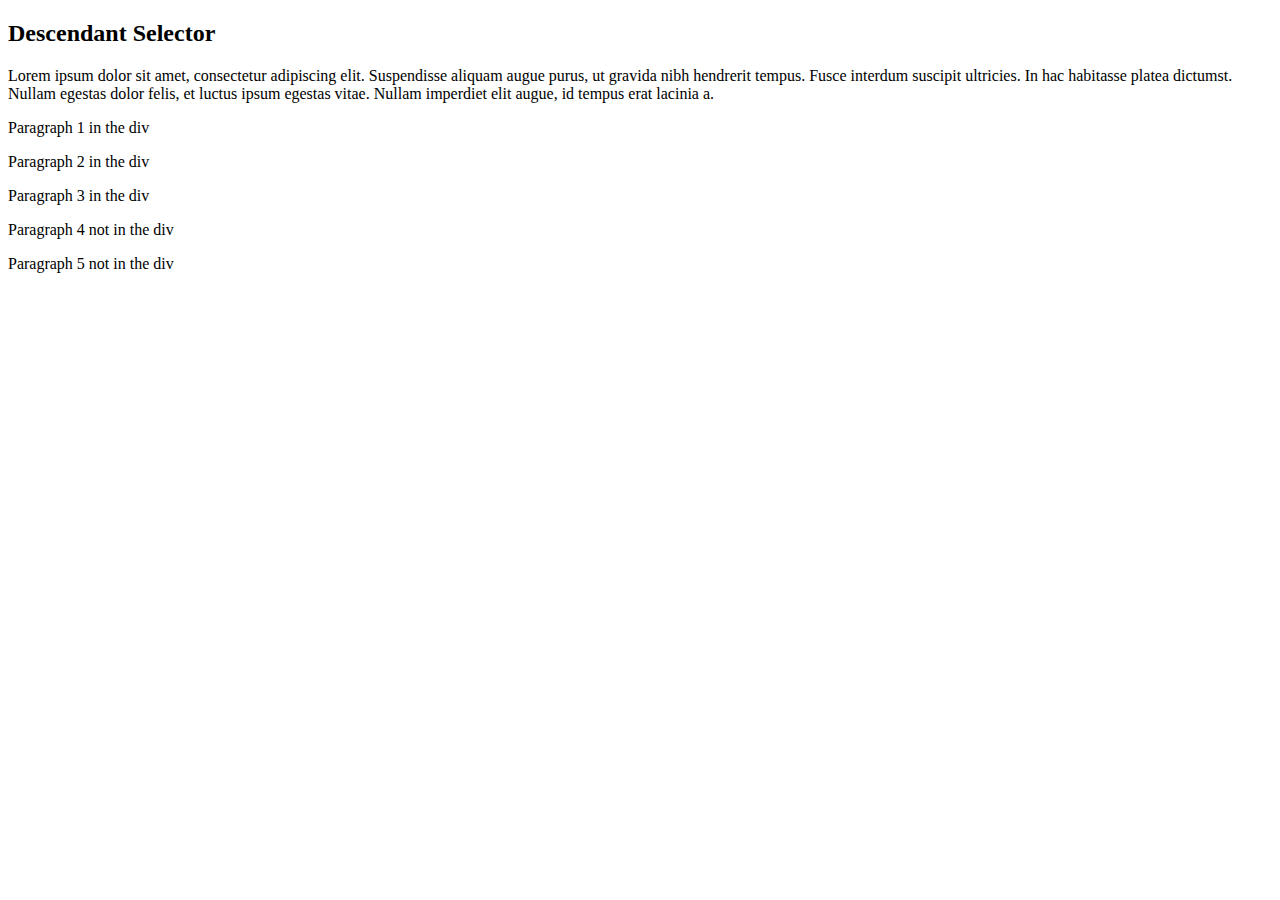
<file: css/index.html>
<!DOCTYPE html>
<html>
<head>

<style>
    

</style>

</head>

<body>

          <h2> Descendant Selector </h2>
                 <p> Lorem ipsum dolor sit amet, consectetur adipiscing elit. Suspendisse aliquam augue 
                    purus, ut gravida nibh hendrerit tempus. Fusce interdum suscipit ultricies. In hac
                      habitasse platea dictumst. Nullam egestas dolor felis, et luctus ipsum egestas
                   vitae. Nullam imperdiet elit augue, id tempus erat lacinia a. </p>
     <div> 
           <p> Paragraph 1 in the div</p>
        <p> Paragraph 2 in the div</p>
            <section><p>  Paragraph 3 in the div </p> </section>
     </div>

     <p>  Paragraph 4 not in the div</p>
      <p>  Paragraph 5 not in the div </p>



<body>

</html>
</file>
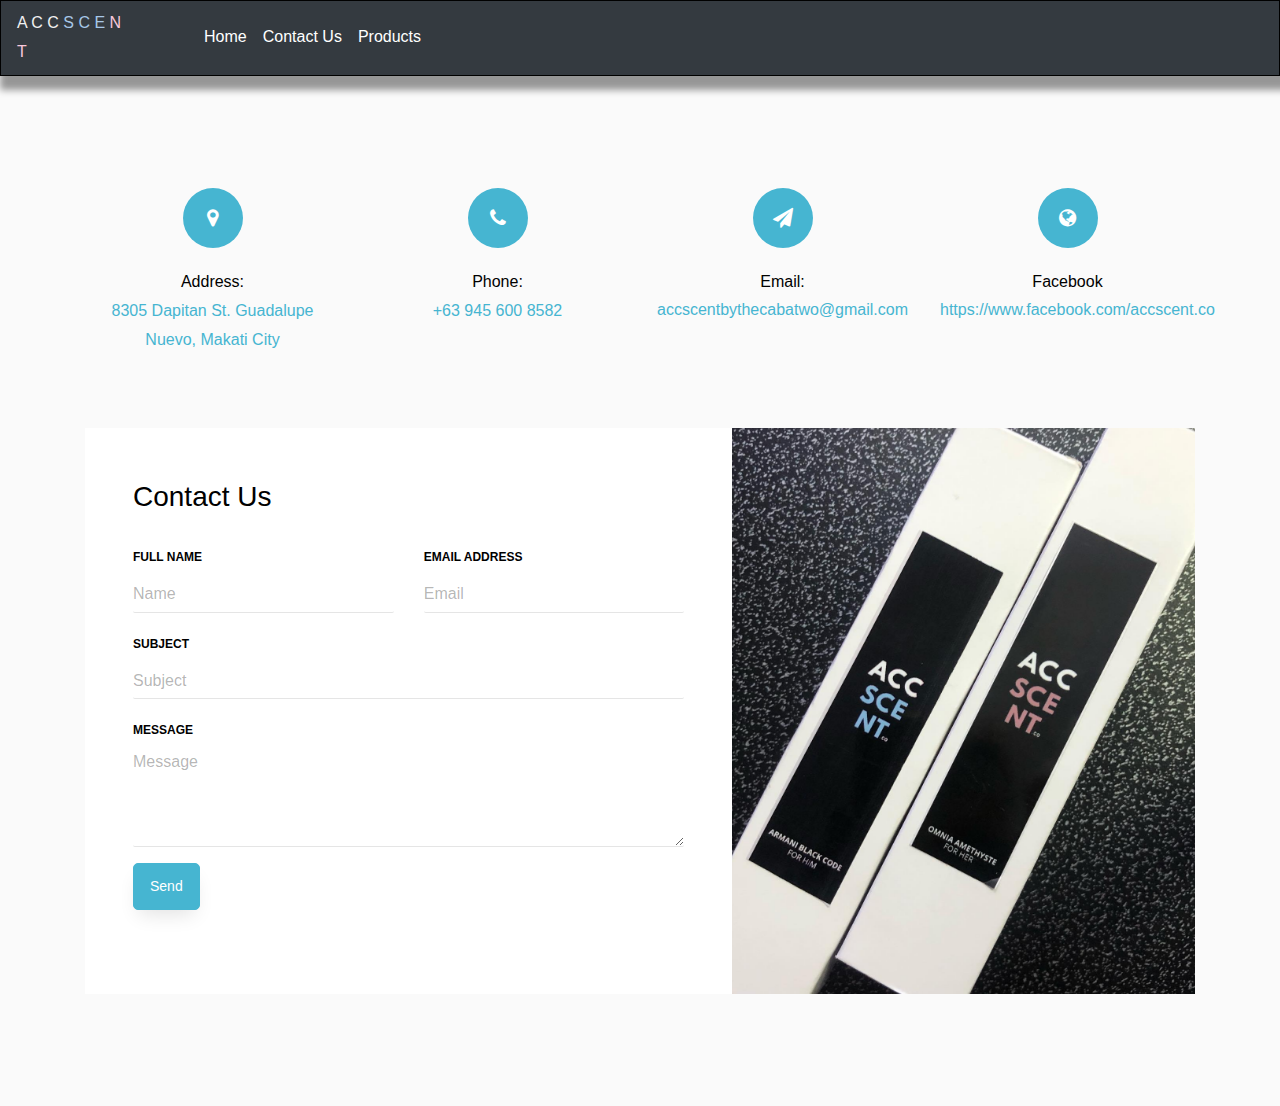
<file: pages/contactspage/index.html>
<!doctype html>
<html lang="en">
  <head>
  	<title>Contact Us</title>
    <meta charset="utf-8">
    <meta name="viewport" content="width=device-width, initial-scale=1, shrink-to-fit=no">

	<link href='https://fonts.googleapis.com/css?family=Roboto:400,100,300,700' rel='stylesheet' type='text/css'>

	<link rel="stylesheet" href="https://stackpath.bootstrapcdn.com/font-awesome/4.7.0/css/font-awesome.min.css">
	<link rel="stylesheet" href="css/styles.css">
	<link rel="stylesheet" href="css/style.css">
<script src="js/sendmail.js"></script>
       <link rel="icon" type="image/x-icon" href="icon.ico">



<div id = "stickyheader">
		
		  <nav class="navbar navbar-expand-lg navbar-light bg-dark">
		  
		  <div id="logo">
		              <span style="color:#f1f1f1">A</span>
                       <span style="color:#f1f1f1">C</span>
                       <span style="color:#f1f1f1">C</span>
                       <span style="color: #A7C7E7">S</span> 
                       <span style="color: #A7C7E7">C</span>
	                   <span style="color: #A7C7E7">E</span>
                       <span style="color:#F8C8DC">N</span>
                       <span style="color:#F8C8DC">T</span>
					   
          </div>
					   
            <div class="container px-4 px-lg-5">			   
                <button class="navbar-toggler" type="button" data-bs-toggle="collapse" data-bs-target="#navbarSupportedContent" aria-controls="navbarSupportedContent" aria-expanded="false" aria-label="Toggle navigation"><span class="navbar-toggler-icon"></span></button>
                <div class="collapse navbar-collapse" id="navbarSupportedContent">
                    <ul class="navbar-nav me-auto mb-2 mb-lg-0 ms-lg-4">
                        <li class="nav-item"><a  style = "color:white;" class="nav-link active" aria-current="page" href="../../index.html">Home</a></li>
                        <li class="nav-item"><a style = "color:white;" class="nav-link" href = "#" onclick="scrollup();">Contact Us</a></li>
                        <li class="nav-item dropdown">
                            <a class="nav-link" href="../productspage/index.html" role="button" data-bs-toggle="dropdown" aria-expanded="false" style = "color:white;" >Products</a>
                         
                        </li>
                    </ul>
                </div>
            </div>
        </nav>
	</div>




	</head>
	<body>
	<section class="ftco-section">
		<div class="container">
			<div class="row justify-content-center">
				
			</div>
			<div class="row justify-content-center">
				<div class="col-md-12">
					<div class="wrapper">
						<div class="row mb-5">
							<div class="col-md-3">
								<div class="dbox w-100 text-center">
			        		<div class="icon d-flex align-items-center justify-content-center">
			        			<span class="fa fa-map-marker"></span>
			        		</div>
			        		<div class="text">
				            <p><span>Address:</span> <a href = "https://www.google.com/maps/place/8305+Dapitan,+Makati,+1212+Kalakhang+Maynila/@14.5615401,121.0462257,17z/data=!3m1!4b1!4m5!3m4!1s0x3397c858fb0529c7:0x62867132104e7a76!8m2!3d14.5615401!4d121.0484144" target = "_blank"><p style ="margin-top:1px;">8305 Dapitan St. Guadalupe Nuevo, Makati City</p></a></p>
				          </div>
			          </div>
							</div>
							<div class="col-md-3">
								<div class="dbox w-100 text-center">
			        		<div class="icon d-flex align-items-center justify-content-center">
			        			<span class="fa fa-phone"></span>
			        		</div>
			        		<div class="text">
				            <p><span>Phone:</span> <a href="tel://+639456008582"><p style ="margin-top:1px;">+63 945 600 8582</p></a></p>
				          </div>
			          </div>
							</div>
							<div class="col-md-3">
								<div class="dbox w-100 text-center">
			        		<div class="icon d-flex align-items-center justify-content-center">
			        			<span class="fa fa-paper-plane"></span>
			        		</div>
			        		<div class="text">
				            <p><span>Email:</span> <a href="mailto:info@yoursite.com">accscentbythecabatwo@gmail.com</a></p>
				          </div>
			          </div>
							</div>
							<div class="col-md-3">
								<div class="dbox w-100 text-center">
			        		<div class="icon d-flex align-items-center justify-content-center">
			        			<span class="fa fa-globe"></span>
			        		</div>
			        		<div class="text">
				            <p><span>Facebook</span> <a href="https://www.facebook.com/accscent.co" target="_blank">https://www.facebook.com/accscent.co</a></p>
				          </div>
			          </div>
							</div>
						</div>
						
						
						<div class="row no-gutters">
							<div class="col-md-7">
								<div class="contact-wrap w-100 p-md-5 p-4">
									<h3 class="mb-4">Contact Us</h3>
									<div id="form-message-warning" class="mb-4"></div> 
				      		<div id="form-message-success" class="mb-4">
				            Your message was sent, thank you!
				      		</div>
									<form method="POST" id="contactForm" name="contactForm" class="contactForm">
										<div class="row">
											<div class="col-md-6">
												<div class="form-group">
													<label class="label" for="name">Full Name</label>
													<input type="text" class="form-control" name="name" id="name" placeholder="Name">
												</div>
											</div>
											<div class="col-md-6"> 
												<div class="form-group">
													<label class="label" for="email">Email Address</label>
													<input type="email" class="form-control" name="email" id="email" placeholder="Email">
												</div>
											</div>
											<div class="col-md-12">
												<div class="form-group">
													<label class="label" for="subject">Subject</label>
													<input type="text" class="form-control" name="subject" id="subject" placeholder="Subject">
												</div>
											</div>
											<div class="col-md-12">
												<div class="form-group">
													<label class="label" for="#">Message</label>
													<textarea name="message" class="form-control" id="message" cols="30" rows="4" placeholder="Message"></textarea>
												</div>
											</div>
											<div class="col-md-12">
												<div class="form-group">
												       <button id = "btnsend" class="btn btn-primary" >Send</button>

													
													<div class="submitting"></div>
												</div>
											</div>
										</div>
									</form>
								</div>
							</div>
							<div class="col-md-5 d-flex align-items-stretch">
								<div class="info-wrap w-100 p-5 img" style="background-image: url(resources/1.jpg);">
			          </div>
							</div>
						</div>
					</div>
				</div>
			</div>
		</div>
	</section>

	<script src="js/jquery.min.js"></script>
  <script src="js/popper.js"></script>
  <script src="js/bootstrap.min.js"></script>
  <script src="js/jquery.validate.min.js"></script>
  <script src="js/sendmail.js"></script>
 <script src="https://smtpjs.com/v3/smtp.js">
</script>
  
	</body>
</html>
</file>
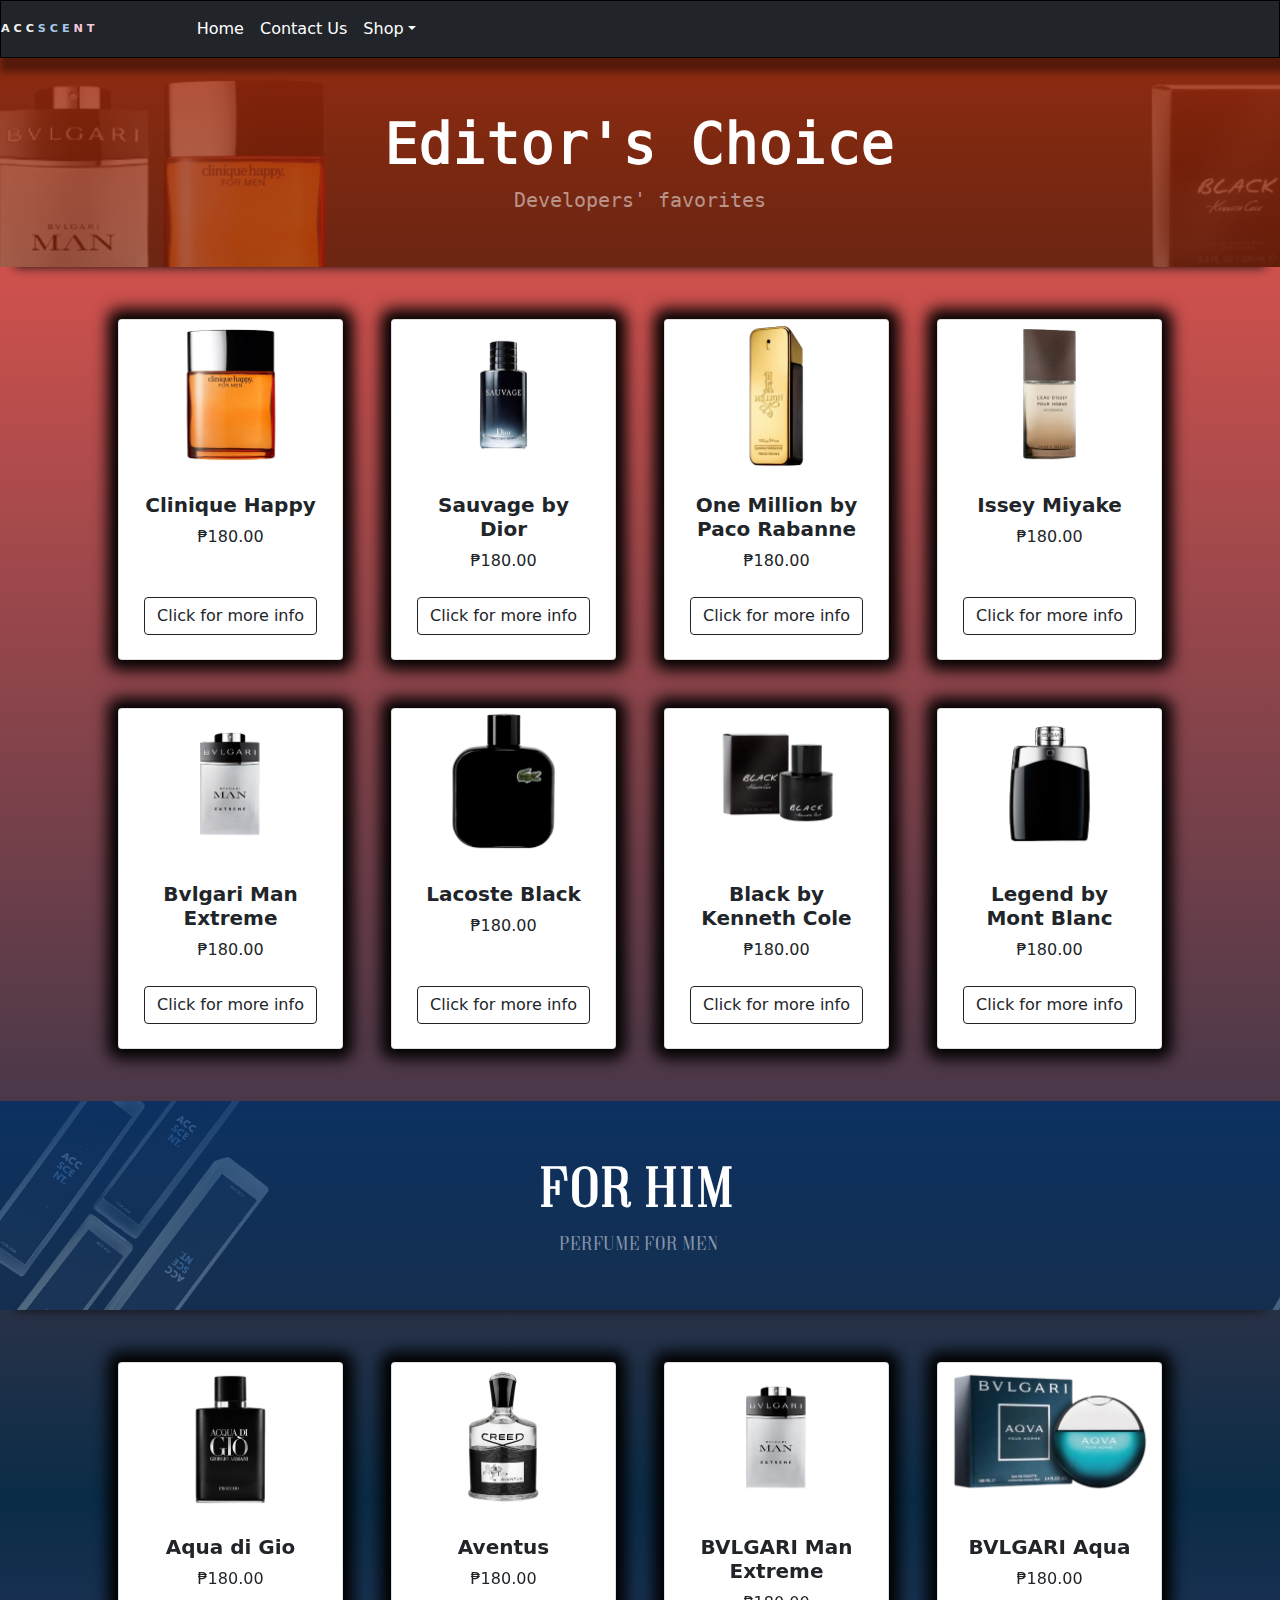
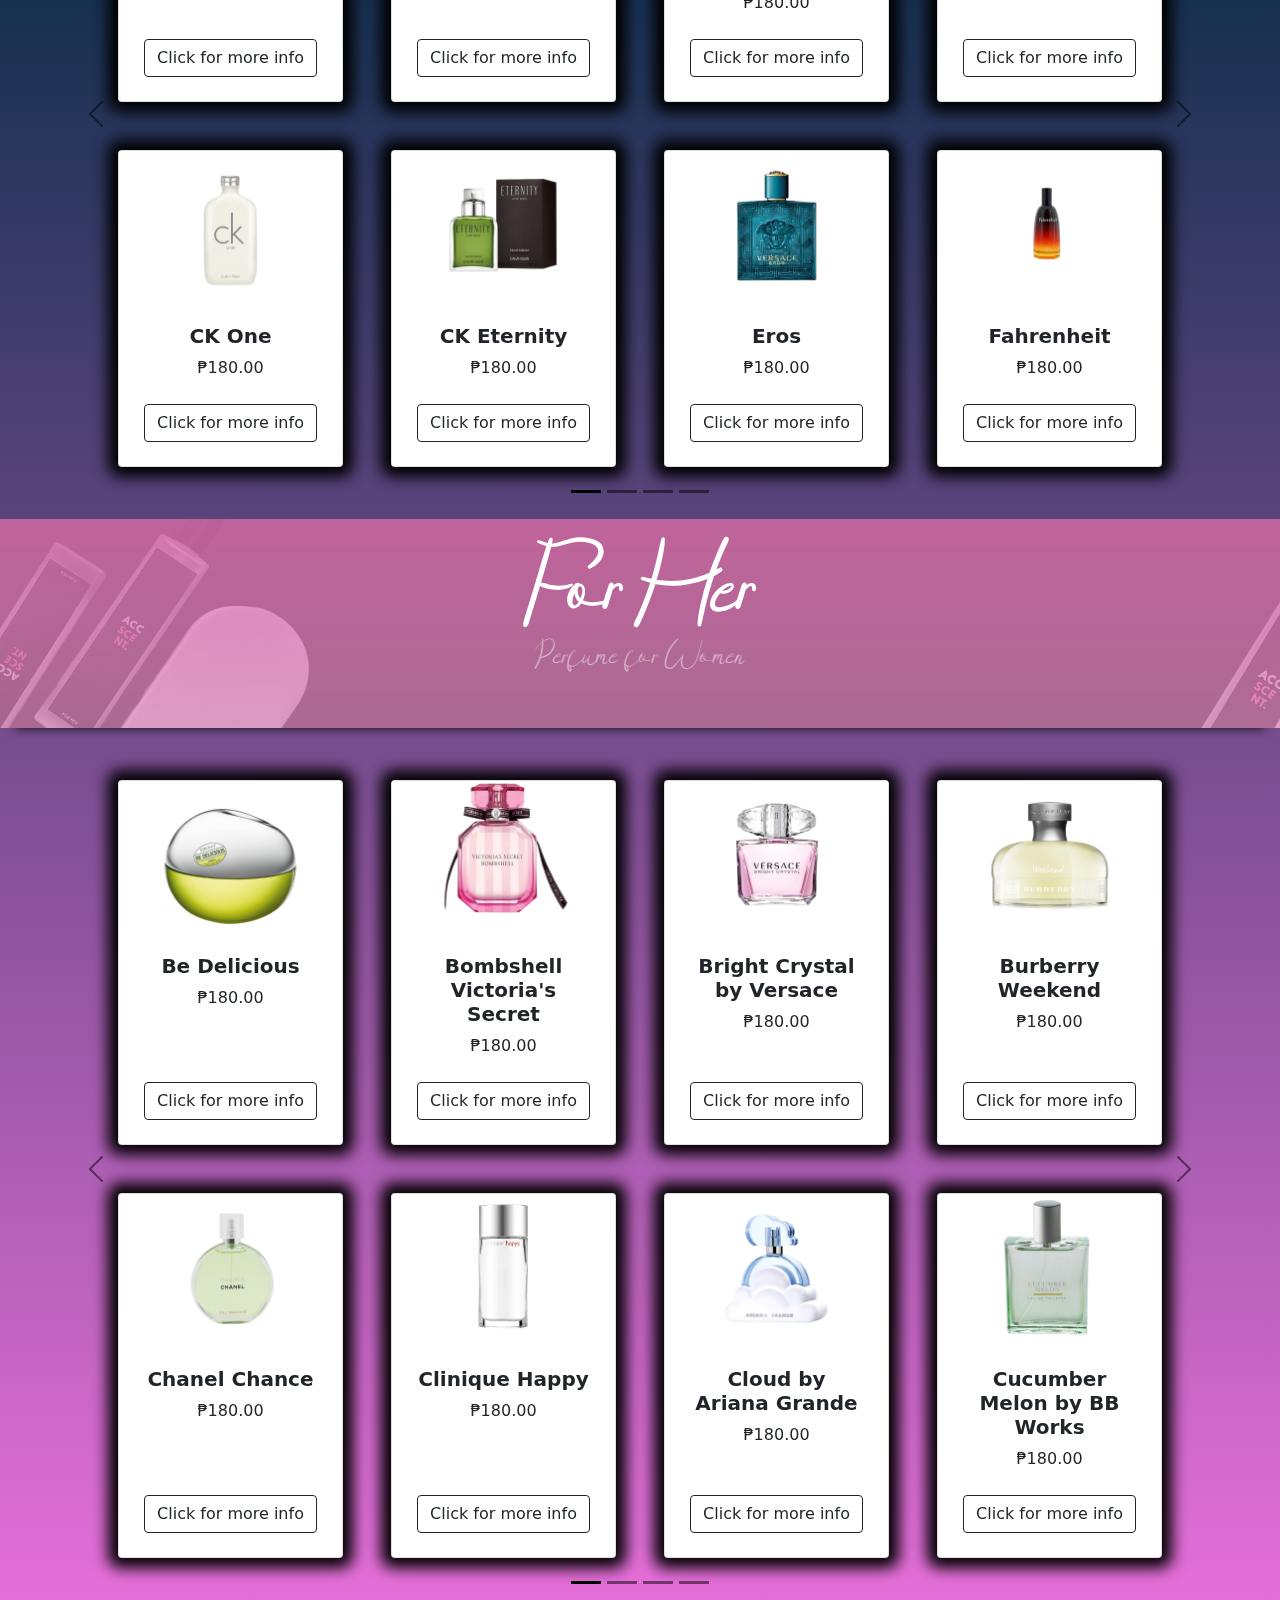
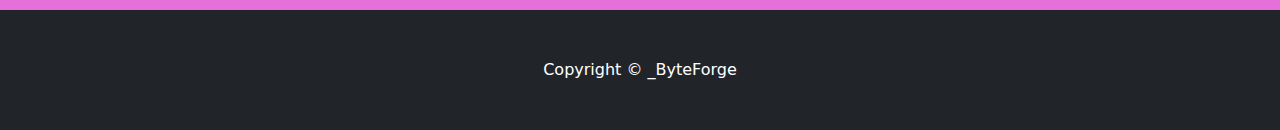
<file: pages/productspage/index.html>
<!DOCTYPE html>
<html lang="en">
    <head>
 <title> Products </title>
        <link rel="icon" type="image/x-icon" href="assets/favicon.ico" />

        <link href="https://cdn.jsdelivr.net/npm/bootstrap-icons@1.5.0/font/bootstrap-icons.css" rel="stylesheet" />
        <link href="css/productsmodal.css" rel="stylesheet" />
        <link href="css/styles.css" rel="stylesheet" />
	    <link rel="icon" type="image/x-icon" href="icon.ico">
	    <link href="css/backgroundcolor.css" rel="stylesheet"/>
		 <script src="js/scripts.js"></script>
		<link href="https://cdn.jsdelivr.net/npm/bootstrap@5.0.2/dist/css/bootstrap.min.css" rel="stylesheet" integrity="sha384-EVSTQN3/azprG1Anm3QDgpJLIm9Nao0Yz1ztcQTwFspd3yD65VohhpuuCOmLASjC" crossorigin="anonymous">
	   <script src="js/sendmail.js"></script>
	   <script src="https://smtpjs.com/v3/smtp.js">
</script>
      
		
		<div id = "stickyheader">
		
		  <nav class="navbar navbar-expand-lg navbar-light bg-dark">
		  
		  <div id="logo">
		              <span style="color:#f1f1f1">A</span>
                       <span style="color:#f1f1f1">C</span>
                       <span style="color:#f1f1f1">C</span>
                       <span style="color: #A7C7E7">S</span> 
                       <span style="color: #A7C7E7">C</span>
	                   <span style="color: #A7C7E7">E</span>
                       <span style="color:#F8C8DC">N</span>
                       <span style="color:#F8C8DC">T</span>
					   
          </div>
					   
            <div class="container px-4 px-lg-5">			   
                <button class="navbar-toggler" type="button" data-bs-toggle="collapse" data-bs-target="#navbarSupportedContent" aria-controls="navbarSupportedContent" aria-expanded="false" aria-label="Toggle navigation"><span class="navbar-toggler-icon"></span></button>
                <div class="collapse navbar-collapse" id="navbarSupportedContent">
                    <ul class="navbar-nav me-auto mb-2 mb-lg-0 ms-lg-4">
                        <li class="nav-item"><a  style = "color:white;" class="nav-link active" aria-current="page" href="../../index.html">Home</a></li>
                        <li class="nav-item"><a style = "color:white;" class="nav-link" href="../contactspage/index.html">Contact Us</a></li>
                        <li class="nav-item dropdown">
                            <a class="nav-link dropdown-toggle" id="navbarDropdown" href="#" role="button" data-bs-toggle="dropdown" aria-expanded="false" style = "color:white;" >Shop</a>
                            <ul class="dropdown-menu" aria-labelledby="navbarDropdown">
                                <li><a class="dropdown-item" onclick="scroll1();">Editor's Choice</a></li>
                                <li><hr class="dropdown-divider" /></li>
                                <li><a class="dropdown-item" onclick="scroll2();">For Him</a></li>
                                <li><a class="dropdown-item" onclick="scroll3();">For Her</a></li>
                            </ul>
                        </li>
                    </ul>
                </div>
            </div>
        </nav>
	</div>
		
		
		
		
		
		
    </head>
    <body>
	
 
<div id="myModal1" class="modal  px-lg-5 mt-5">
    <div class="modal-content">
        <div class="modal-header">
            <span class="close1">&times;</span>
	           <h2 style = "color: #A7C7E7; font-weight:bold; -webkit-text-stroke: 2px black;">AQUA DI GIO BY GIORGIO ARMANI</h2>
        </div>

                <div class ="modal-everything">
                    <div class = "row">
					
                         <div class="col">
                              <div class = "h-100">
                                   <div class="modal-body">


       <img class = "modalImg" src="resourcesMen/1-giorgioArmani.png"> 	

	 </div>
	 </div>
	 </div>



	  
 
   <div class="col-lg">
   
      <p class = "description" >
	  Acqua di Gio by Giorgio Armani is a Aromatic Aquatic fragrance for men. Acqua di Gio was 
	  launched in 1996. Acqua di Gio was created by Alberto Morillas, Annick Menardo and Christian
	  Dussoulier. Top notes are Lime, Lemon, Bergamot, Jasmine, Orange, Mandarin Orange and Neroli;
	  middle notes are Sea Notes, Jasmine, Calone, Peach, Freesia, Rosemary, Hiacynth, Cyclamen, 
	  Violet, Coriander, Nutmeg, Rose and Mignonette; base notes are White Musk, Cedar, Oakmoss,
	  Patchouli and Amber.
	  </p>
	  
   
   <form method="POST" id="contactForm" name="contactForm" class="contactForm">
									
											
												<div class="form-group">
													<label class="label" for="name">Full Name</label>
													<input type="text" class="form-control" name="name" id="name-1" placeholder="Name" style="width:300px;">
												</div>
										
									
												<div class="form-group" >
													<label class="label" for="email">Email Address</label>
													<input type="email" class="form-control" name="email" id="email-1" placeholder="Email" style="width:300px;">
													<label class="label" for="email">Complete Home Address</label>
													<input type="text" class="form-control" name="street-address" id="address-1" placeholder="Home Address" style="width:300px;">
												</div>
								
										
								
									</form>
   
      <div class = "quantity">
	   <div class="input-group" style ="top:5px;">
	    <p style = "margin-right:10px; margin-top:10px;">Quantity:</p> 	 
         <input type="button" value="-" class="button-minus" data-field="quantity">
         <input type="number" step="1" max="" value="1" name="quantity" class="quantity-field" id = "quantity-item-1">
         <input type="button" value="+" class="button-plus" data-field="quantity">
		 
		  <div class = "quanButton" style = "top:10px;">
	       <button id = "order-now-1" >Order Now!</button>
	
     </div>
     </div>
	 </div>
	 </div>

	
	</div>
	</div>
	  
	</div>		
	</div>


	





  
  
<div id="myModal2" class="modal  px-lg-5 mt-5">
    <div class="modal-content">
        <div class="modal-header">
            <span class="close2">&times;</span>
	           <h2 style = "color: #A7C7E7; font-weight:bold; -webkit-text-stroke: 2px black;">AVENTUS BY CREED</h2>
        </div>

                <div class ="modal-everything">
                    <div class = "row">
					
                         <div class="col">
                              <div class = "h-100">
                                   <div class="modal-body">


       <img class = "modalImg" src="resourcesMen/2-aventusCreed.png"> 	

	 </div>
	 </div>
	 </div>



	  
 
   <div class="col-lg">
   
      <p class = "description" >
	  Aventus by Creed is a Chypre Fruity fragrance for men. Aventus was launched in 2010. Aventus 
	  was created by Jean-Christophe Hérault and Erwin Creed. Top notes are Pineapple, Bergamot, 
	  Black Currant and Apple; middle notes are Birch, Patchouli, Moroccan Jasmine and Rose; 
	  base notes are Musk, oak moss, Ambergris and Vanille.
	  </p>
	  
   
   <form method="POST" id="contactForm" name="contactForm" class="contactForm">
									
											
												<div class="form-group">
													<label class="label" for="name">Full Name</label>
													<input type="text" class="form-control" name="name" id="name-2" placeholder="Name" style="width:300px;">
												</div>
										
									
												<div class="form-group" >
													<label class="label" for="email">Email Address</label>
													<input type="email" class="form-control" name="email" id="email-2" placeholder="Email" style="width:300px;">
													<label class="label" for="email">Complete Home Address</label>
													<input type="text" class="form-control" name="street-address" id="address-2" placeholder="Home Address" style="width:300px;">
												</div>
								
										
								
									</form>
   
      <div class = "quantity">
	   <div class="input-group" style ="top:5px;">
	    <p style = "margin-right:10px; margin-top:10px;">Quantity:</p> 	 
         <input type="button" value="-" class="button-minus" data-field="quantity">
         <input type="number" step="1" max="" value="1" name="quantity" class="quantity-field" id = "quantity-item-2">
         <input type="button" value="+" class="button-plus" data-field="quantity">
		 
		  <div class = "quanButton" style = "top:10px;">
	       <button id = "order-now-2" >Order Now!</button>
	
     </div>
     </div>
	 </div>
	 </div>

	
	</div>
	</div>
	  
	</div>		
	</div>


	
  
 <div id="myModal3" class="modal  px-lg-5 mt-5">
    <div class="modal-content">
        <div class="modal-header">
            <span class="close3">&times;</span>
	           <h2 style = "color: #A7C7E7; font-weight:bold; -webkit-text-stroke: 2px black;">BVLGARI MAN EXTREME</h2>
        </div>

                <div class ="modal-everything">
                    <div class = "row">
					
                         <div class="col">
                              <div class = "h-100">
                                   <div class="modal-body">


       <img class = "modalImg" src="resourcesMen/3-bvlgarimanExtreme.png"> 	

	 </div>
	 </div>
	 </div>



	  
 
   <div class="col-lg">
   
      <p class = "description" >
	  Bvlgari Man Extreme by Bvlgari is a Woody Aromatic fragrance for men. Bvlgari Man Extreme was launched in 
	  2013. The nose behind this fragrance is Alberto Morillas. Top notes are Cactus Juice, Calabrian bergamot 
	  and Pink Grapefruit; middle notes are Guatemalan Cardamom, Freesia and Amber; base notes are Haitian Vetiver, 
	  Woodsy Notes and Benzoin.
	  </p>
	  
   
   <form method="POST" id="contactForm" name="contactForm" class="contactForm">
									
											
												<div class="form-group">
													<label class="label" for="name">Full Name</label>
													<input type="text" class="form-control" name="name" id="name-3" placeholder="Name" style="width:300px;">
												</div>
										
									
												<div class="form-group" >
													<label class="label" for="email">Email Address</label>
													<input type="email" class="form-control" name="email" id="email-3" placeholder="Email" style="width:300px;">
													<label class="label" for="email">Complete Home Address</label>
													<input type="text" class="form-control" name="street-address" id="address-3" placeholder="Home Address" style="width:300px;">
												</div>
								
										
								
									</form>
   
      <div class = "quantity">
	   <div class="input-group" style ="top:5px;">
	    <p style = "margin-right:10px; margin-top:10px;">Quantity:</p> 	 
         <input type="button" value="-" class="button-minus" data-field="quantity">
         <input type="number" step="1" max="" value="1" name="quantity" class="quantity-field" id = "quantity-item-3">
         <input type="button" value="+" class="button-plus" data-field="quantity">
		 
		  <div class = "quanButton" style = "top:10px;">
	       <button id = "order-now-3" >Order Now!</button>
	
     </div>
     </div>
	 </div>
	 </div>

	
	</div>
	</div>
	  
	</div>		
	</div>

	

<div id="myModal4" class="modal  px-lg-5 mt-5">
    <div class="modal-content">
        <div class="modal-header">
            <span class="close4">&times;</span>
	           <h2 style = "color: #A7C7E7; font-weight:bold; -webkit-text-stroke: 2px black;">BVLGARI AQUA</h2>
        </div>

                <div class ="modal-everything">
                    <div class = "row">
					
                         <div class="col">
                              <div class = "h-100">
                                   <div class="modal-body">


       <img class = "modalImg" src="resourcesMen/4-bvlgariAqua.png"> 	

	 </div>
	 </div>
	 </div>



	  
 
   <div class="col-lg">
   
      <p class = "description" >
	 Aqva Pour Homme by Bvlgari is a Aromatic Aquatic fragrance for men. Aqva Pour 
	 Homme was launched in 2005. The nose behind this fragrance is Jacques Cavallier. 
	 Top notes are Mandarin Orange, Orange and Petitgrain; middle notes are Seaweed, 
	 Lavender and Cotton Flower; base notes are Virginia Cedar, Woodsy Notes,
	 Patchouli, Clary Sage and Amber.
	  </p>
	  
	  
   
   <form method="POST" id="contactForm" name="contactForm" class="contactForm">
									
											
												<div class="form-group">
													<label class="label" for="name">Full Name</label>
													<input type="text" class="form-control" name="name" id="name-4" placeholder="Name" style="width:300px;">
												</div>
										
									
												<div class="form-group" >
													<label class="label" for="email">Email Address</label>
													<input type="email" class="form-control" name="email" id="email-4" placeholder="Email" style="width:300px;">
													<label class="label" for="email">Complete Home Address</label>
													<input type="text" class="form-control" name="street-address" id="address-4" placeholder="Home Address" style="width:300px;">
												</div>
								
										
								
									</form>
   
      <div class = "quantity">
	   <div class="input-group" style ="top:5px;">
	    <p style = "margin-right:10px; margin-top:10px;">Quantity:</p> 	 
         <input type="button" value="-" class="button-minus" data-field="quantity">
         <input type="number" step="1" max="" value="1" name="quantity" class="quantity-field" id = "quantity-item-4">
         <input type="button" value="+" class="button-plus" data-field="quantity">
		 
		  <div class = "quanButton" style = "top:10px;">
	       <button id = "order-now-4" >Order Now!</button>
	
     </div>
     </div>
	 </div>
	 </div>

	
	</div>
	</div>
	  
	</div>		
	</div>
  
  
  
<div id="myModal5" class="modal  px-lg-5 mt-5">
    <div class="modal-content">
        <div class="modal-header">
            <span class="close5">&times;</span>
	           <h2 style = "color: #A7C7E7; font-weight:bold; -webkit-text-stroke: 2px black;">CK ONE</h2>
        </div>

                <div class ="modal-everything">
                    <div class = "row">
					
                         <div class="col">
                              <div class = "h-100">
                                   <div class="modal-body">


       <img class = "modalImg" src="resourcesMen/5-ckOne.png"> 	

	 </div>
	 </div>
	 </div>



	  
 
   <div class="col-lg">
   
      <p class = "description" >
	 CK One by Calvin Klein is a Citrus Aromatic fragrance for women and men. CK One was
	 launched in 1994. CK One was created by Alberto Morillas and Harry Fremont. Top notes
	 are Lemon, Green Notes, Bergamot, Pineapple, Mandarin Orange, Cardamom and Papaya;
	 middle notes are Lily-of-the-Valley, Jasmine, Violet, Nutmeg, Rose, Orris Root and 
	 Freesia; base notes are Green Accord, Musk, Cedar, Sandalwood, Oakmoss, Green Tea and Amber.
	  </p>
	  
	  
   
   <form method="POST" id="contactForm" name="contactForm" class="contactForm">
									
											
												<div class="form-group">
													<label class="label" for="name">Full Name</label>
													<input type="text" class="form-control" name="name" id="name-5" placeholder="Name" style="width:300px;">
												</div>
										
									
												<div class="form-group" >
													<label class="label" for="email">Email Address</label>
													<input type="email" class="form-control" name="email" id="email-5" placeholder="Email" style="width:300px;">
													<label class="label" for="email">Complete Home Address</label>
													<input type="text" class="form-control" name="street-address"" id="address-5" placeholder="Home Address" style="width:300px;">
												</div>
								
										
								
									</form>
   
      <div class = "quantity">
	   <div class="input-group" style ="top:5px;">
	    <p style = "margin-right:10px; margin-top:10px;">Quantity:</p> 	 
         <input type="button" value="-" class="button-minus" data-field="quantity">
         <input type="number" step="1" max="" value="1" name="quantity" class="quantity-field" id = "quantity-item-5">
         <input type="button" value="+" class="button-plus" data-field="quantity">
		 
		  <div class = "quanButton" style = "top:10px;">
	       <button id = "order-now-5" >Order Now!</button>
	
     </div>
     </div>
	 </div>
	 </div>

	
	</div>
	</div>
	  
	</div>		
	</div>

	  
 
<div id="myModal6" class="modal  px-lg-5 mt-5">
    <div class="modal-content">
        <div class="modal-header">
            <span class="close6">&times;</span>
	           <h2 style = "color: #A7C7E7; font-weight:bold; -webkit-text-stroke: 2px black;" id = "item-name">CK ETERNITY</h2>
        </div>

                <div class ="modal-everything">
                    <div class = "row">
					
                         <div class="col">
                              <div class = "h-100">
                                   <div class="modal-body">


       <img class = "modalImg" src="resourcesMen/6-ckEternity.png"> 	

	 </div>
	 </div>
	 </div>



	  
 
   <div class="col-lg">
   
      <p class = "description" >
Eternity for Men Eau de Parfum by Calvin Klein is a Aromatic Fougere 
fragrance for men. Eternity for Men Eau de Parfum was launched in 2019. Top
 notes are Sage, Apple and Ozonic notes; middle notes are Lavender, Cypress, 
 Geranium and Nutmeg; base notes are Suede, Ambergris, Cypriol Oil or 
 Nagarmotha and Orris Root.
	  </p>
	  
	  
   
   <form method="POST" id="contactForm" name="contactForm" class="contactForm">
									
											
												<div class="form-group">
													<label class="label" for="name">Full Name</label>
													<input type="text" class="form-control" name="name" id="name-6" placeholder="Name" style="width:300px;">
												</div>
										
									
												<div class="form-group" >
													<label class="label" for="email">Email Address</label>
													<input type="email" class="form-control" name="email" id="email-6" placeholder="Email" style="width:300px;">
													<label class="label" for="email">Complete Home Address</label>
													<input type="text" class="form-control" name="street-address" id="address-6" placeholder="Home Address" style="width:300px;">
												</div>
								
										
								
									</form>
   
      <div class = "quantity">
	   <div class="input-group" style ="top:5px;">
	    <p style = "margin-right:10px; margin-top:10px;">Quantity:</p> 	 
         <input type="button" value="-" class="button-minus" data-field="quantity">
         <input type="number" step="1" max="" value="1" name="quantity" class="quantity-field" id="quantity-item-6">
         <input type="button" value="+" class="button-plus" data-field="quantity">
		 
		  <div class = "quanButton" style = "top:10px;">
	       <button id = "order-now-6">Order Now!</button>
	
     </div>
     </div>
	 </div>
	 </div>

	
	</div>
	</div>
	  
	</div>		
	</div>
  
  
<div id="myModal7" class="modal  px-lg-5 mt-5">
    <div class="modal-content">
        <div class="modal-header">
            <span class="close7">&times;</span>
	           <h2 style = "color: #A7C7E7; font-weight:bold; -webkit-text-stroke: 2px black;" id = "item-name">DAVIDOFF EROS</h2>
        </div>

                <div class ="modal-everything">
                    <div class = "row">
					
                         <div class="col">
                              <div class = "h-100">
                                   <div class="modal-body">


       <img class = "modalImg" src="resourcesMen/7-davidoffEros.png"> 	

	 </div>
	 </div>
	 </div>



	  
 
   <div class="col-lg">
   
      <p class = "description" >
Eros Eau de Parfum by Versace is a Amber Woody fragrance for men. This 
is a new fragrance. Eros Eau de Parfum was launched in 2020. Top notes
 are Mint, Candy Apple, Lemon and Mandarin Orange; middle notes are 
 Ambroxan, Clary Sage and Geranium; base notes are Vanilla, Cedar, 
 Sandalwood, Patchouli, Leather and Bitter Orange.
	  </p>
	  
	  
   
   <form method="POST" id="contactForm" name="contactForm" class="contactForm">
									
											
												<div class="form-group">
													<label class="label" for="name">Full Name</label>
													<input type="text" class="form-control" name="name" id="name-7" placeholder="Name" style="width:300px;">
												</div>
										
									
												<div class="form-group" >
													<label class="label" for="email">Email Address</label>
													<input type="email" class="form-control" name="email" id="email-7" placeholder="Email" style="width:300px;">
													<label class="label" for="email">Complete Home Address</label>
													<input type="text" class="form-control" name="street-address" id="address-7" placeholder="Home Address" style="width:300px;">
												</div>
								
										
								
									</form>
   
      <div class = "quantity">
	   <div class="input-group" style ="top:5px;">
	    <p style = "margin-right:10px; margin-top:10px;">Quantity:</p> 	 
         <input type="button" value="-" class="button-minus" data-field="quantity">
         <input type="number" step="1" max="" value="1" name="quantity" class="quantity-field" id="quantity-item-6">
         <input type="button" value="+" class="button-plus" data-field="quantity">
		 
		  <div class = "quanButton" style = "top:10px;">
	       <button id = "order-now-7">Order Now!</button>
	
     </div>
     </div>
	 </div>
	 </div>

	
	</div>
	</div>
	  
	</div>		
	</div>
  
  
  
<div id="myModal8" class="modal  px-lg-5 mt-5">
    <div class="modal-content">
        <div class="modal-header">
            <span class="close8">&times;</span>
	           <h2 style = "color: #A7C7E7; font-weight:bold; -webkit-text-stroke: 2px black;" id = "item-name">FARENHEIT BY DIOR</h2>
        </div>

                <div class ="modal-everything">
                    <div class = "row">
					
                         <div class="col">
                              <div class = "h-100">
                                   <div class="modal-body">


       <img class = "modalImg" src="resourcesMen/8-farenheitbyDior.png"> 	

	 </div>
	 </div>
	 </div>



	  
 
   <div class="col-lg">
   
      <p class = "description" >
Fahrenheit by Dior is a Aromatic Fougere fragrance for men. Fahrenheit was
 launched in 1988. Fahrenheit was created by Jean-Louis Sieuzac and Michel Almairac. 
 Top notes are Nutmeg Flower, Lavender, Cedar, Chamomile, Mandarin Orange, Hawthorn,
 Bergamot and Lemon; middle notes are Violet Leaf, Nutmeg,
 Cedar, Sandalwood, Carnation, Honeysuckle, Jasmine and Lily-of-the-Valley; 
 base notes are Leather, Vetiver, Musk, Amber, Patchouli and Tonka Bean.
	  </p>
	  
	  
   
   <form method="POST" id="contactForm" name="contactForm" class="contactForm">
									
											
												<div class="form-group">
													<label class="label" for="name">Full Name</label>
													<input type="text" class="form-control" name="name" id="name-8" placeholder="Name" style="width:300px;">
												</div>
										
									
												<div class="form-group" >
													<label class="label" for="email">Email Address</label>
													<input type="email" class="form-control" name="email" id="email-8" placeholder="Email" style="width:300px;">
													<label class="label" for="email">Complete Home Address</label>
													<input type="text" class="form-control" name="street-address" id="address-8" placeholder="Home Address" style="width:300px;">
												</div>
								
										
								
									</form>
   
      <div class = "quantity">
	   <div class="input-group" style ="top:5px;">
	    <p style = "margin-right:10px; margin-top:10px;">Quantity:</p> 	 
         <input type="button" value="-" class="button-minus" data-field="quantity">
         <input type="number" step="1" max="" value="1" name="quantity" class="quantity-field" id="quantity-item-8">
         <input type="button" value="+" class="button-plus" data-field="quantity">
		 
		  <div class = "quanButton" style = "top:10px;">
	       <button id = "order-now-8">Order Now!</button>
	
     </div>
     </div>
	 </div>
	 </div>

	
	</div>
	</div>
	  
	</div>		
	</div>
  
  
  
<div id="myModal9" class="modal  px-lg-5 mt-5">
    <div class="modal-content">
        <div class="modal-header">
            <span class="close9">&times;</span>
	           <h2 style = "color: #A7C7E7; font-weight:bold; -webkit-text-stroke: 2px black;" id = "item-name">HUGO BOSS</h2>
        </div>

                <div class ="modal-everything">
                    <div class = "row">
					
                         <div class="col">
                              <div class = "h-100">
                                   <div class="modal-body">


       <img class = "modalImg" src="resourcesMen/9-hugoBoss.png"> 	

	 </div>
	 </div>
	 </div>



	  
 
   <div class="col-lg">
   
      <p class = "description" >
Baldessarini Hugo Boss by Baldessarini is a Amber Woody fragrance for men. 
Baldessarini Hugo Boss was launched in 2002. Baldessarini Hugo Boss was 
created by Jean-Marc Chaillan and Pierre Wargnye. Top notes are Tangerine, 
Bitter Orange and Mint; middle notes are Chamomile and Cloves; base notes are
 Musk, Tobacco, Amber, Patchouli and Juniper.

	  </p>
	  
	  
   
   <form method="POST" id="contactForm" name="contactForm" class="contactForm">
									
											
												<div class="form-group">
													<label class="label" for="name">Full Name</label>
													<input type="text" class="form-control" name="name" id="name-9" placeholder="Name" style="width:300px;">
												</div>
										
									
												<div class="form-group" >
													<label class="label" for="email">Email Address</label>
													<input type="email" class="form-control" name="email" id="email-9" placeholder="Email" style="width:300px;">
													<label class="label" for="email">Complete Home Address</label>
													<input type="text" class="form-control" name="street-address" id="address-9" placeholder="Home Address" style="width:300px;">
												</div>
								
										
								
									</form>
   
      <div class = "quantity">
	   <div class="input-group" style ="top:5px;">
	    <p style = "margin-right:10px; margin-top:10px;">Quantity:</p> 	 
         <input type="button" value="-" class="button-minus" data-field="quantity">
         <input type="number" step="1" max="" value="1" name="quantity" class="quantity-field" id="quantity-item-9">
         <input type="button" value="+" class="button-plus" data-field="quantity">
		 
		  <div class = "quanButton" style = "top:10px;">
	       <button id = "order-now-9">Order Now!</button>
	
     </div>
     </div>
	 </div>
	 </div>
	</div>
	</div> 
	</div>		
	</div>
  
  
  
<div id="myModal10" class="modal  px-lg-5 mt-5">
    <div class="modal-content">
        <div class="modal-header">
            <span class="close10">&times;</span>
	           <h2 style = "color: #A7C7E7; font-weight:bold; -webkit-text-stroke: 2px black;" id = "item-name">INVICTUS</h2>
        </div>

                <div class ="modal-everything">
                    <div class = "row">
					
                         <div class="col">
                              <div class = "h-100">
                                   <div class="modal-body">


       <img class = "modalImg" src="resourcesMen/10-invictus.png"> 	

	 </div>
	 </div>
	 </div>



	  
 
   <div class="col-lg">
   
      <p class = "description" >
Invictus by Paco Rabanne is a Woody Aquatic fragrance for men. 
Invictus was launched in 2013. Invictus was created by Veronique Nyberg,
 Anne Flipo, Olivier Polge and Dominique Ropion. Top notes are Sea Notes,
 Grapefruit and Mandarin Orange; middle notes are Bay Leaf and Jasmine;
 base notes are Ambergris, Guaiac Wood, Oakmoss and Patchouli.

	  </p>
	  
	  
   
   <form method="POST" id="contactForm" name="contactForm" class="contactForm">
									
											
												<div class="form-group">
													<label class="label" for="name">Full Name</label>
													<input type="text" class="form-control" name="name" id="name-10" placeholder="Name" style="width:300px;">
												</div>
										
									
												<div class="form-group" >
													<label class="label" for="email">Email Address</label>
													<input type="email" class="form-control" name="email" id="email-10" placeholder="Email" style="width:300px;">
													<label class="label" for="email">Complete Home Address</label>
													<input type="text" class="form-control" name="street-address" id="address-10" placeholder="Home Address" style="width:300px;">
												</div>
								
										
								
									</form>
   
      <div class = "quantity">
	   <div class="input-group" style ="top:5px;">
	    <p style = "margin-right:10px; margin-top:10px;">Quantity:</p> 	 
         <input type="button" value="-" class="button-minus" data-field="quantity">
         <input type="number" step="1" max="" value="1" name="quantity" class="quantity-field" id="quantity-item-10">
         <input type="button" value="+" class="button-plus" data-field="quantity">
		 
		  <div class = "quanButton" style = "top:10px;">
	       <button id = "order-now-10">Order Now!</button>
	
     </div>
     </div>
	 </div>
	 </div>
	</div>
	</div> 
	</div>		
	</div>
  
  
  
<div id="myModal11" class="modal  px-lg-5 mt-5">
    <div class="modal-content">
        <div class="modal-header">
            <span class="close11">&times;</span>
	           <h2 style = "color: #A7C7E7; font-weight:bold; -webkit-text-stroke: 2px black;" id = "item-name">ISSEY MIYAKE</h2>
        </div>

                <div class ="modal-everything">
                    <div class = "row">
					
                         <div class="col">
                              <div class = "h-100">
                                   <div class="modal-body">


       <img class = "modalImg" src="resourcesMen/11-isseyMiyake.png"> 	

	 </div>
	 </div>
	 </div>



	  
 
   <div class="col-lg">
   
      <p class = "description" >
L'Eau d'Issey pour Homme Wood & Wood by Issey Miyake is a Woody fragrance for men.
 L'Eau d'Issey pour Homme Wood & Wood was launched in 2019. Top notes are Grapefruit, 
 elemi and Cardamom; middle notes are Apricot, Ambroxan, Virginian Cedar and
 Sandalwood; base notes are Woody Notes, Haitian Vetiver and Patchouli.

	  </p>
	  
	  
   
   <form method="POST" id="contactForm" name="contactForm" class="contactForm">
									
											
												<div class="form-group">
													<label class="label" for="name">Full Name</label>
													<input type="text" class="form-control" name="name" id="name-11" placeholder="Name" style="width:300px;">
												</div>
										
									
												<div class="form-group" >
													<label class="label" for="email">Email Address</label>
													<input type="email" class="form-control" name="email" id="email-11" placeholder="Email" style="width:300px;">
													<label class="label" for="email">Complete Home Address</label>
													<input type="text" class="form-control" name="street-address" id="address-11" placeholder="Home Address" style="width:300px;">
												</div>
								
										
								
									</form>
   
      <div class = "quantity">
	   <div class="input-group" style ="top:5px;">
	    <p style = "margin-right:10px; margin-top:10px;">Quantity:</p> 	 
         <input type="button" value="-" class="button-minus" data-field="quantity">
         <input type="number" step="1" max="" value="1" name="quantity" class="quantity-field" id="quantity-item-11">
         <input type="button" value="+" class="button-plus" data-field="quantity">
		 
		  <div class = "quanButton" style = "top:10px;">
	       <button id = "order-now-11">Order Now!</button>
	
     </div>
     </div>
	 </div>
	 </div>
	</div>
	</div> 
	</div>		
	</div>
	
	
	
	<div id="myModal12" class="modal  px-lg-5 mt-5">
    <div class="modal-content">
        <div class="modal-header">
            <span class="close12">&times;</span>
	           <h2 style = "color: #A7C7E7; font-weight:bold; -webkit-text-stroke: 2px black;" id = "item-name">KENNETH COLE BLACK</h2>
        </div>

                <div class ="modal-everything">
                    <div class = "row">
					
                         <div class="col">
                              <div class = "h-100">
                                   <div class="modal-body">


       <img class = "modalImg" src="resourcesMen/12-kennethcoleBlack.png"> 	

	 </div>
	 </div>
	 </div>



	  
 
   <div class="col-lg">
   
      <p class = "description" >
L'Eau d'Issey pour Homme Wood & Wood by Issey Miyake is a Woody fragrance for men.
 L'Eau d'Issey pour Homme Wood & Wood was launched in 2019. Top notes are Grapefruit, 
 elemi and Cardamom; middle notes are Apricot, Ambroxan, Virginian Cedar and
 Sandalwood; base notes are Woody Notes, Haitian Vetiver and Patchouli.

	  </p>
	  
	  
   
   <form method="POST" id="contactForm" name="contactForm" class="contactForm">
									
											
												<div class="form-group">
													<label class="label" for="name">Full Name</label>
													<input type="text" class="form-control" name="name" id="name-12" placeholder="Name" style="width:300px;">
												</div>
										
									
												<div class="form-group" >
													<label class="label" for="email">Email Address</label>
													<input type="email" class="form-control" name="email" id="email-12" placeholder="Email" style="width:300px;">
													<label class="label" for="email">Complete Home Address</label>
													<input type="text" class="form-control" name="street-address" id="address-12" placeholder="Home Address" style="width:300px;">
												</div>
								
										
								
									</form>
   
      <div class = "quantity">
	   <div class="input-group" style ="top:5px;">
	    <p style = "margin-right:10px; margin-top:10px;">Quantity:</p> 	 
         <input type="button" value="-" class="button-minus" data-field="quantity">
         <input type="number" step="1" max="" value="1" name="quantity" class="quantity-field" id="quantity-item-12">
         <input type="button" value="+" class="button-plus" data-field="quantity">
		 
		  <div class = "quanButton" style = "top:10px;">
	       <button id = "order-now-12">Order Now!</button>
	
     </div>
     </div>
	 </div>
	 </div>
	</div>
	</div> 
	</div>		
	</div>
  
  
  
  	<div id="myModal13" class="modal  px-lg-5 mt-5">
    <div class="modal-content">
        <div class="modal-header">
            <span class="close13">&times;</span>
	           <h2 style = "color: #A7C7E7; font-weight:bold; -webkit-text-stroke: 2px black;" id = "item-name">LACOSTE BLACK</h2>
        </div>

                <div class ="modal-everything">
                    <div class = "row">
					
                         <div class="col">
                              <div class = "h-100">
                                   <div class="modal-body">


       <img class = "modalImg" src="resourcesMen/13-lacosteBlack.png"> 	

	 </div>
	 </div>
	 </div>



	  
 
   <div class="col-lg">
   
      <p class = "description" >
Eau de Lacoste L.12.12. Noir by Lacoste Fragrances is a Woody Aromatic fragrance for men. 
Eau de Lacoste L.12.12. Noir was launched in 2013. Top note is Watermelon; middle notes are
 Basil, Lavender and Verbena; base notes are Dark Chocolate, Cashmeran, Patchouli and Coumarin.


	  </p>
	  
	  
   
   <form method="POST" id="contactForm" name="contactForm" class="contactForm">
									
											
												<div class="form-group">
													<label class="label" for="name">Full Name</label>
													<input type="text" class="form-control" name="name" id="name-13" placeholder="Name" style="width:300px;">
												</div>
										
									
												<div class="form-group" >
													<label class="label" for="email">Email Address</label>
													<input type="email" class="form-control" name="email" id="email-13" placeholder="Email" style="width:300px;">
													<label class="label" for="email">Complete Home Address</label>
													<input type="text" class="form-control" name="street-address" id="address-13" placeholder="Home Address" style="width:300px;">
												</div>
								
										
								
									</form>
   
      <div class = "quantity">
	   <div class="input-group" style ="top:5px;">
	    <p style = "margin-right:10px; margin-top:10px;">Quantity:</p> 	 
         <input type="button" value="-" class="button-minus" data-field="quantity">
         <input type="number" step="1" max="" value="1" name="quantity" class="quantity-field" id="quantity-item-13">
         <input type="button" value="+" class="button-plus" data-field="quantity">
		 
		  <div class = "quanButton" style = "top:10px;">
	       <button id = "order-now-13">Order Now!</button>
	
     </div>
     </div>
	 </div>
	 </div>
	</div>
	</div> 
	</div>		
	</div>
	
	
	
	  	<div id="myModal14" class="modal  px-lg-5 mt-5">
    <div class="modal-content">
        <div class="modal-header">
            <span class="close14">&times;</span>
	           <h2 style = "color: #A7C7E7; font-weight:bold; -webkit-text-stroke: 2px black;" id = "item-name">LACOSTE RED</h2>
        </div>

                <div class ="modal-everything">
                    <div class = "row">
					
                         <div class="col">
                              <div class = "h-100">
                                   <div class="modal-body">


       <img class = "modalImg" src="resourcesMen/14-lacosteEssential.png"> 	

	 </div>
	 </div>
	 </div>



	  
 
   <div class="col-lg">
   
      <p class = "description" >
Red by Lacoste Fragrances is a Aromatic Fougere fragrance for men. Red was
 launched in 2004. The nose behind this fragrance is Annick Menardo. 
 Top note is Green Apple; middle note is Pine Tree; base notes are Patchouli and Vetiver.



	  </p>
	  
	  
   
   <form method="POST" id="contactForm" name="contactForm" class="contactForm">
									
											
												<div class="form-group">
													<label class="label" for="name">Full Name</label>
													<input type="text" class="form-control" name="name" id="name-14" placeholder="Name" style="width:300px;">
												</div>
										
									
												<div class="form-group" >
													<label class="label" for="email">Email Address</label>
													<input type="email" class="form-control" name="email" id="email-14" placeholder="Email" style="width:300px;">
													<label class="label" for="email">Complete Home Address</label>
													<input type="text" class="form-control" name="street-address" id="address-14" placeholder="Home Address" style="width:300px;">
												</div>
								
										
								
									</form>
   
      <div class = "quantity">
	   <div class="input-group" style ="top:5px;">
	    <p style = "margin-right:10px; margin-top:10px;">Quantity:</p> 	 
         <input type="button" value="-" class="button-minus" data-field="quantity">
         <input type="number" step="1" max="" value="1" name="quantity" class="quantity-field" id="quantity-item-14">
         <input type="button" value="+" class="button-plus" data-field="quantity">
		 
		  <div class = "quanButton" style = "top:10px;">
	       <button id = "order-now-14">Order Now!</button>
	
     </div>
     </div>
	 </div>
	 </div>
	</div>
	</div> 
	</div>		
	</div>
	
	
	
	
   <div id="myModal15" class="modal  px-lg-5 mt-5">
    <div class="modal-content">
        <div class="modal-header">
            <span class="close15">&times;</span>
	           <h2 style = "color: #A7C7E7; font-weight:bold; -webkit-text-stroke: 2px black;" id = "item-name">LACOSTE ESSENTIAL</h2>
        </div>

                <div class ="modal-everything">
                    <div class = "row">
					
                         <div class="col">
                              <div class = "h-100">
                                   <div class="modal-body">


       <img class = "modalImg" src="resourcesMen/15-lacosteRed.png"> 	

	 </div>
	 </div>
	 </div>



	  
 
   <div class="col-lg">
   
      <p class = "description" >
Essential by Lacoste Fragrances is a Woody Aromatic fragrance for men. 
Essential was launched in 2005. The nose behind this fragrance is Laurent 
Bruyere. Top notes are Bergamot, Cassia, Tomato Leaf and Tangerine; middle
 notes are Rose and Pepper; base notes are Sandalwood and Patchouli.



	  </p>
	  
	  
   
   <form method="POST" id="contactForm" name="contactForm" class="contactForm">
									
											
												<div class="form-group">
													<label class="label" for="name">Full Name</label>
													<input type="text" class="form-control" name="name" id="name-15" placeholder="Name" style="width:300px;">
												</div>
										
									
												<div class="form-group" >
													<label class="label" for="email">Email Address</label>
													<input type="email" class="form-control" name="email" id="email-15" placeholder="Email" style="width:300px;">
													<label class="label" for="email">Complete Home Address</label>
													<input type="text" class="form-control" name="street-address" id="address-15" placeholder="Home Address" style="width:300px;">
												</div>
								
										
								
									</form>
   
      <div class = "quantity">
	   <div class="input-group" style ="top:5px;">
	    <p style = "margin-right:10px; margin-top:10px;">Quantity:</p> 	 
         <input type="button" value="-" class="button-minus" data-field="quantity">
         <input type="number" step="1" max="" value="1" name="quantity" class="quantity-field" id="quantity-item-15">
         <input type="button" value="+" class="button-plus" data-field="quantity">
		 
		  <div class = "quanButton" style = "top:10px;">
	       <button id = "order-now-15">Order Now!</button>
	
     </div>
     </div>
	 </div>
	 </div>
	</div>
	</div> 
	</div>		
	</div>
  
  
     <div id="myModal16" class="modal  px-lg-5 mt-5">
    <div class="modal-content">
        <div class="modal-header">
            <span class="close16">&times;</span>
	           <h2 style = "color: #A7C7E7; font-weight:bold; -webkit-text-stroke: 2px black;" id = "item-name">LACOSTE WHITE</h2>
        </div>

                <div class ="modal-everything">
                    <div class = "row">
					
                         <div class="col">
                              <div class = "h-100">
                                   <div class="modal-body">


       <img class = "modalImg" src="resourcesMen/16-lacosteWhite.png"> 	

	 </div>
	 </div>
	 </div>



	  
 
   <div class="col-lg">
   
      <p class = "description" >
Eau de Lacoste L.12.12. White by Lacoste Fragrances is a Woody Aromatic fragrance for men.
 Eau de Lacoste L.12.12. White was launched in 2011. Top notes are Grapefruit, Rosemary and 
 Cardamom; middle notes are Ylang-Ylang and Tuberose; base notes are Suede, Virginia Cedar,
 Leather and Vetiver.



	  </p>
	  
	  
   
   <form method="POST" id="contactForm" name="contactForm" class="contactForm">
									
											
												<div class="form-group">
													<label class="label" for="name">Full Name</label>
													<input type="text" class="form-control" name="name" id="name-16" placeholder="Name" style="width:300px;">
												</div>
										
									
												<div class="form-group" >
													<label class="label" for="email">Email Address</label>
													<input type="email" class="form-control" name="email" id="email-16" placeholder="Email" style="width:300px;">
													<label class="label" for="email">Complete Home Address</label>
													<input type="text" class="form-control" name="street-address" id="address-16" placeholder="Home Address" style="width:300px;">
												</div>
								
										
								
									</form>
   
      <div class = "quantity">
	   <div class="input-group" style ="top:5px;">
	    <p style = "margin-right:10px; margin-top:10px;">Quantity:</p> 	 
         <input type="button" value="-" class="button-minus" data-field="quantity">
         <input type="number" step="1" max="" value="1" name="quantity" class="quantity-field" id="quantity-item-16">
         <input type="button" value="+" class="button-plus" data-field="quantity">
		 
		  <div class = "quanButton" style = "top:10px;">
	       <button id = "order-now-16">Order Now!</button>
	
     </div>
     </div>
	 </div>
	 </div>
	</div>
	</div> 
	</div>		
	</div>
	
	
	  
     <div id="myModal17" class="modal  px-lg-5 mt-5">
    <div class="modal-content">
        <div class="modal-header">
            <span class="close17">&times;</span>
	           <h2 style = "color: #A7C7E7; font-weight:bold; -webkit-text-stroke: 2px black;" id = "item-name">LEGEND BY MONTBLANC</h2>
        </div>

                <div class ="modal-everything">
                    <div class = "row">
					
                         <div class="col">
                              <div class = "h-100">
                                   <div class="modal-body">


       <img class = "modalImg" src="resourcesMen/17-legendMontblanc.png"> 	

	 </div>
	 </div>
	 </div>



	  
 
   <div class="col-lg">
   
      <p class = "description" >
Legend by Montblanc is a Aromatic Fougere fragrance for men. Legend was 
launched in 2011. Legend was created by Olivier Pescheux and Celine 
Perdriel. Top notes are Lavender, Pineapple, Bergamot and Lemon Verbena;
 middle notes are Red Apple, Dried Fruits, oak moss, Geranium, Coumarin 
 and Rose; base notes are Tonka Bean and Sandalwood.


	  </p>
	  
	  
   
   <form method="POST" id="contactForm" name="contactForm" class="contactForm">
									
											
												<div class="form-group">
													<label class="label" for="name">Full Name</label>
													<input type="text" class="form-control" name="name" id="name-17" placeholder="Name" style="width:300px;">
												</div>
										
									
												<div class="form-group" >
													<label class="label" for="email">Email Address</label>
													<input type="email" class="form-control" name="email" id="email-17" placeholder="Email" style="width:300px;">
													<label class="label" for="email">Complete Home Address</label>
													<input type="text" class="form-control" name="street-address" id="address-17" placeholder="Home Address" style="width:300px;">
												</div>
								
										
								
									</form>
   
      <div class = "quantity">
	   <div class="input-group" style ="top:5px;">
	    <p style = "margin-right:10px; margin-top:10px;">Quantity:</p> 	 
         <input type="button" value="-" class="button-minus" data-field="quantity">
         <input type="number" step="1" max="" value="1" name="quantity" class="quantity-field" id="quantity-item-17">
         <input type="button" value="+" class="button-plus" data-field="quantity">
		 
		  <div class = "quanButton" style = "top:10px;">
	       <button id = "order-now-17">Order Now!</button>
	
     </div>
     </div>
	 </div>
	 </div>
	</div>
	</div> 
	</div>		
	</div>
  
  
  
   <div id="myModal18" class="modal  px-lg-5 mt-5">
    <div class="modal-content">
        <div class="modal-header">
            <span class="close18">&times;</span>
	           <h2 style = "color: #A7C7E7; font-weight:bold; -webkit-text-stroke: 2px black;" id = "item-name">LIGHTBLUE BY DG</h2>
        </div>

                <div class ="modal-everything">
                    <div class = "row">
					
                         <div class="col">
                              <div class = "h-100">
                                   <div class="modal-body">


       <img class = "modalImg" src="resourcesMen/18-lightblueDg.png"> 	

	 </div>
	 </div>
	 </div>



	  
 
   <div class="col-lg">
   
      <p class = "description" >
Light Blue Eau Intense Pour Homme by Dolce & Gabbana is a Woody Aquatic
 fragrance for men. Light Blue Eau Intense Pour Homme was launched in 2017. 
 The nose behind this fragrance is Alberto Morillas. Top notes are Grapefruit 
 and Mandarin Orange; middle notes are Sea water and Juniper; base notes
 are Musk and Amberwood.



	  </p>
	  
	  
   
   <form method="POST" id="contactForm" name="contactForm" class="contactForm">
									
											
												<div class="form-group">
													<label class="label" for="name">Full Name</label>
													<input type="text" class="form-control" name="name" id="name-18" placeholder="Name" style="width:300px;">
												</div>
										
									
												<div class="form-group" >
													<label class="label" for="email">Email Address</label>
													<input type="email" class="form-control" name="email" id="email-18" placeholder="Email" style="width:300px;">
													<label class="label" for="email">Complete Home Address</label>
													<input type="text" class="form-control" name="street-address" id="address-18" placeholder="Home Address" style="width:300px;">
												</div>
								
										
								
									</form>
   
      <div class = "quantity">
	   <div class="input-group" style ="top:5px;">
	    <p style = "margin-right:10px; margin-top:10px;">Quantity:</p> 	 
         <input type="button" value="-" class="button-minus" data-field="quantity">
         <input type="number" step="1" max="" value="1" name="quantity" class="quantity-field" id="quantity-item-18">
         <input type="button" value="+" class="button-plus" data-field="quantity">
		 
		  <div class = "quanButton" style = "top:10px;">
	       <button id = "order-now-18">Order Now!</button>
	
     </div>
     </div>
	 </div>
	 </div>
	</div>
	</div> 
	</div>		
	</div>
	
	
	   <div id="myModal19" class="modal  px-lg-5 mt-5">
    <div class="modal-content">
        <div class="modal-header">
            <span class="close19">&times;</span>
	           <h2 style = "color: #A7C7E7; font-weight:bold; -webkit-text-stroke: 2px black;" id = "item-name">POLO BLUE</h2>
        </div>

                <div class ="modal-everything">
                    <div class = "row">
					
                         <div class="col">
                              <div class = "h-100">
                                   <div class="modal-body">


       <img class = "modalImg" src="resourcesMen/19-poloBlue.png"> 	

	 </div>
	 </div>
	 </div>



	  
 
   <div class="col-lg">
   
      <p class = "description" >
Polo Blue by Ralph Lauren is a Aromatic Fougere fragrance for men. 
Polo Blue was launched in 2003. Polo Blue was created by Carlos 
Benaim and Christophe Laudamiel. Top notes are Cucumber, Melon and 
Mandarin Orange; middle notes are Basil, Sage and Geranium; base notes
 are Suede, Woodsy Notes and Musk.



	  </p>
	  
	  
   
   <form method="POST" id="contactForm" name="contactForm" class="contactForm">
									
											
												<div class="form-group">
													<label class="label" for="name">Full Name</label>
													<input type="text" class="form-control" name="name" id="name-19" placeholder="Name" style="width:300px;">
												</div>
										
									
												<div class="form-group" >
													<label class="label" for="email">Email Address</label>
													<input type="email" class="form-control" name="email" id="email-19" placeholder="Email" style="width:300px;">
													<label class="label" for="email">Complete Home Address</label>
													<input type="text" class="form-control" name="street-address" id="address-19" placeholder="Home Address" style="width:300px;">
												</div>
								
										
								
									</form>
   
      <div class = "quantity">
	   <div class="input-group" style ="top:5px;">
	    <p style = "margin-right:10px; margin-top:10px;">Quantity:</p> 	 
         <input type="button" value="-" class="button-minus" data-field="quantity">
         <input type="number" step="1" max="" value="1" name="quantity" class="quantity-field" id="quantity-item-19">
         <input type="button" value="+" class="button-plus" data-field="quantity">
		 
		  <div class = "quanButton" style = "top:10px;">
	       <button id = "order-now-19">Order Now!</button>
	
     </div>
     </div>
	 </div>
	 </div>
	</div>
	</div> 
	</div>		
	</div>
	
	
	
	
		   <div id="myModal20" class="modal  px-lg-5 mt-5">
    <div class="modal-content">
        <div class="modal-header">
            <span class="close20">&times;</span>
	           <h2 style = "color: #A7C7E7; font-weight:bold; -webkit-text-stroke: 2px black;" id = "item-name">PERRY ELLIS</h2>
        </div>

                <div class ="modal-everything">
                    <div class = "row">
					
                         <div class="col">
                              <div class = "h-100">
                                   <div class="modal-body">


       <img class = "modalImg" src="resourcesMen/20-perryEllis.png"> 	

	 </div>
	 </div>
	 </div>



	  
 
   <div class="col-lg">
   
      <p class = "description" >
Perry Ellis m by Perry Ellis is a fragrance for men. Perry Ellis m was 
launched in 2004. Top notes are Star Anise and Bergamot; middle notes 
are Cinnamon, Balsam Fir and Sage; base notes are Vanilla, Tonka Bean,
 Cashmere Wood, White Musk and Vetiver.



	  </p>
	  
	  
   
   <form method="POST" id="contactForm" name="contactForm" class="contactForm">
									
											
												<div class="form-group">
													<label class="label" for="name">Full Name</label>
													<input type="text" class="form-control" name="name" id="name-20" placeholder="Name" style="width:300px;">
												</div>
										
									
												<div class="form-group" >
													<label class="label" for="email">Email Address</label>
													<input type="email" class="form-control" name="email" id="email-20" placeholder="Email" style="width:300px;">
													<label class="label" for="email">Complete Home Address</label>
													<input type="text" class="form-control" name="street-address" id="address-20" placeholder="Home Address" style="width:300px;">
												</div>
								
										
								
									</form>
   
      <div class = "quantity">
	   <div class="input-group" style ="top:5px;">
	    <p style = "margin-right:10px; margin-top:10px;">Quantity:</p> 	 
         <input type="button" value="-" class="button-minus" data-field="quantity">
         <input type="number" step="1" max="" value="1" name="quantity" class="quantity-field" id="quantity-item-20">
         <input type="button" value="+" class="button-plus" data-field="quantity">
		 
		  <div class = "quanButton" style = "top:10px;">
	       <button id = "order-now-20">Order Now!</button>
	
     </div>
     </div>
	 </div>
	 </div>
	</div>
	</div> 
	</div>		
	</div>
	
	
	
	
			   <div id="myModal21" class="modal  px-lg-5 mt-5">
    <div class="modal-content">
        <div class="modal-header">
            <span class="close21">&times;</span>
	           <h2 style = "color: #A7C7E7; font-weight:bold; -webkit-text-stroke: 2px black;" id = "item-name">PERRY ELLIS</h2>
        </div>

                <div class ="modal-everything">
                    <div class = "row">
					
                         <div class="col">
                              <div class = "h-100">
                                   <div class="modal-body">


       <img class = "modalImg" src="resourcesMen/21-onemillionPaco.png"> 	

	 </div>
	 </div>
	 </div>



	  
 
   <div class="col-lg">
   
      <p class = "description" >
1 Million by Paco Rabanne is a Woody Spicy fragrance for men. 1 Million 
was launched in 2008. 1 Million was created by Christophe Raynaud, Olivier Pescheux, 
Michel Girard and Christian Dussoulier. Top notes are Blood Mandarin, Grapefruit and
 Mint; middle notes are Cinnamon, Spicy Notes and Rose; base notes are Amber, 
 Leather, Woody Notes and Indian Patchouli.



	  </p>
	  
	  
   
   <form method="POST" id="contactForm" name="contactForm" class="contactForm">
									
											
												<div class="form-group">
													<label class="label" for="name">Full Name</label>
													<input type="text" class="form-control" name="name" id="name-21" placeholder="Name" style="width:300px;">
												</div>
										
									
												<div class="form-group" >
													<label class="label" for="email">Email Address</label>
													<input type="email" class="form-control" name="email" id="email-21" placeholder="Email" style="width:300px;">
													<label class="label" for="email">Complete Home Address</label>
													<input type="text" class="form-control" name="street-address" id="address-21" placeholder="Home Address" style="width:300px;">
												</div>
								
										
								
									</form>
   
      <div class = "quantity">
	   <div class="input-group" style ="top:5px;">
	    <p style = "margin-right:10px; margin-top:10px;">Quantity:</p> 	 
         <input type="button" value="-" class="button-minus" data-field="quantity">
         <input type="number" step="1" max="" value="1" name="quantity" class="quantity-field" id="quantity-item-21">
         <input type="button" value="+" class="button-plus" data-field="quantity">
		 
		  <div class = "quanButton" style = "top:10px;">
	       <button id = "order-now-21">Order Now!</button>
	
     </div>
     </div>
	 </div>
	 </div>
	</div>
	</div> 
	</div>		
	</div>
	
	
		
			   <div id="myModal22" class="modal  px-lg-5 mt-5">
    <div class="modal-content">
        <div class="modal-header">
            <span class="close22">&times;</span>
	           <h2 style = "color: #A7C7E7; font-weight:bold; -webkit-text-stroke: 2px black;" id = "item-name">212</h2>
        </div>

                <div class ="modal-everything">
                    <div class = "row">
					
                         <div class="col">
                              <div class = "h-100">
                                   <div class="modal-body">


       <img class = "modalImg" src="resourcesMen/22-victorinox212.png"> 	

	 </div>
	 </div>
	 </div>



	  
 
   <div class="col-lg">
   
      <p class = "description" >
212 Men by Carolina Herrera is a Woody Floral Musk fragrance for men. 212 Men was launched in 1999.
 212 Men was created by Alberto Morillas, Rosendo Mateu and Ann Gottlieb. Top notes are Green Notes, 
 Grapefruit, Spices, Bergamot, Lavender and Petitgrain; middle notes are Ginger, Violet, Gardenia 
 and Sage; base notes are Musk, Sandalwood, Incense, Guaiac Wood, Vetiver and Labdanum.


	  </p>
	  
	  
   
   <form method="POST" id="contactForm" name="contactForm" class="contactForm">
									
											
												<div class="form-group">
													<label class="label" for="name">Full Name</label>
													<input type="text" class="form-control" name="name" id="name-22" placeholder="Name" style="width:300px;">
												</div>
										
									
												<div class="form-group" >
													<label class="label" for="email">Email Address</label>
													<input type="email" class="form-control" name="email" id="email-22" placeholder="Email" style="width:300px;">
													<label class="label" for="email">Complete Home Address</label>
													<input type="text" class="form-control" name="street-address" id="address-22" placeholder="Home Address" style="width:300px;">
												</div>
								
										
								
									</form>
   
      <div class = "quantity">
	   <div class="input-group" style ="top:5px;">
	    <p style = "margin-right:10px; margin-top:10px;">Quantity:</p> 	 
         <input type="button" value="-" class="button-minus" data-field="quantity">
         <input type="number" step="1" max="" value="1" name="quantity" class="quantity-field" id="quantity-item-22">
         <input type="button" value="+" class="button-plus" data-field="quantity">
		 
		  <div class = "quanButton" style = "top:10px;">
	       <button id = "order-now-22">Order Now!</button>
	
     </div>
     </div>
	 </div>
	 </div>
	</div>
	</div> 
	</div>		
	</div>
	
		
	
		
			   <div id="myModal22" class="modal  px-lg-5 mt-5">
    <div class="modal-content">
        <div class="modal-header">
            <span class="close22">&times;</span>
	           <h2 style = "color: #A7C7E7; font-weight:bold; -webkit-text-stroke: 2px black;" id = "item-name">212</h2>
        </div>

                <div class ="modal-everything">
                    <div class = "row">
					
                         <div class="col">
                              <div class = "h-100">
                                   <div class="modal-body">


       <img class = "modalImg" src="resourcesMen/22-victorinox212.png"> 	

	 </div>
	 </div>
	 </div>



	  
 
   <div class="col-lg">
   
      <p class = "description" >
212 Men by Carolina Herrera is a Woody Floral Musk fragrance for men. 212 Men was launched in 1999.
 212 Men was created by Alberto Morillas, Rosendo Mateu and Ann Gottlieb. Top notes are Green Notes, 
 Grapefruit, Spices, Bergamot, Lavender and Petitgrain; middle notes are Ginger, Violet, Gardenia 
 and Sage; base notes are Musk, Sandalwood, Incense, Guaiac Wood, Vetiver and Labdanum.


	  </p>
	  
	  
   
   <form method="POST" id="contactForm" name="contactForm" class="contactForm">
									
											
												<div class="form-group">
													<label class="label" for="name">Full Name</label>
													<input type="text" class="form-control" name="name" id="name-22" placeholder="Name" style="width:300px;">
												</div>
										
									
												<div class="form-group" >
													<label class="label" for="email">Email Address</label>
													<input type="email" class="form-control" name="email" id="email-22" placeholder="Email" style="width:300px;">
													<label class="label" for="email">Complete Home Address</label>
													<input type="text" class="form-control" name="street-address" id="address-22" placeholder="Home Address" style="width:300px;">
												</div>
								
										
								
									</form>
   
      <div class = "quantity">
	   <div class="input-group" style ="top:5px;">
	    <p style = "margin-right:10px; margin-top:10px;">Quantity:</p> 	 
         <input type="button" value="-" class="button-minus" data-field="quantity">
         <input type="number" step="1" max="" value="1" name="quantity" class="quantity-field" id="quantity-item-22">
         <input type="button" value="+" class="button-plus" data-field="quantity">
		 
		  <div class = "quanButton" style = "top:10px;">
	       <button id = "order-now-22">Order Now!</button>
	
     </div>
     </div>
	 </div>
	 </div>
	</div>
	</div> 
	</div>		
	</div>
	
	
				   <div id="myModal23" class="modal  px-lg-5 mt-5">
    <div class="modal-content">
        <div class="modal-header">
            <span class="close23">&times;</span>
	           <h2 style = "color: #A7C7E7; font-weight:bold; -webkit-text-stroke: 2px black;" id = "item-name">BVLGARI AQUA</h2>
        </div>

                <div class ="modal-everything">
                    <div class = "row">
					
                         <div class="col">
                              <div class = "h-100">
                                   <div class="modal-body">


       <img class = "modalImg" src="resourcesMen/23-bulgariAqua.png"> 	

	 </div>
	 </div>
	 </div>



	  
 
   <div class="col-lg">
   
      <p class = "description" >
Aqva Pour Homme Marine by Bvlgari is a Aromatic Aquatic fragrance for men.
 Aqva Pour Homme Marine was launched in 2008. The nose behind this fragrance 
 is Jacques Cavallier. Top notes are Grapefruit, Neroli, Mandarin Orange 
 and Petitgrain; middle notes are Water Notes, Seaweed and Rosemary; base 
 notes are Virginia Cedar and Amber.

	  </p>
	  
	  
   
   <form method="POST" id="contactForm" name="contactForm" class="contactForm">
									
											
												<div class="form-group">
													<label class="label" for="name">Full Name</label>
													<input type="text" class="form-control" name="name" id="name-23" placeholder="Name" style="width:300px;">
												</div>
										
									
												<div class="form-group" >
													<label class="label" for="email">Email Address</label>
													<input type="email" class="form-control" name="email" id="email-23" placeholder="Email" style="width:300px;">
													<label class="label" for="email">Complete Home Address</label>
													<input type="text" class="form-control" name="street-address" id="address-23" placeholder="Home Address" style="width:300px;">
												</div>
								
										
								
									</form>
   
      <div class = "quantity">
	   <div class="input-group" style ="top:5px;">
	    <p style = "margin-right:10px; margin-top:10px;">Quantity:</p> 	 
         <input type="button" value="-" class="button-minus" data-field="quantity">
         <input type="number" step="1" max="" value="1" name="quantity" class="quantity-field" id="quantity-item-23">
         <input type="button" value="+" class="button-plus" data-field="quantity">
		 
		  <div class = "quanButton" style = "top:10px;">
	       <button id = "order-now-23">Order Now!</button>
	
     </div>
     </div>
	 </div>
	 </div>
	</div>
	</div> 
	</div>		
	</div>
	
	
	
		
	
				   <div id="myModal24" class="modal  px-lg-5 mt-5">
    <div class="modal-content">
        <div class="modal-header">
            <span class="close24">&times;</span>
	           <h2 style = "color: #A7C7E7; font-weight:bold; -webkit-text-stroke: 2px black;" id = "item-name">POLO SPORT</h2>
        </div>

                <div class ="modal-everything">
                    <div class = "row">
					
                         <div class="col">
                              <div class = "h-100">
                                   <div class="modal-body">


       <img class = "modalImg" src="resourcesMen/24-poloSport.png"> 	

	 </div>
	 </div>
	 </div>



	  
 
   <div class="col-lg">
   
      <p class = "description" >
Polo Sport by Ralph Lauren is a Aromatic Green fragrance for men. Polo Sport
 was launched in 1994. The nose behind this fragrance is Harry Fremont. Top
 notes are Aldehydes, Mint, Lavender, Bergamot, Mandarin Orange, Lemon, Artemisia
 and Neroli; middle notes are Seagrass, Ginger, Jasmine, Geranium, Brazilian Rosewood, 
 Cyclamen and Rose; base notes are Musk, Sandalwood, Cedar, Guaiac Wood and Amber.

	  </p>
	  
	  
   
   <form method="POST" id="contactForm" name="contactForm" class="contactForm">
									
											
												<div class="form-group">
													<label class="label" for="name">Full Name</label>
													<input type="text" class="form-control" name="name" id="name-24" placeholder="Name" style="width:300px;">
												</div>
										
									
												<div class="form-group" >
													<label class="label" for="email">Email Address</label>
													<input type="email" class="form-control" name="email" id="email-24" placeholder="Email" style="width:300px;">
													<label class="label" for="email">Complete Home Address</label>
													<input type="text" class="form-control" name="street-address" id="address-24" placeholder="Home Address" style="width:300px;">
												</div>
								
										
								
									</form>
   
      <div class = "quantity">
	   <div class="input-group" style ="top:5px;">
	    <p style = "margin-right:10px; margin-top:10px;">Quantity:</p> 	 
         <input type="button" value="-" class="button-minus" data-field="quantity">
         <input type="number" step="1" max="" value="1" name="quantity" class="quantity-field" id="quantity-item-24">
         <input type="button" value="+" class="button-plus" data-field="quantity">
		 
		  <div class = "quanButton" style = "top:10px;">
	       <button id = "order-now-24">Order Now!</button>
	
     </div>
     </div>
	 </div>
	 </div>
	</div>
	</div> 
	</div>		
	</div>
		
	
	
		
	
				   <div id="myModal25" class="modal  px-lg-5 mt-5">
    <div class="modal-content">
        <div class="modal-header">
            <span class="close25">&times;</span>
	           <h2 style = "color: #A7C7E7; font-weight:bold; -webkit-text-stroke: 2px black;" id = "item-name">SWISS ARMY</h2>
        </div>

                <div class ="modal-everything">
                    <div class = "row">
					
                         <div class="col">
                              <div class = "h-100">
                                   <div class="modal-body">


       <img class = "modalImg" src="resourcesMen/25-swissArmy.png"> 	

	 </div>
	 </div>
	 </div>



	  
 
   <div class="col-lg">
   
      <p class = "description" >
Swiss Army by Victorinox Swiss Army is a Woody Aromatic fragrance for men. 
Swiss Army was launched in 1997. Top notes are Mint, Green Notes, Bergamot,
 Yuzu and Ginger; middle notes are Lavender, Rosemary, Violet Leaf, edelweiss
 and Geranium; base notes are Cypress, Balsam Fir, Cedar, Musk and Amber.

	  </p>
	  
	  
   
   <form method="POST" id="contactForm" name="contactForm" class="contactForm">
									
											
												<div class="form-group">
													<label class="label" for="name">Full Name</label>
													<input type="text" class="form-control" name="name" id="name-25" placeholder="Name" style="width:300px;">
												</div>
										
									
												<div class="form-group" >
													<label class="label" for="email">Email Address</label>
													<input type="email" class="form-control" name="email" id="email-25" placeholder="Email" style="width:300px;">
													<label class="label" for="email">Complete Home Address</label>
													<input type="text" class="form-control" name="street-address" id="address-25" placeholder="Home Address" style="width:300px;">
												</div>
								
										
								
									</form>
   
      <div class = "quantity">
	   <div class="input-group" style ="top:5px;">
	    <p style = "margin-right:10px; margin-top:10px;">Quantity:</p> 	 
         <input type="button" value="-" class="button-minus" data-field="quantity">
         <input type="number" step="1" max="" value="1" name="quantity" class="quantity-field" id="quantity-item-25">
         <input type="button" value="+" class="button-plus" data-field="quantity">
		 
		  <div class = "quanButton" style = "top:10px;">
	       <button id = "order-now-25">Order Now!</button>
	
     </div>
     </div>
	 </div>
	 </div>
	</div>
	</div> 
	</div>		
	</div>
	
		
				   <div id="myModal54" class="modal  px-lg-5 mt-5">
    <div class="modal-content">
        <div class="modal-header">
            <span class="close54">&times;</span>
	           <h2 style = "color: #A7C7E7; font-weight:bold; -webkit-text-stroke: 2px black;" id = "item-name">CLINIQUE HAPPY</h2>
        </div>

                <div class ="modal-everything">
                    <div class = "row">
					
                         <div class="col">
                              <div class = "h-100">
                                   <div class="modal-body">


       <img class = "modalImg" src="resourcesMen/26-cliniqueHappy.png"> 	

	 </div>
	 </div>
	 </div>



	  
 
   <div class="col-lg">
   
      <p class = "description" >
Clinique Happy by Clinique is a Citrus Aromatic fragrance for men. Clinique Happy was
 launched in 1999. Top notes are Mandarin Orange, Lime, Sea Notes, Lemon and Green Notes;
 middle notes are Freesia, Lily-of-the-Valley, Jasmine and Rose; base notes are Cypress,
 Cedar, Musk and Guaiac Wood.

	  </p>
	  
	  
   
   <form method="POST" id="contactForm" name="contactForm" class="contactForm">
									
											
												<div class="form-group">
													<label class="label" for="name">Full Name</label>
													<input type="text" class="form-control" name="name" id="name-54" placeholder="Name" style="width:300px;">
												</div>
										
									
												<div class="form-group" >
													<label class="label" for="email">Email Address</label>
													<input type="email" class="form-control" name="email" id="email-54" placeholder="Email" style="width:300px;">
													<label class="label" for="email">Complete Home Address</label>
													<input type="text" class="form-control" name="street-address" id="address-54" placeholder="Home Address" style="width:300px;">
												</div>
								
										
								
									</form>
   
      <div class = "quantity">
	   <div class="input-group" style ="top:5px;">
	    <p style = "margin-right:10px; margin-top:10px;">Quantity:</p> 	 
         <input type="button" value="-" class="button-minus" data-field="quantity">
         <input type="number" step="1" max="" value="1" name="quantity" class="quantity-field" id="quantity-item-54">
         <input type="button" value="+" class="button-plus" data-field="quantity">
		 
		  <div class = "quanButton" style = "top:10px;">
	       <button id = "order-now-54">Order Now!</button>
	
     </div>
     </div>
	 </div>
	 </div>
	</div>
	</div> 
	</div>		
	</div>
	
		
		
				   <div id="myModal55" class="modal  px-lg-5 mt-5">
    <div class="modal-content">
        <div class="modal-header">
            <span class="close55">&times;</span>
	           <h2 style = "color: #A7C7E7; font-weight:bold; -webkit-text-stroke: 2px black;" id = "item-name">SAUVAGE BY DIOR</h2>
        </div>

                <div class ="modal-everything">
                    <div class = "row">
					
                         <div class="col">
                              <div class = "h-100">
                                   <div class="modal-body">


       <img class = "modalImg" src="resourcesMen/27-sauvageDior.png"> 	

	 </div>
	 </div>
	 </div>



	  
 
   <div class="col-lg">
   
      <p class = "description" >
Sauvage by Dior is a Aromatic Fougere fragrance for men. Sauvage was 
launched in 2015. The nose behind this fragrance is Francois Demachy. 
Top notes are Calabrian bergamot and Pepper; middle notes are Sichuan 
Pepper, Lavender, Pink Pepper, Vetiver, Patchouli, Geranium and elemi;
 base notes are Ambroxan, Cedar and Labdanum.

	  </p>
	  
	  
   
   <form method="POST" id="contactForm" name="contactForm" class="contactForm">
									
											
												<div class="form-group">
													<label class="label" for="name">Full Name</label>
													<input type="text" class="form-control" name="name" id="name-55" placeholder="Name" style="width:300px;">
												</div>
										
									
												<div class="form-group" >
													<label class="label" for="email">Email Address</label>
													<input type="email" class="form-control" name="email" id="email-55" placeholder="Email" style="width:300px;">
													<label class="label" for="email">Complete Home Address</label>
													<input type="text" class="form-control" name="street-address" id="address-55" placeholder="Home Address" style="width:300px;">
												</div>
								
										
								
									</form>
   
      <div class = "quantity">
	   <div class="input-group" style ="top:5px;">
	    <p style = "margin-right:10px; margin-top:10px;">Quantity:</p> 	 
         <input type="button" value="-" class="button-minus" data-field="quantity">
         <input type="number" step="1" max="" value="1" name="quantity" class="quantity-field" id="quantity-item-55">
         <input type="button" value="+" class="button-plus" data-field="quantity">
		 
		  <div class = "quanButton" style = "top:10px;">
	       <button id = "order-now-55">Order Now!</button>
	
     </div>
     </div>
	 </div>
	 </div>
	</div>
	</div> 
	</div>		
	</div>
	
	
	
<!--WOMEN POPUP STARTS HERE-->

<div id="myModal26" class="modal  px-lg-5 mt-5">
    <div class="modal-content">
        <div class="modal-header">
            <span class="close26">&times;</span>
	           <h2 style = "color: #F8C8DC; font-weight:bold; -webkit-text-stroke: 2px black;" id = "item-name">BE DELICIOUS DKNY</h2>
        </div>

                <div class ="modal-everything">
                    <div class = "row">
					
                         <div class="col">
                              <div class = "h-100">
                                   <div class="modal-body">


       <img class = "modalImg" src="resourcesWomen/1-Be Delicious by DKNY.png"> 	

	 </div>
	 </div>
	 </div>



	  
 
   <div class="col-lg">
   
      <p class = "description" >
DKNY Be Delicious by Donna Karan is a Floral Fruity fragrance for women. DKNY 
Be Delicious was launched in 2004. The nose behind this fragrance is Maurice
 Roucel. Top notes are Cucumber, Grapefruit and Magnolia; middle notes are Green
 Apple, Lily-of-the-Valley, Tuberose, Violet and Rose; base notes are Woodsy Notes,
 Sandalwood and Amber.

	  </p>
	  
	  
   
   <form method="POST" id="contactForm" name="contactForm" class="contactForm">
									
											
												<div class="form-group">
													<label class="label" for="name">Full Name</label>
													<input type="text" class="form-control" name="name" id="name-26" placeholder="Name" style="width:300px;">
												</div>
										
									
												<div class="form-group" >
													<label class="label" for="email">Email Address</label>
													<input type="email" class="form-control" name="email" id="email-26" placeholder="Email" style="width:300px;">
													<label class="label" for="email">Complete Home Address</label>
													<input type="text" class="form-control" name="street-address" id="address-26" placeholder="Home Address" style="width:300px;">
												</div>
								
										
								
									</form>
   
      <div class = "quantity">
	   <div class="input-group" style ="top:5px;">
	    <p style = "margin-right:10px; margin-top:10px;">Quantity:</p> 	 
         <input type="button" value="-" class="button-minus" data-field="quantity">
         <input type="number" step="1" max="" value="1" name="quantity" class="quantity-field" id="quantity-item-26">
         <input type="button" value="+" class="button-plus" data-field="quantity">
		 
		  <div class = "quanButton" style = "top:10px;">
	       <button id = "order-now-26">Order Now!</button>
	
     </div>
     </div>
	 </div>
	 </div>
	</div>
	</div> 
	</div>		
	</div>
	
	
<div id="myModal27" class="modal  px-lg-5 mt-5">
    <div class="modal-content">
        <div class="modal-header">
            <span class="close27">&times;</span>
	           <h2 style = "color: #F8C8DC; font-weight:bold; -webkit-text-stroke: 2px black;" id = "item-name">BOMBSHELL BY VICTORIA'S SECRET</h2>
        </div>

                <div class ="modal-everything">
                    <div class = "row">
					
                         <div class="col">
                              <div class = "h-100">
                                   <div class="modal-body">


       <img class = "modalImg" src="resourcesWomen/2-Bombshell by Vitoria_s secret.png"> 	

	 </div>
	 </div>
	 </div>



	  
 
   <div class="col-lg">
   
      <p class = "description" >
Bombshell by Victoria's Secret is a Floral Fruity fragrance for women. Bombshell was
launched in 2010. Bombshell was created by Adriana Medina-Baez and Mark Knitowski. Top 
notes are Passionfruit, Grapefruit, Pineapple, Tangerine and Big Strawberry; middle 
notes are Peony, Vanilla orchid, Red Berries, Jasmine and Lily-of-the-Valley; base 
notes are Musk, Woody Notes and Oakmoss.

	  </p>
	  
	  
   
   <form method="POST" id="contactForm" name="contactForm" class="contactForm">
									
											
												<div class="form-group">
													<label class="label" for="name">Full Name</label>
													<input type="text" class="form-control" name="name" id="name-27" placeholder="Name" style="width:300px;">
												</div>
										
									
												<div class="form-group" >
													<label class="label" for="email">Email Address</label>
													<input type="email" class="form-control" name="email" id="email-27" placeholder="Email" style="width:300px;">
													<label class="label" for="email">Complete Home Address</label>
													<input type="text" class="form-control" name="street-address" id="address-27" placeholder="Home Address" style="width:300px;">
												</div>
								
										
								
									</form>
   
      <div class = "quantity">
	   <div class="input-group" style ="top:5px;">
	    <p style = "margin-right:10px; margin-top:10px;">Quantity:</p> 	 
         <input type="button" value="-" class="button-minus" data-field="quantity">
         <input type="number" step="1" max="" value="1" name="quantity" class="quantity-field" id="quantity-item-27">
         <input type="button" value="+" class="button-plus" data-field="quantity">
		 
		  <div class = "quanButton" style = "top:10px;">
	       <button id = "order-now-27">Order Now!</button>
	
     </div>
     </div>
	 </div>
	 </div>
	</div>
	</div> 
	</div>		
	</div>
	
	<div id="myModal28" class="modal  px-lg-5 mt-5">
    <div class="modal-content">
        <div class="modal-header">
            <span class="close28">&times;</span>
	           <h2 style = "color: #F8C8DC; font-weight:bold; -webkit-text-stroke: 2px black;" id = "item-name">BRIGHT CRYSTAL</h2>
        </div>

                <div class ="modal-everything">
                    <div class = "row">
					
                         <div class="col">
                              <div class = "h-100">
                                   <div class="modal-body">


       <img class = "modalImg" src="resourcesWomen/3-Bright_Crystal_by_Versace-removebg-preview.png"> 	

	 </div>
	 </div>
	 </div>



	  
 
   <div class="col-lg">
   
      <p class = "description" >
 Bright Crystal by Versace is a Floral Fruity fragrance for women.
 Bright Crystal was launched in 2006. The nose behind this fragrance
 is Alberto Morillas. Top notes are Yuzu, Pomegranate and Ice; middle 
 notes are Peony, Lotus and Magnolia; base notes are Musk, Mahogany and
 Amber. Weekend for Women by Burberry is a Floral fragrance for women. 
	  </p>
	  
	  
   
   <form method="POST" id="contactForm" name="contactForm" class="contactForm">
									
											
												<div class="form-group">
													<label class="label" for="name">Full Name</label>
													<input type="text" class="form-control" name="name" id="name-28" placeholder="Name" style="width:300px;">
												</div>
										
									
												<div class="form-group" >
													<label class="label" for="email">Email Address</label>
													<input type="email" class="form-control" name="email" id="email-28" placeholder="Email" style="width:300px;">
													<label class="label" for="email">Complete Home Address</label>
													<input type="text" class="form-control" name="street-address" id="address-28" placeholder="Home Address" style="width:300px;">
												</div>
								
										
								
									</form>
   
      <div class = "quantity">
	   <div class="input-group" style ="top:5px;">
	    <p style = "margin-right:10px; margin-top:10px;">Quantity:</p> 	 
         <input type="button" value="-" class="button-minus" data-field="quantity">
         <input type="number" step="1" max="" value="1" name="quantity" class="quantity-field" id="quantity-item-28">
         <input type="button" value="+" class="button-plus" data-field="quantity">
		 
		  <div class = "quanButton" style = "top:10px;">
	       <button id = "order-now-28">Order Now!</button>
	
     </div>
     </div>
	 </div>
	 </div>
	</div>
	</div> 
	</div>		
	</div>
	
	
		<div id="myModal29" class="modal  px-lg-5 mt-5">
    <div class="modal-content">
        <div class="modal-header">
            <span class="close29">&times;</span>
	           <h2 style = "color: #F8C8DC; font-weight:bold; -webkit-text-stroke: 2px black;" id = "item-name">BURBERRY WEEKEND</h2>
        </div>

                <div class ="modal-everything">
                    <div class = "row">
					
                         <div class="col">
                              <div class = "h-100">
                                   <div class="modal-body">


       <img class = "modalImg" src="resourcesWomen/4-Burberry weekend.png"> 	

	 </div>
	 </div>
	 </div>



	  
 
   <div class="col-lg">
   
      <p class = "description" >
Weekend for Women was launched in 1997. The nose behind this fragrance is Nathalie Lorson.
 Top notes are Mignonette, Mandarin Orange and Sage; middle notes are Nectarine,
 Blue Hyacinth, Peach Blossom, Rose Hip, iris, Red Cyclamen and Violet Root;
 base notes are Musk, Sandalwood and Cedar. 
	  </p>
	  
	  
   
   <form method="POST" id="contactForm" name="contactForm" class="contactForm">
									
											
												<div class="form-group">
													<label class="label" for="name">Full Name</label>
													<input type="text" class="form-control" name="name" id="name-29" placeholder="Name" style="width:300px;">
												</div>
										
									
												<div class="form-group" >
													<label class="label" for="email">Email Address</label>
													<input type="email" class="form-control" name="email" id="email-29" placeholder="Email" style="width:300px;">
													<label class="label" for="email">Complete Home Address</label>
													<input type="text" class="form-control" name="street-address" id="address-29" placeholder="Home Address" style="width:300px;">
												</div>
								
										
								
									</form>
   
      <div class = "quantity">
	   <div class="input-group" style ="top:5px;">
	    <p style = "margin-right:10px; margin-top:10px;">Quantity:</p> 	 
         <input type="button" value="-" class="button-minus" data-field="quantity">
         <input type="number" step="1" max="" value="1" name="quantity" class="quantity-field" id="quantity-item-29">
         <input type="button" value="+" class="button-plus" data-field="quantity">
		 
		  <div class = "quanButton" style = "top:10px;">
	       <button id = "order-now-29">Order Now!</button>
	
     </div>
     </div>
	 </div>
	 </div>
	</div>
	</div> 
	</div>		
	</div>
		
	
		<div id="myModal30" class="modal  px-lg-5 mt-5">
    <div class="modal-content">
        <div class="modal-header">
            <span class="close30">&times;</span>
	           <h2 style = "color: #F8C8DC; font-weight:bold; -webkit-text-stroke: 2px black;" id = "item-name">CHANEL CHANCE</h2>
        </div>

                <div class ="modal-everything">
                    <div class = "row">
					
                         <div class="col">
                              <div class = "h-100">
                                   <div class="modal-body">


       <img class = "modalImg" src="resourcesWomen/5-Chanel Chance.png"> 	

	 </div>
	 </div>
	 </div>



	  
 
   <div class="col-lg">
   
      <p class = "description" >
First launched in 1997 and formulated with happiness as its north star, 
Happy is still our bestselling women’s fragrance today. An uplifting scent 
that combines fresh, vibrant notes—ruby red grapefruit, bergamot—with soft, 
sensual ones—Hawaiian wedding flower, spring mimosa. Wear it and be happy. 
Cloud by Ariana Grande is a Floral Fruity Gourmand fragrance for women. 
	  </p>
	  
	  
	  
   
   <form method="POST" id="contactForm" name="contactForm" class="contactForm">
									
											
												<div class="form-group">
													<label class="label" for="name">Full Name</label>
													<input type="text" class="form-control" name="name" id="name-30" placeholder="Name" style="width:300px;">
												</div>
										
									
												<div class="form-group" >
													<label class="label" for="email">Email Address</label>
													<input type="email" class="form-control" name="email" id="email-30" placeholder="Email" style="width:300px;">
													<label class="label" for="email">Complete Home Address</label>
													<input type="text" class="form-control" name="street-address" id="address-30" placeholder="Home Address" style="width:300px;">
												</div>
								
										
								
									</form>
   
      <div class = "quantity">
	   <div class="input-group" style ="top:5px;">
	    <p style = "margin-right:10px; margin-top:10px;">Quantity:</p> 	 
         <input type="button" value="-" class="button-minus" data-field="quantity">
         <input type="number" step="1" max="" value="1" name="quantity" class="quantity-field" id="quantity-item-30">
         <input type="button" value="+" class="button-plus" data-field="quantity">
		 
		  <div class = "quanButton" style = "top:10px;">
	       <button id = "order-now-30">Order Now!</button>
	
     </div>
     </div>
	 </div>
	 </div>
	</div>
	</div> 
	</div>		
	</div>
	
	
	
		<div id="myModal31" class="modal  px-lg-5 mt-5">
    <div class="modal-content">
        <div class="modal-header">
            <span class="close31">&times;</span>
	           <h2 style = "color: #F8C8DC; font-weight:bold; -webkit-text-stroke: 2px black;" id = "item-name">CLINIQUE HAPPY</h2>
        </div>

                <div class ="modal-everything">
                    <div class = "row">
					
                         <div class="col">
                              <div class = "h-100">
                                   <div class="modal-body">


       <img class = "modalImg" src="resourcesWomen/6-Clinique Happy.png"> 	

	 </div>
	 </div>
	 </div>



	  
 
   <div class="col-lg">
   
      <p class = "description" >
First launched in 1997 and formulated with happiness as its north star,
 Happy is still our bestselling women’s fragrance today. An uplifting 
 scent that combines fresh, vibrant notes—ruby red grapefruit, 
 bergamot—with soft, sensual ones—Hawaiian wedding flower, spring mimosa. 
 Wear it and be happy. Cloud by Ariana Grande is a Floral Fruity Gourmand 
 fragrance for women. 
	  </p>
	  
	  
	  
   
   <form method="POST" id="contactForm" name="contactForm" class="contactForm">
									
											
												<div class="form-group">
													<label class="label" for="name">Full Name</label>
													<input type="text" class="form-control" name="name" id="name-31" placeholder="Name" style="width:300px;">
												</div>
										
									
												<div class="form-group" >
													<label class="label" for="email">Email Address</label>
													<input type="email" class="form-control" name="email" id="email-31" placeholder="Email" style="width:300px;">
													<label class="label" for="email">Complete Home Address</label>
													<input type="text" class="form-control" name="street-address" id="address-31" placeholder="Home Address" style="width:300px;">
												</div>
								
										
								
									</form>
   
      <div class = "quantity">
	   <div class="input-group" style ="top:5px;">
	    <p style = "margin-right:10px; margin-top:10px;">Quantity:</p> 	 
         <input type="button" value="-" class="button-minus" data-field="quantity">
         <input type="number" step="1" max="" value="1" name="quantity" class="quantity-field" id="quantity-item-31">
         <input type="button" value="+" class="button-plus" data-field="quantity">
		 
		  <div class = "quanButton" style = "top:10px;">
	       <button id = "order-now-31">Order Now!</button>
	
     </div>
     </div>
	 </div>
	 </div>
	</div>
	</div> 
	</div>		
	</div>
	
	
		
		<div id="myModal32" class="modal  px-lg-5 mt-5">
    <div class="modal-content">
        <div class="modal-header">
            <span class="close32">&times;</span>
	           <h2 style = "color: #F8C8DC; font-weight:bold; -webkit-text-stroke: 2px black;" id = "item-name">CLOUD BY ARIANA GRANDE</h2>
        </div>

                <div class ="modal-everything">
                    <div class = "row">
					
                         <div class="col">
                              <div class = "h-100">
                                   <div class="modal-body">


       <img class = "modalImg" src="resourcesWomen/7-Cloud by Ariana Grande.png"> 	

	 </div>
	 </div>
	 </div>



	  
 
   <div class="col-lg">
   
      <p class = "description" >
Cloud was launched in 2018. The nose behind this fragrance is Clement Gavarry.
 Top notes are Lavender, Pear and Bergamot; middle notes are Whipped cream,
 Praline, Coconut and Vanilla orchid; base notes are Musk and Woody Notes.
 What it smells like: cool, sweet and just so classic. 
	  </p>
	  
	  
	  
   
   <form method="POST" id="contactForm" name="contactForm" class="contactForm">
									
											
												<div class="form-group">
													<label class="label" for="name">Full Name</label>
													<input type="text" class="form-control" name="name" id="name-32" placeholder="Name" style="width:300px;">
												</div>
										
									
												<div class="form-group" >
													<label class="label" for="email">Email Address</label>
													<input type="email" class="form-control" name="email" id="email-32" placeholder="Email" style="width:300px;">
													<label class="label" for="email">Complete Home Address</label>
													<input type="text" class="form-control" name="street-address" id="address-32" placeholder="Home Address" style="width:300px;">
												</div>
								
										
								
									</form>
   
      <div class = "quantity">
	   <div class="input-group" style ="top:5px;">
	    <p style = "margin-right:10px; margin-top:10px;">Quantity:</p> 	 
         <input type="button" value="-" class="button-minus" data-field="quantity">
         <input type="number" step="1" max="" value="1" name="quantity" class="quantity-field" id="quantity-item-32">
         <input type="button" value="+" class="button-plus" data-field="quantity">
		 
		  <div class = "quanButton" style = "top:10px;">
	       <button id = "order-now-32">Order Now!</button>
	
     </div>
     </div>
	 </div>
	 </div>
	</div>
	</div> 
	</div>		
	</div>
		
	
		
		<div id="myModal33" class="modal  px-lg-5 mt-5">
    <div class="modal-content">
        <div class="modal-header">
            <span class="close33">&times;</span>
	           <h2 style = "color: #F8C8DC; font-weight:bold; -webkit-text-stroke: 2px black;" id = "item-name">CUCUMBER MELON BY BB WORKS</h2>
        </div>

                <div class ="modal-everything">
                    <div class = "row">
					
                         <div class="col">
                              <div class = "h-100">
                                   <div class="modal-body">


       <img class = "modalImg" src="resourcesWomen/8-Cucumber Melon by B_B works.png"> 	

	 </div>
	 </div>
	 </div>



	  
 
   <div class="col-lg">
   
      <p class = "description" >
Fragrance notes: crisp cucumber, watery honeydew, summer cantaloupe,
 sparkling grapefruit and sheer woods. Eclat d’Arpège is classified 
 as fruity-floral. Lanvin revives the musical theme of his legendary 
 Arpege perfume. The composition is delicate, fragile and angelic. 
	  </p>
	  
	  
	  
   
   <form method="POST" id="contactForm" name="contactForm" class="contactForm">
									
											
												<div class="form-group">
													<label class="label" for="name">Full Name</label>
													<input type="text" class="form-control" name="name" id="name-33" placeholder="Name" style="width:300px;">
												</div>
										
									
												<div class="form-group" >
													<label class="label" for="email">Email Address</label>
													<input type="email" class="form-control" name="email" id="email-33" placeholder="Email" style="width:300px;">
													<label class="label" for="email">Complete Home Address</label>
													<input type="text" class="form-control" name="street-address" id="address-33" placeholder="Home Address" style="width:300px;">
												</div>
								
										
								
									</form>
   
      <div class = "quantity">
	   <div class="input-group" style ="top:5px;">
	    <p style = "margin-right:10px; margin-top:10px;">Quantity:</p> 	 
         <input type="button" value="-" class="button-minus" data-field="quantity">
         <input type="number" step="1" max="" value="1" name="quantity" class="quantity-field" id="quantity-item-33">
         <input type="button" value="+" class="button-plus" data-field="quantity">
		 
		  <div class = "quanButton" style = "top:10px;">
	       <button id = "order-now-33">Order Now!</button>
	
     </div>
     </div>
	 </div>
	 </div>
	</div>
	</div> 
	</div>		
	</div>
			
	
		
		<div id="myModal34" class="modal  px-lg-5 mt-5">
    <div class="modal-content">
        <div class="modal-header">
            <span class="close34">&times;</span>
	           <h2 style = "color: #F8C8DC; font-weight:bold; -webkit-text-stroke: 2px black;" id = "item-name">ECLAT D ARPEGE BY LAVIN</h2>
        </div>

                <div class ="modal-everything">
                    <div class = "row">
					
                         <div class="col">
                              <div class = "h-100">
                                   <div class="modal-body">


       <img class = "modalImg" src="resourcesWomen/9-Eclat D_arpege by lavin.png"> 	

	 </div>
	 </div>
	 </div>



	  
 
   <div class="col-lg">
   
      <p class = "description" >
Eclat d'Arpège is classified as fruity-floral. Lanvin revives the musical theme of
 his legendary Arpege perfume. The composition is delicate, fragile and angelic.
 Eclat d'Arpège's first accords are green lilac and Sicilian lemon leaves which 
 transports us to the first day of spring. he story of fantasy Britney Spears unfolds 
 with lush red lychee, golden quince and exotic kiwi. It continues with the scents of 
 cupcakes, sexy white chocolate orchid and jasmine petals and draws to a close with
 the scents of creamy musk, arris root and sensual woods.
	  </p>
	  
	  
	  
   
   <form method="POST" id="contactForm" name="contactForm" class="contactForm">
									
											
												<div class="form-group">
													<label class="label" for="name">Full Name</label>
													<input type="text" class="form-control" name="name" id="name-34" placeholder="Name" style="width:300px;">
												</div>
										
									
												<div class="form-group" >
													<label class="label" for="email">Email Address</label>
													<input type="email" class="form-control" name="email" id="email-34" placeholder="Email" style="width:300px;">
													<label class="label" for="email">Complete Home Address</label>
													<input type="text" class="form-control" name="street-address" id="address-34" placeholder="Home Address" style="width:300px;">
												</div>
								
										
								
									</form>
   
      <div class = "quantity">
	   <div class="input-group" style ="top:5px;">
	    <p style = "margin-right:10px; margin-top:10px;">Quantity:</p> 	 
         <input type="button" value="-" class="button-minus" data-field="quantity">
         <input type="number" step="1" max="" value="1" name="quantity" class="quantity-field" id="quantity-item-34">
         <input type="button" value="+" class="button-plus" data-field="quantity">
		 
		  <div class = "quanButton" style = "top:10px;">
	       <button id = "order-now-34">Order Now!</button>
	
     </div>
     </div>
	 </div>
	 </div>
	</div>
	</div> 
	</div>		
	</div>
				
	
		
		<div id="myModal35" class="modal  px-lg-5 mt-5">
    <div class="modal-content">
        <div class="modal-header">
            <span class="close35">&times;</span>
	           <h2 style = "color: #F8C8DC; font-weight:bold; -webkit-text-stroke: 2px black;" id = "item-name">FANTASY BY BRITNEY SPEARS</h2>
        </div>

                <div class ="modal-everything">
                    <div class = "row">
					
                         <div class="col">
                              <div class = "h-100">
                                   <div class="modal-body">


       <img class = "modalImg" src="resourcesWomen/10-Fantasy by Britney Spears.png"> 	

	 </div>
	 </div>
	 </div>



	  
 
   <div class="col-lg">
   
      <p class = "description" >
Fantasy by Britney Spears is a Floral Fruity Gourmand fragrance for women. 
Fantasy was launched in 2005. The nose behind this fragrance is James Krivda. 
Top notes are Kiwi, Red Litchi and Quince; middle notes are White Chocolate, 
Cupcake, Orchid and Jasmine; base notes are Musk, Orris Root and Woodsy Notes.
	  </p>
	  
	  
	  
   
   <form method="POST" id="contactForm" name="contactForm" class="contactForm">
									
											
												<div class="form-group">
													<label class="label" for="name">Full Name</label>
													<input type="text" class="form-control" name="name" id="name-35" placeholder="Name" style="width:300px;">
												</div>
										
									
												<div class="form-group" >
													<label class="label" for="email">Email Address</label>
													<input type="email" class="form-control" name="email" id="email-35" placeholder="Email" style="width:300px;">
													<label class="label" for="email">Complete Home Address</label>
													<input type="text" class="form-control" name="street-address" id="address-35" placeholder="Home Address" style="width:300px;">
												</div>
								
										
								
									</form>
   
      <div class = "quantity">
	   <div class="input-group" style ="top:5px;">
	    <p style = "margin-right:10px; margin-top:10px;">Quantity:</p> 	 
         <input type="button" value="-" class="button-minus" data-field="quantity">
         <input type="number" step="1" max="" value="1" name="quantity" class="quantity-field" id="quantity-item-35">
         <input type="button" value="+" class="button-plus" data-field="quantity">
		 
		  <div class = "quanButton" style = "top:10px;">
	       <button id = "order-now-35">Order Now!</button>
	
     </div>
     </div>
	 </div>
	 </div>
	</div>
	</div> 
	</div>		
	</div>
					
	
		
		<div id="myModal36" class="modal  px-lg-5 mt-5">
    <div class="modal-content">
        <div class="modal-header">
            <span class="close36">&times;</span>
	           <h2 style = "color: #F8C8DC; font-weight:bold; -webkit-text-stroke: 2px black;" id = "item-name">GUESS</h2>
        </div>

                <div class ="modal-everything">
                    <div class = "row">
					
                         <div class="col">
                              <div class = "h-100">
                                   <div class="modal-body">


       <img class = "modalImg" src="resourcesWomen/11-Guess.png"> 	

	 </div>
	 </div>
	 </div>



	  
 
   <div class="col-lg">
   
      <p class = "description" >
Guess for Women by Guess is a Floral Fruity fragrance for women. Guess for Women was
 launched in 2006. The nose behind this fragrance is Maurice Roucel. Top notes are
 Green Apple, Strawberry, Bergamot and Tangerine; middle notes are Magnolia, Peony,
 Freesia, Lily-of-the-Valley, Red Berries, Jasmine, Peach and Ylang-Ylang; base notes
 are Musk, Cedar, Amber and Oakmoss.
	  </p>
	  
	  
	  
   
   <form method="POST" id="contactForm" name="contactForm" class="contactForm">
									
											
												<div class="form-group">
													<label class="label" for="name">Full Name</label>
													<input type="text" class="form-control" name="name" id="name-36" placeholder="Name" style="width:300px;">
												</div>
										
									
												<div class="form-group" >
													<label class="label" for="email">Email Address</label>
													<input type="email" class="form-control" name="email" id="email-36" placeholder="Email" style="width:300px;">
													<label class="label" for="email">Complete Home Address</label>
													<input type="text" class="form-control" name="street-address" id="address-36" placeholder="Home Address" style="width:300px;">
												</div>
								
										
								
									</form>
   
      <div class = "quantity">
	   <div class="input-group" style ="top:5px;">
	    <p style = "margin-right:10px; margin-top:10px;">Quantity:</p> 	 
         <input type="button" value="-" class="button-minus" data-field="quantity">
         <input type="number" step="1" max="" value="1" name="quantity" class="quantity-field" id="quantity-item-36">
         <input type="button" value="+" class="button-plus" data-field="quantity">
		 
		  <div class = "quanButton" style = "top:10px;">
	       <button id = "order-now-36">Order Now!</button>
	
     </div>
     </div>
	 </div>
	 </div>
	</div>
	</div> 
	</div>		
	</div>
						
	
		
		<div id="myModal37" class="modal  px-lg-5 mt-5">
    <div class="modal-content">
        <div class="modal-header">
            <span class="close37">&times;</span>
	           <h2 style = "color: #F8C8DC; font-weight:bold; -webkit-text-stroke: 2px black;" id = "item-name">GREEN TEA BY ELIZABETH ARDEN</h2>
        </div>

                <div class ="modal-everything">
                    <div class = "row">
					
                         <div class="col">
                              <div class = "h-100">
                                   <div class="modal-body">


       <img class = "modalImg" src="resourcesWomen/12-Green tea by Elizabeth Arden.png"> 	

	 </div>
	 </div>
	 </div>



	  
 
   <div class="col-lg">
   
      <p class = "description" >
With a dazzling combination of blackcurrent, magnolia and moss, 
this aromatic scent will take you back to those calming moments 
spent alongside wildflowers and mossy redwoods. From a lush, green
 world of freshness comes Elizabeth Arden Green Tea, the fragrance 
 that energizes the body, excites the senses and invigorates the spirit. 
 Brimming with sparkling flavors, the scent harmoniously intertwines 
 natural ingredients to form an uplifting, revitalizing and balanced 
 fragrance experience.
	  </p>
	  
	  
	  
   
   <form method="POST" id="contactForm" name="contactForm" class="contactForm">
									
											
												<div class="form-group">
													<label class="label" for="name">Full Name</label>
													<input type="text" class="form-control" name="name" id="name-37" placeholder="Name" style="width:300px;">
												</div>
										
									
												<div class="form-group" >
													<label class="label" for="email">Email Address</label>
													<input type="email" class="form-control" name="email" id="email-37" placeholder="Email" style="width:300px;">
													<label class="label" for="email">Complete Home Address</label>
													<input type="text" class="form-control" name="street-address" id="address-37" placeholder="Home Address" style="width:300px;">
												</div>
								
										
								
									</form>
   
      <div class = "quantity">
	   <div class="input-group" style ="top:5px;">
	    <p style = "margin-right:10px; margin-top:10px;">Quantity:</p> 	 
         <input type="button" value="-" class="button-minus" data-field="quantity">
         <input type="number" step="1" max="" value="1" name="quantity" class="quantity-field" id="quantity-item-37">
         <input type="button" value="+" class="button-plus" data-field="quantity">
		 
		  <div class = "quanButton" style = "top:10px;">
	       <button id = "order-now-37">Order Now!</button>
	
     </div>
     </div>
	 </div>
	 </div>
	</div>
	</div> 
	</div>		
	</div>
	
			
		<div id="myModal38" class="modal px-lg-5 mt-5">
    <div class="modal-content">
        <div class="modal-header">
            <span class="close38">&times;</span>
	           <h2 style = "color: #F8C8DC; font-weight:bold; -webkit-text-stroke: 2px black;" id = "item-name">INCANTO SHINE BY SALVATORE FERRACAMO</h2>
        </div>

                <div class ="modal-everything">
                    <div class = "row">
					
                         <div class="col">
                              <div class = "h-100">
                                   <div class="modal-body">


       <img class = "modalImg" src="resourcesWomen/13-Incanto Shine by Salvatorre Ferracamo.png"> 	

	 </div>
	 </div>
	 </div>



	  
 
   <div class="col-lg">
   
      <p class = "description" >
Incanto Shine by Salvatore Ferragamo is a Floral Fruity fragrance for women. 
Incanto Shine was launched in 2007. The nose behind this fragrance is Karine 
Dubreuil-Sereni. Top notes are Pineapple, Passionfruit and Bergamot; middle 
notes are Peach, Pink Peony and Freesia; base notes are Musk, Cedar and Amber. 
	  </p>
	  
	  
	  
   
   <form method="POST" id="contactForm" name="contactForm" class="contactForm">
									
											
												<div class="form-group">
													<label class="label" for="name">Full Name</label>
													<input type="text" class="form-control" name="name" id="name-38" placeholder="Name" style="width:300px;">
												</div>
										
									
												<div class="form-group" >
													<label class="label" for="email">Email Address</label>
													<input type="email" class="form-control" name="email" id="email-38" placeholder="Email" style="width:300px;">
													<label class="label" for="email">Complete Home Address</label>
													<input type="text" class="form-control" name="street-address" id="address-38" placeholder="Home Address" style="width:300px;">
												</div>
								
										
								
									</form>
   
      <div class = "quantity">
	   <div class="input-group" style ="top:5px;">
	    <p style = "margin-right:10px; margin-top:10px;">Quantity:</p> 	 
         <input type="button" value="-" class="button-minus" data-field="quantity">
         <input type="number" step="1" max="" value="1" name="quantity" class="quantity-field" id="quantity-item-38">
         <input type="button" value="+" class="button-plus" data-field="quantity">
		 
		  <div class = "quanButton" style = "top:10px;">
	       <button id = "order-now-38">Order Now!</button>
	
     </div>
     </div>
	 </div>
	 </div>
	</div>
	</div> 
	</div>		
	</div>
	
			<div id="myModal39" class="modal px-lg-5 mt-5">
    <div class="modal-content">
        <div class="modal-header">
            <span class="close39">&times;</span>
	           <h2 style = "color: #F8C8DC; font-weight:bold; -webkit-text-stroke: 2px black;" id = "item-name">JO MALONE NECTARINE BLOSSOM</h2>
        </div>

                <div class ="modal-everything">
                    <div class = "row">
					
                         <div class="col">
                              <div class = "h-100">
                                   <div class="modal-body">


       <img class = "modalImg" src="resourcesWomen/14-Jo Malone nectarine blossom _ honey.png"> 	

	 </div>
	 </div>
	 </div>



	  
 
   <div class="col-lg">
   
      <p class = "description" >
Nectarine Blossom & Honey by Jo Malone London is a Floral Fruity Gourmand fragrance for women and men. 
Nectarine Blossom & Honey was launched in 2005. The nose behind this fragrance is Jo Malone. Top notes
 are Green Notes, Black Currant and Petitgrain; middle notes are Nectarine and Black locust; base notes
 are Peach, Plum and Vetiver.. 
	  </p>
	  
	  
	  
   
   <form method="POST" id="contactForm" name="contactForm" class="contactForm">
									
											
												<div class="form-group">
													<label class="label" for="name">Full Name</label>
													<input type="text" class="form-control" name="name" id="name-39" placeholder="Name" style="width:300px;">
												</div>
										
									
												<div class="form-group" >
													<label class="label" for="email">Email Address</label>
													<input type="email" class="form-control" name="email" id="email-39" placeholder="Email" style="width:300px;">
													<label class="label" for="email">Complete Home Address</label>
													<input type="text" class="form-control" name="street-address" id="address-39" placeholder="Home Address" style="width:300px;">
												</div>
								
										
								
									</form>
   
      <div class = "quantity">
	   <div class="input-group" style ="top:5px;">
	    <p style = "margin-right:10px; margin-top:10px;">Quantity:</p> 	 
         <input type="button" value="-" class="button-minus" data-field="quantity">
         <input type="number" step="1" max="" value="1" name="quantity" class="quantity-field" id="quantity-item-39">
         <input type="button" value="+" class="button-plus" data-field="quantity">
		 
		  <div class = "quanButton" style = "top:10px;">
	       <button id = "order-now-39">Order Now!</button>

     </div>
     </div>
	 </div>
	 </div>
	</div>
	</div> 
	</div>		
	</div>
	
		
			<div id="myModal40" class="modal px-lg-5 mt-5">
    <div class="modal-content">
        <div class="modal-header">
            <span class="close40">&times;</span>
	           <h2 style = "color: #F8C8DC; font-weight:bold; -webkit-text-stroke: 2px black;" id = "item-name">JO MALONE ENGLISH PEAR FREESIA</h2>
        </div>

                <div class ="modal-everything">
                    <div class = "row">
					
                         <div class="col">
                              <div class = "h-100">
                                   <div class="modal-body">


       <img class = "modalImg" src="resourcesWomen/15-Jo Malone English Pear _ Freesia.png"> 	

	 </div>
	 </div>
	 </div>



	  
 
   <div class="col-lg">
   
      <p class = "description" >
London's Covent Garden early morning market. This Fragrance Family exhibits clean,
 zesty, and refreshing notes of bergamot and lemon, mandarin and lime, oranges 
 and grapefruit. Jack Covent Garden is the second fragrance by British actor Richard E. Grant.
	  </p>
	  
	  
	  
   
   <form method="POST" id="contactForm" name="contactForm" class="contactForm">
									
											
												<div class="form-group">
													<label class="label" for="name">Full Name</label>
													<input type="text" class="form-control" name="name" id="name-40" placeholder="Name" style="width:300px;">
												</div>
										
									
												<div class="form-group" >
													<label class="label" for="email">Email Address</label>
													<input type="email" class="form-control" name="email" id="email-40" placeholder="Email" style="width:300px;">
													<label class="label" for="email">Complete Home Address</label>
													<input type="text" class="form-control" name="street-address" id="address-40" placeholder="Home Address" style="width:300px;">
												</div>
								
										
								
									</form>
   
      <div class = "quantity">
	   <div class="input-group" style ="top:5px;">
	    <p style = "margin-right:10px; margin-top:10px;">Quantity:</p> 	 
         <input type="button" value="-" class="button-minus" data-field="quantity">
         <input type="number" step="1" max="" value="1" name="quantity" class="quantity-field" id="quantity-item-40">
         <input type="button" value="+" class="button-plus" data-field="quantity">
		 
		  <div class = "quanButton" style = "top:10px;">
	       <button id = "order-now-40">Order Now!</button>

     </div>
     </div>
	 </div>
	 </div>
	</div>
	</div> 
	</div>		
	</div>
	
	
		
		
			<div id="myModal41" class="modal px-lg-5 mt-5">
    <div class="modal-content">
        <div class="modal-header">
            <span class="close41">&times;</span>
	           <h2 style = "color: #F8C8DC; font-weight:bold; -webkit-text-stroke: 2px black;" id = "item-name">LIGHT BLUE BY DG</h2>
        </div>

                <div class ="modal-everything">
                    <div class = "row">
					
                         <div class="col">
                              <div class = "h-100">
                                   <div class="modal-body">


       <img class = "modalImg" src="resourcesWomen/16-Light Blue by D_G.png"> 	

	 </div>
	 </div>
	 </div>



	  
 
   <div class="col-lg">
   
      <p class = "description" >
Light Blue by Dolce & Gabbana is a Floral Fruity fragrance for women. Light 
Blue was launched in 2001. The nose behind this fragrance is Olivier Cresp.
Top notes are Sicilian Lemon, Apple, Cedar and Bellflower; middle notes are
Bamboo, Jasmine and White Rose; base notes are Cedar, Musk and Amber. 
	  </p>
	  
	  
	  
   
   <form method="POST" id="contactForm" name="contactForm" class="contactForm">
									
											
												<div class="form-group">
													<label class="label" for="name">Full Name</label>
													<input type="text" class="form-control" name="name" id="name-41" placeholder="Name" style="width:300px;">
												</div>
										
									
												<div class="form-group" >
													<label class="label" for="email">Email Address</label>
													<input type="email" class="form-control" name="email" id="email-41" placeholder="Email" style="width:300px;">
													<label class="label" for="email">Complete Home Address</label>
													<input type="text" class="form-control" name="street-address" id="address-41" placeholder="Home Address" style="width:300px;">
												</div>
								
										
								
									</form>
   
      <div class = "quantity">
	   <div class="input-group" style ="top:5px;">
	    <p style = "margin-right:10px; margin-top:10px;">Quantity:</p> 	 
         <input type="button" value="-" class="button-minus" data-field="quantity">
         <input type="number" step="1" max="" value="1" name="quantity" class="quantity-field" id="quantity-item-41">
         <input type="button" value="+" class="button-plus" data-field="quantity">
		 
		  <div class = "quanButton" style = "top:10px;">
	       <button id = "order-now-41">Order Now!</button>

     </div>
     </div>
	 </div>
	 </div>
	</div>
	</div> 
	</div>		
	</div>
		
	
		
		
			<div id="myModal42" class="modal px-lg-5 mt-5">
    <div class="modal-content">
        <div class="modal-header">
            <span class="close42">&times;</span>
	           <h2 style = "color: #F8C8DC; font-weight:bold; -webkit-text-stroke: 2px black;" id = "item-name">MEOW BY KATY PERRY</h2>
        </div>

                <div class ="modal-everything">
                    <div class = "row">
					
                         <div class="col">
                              <div class = "h-100">
                                   <div class="modal-body">


       <img class = "modalImg" src="resourcesWomen/17-Meow by Katy Perry.png"> 	

	 </div>
	 </div>
	 </div>



	  
 
   <div class="col-lg">
   
      <p class = "description" >
Meow by Katy Perry is a Floral Fruity fragrance for women. Meow
 was launched in 2011. The nose behind this fragrance is Givaudan. 
 Top notes are Pear, Tangerine, Gardenia and Jasmine; middle notes 
 are Honeysuckle, African Orange flower and Lily-of-the-Valley; base
 notes are Vanille, Amber, Musk and Sandalwood
	  </p>
	  
	  
	  
   
   <form method="POST" id="contactForm" name="contactForm" class="contactForm">
									
											
												<div class="form-group">
													<label class="label" for="name">Full Name</label>
													<input type="text" class="form-control" name="name" id="name-42" placeholder="Name" style="width:300px;">
												</div>
										
									
												<div class="form-group" >
													<label class="label" for="email">Email Address</label>
													<input type="email" class="form-control" name="email" id="email-42" placeholder="Email" style="width:300px;">
													<label class="label" for="email">Complete Home Address</label>
													<input type="text" class="form-control" name="street-address" id="address-42" placeholder="Home Address" style="width:300px;">
												</div>
								
										
								
									</form>
   
      <div class = "quantity">
	   <div class="input-group" style ="top:5px;">
	    <p style = "margin-right:10px; margin-top:10px;">Quantity:</p> 	 
         <input type="button" value="-" class="button-minus" data-field="quantity">
         <input type="number" step="1" max="" value="1" name="quantity" class="quantity-field" id="quantity-item-42">
         <input type="button" value="+" class="button-plus" data-field="quantity">
		 
		  <div class = "quanButton" style = "top:10px;">
	       <button id = "order-now-42">Order Now!</button>

     </div>
     </div>
	 </div>
	 </div>
	</div>
	</div> 
	</div>		
	</div>
			
	
		
		
			<div id="myModal43" class="modal px-lg-5 mt-5">
    <div class="modal-content">
        <div class="modal-header">
            <span class="close43">&times;</span>
	           <h2 style = "color: #F8C8DC; font-weight:bold; -webkit-text-stroke: 2px black;" id = "item-name">MOONSPARLE BY ESCADA</h2>
        </div>

                <div class ="modal-everything">
                    <div class = "row">
					
                         <div class="col">
                              <div class = "h-100">
                                   <div class="modal-body">


       <img class = "modalImg" src="resourcesWomen/18-Moonsparkle by Escada.png"> 	

	 </div>
	 </div>
	 </div>



	  
 
   <div class="col-lg">
   
      <p class = "description" >
Escada Moon Sparkle by Escada is a Floral Fruity fragrance for women. Escada Moon 
Sparkle was launched in 2007. The nose behind this fragrance is Aurelien Guichard.
 Top notes are Strawberry, Black Currant, Red Apple and Citruses; middle notes are
 Sweet Pea, Freesia, Jasmine and Rose; base notes are Raspberry, Musk, Sandalwood
 and Amber.
	  </p>
	  
	  
	  
   
   <form method="POST" id="contactForm" name="contactForm" class="contactForm">
									
											
												<div class="form-group">
													<label class="label" for="name">Full Name</label>
													<input type="text" class="form-control" name="name" id="name-43" placeholder="Name" style="width:300px;">
												</div>
										
									
												<div class="form-group" >
													<label class="label" for="email">Email Address</label>
													<input type="email" class="form-control" name="email" id="email-43" placeholder="Email" style="width:300px;">
													<label class="label" for="email">Complete Home Address</label>
													<input type="text" class="form-control" name="street-address" id="address-43" placeholder="Home Address" style="width:300px;">
												</div>
								
										
								
									</form>
   
      <div class = "quantity">
	   <div class="input-group" style ="top:5px;">
	    <p style = "margin-right:10px; margin-top:10px;">Quantity:</p> 	 
         <input type="button" value="-" class="button-minus" data-field="quantity">
         <input type="number" step="1" max="" value="1" name="quantity" class="quantity-field" id="quantity-item-43">
         <input type="button" value="+" class="button-plus" data-field="quantity">
		 
		  <div class = "quanButton" style = "top:10px;">
	       <button id = "order-now-43">Order Now!</button>

     </div>
     </div>
	 </div>
	 </div>
	</div>
	</div> 
	</div>		
	</div>
				
	
		
		
			<div id="myModal44" class="modal px-lg-5 mt-5">
    <div class="modal-content">
        <div class="modal-header">
            <span class="close44">&times;</span>
	           <h2 style = "color: #F8C8DC; font-weight:bold; -webkit-text-stroke: 2px black;" id = "item-name">OMNIA AMETHYSTE BY BVLGRARI</h2>
        </div>

                <div class ="modal-everything">
                    <div class = "row">
					
                         <div class="col">
                              <div class = "h-100">
                                   <div class="modal-body">


       <img class = "modalImg" src="resourcesWomen/19-Omnia Amethyste by Bvlgari.png"> 	

	 </div>
	 </div>
	 </div>



	  
 
   <div class="col-lg">
   
      <p class = "description" >
Omnia Amethyste by Bvlgari is a Floral Woody Musk fragrance for women. Omnia
 Amethyste was launched in 2006. The nose behind this fragrance is Alberto Morillas.
 Top notes are Green Notes and Pink Grapefruit; middle notes are iris and Bulgarian 
 Rose; base notes are Heliotrope and Woodsy Notes. Bright splashes of mango and 
 refreshing grapefruit are combined with a heart of creamy osmanthus, exotic orchid 
 and soft peony to offer a romantic signature that captures the peak of nature in bloom.
 Background notes of musk, indulgent praline and sandalwood blend to wrap the fragrance
 in smooth, seamless harmony. 
	  </p>
	  
	  
	  
   
   <form method="POST" id="contactForm" name="contactForm" class="contactForm">
									
											
												<div class="form-group">
													<label class="label" for="name">Full Name</label>
													<input type="text" class="form-control" name="name" id="name-44" placeholder="Name" style="width:300px;">
												</div>
										
									
												<div class="form-group" >
													<label class="label" for="email">Email Address</label>
													<input type="email" class="form-control" name="email" id="email-44" placeholder="Email" style="width:300px;">
													<label class="label" for="email">Complete Home Address</label>
													<input type="text" class="form-control" name="street-address" id="address-44" placeholder="Home Address" style="width:300px;">
												</div>
								
										
								
									</form>
   
      <div class = "quantity">
	   <div class="input-group" style ="top:5px;">
	    <p style = "margin-right:10px; margin-top:10px;">Quantity:</p> 	 
         <input type="button" value="-" class="button-minus" data-field="quantity">
         <input type="number" step="1" max="" value="1" name="quantity" class="quantity-field" id="quantity-item-44">
         <input type="button" value="+" class="button-plus" data-field="quantity">
		 
		  <div class = "quanButton" style = "top:10px;">
	       <button id = "order-now-44">Order Now!</button>

     </div>
     </div>
	 </div>
	 </div>
	</div>
	</div> 
	</div>		
	</div>
					
	
		
		
			<div id="myModal45" class="modal px-lg-5 mt-5">
    <div class="modal-content">
        <div class="modal-header">
            <span class="close45">&times;</span>
	           <h2 style = "color: #F8C8DC; font-weight:bold; -webkit-text-stroke: 2px black;" id = "item-name">ONE DIRECTION</h2>
        </div>

                <div class ="modal-everything">
                    <div class = "row">
					
                         <div class="col">
                              <div class = "h-100">
                                   <div class="modal-body">


       <img class = "modalImg" src="resourcesWomen/20-One direction.png"> 	

	 </div>
	 </div>
	 </div>



	  
 
   <div class="col-lg">
   
      <p class = "description" >
Our Moment by One Direction is a Floral Fruity fragrance for women. Our 
Moment was launched in 2013. Top notes are Forest Fruits, Red Currant and
 Pink Grapefruit; middle notes are Frangipani, Freesia and Jasmine; base
 notes are Musk, Patchouli and Woodsy Notes.
	  </p>
	  
	  
	  
   
   <form method="POST" id="contactForm" name="contactForm" class="contactForm">
									
											
												<div class="form-group">
													<label class="label" for="name">Full Name</label>
													<input type="text" class="form-control" name="name" id="name-45" placeholder="Name" style="width:300px;">
												</div>
										
									
												<div class="form-group" >
													<label class="label" for="email">Email Address</label>
													<input type="email" class="form-control" name="email" id="email-45" placeholder="Email" style="width:300px;">
													<label class="label" for="email">Complete Home Address</label>
													<input type="text" class="form-control" name="street-address" id="address-45" placeholder="Home Address" style="width:300px;">
												</div>
								
										
								
									</form>
   
      <div class = "quantity">
	   <div class="input-group" style ="top:5px;">
	    <p style = "margin-right:10px; margin-top:10px;">Quantity:</p> 	 
         <input type="button" value="-" class="button-minus" data-field="quantity">
         <input type="number" step="1" max="" value="1" name="quantity" class="quantity-field" id="quantity-item-45">
         <input type="button" value="+" class="button-plus" data-field="quantity">
		 
		  <div class = "quanButton" style = "top:10px;">
	       <button id = "order-now-45">Order Now!</button>

     </div>
     </div>
	 </div>
	 </div>
	</div>
	</div> 
	</div>		
	</div>
	
						
	
		
		
			<div id="myModal46" class="modal px-lg-5 mt-5">
    <div class="modal-content">
        <div class="modal-header">
            <span class="close46">&times;</span>
	           <h2 style = "color: #F8C8DC; font-weight:bold; -webkit-text-stroke: 2px black;" id = "item-name">PARIS HILTON</h2>
        </div>

                <div class ="modal-everything">
                    <div class = "row">
					
                         <div class="col">
                              <div class = "h-100">
                                   <div class="modal-body">


       <img class = "modalImg" src="resourcesWomen/21-Paris Hilton.png"> 	

	 </div>
	 </div>
	 </div>



	  
 
   <div class="col-lg">
   
      <p class = "description" >
Paris Hilton does not need a lot of announcement Everything is already familiar; 
she is an actress, model, heiress, always followed by camera flashes This perfume
 carries her name and was presented in 2005, as her first perfume Introduced in 
 the year 2005, by the design house ofm paris hilton, paris hilton has a blend of
 frozen apple, peach nectar, freesia, mimosa, jasmine, sandalwood,ylang ylang and 
 oak moss
	  </p>
	  
	  
	  
   
   <form method="POST" id="contactForm" name="contactForm" class="contactForm">
									
											
												<div class="form-group">
													<label class="label" for="name">Full Name</label>
													<input type="text" class="form-control" name="name" id="name-46" placeholder="Name" style="width:300px;">
												</div>
										
									
												<div class="form-group" >
													<label class="label" for="email">Email Address</label>
													<input type="email" class="form-control" name="email" id="email-46" placeholder="Email" style="width:300px;">
													<label class="label" for="email">Complete Home Address</label>
													<input type="text" class="form-control" name="street-address" id="address-46" placeholder="Home Address" style="width:300px;">
												</div>
								
										
								
									</form>
   
      <div class = "quantity">
	   <div class="input-group" style ="top:5px;">
	    <p style = "margin-right:10px; margin-top:10px;">Quantity:</p> 	 
         <input type="button" value="-" class="button-minus" data-field="quantity">
         <input type="number" step="1" max="" value="1" name="quantity" class="quantity-field" id="quantity-item-46">
         <input type="button" value="+" class="button-plus" data-field="quantity">
		 
		  <div class = "quanButton" style = "top:10px;">
	       <button id = "order-now-46">Order Now!</button>

     </div>
     </div>
	 </div>
	 </div>
	</div>
	</div> 
	</div>		
	</div>
	
						
	
		
		
			<div id="myModal47" class="modal px-lg-5 mt-5">
    <div class="modal-content">
        <div class="modal-header">
            <span class="close47">&times;</span>
	           <h2 style = "color: #F8C8DC; font-weight:bold; -webkit-text-stroke: 2px black;" id = "item-name">PERRY ELLIS</h2>
        </div>

                <div class ="modal-everything">
                    <div class = "row">
					
                         <div class="col">
                              <div class = "h-100">
                                   <div class="modal-body">


       <img class = "modalImg" src="resourcesWomen/22-Perry ellis.png"> 	

	 </div>
	 </div>
	 </div>



	  
 
   <div class="col-lg">
   
      <p class = "description" >
Reserve by Perry Ellis is a Amber Floral fragrance for
 women. Reserve was launched in 2002. The nose behind
 this fragrance is Jean-Louis Grauby.


	  </p>
	  
	  
	  
   
   <form method="POST" id="contactForm" name="contactForm" class="contactForm">
									
											
												<div class="form-group">
													<label class="label" for="name">Full Name</label>
													<input type="text" class="form-control" name="name" id="name-47" placeholder="Name" style="width:300px;">
												</div>
										
									
												<div class="form-group" >
													<label class="label" for="email">Email Address</label>
													<input type="email" class="form-control" name="email" id="email-47" placeholder="Email" style="width:300px;">
													<label class="label" for="email">Complete Home Address</label>
													<input type="text" class="form-control" name="street-address" id="address-47" placeholder="Home Address" style="width:300px;">
												</div>
								
										
								
									</form>
   
      <div class = "quantity">
	   <div class="input-group" style ="top:5px;">
	    <p style = "margin-right:10px; margin-top:10px;">Quantity:</p> 	 
         <input type="button" value="-" class="button-minus" data-field="quantity">
         <input type="number" step="1" max="" value="1" name="quantity" class="quantity-field" id="quantity-item-47">
         <input type="button" value="+" class="button-plus" data-field="quantity">
		 
		  <div class = "quanButton" style = "top:10px;">
	       <button id = "order-now-47">Order Now!</button>

     </div>
     </div>
	 </div>
	 </div>
	</div>
	</div> 
	</div>		
	</div>
		
						
	
		
		
			<div id="myModal48" class="modal px-lg-5 mt-5">
    <div class="modal-content">
        <div class="modal-header">
            <span class="close48">&times;</span>
	           <h2 style = "color: #F8C8DC; font-weight:bold; -webkit-text-stroke: 2px black;" id = "item-name">PURE SEDUCTION</h2>
        </div>

                <div class ="modal-everything">
                    <div class = "row">
					
                         <div class="col">
                              <div class = "h-100">
                                   <div class="modal-body">


       <img class = "modalImg" src="resourcesWomen/23-Pure seduction by vitoria_s  secret.png"> 	

	 </div>
	 </div>
	 </div>



	  
 
   <div class="col-lg">
   
      <p class = "description" >
Pure Seduction is a fragrance from the Victoria's Secret Secret Garden collection.
A combination of melon, plum and freesia makes you feel utterly irresistible and seductive.
It is available as EDT, body mist and body care collection.



	  </p>
	  
	  
	  
   
   <form method="POST" id="contactForm" name="contactForm" class="contactForm">
									
											
												<div class="form-group">
													<label class="label" for="name">Full Name</label>
													<input type="text" class="form-control" name="name" id="name-48" placeholder="Name" style="width:300px;">
												</div>
										
									
												<div class="form-group" >
													<label class="label" for="email">Email Address</label>
													<input type="email" class="form-control" name="email" id="email-48" placeholder="Email" style="width:300px;">
													<label class="label" for="email">Complete Home Address</label>
													<input type="text" class="form-control" name="street-address" id="address-48" placeholder="Home Address" style="width:300px;">
												</div>
								
										
								
									</form>
   
      <div class = "quantity">
	   <div class="input-group" style ="top:5px;">
	    <p style = "margin-right:10px; margin-top:10px;">Quantity:</p> 	 
         <input type="button" value="-" class="button-minus" data-field="quantity">
         <input type="number" step="1" max="" value="1" name="quantity" class="quantity-field" id="quantity-item-48">
         <input type="button" value="+" class="button-plus" data-field="quantity">
		 
		  <div class = "quanButton" style = "top:10px;">
	       <button id = "order-now-48">Order Now!</button>

     </div>
     </div>
	 </div>
	 </div>
	</div>
	</div> 
	</div>		
	</div>
			
						
	
		
		
			<div id="myModal49" class="modal px-lg-5 mt-5">
    <div class="modal-content">
        <div class="modal-header">
            <span class="close49">&times;</span>
	           <h2 style = "color: #F8C8DC; font-weight:bold; -webkit-text-stroke: 2px black;" id = "item-name">SELENA GOMEZ</h2>
        </div>

                <div class ="modal-everything">
                    <div class = "row">
					
                         <div class="col">
                              <div class = "h-100">
                                   <div class="modal-body">


       <img class = "modalImg" src="resourcesWomen/24-Selena Gomez.png"> 	

	 </div>
	 </div>
	 </div>



	  
 
   <div class="col-lg">
   
      <p class = "description" >
Selena Gomez Eau de Parfum by Selena Gomez is a Floral Fruity Gourmand fragrance for
 women. Selena Gomez Eau de Parfum was launched in 2012. The nose behind this 
 fragrance is Givaudan. Top notes are Pineapple, Raspberry, Peach and Orange;
 middle notes are Blackberry, Musk and Freesia; base notes are Dark Chocolate,
 Vanilla, Coconut and Amber



	  </p>
	  
	  
	  
   
   <form method="POST" id="contactForm" name="contactForm" class="contactForm">
									
											
												<div class="form-group">
													<label class="label" for="name">Full Name</label>
													<input type="text" class="form-control" name="name" id="name-49" placeholder="Name" style="width:300px;">
												</div>
										
									
												<div class="form-group" >
													<label class="label" for="email">Email Address</label>
													<input type="email" class="form-control" name="email" id="email-49" placeholder="Email" style="width:300px;">
													<label class="label" for="email">Complete Home Address</label>
													<input type="text" class="form-control" name="street-address" id="address-49" placeholder="Home Address" style="width:300px;">
												</div>
								
										
								
									</form>
   
      <div class = "quantity">
	   <div class="input-group" style ="top:5px;">
	    <p style = "margin-right:10px; margin-top:10px;">Quantity:</p> 	 
         <input type="button" value="-" class="button-minus" data-field="quantity">
         <input type="number" step="1" max="" value="1" name="quantity" class="quantity-field" id="quantity-item-49">
         <input type="button" value="+" class="button-plus" data-field="quantity">
		 
		  <div class = "quanButton" style = "top:10px;">
	       <button id = "order-now-49">Order Now!</button>

     </div>
     </div>
	 </div>
	 </div>
	</div>
	</div> 
	</div>		
	</div>
				
						
	
		
		
			<div id="myModal50" class="modal px-lg-5 mt-5">
    <div class="modal-content">
        <div class="modal-header">
            <span class="close50">&times;</span>
	           <h2 style = "color: #F8C8DC; font-weight:bold; -webkit-text-stroke: 2px black;" id = "item-name">SWEET PEA BY BB WORKS</h2>
        </div>

                <div class ="modal-everything">
                    <div class = "row">
					
                         <div class="col">
                              <div class = "h-100">
                                   <div class="modal-body">


       <img class = "modalImg" src="resourcesWomen/25-Sweet Pea by B_B works.png"> 	

	 </div>
	 </div>
	 </div>



	  
 
   <div class="col-lg">
   
      <p class = "description" >
 Top notes are Pineapple, Raspberry, Peach and Orange; middle notes 
 are Blackberry, Musk and Freesia; base notes are Dark Chocolate, 
 Vanilla, Coconut and Amber. What it smells like: a lush, cheery bouquet.
 Fragrance notes: sweet pea, watery pear, sheer freesia, luscious
 raspberry and soft musk. 



	  </p>
	  
	  
	  
   
   <form method="POST" id="contactForm" name="contactForm" class="contactForm">
									
											
												<div class="form-group">
													<label class="label" for="name">Full Name</label>
													<input type="text" class="form-control" name="name" id="name-50" placeholder="Name" style="width:300px;">
												</div>
										
									
												<div class="form-group" >
													<label class="label" for="email">Email Address</label>
													<input type="email" class="form-control" name="email" id="email-50" placeholder="Email" style="width:300px;">
													<label class="label" for="email">Complete Home Address</label>
													<input type="text" class="form-control" name="street-address" id="address-50" placeholder="Home Address" style="width:300px;">
												</div>
								
										
								
									</form>
   
      <div class = "quantity">
	   <div class="input-group" style ="top:5px;">
	    <p style = "margin-right:10px; margin-top:10px;">Quantity:</p> 	 
         <input type="button" value="-" class="button-minus" data-field="quantity">
         <input type="number" step="1" max="" value="1" name="quantity" class="quantity-field" id="quantity-item-50">
         <input type="button" value="+" class="button-plus" data-field="quantity">
		 
		  <div class = "quanButton" style = "top:10px;">
	       <button id = "order-now-50">Order Now!</button>

     </div>
     </div>
	 </div>
	 </div>
	</div>
	</div> 
	</div>		
	</div>
					
						
	
		
		
			<div id="myModal51" class="modal px-lg-5 mt-5">
    <div class="modal-content">
        <div class="modal-header">
            <span class="close51">&times;</span>
	           <h2 style = "color: #F8C8DC; font-weight:bold; -webkit-text-stroke: 2px black;" id = "item-name">TOMMY GIRL</h2>
        </div>

                <div class ="modal-everything">
                    <div class = "row">
					
                         <div class="col">
                              <div class = "h-100">
                                   <div class="modal-body">


       <img class = "modalImg" src="resourcesWomen/26-Tommy Girl.png"> 	

	 </div>
	 </div>
	 </div>



	  
 
   <div class="col-lg">
   
      <p class = "description" >
Tommy Girl by Tommy Hilfiger is a Floral Fruity fragrance for women. Tommy Girl
 was launched in 1996. The nose behind this fragrance is Calice Becker. Top 
 notes are Apple Tree Blossom, Camelia, Mandarin Orange and Black Currant;
 middle notes are Lemon, Honeysuckle, Rose, Grapefruit, Lily, Mint and Violet; 
 base notes are Magnolia, Jasmine, Cedar, Sandalwood and Leather.



	  </p>
	  
	  
	  
   
   <form method="POST" id="contactForm" name="contactForm" class="contactForm">
									
											
												<div class="form-group">
													<label class="label" for="name">Full Name</label>
													<input type="text" class="form-control" name="name" id="name-51" placeholder="Name" style="width:300px;">
												</div>
										
									
												<div class="form-group" >
													<label class="label" for="email">Email Address</label>
													<input type="email" class="form-control" name="email" id="email-51" placeholder="Email" style="width:300px;">
													<label class="label" for="email">Complete Home Address</label>
													<input type="text" class="form-control" name="street-address" id="address-51" placeholder="Home Address" style="width:300px;">
												</div>
								
										
								
									</form>
   
      <div class = "quantity">
	   <div class="input-group" style ="top:5px;">
	    <p style = "margin-right:10px; margin-top:10px;">Quantity:</p> 	 
         <input type="button" value="-" class="button-minus" data-field="quantity">
         <input type="number" step="1" max="" value="1" name="quantity" class="quantity-field" id="quantity-item-51">
         <input type="button" value="+" class="button-plus" data-field="quantity">
		 
		  <div class = "quanButton" style = "top:10px;">
	       <button id = "order-now-51">Order Now!</button>

     </div>
     </div>
	 </div>
	 </div>
	</div>
	</div> 
	</div>		
	</div>
						
						
	
		
		
			<div id="myModal52" class="modal px-lg-5 mt-5">
    <div class="modal-content">
        <div class="modal-header">
            <span class="close52">&times;</span>
	           <h2 style = "color: #F8C8DC; font-weight:bold; -webkit-text-stroke: 2px black;" id = "item-name">TOUCH OF PINK BY LACOSTE</h2>
        </div>

                <div class ="modal-everything">
                    <div class = "row">
					
                         <div class="col">
                              <div class = "h-100">
                                   <div class="modal-body">


       <img class = "modalImg" src="resourcesWomen/27-Touch of pink by Lacoste.png"> 	

	 </div>
	 </div>
	 </div>



	  
 
   <div class="col-lg">
   
      <p class = "description" >
 Touch of Pink by Lacoste Fragrances is a Floral Fruity fragrance for women. 
 Touch of Pink was launched in 2004. The nose behind this fragrance is Domitille
 Michalon Bertier. Top notes are Orange, Peach, Blood Orange, Coriander and 
 Cardamom; middle notes are Jasmine, Coriander, Cardamom, Violet Leaf and
 Carrot Seeds; base notes are Vanilla, Musk and Sandalwood.


	  </p>
	  
	  
	  
   
   <form method="POST" id="contactForm" name="contactForm" class="contactForm">
									
											
												<div class="form-group">
													<label class="label" for="name">Full Name</label>
													<input type="text" class="form-control" name="name" id="name-52" placeholder="Name" style="width:300px;">
												</div>
										
									
												<div class="form-group" >
													<label class="label" for="email">Email Address</label>
													<input type="email" class="form-control" name="email" id="email-52" placeholder="Email" style="width:300px;">
													<label class="label" for="email">Complete Home Address</label>
													<input type="text" class="form-control" name="street-address" id="address-52" placeholder="Home Address" style="width:300px;">
												</div>
								
										
								
									</form>
   
      <div class = "quantity">
	   <div class="input-group" style ="top:5px;">
	    <p style = "margin-right:10px; margin-top:10px;">Quantity:</p> 	 
         <input type="button" value="-" class="button-minus" data-field="quantity">
         <input type="number" step="1" max="" value="1" name="quantity" class="quantity-field" id="quantity-item-52">
         <input type="button" value="+" class="button-plus" data-field="quantity">
		 
		  <div class = "quanButton" style = "top:10px;">
	       <button id = "order-now-52">Order Now!</button>

     </div>
     </div>
	 </div>
	 </div>
	</div>
	</div> 
	</div>		
	</div>
							
						
	
		
		
			<div id="myModal53" class="modal px-lg-5 mt-5">
    <div class="modal-content">
        <div class="modal-header">
            <span class="close53">&times;</span>
	           <h2 style = "color: #F8C8DC; font-weight:bold; -webkit-text-stroke: 2px black;" id = "item-name">VANILLA LACE BY VICTORIA'S SECRET</h2>
        </div>

                <div class ="modal-everything">
                    <div class = "row">
					
                         <div class="col">
                              <div class = "h-100">
                                   <div class="modal-body">


       <img class = "modalImg" src="resourcesWomen/28-Vanilla Lace by Victoria_s secret.png"> 	

	 </div>
	 </div>
	 </div>



	  
 
   <div class="col-lg">
   
      <p class = "description" >
  Warm vanilla and sultry musk This refreshing fragrance is infused with conditioning
  Aloe Vera and calming chamomile to caress skin with hypnotic scent. Experience the 
  luxury of fragrance. Refreshing formula is infused with conditioning aloe vera and 
  calming chamomile.


	  </p>
	  
	  
	  
   
   <form method="POST" id="contactForm" name="contactForm" class="contactForm">
									
											
												<div class="form-group">
													<label class="label" for="name">Full Name</label>
													<input type="text" class="form-control" name="name" id="name-53" placeholder="Name" style="width:300px;">
												</div>
										
									
												<div class="form-group" >
													<label class="label" for="email">Email Address</label>
													<input type="email" class="form-control" name="email" id="email-53" placeholder="Email" style="width:300px;">
													<label class="label" for="email">Complete Home Address</label>
													<input type="text" class="form-control" name="street-address" id="address-53" placeholder="Home Address" style="width:300px;">
												</div>
								
										
								
									</form>
   
      <div class = "quantity">
	   <div class="input-group" style ="top:5px;">
	    <p style = "margin-right:10px; margin-top:10px;">Quantity:</p> 	 
         <input type="button" value="-" class="button-minus" data-field="quantity">
         <input type="number" step="1" max="" value="1" name="quantity" class="quantity-field" id="quantity-item-53">
         <input type="button" value="+" class="button-plus" data-field="quantity">
		 
		  <div class = "quanButton" style = "top:10px;">
	       <button id = "order-now-53">Order Now!</button>

     </div>
     </div>
	 </div>
	 </div>
	</div>
	</div> 
	</div>		
	</div>
	
	

      
	    
		

	
        <header class="bg-dark py-1" style = "background-image: url(resources/editorBg.png); background-size: cover; box-shadow: 0px 15px 10px -15px #111;">
            <div class="container px-4 px-lg-5 my-5">
                <div class="text-center text-white">
                    <h1 class="display-4 fw-bolder" style = "font-family:editorFont">Editor's Choice</h1>
                    <p class="lead fw-normal text-white-50 mb-0" style = "font-family:editorFont">Developers' favorites</p>
                </div>
            </div>
        </header>

		
        <section class="py-1 panel" data-color="red">
            <div class="container px-4 px-lg-5 mt-5">
                <div class="row gx-4 gx-lg-5 row-cols-2 row-cols-md-3 row-cols-xl-4 justify-content-center">
                    <div class="col mb-5">
                        <div class="card h-100" style = " box-shadow: 0 0 15px 10px black;">
                      
                            <img class="card-img-top image-hover" src="resources/1.png">
                           
                            <div class="card-body p-4">
                                <div class="text-center">
                                  
                                    <h5 class="fw-bolder">Clinique Happy</h5>
                                    
                                    ₱180.00
                                </div>
                            </div>
                      
                            <div class="card-footer p-4 pt-0 border-top-0 bg-transparent">
                                <div class="text-center"><a id = "prod54Click" class="btn btn-outline-dark mt-auto">Click for more info</a></div>
                            </div>
                        </div>
                    </div>
					
                    <div class="col mb-5">
                        <div class="card h-100" style = " box-shadow: 0 0 15px 10px black;">
                          
                       
                            <img class="card-img-top image-hover" src="resources/2.png" alt="..." />
                      
                            <div class="card-body p-4">
                                <div class="text-center">
                                 
                                    <h5 class="fw-bolder">Sauvage by Dior</h5>
                                 
                              
                                   
                                    ₱180.00
                                </div>
                            </div>
                          
                            <div class="card-footer p-4 pt-0 border-top-0 bg-transparent">
                                <div class="text-center"><a id = "prod55Click" class="btn btn-outline-dark mt-auto" >Click for more info</a></div>
                            </div>
                        </div>
                    </div>
					
                    <div class="col mb-5">
                        <div class="card h-100" style = " box-shadow: 0 0 15px 10px black;">
                           
                  
                            <img class="card-img-top image-hover" src="resources/3.png" alt="..." />
                            
                            <div class="card-body p-4">
                                <div class="text-center">
                                
                                    <h5 class="fw-bolder">One Million by Paco Rabanne</h5>
                                 
                                    
                                    ₱180.00
                                </div>
                            </div>
                      
                            <div class="card-footer p-4 pt-0 border-top-0 bg-transparent">
                                <div class="text-center"><a id = "prod21Click" class="btn btn-outline-dark mt-auto">Click for more info</a></div>
                            </div>
                        </div>
                    </div>
					
                    <div class="col mb-5">
                        <div class="card h-100" style = " box-shadow: 0 0 15px 10px black;">
                     
                            <img class="card-img-top image-hover" src="resources/4.png" alt="..." />
                   
                            <div class="card-body p-4">
                                <div class="text-center">
                           
                                    <h5 class="fw-bolder">Issey Miyake</h5>
                        
                                 
                       
                                    ₱180.00
                                </div>
                            </div>
                        
                            <div class="card-footer p-4 pt-0 border-top-0 bg-transparent">
                                <div class="text-center"><a id = "prod11Click" class="btn btn-outline-dark mt-auto">Click for more info</a></div>
                            </div>
                        </div>
                    </div>
					
                    <div class="col mb-5">
                        <div class="card h-100" style = " box-shadow: 0 0 15px 10px black;">
                       
                            <img class="card-img-top image-hover" src="resources/5.png" alt="..." />

                            <div class="card-body p-4">
                                <div class="text-center">
                        
                                    <h5 class="fw-bolder">Bvlgari Man Extreme</h5>
                              
                                     ₱180.00
                                </div>
                            </div>
                           
                            <div class="card-footer p-4 pt-0 border-top-0 bg-transparent">
                                 <div class="text-center"><a id = "prod3Click" class="btn btn-outline-dark mt-auto">Click for more info</a></div>
                            </div>
                        </div>
                    </div>
                    <div class="col mb-5">
                        <div class="card h-100" style = " box-shadow: 0 0 15px 10px black;">
                     
                            <img class="card-img-top image-hover" src="resources/6.png" alt="..." />
                   
                            <div class="card-body p-4">
                                <div class="text-center">
                          
                                    <h5 class="fw-bolder">Lacoste Black</h5>
                            
                                 ₱180.00
                                </div>
                            </div>
                    
                            <div class="card-footer p-4 pt-0 border-top-0 bg-transparent">
                               <div class="text-center"><a id = "prod13Click" class="btn btn-outline-dark mt-auto">Click for more info</a></div>
                            </div>
                        </div>
                    </div>
                    <div class="col mb-5">
                        <div class="card h-100" style = " box-shadow: 0 0 15px 10px black;">
                          
                         
                            <img class="card-img-top image-hover" src="resources/7.png" alt="..." />
          
                            <div class="card-body p-4">
                                <div class="text-center">

                                    <h5 class="fw-bolder">Black by Kenneth Cole</h5>

                        
                               
                                 ₱180.00
                                </div>
                            </div>
                          
                            <div class="card-footer p-4 pt-0 border-top-0 bg-transparent">
                                <div class="text-center"><a id = "prod12Click" class="btn btn-outline-dark mt-auto">Click for more info</a></div>
                            </div>
                        </div>
                    </div>
                    <div class="col mb-5">
                        <div class="card h-100" style = " box-shadow: 0 0 15px 10px black;">
                      
                            <img class="card-img-top image-hover" src="resources/8.png" alt="..." />
                           
                            <div class="card-body p-4">
                                <div class="text-center">
                               
                                    <h5 class="fw-bolder">Legend by Mont Blanc</h5>
                                  
                                
                            
                                 ₱180.00
                                </div>
                            </div>
                      
                            <div class="card-footer p-4 pt-0 border-top-0 bg-transparent">
                              <div class="text-center"><a id = "prod17Click" class="btn btn-outline-dark mt-auto">Click for more info</a></div>
                            </div>
                        </div>
                    </div>
                </div>
            </section>
        </div>
		
		
		

		 
        <header class="bg-blue py-1" style = "background-image: url(resources/menBg.png); background-size: cover; box-shadow: 0px 15px 10px -15px #111;">
            <div class="container px-4 px-lg-5 my-5" style = "font-family:menFont">
                <div class="text-center text-white">
                    <h1 class="display-4 fw-bolder">For Him</h1>
                    <p class="lead fw-normal text-white-50 mb-0">Perfume for Men</p>
                </div>
            </div>
        </header>
		
		
		
   <div id="slider" class="carousel slide carousel-dark" data-bs-ride="carousel">
   <div id="carouselExampleIndicators" class="carousel slide" data-bs-ride="carousel">
   <div class="carousel-indicators">
    <button type="button" data-bs-target="#carouselExampleIndicators" data-bs-slide-to="0" class="active" aria-current="true" aria-label="Slide 1"></button>
    <button type="button" data-bs-target="#carouselExampleIndicators" data-bs-slide-to="1" aria-label="Slide 2"></button>
    <button type="button" data-bs-target="#carouselExampleIndicators" data-bs-slide-to="2" aria-label="Slide 3"></button>
	<button type="button" data-bs-target="#carouselExampleIndicators" data-bs-slide-to="3" aria-label="Slide 4"></button>
    </div>
	
	
	<div class = "panel" data-color="red">
	  <div class = "carousel-inner">	           
      <div class="carousel-item active" data-bs-interval="500000000">
	

		<div class = "panel" data-color="red">
        <div class="py-1 panel" data-color="red">

            <div class="container px-4 px-lg-5 mt-5">
                <div class="row gx-4 gx-lg-5 row-cols-2 row-cols-md-3 row-cols-xl-4 justify-content-center" >
                    <div class="col mb-5" >
                        <div class="card h-100" style = " box-shadow: 0 0 15px 10px black;">
            
                            <img class="card-img-top image-hover" class="card-img-top" src="resourcesMen/1-giorgioArmani.png" alt="..." />
                
                            <div class="card-body p-4">
                                <div class="text-center">
                     
                                    <h5 class="fw-bolder">Aqua di Gio</h5>
                            
                                    ₱180.00
                                </div>
                            </div>
                    
                            <div class="card-footer p-4 pt-0 border-top-0 bg-transparent">
                                <div class="text-center" ><a id = "prod1Click" class="btn btn-outline-dark mt-auto">Click for more info</a></div>
                            </div>
                        </div>
                    </div>
					
                    <div class="col mb-5">
                        <div class="card h-100" style = " box-shadow: 0 0 15px 10px black;">
        
                            <img class="card-img-top image-hover" class="card-img-top" src="resourcesMen/2-aventusCreed.png" alt="..." />
             
                            <div class="card-body p-4">
                                <div class="text-center">
              
                                    <h5 class="fw-bolder">Aventus</h5>
        
                             
                 
                                  
                                  ₱180.00
                                </div>
                            </div>
         
                            <div class="card-footer p-4 pt-0 border-top-0 bg-transparent">
                                <div class="text-center"><a id = "prod2Click" class="btn btn-outline-dark mt-auto" >Click for more info</a></div>
                            </div>
                        </div>
                    </div>
					
                    <div class="col mb-5">
                        <div class="card h-100" style = " box-shadow: 0 0 15px 10px black;">
                   
                            <img class="card-img-top image-hover" class="card-img-top" src="resourcesMen/3-bvlgarimanExtreme.png" alt="..." />
                        
                            <div class="card-body p-4">
                                <div class="text-center">
                          
                                    <h5 class="fw-bolder">BVLGARI Man Extreme</h5>
                                
                                   ₱180.00
                                </div>
                            </div>
                  
                            <div class="card-footer p-4 pt-0 border-top-0 bg-transparent">
                                <div class="text-center"><a id = "prod3Click" class="btn btn-outline-dark mt-auto">Click for more info</a></div>
                            </div>
                        </div>
                    </div>
					
                    <div class="col mb-5">
                        <div class="card h-100" style = " box-shadow: 0 0 15px 10px black;">
               
                            <img class="card-img-top image-hover" class="card-img-top" src="resourcesMen/4-bvlgariAqua.png" alt="..." />
                  
                            <div class="card-body p-4">
                                <div class="text-center">
                           
                                    <h5 class="fw-bolder">BVLGARI Aqua</h5>
                           

                              
                               ₱180.00
                                </div>
                            </div>
                      
                            <div class="card-footer p-4 pt-0 border-top-0 bg-transparent">
                                <div class="text-center"><a id = "prod4Click" class="btn btn-outline-dark mt-auto">Click for more info</a></div>
                            </div>
                        </div>
                    </div>
					
                    <div class="col mb-5">
                        <div class="card h-100" style = " box-shadow: 0 0 15px 10px black;">
                           
                
                            <img class="card-img-top image-hover" class="card-img-top" src="resourcesMen/5-ckOne.png" alt="..." />
            
                            <div class="card-body p-4">
                                <div class="text-center">
                  
                                    <h5 class="fw-bolder">CK One</h5>
                
                                   
                                  ₱180.00
                                </div>
                            </div>
                   
                            <div class="card-footer p-4 pt-0 border-top-0 bg-transparent">
                                <div class="text-center"><a id = "prod5Click" class="btn btn-outline-dark mt-auto">Click for more info</a></div>
                            </div>
                        </div>
                    </div>
					
                    <div class="col mb-5">
                        <div class="card h-100" style = " box-shadow: 0 0 15px 10px black;">
              
                            <img  class="card-img-top image-hover" class="card-img-top" src="resourcesMen/6-ckEternity.png" alt="..." />
                 
                            <div class="card-body p-4">
                                <div class="text-center">
                          
                                    <h5 class="fw-bolder">CK Eternity</h5>
                              
                                   ₱180.00
                                </div>
                            </div>
                      
                            <div class="card-footer p-4 pt-0 border-top-0 bg-transparent">
                                <div class="text-center"><a id = "prod6Click" class="btn btn-outline-dark mt-auto">Click for more info</a></div>
                            </div>
                        </div>
                    </div>
					
					
                    <div class="col mb-5">
                        <div class="card h-100" style = " box-shadow: 0 0 15px 10px black;">
                  
                            <img class="card-img-top image-hover" class="card-img-top" src="resourcesMen/7-davidoffEros.png" alt="..." />
       
                            <div class="card-body p-4">
                                <div class="text-center">
                 
                                    <h5 class="fw-bolder">Eros</h5>
                         
                             
                                    ₱180.00
                                </div>
                            </div>
                        
                            <div class="card-footer p-4 pt-0 border-top-0 bg-transparent">
                                <div class="text-center"><a id = "prod7Click" class="btn btn-outline-dark mt-auto">Click for more info</a></div>
                            </div>
                        </div>
                    </div>
					
                    <div class="col mb-5">
                        <div class="card h-100" style = " box-shadow: 0 0 15px 10px black;">
                        
                            <img class="card-img-top image-hover" class="card-img-top" src="resourcesMen/8-farenheitbyDior.png" alt="..." />
                        
                            <div class="card-body p-4">
                                <div class="text-center">
                           
                                    <h5 class="fw-bolder">Fahrenheit</h5>
                              
                                  ₱180.00
                                </div>
                            </div>
                      
                            <div class="card-footer p-4 pt-0 border-top-0 bg-transparent">
                                <div class="text-center"><a id = "prod8Click" class="btn btn-outline-dark mt-auto">Click for more info</a></div>
								
                            </div>
                        </div>
                    </div>
                </div>
            </div>
        </div>
		</div>
	</div>
		
		  <div class="carousel-item" data-bs-interval="5000000000">
	
		
        <section class="py-1">
            <div class="container px-4 px-lg-5 mt-5">
                <div class="row gx-4 gx-lg-5 row-cols-2 row-cols-md-3 row-cols-xl-4 justify-content-center">
                    <div class="col mb-5">
                        <div class="card h-100" style = " box-shadow: 0 0 15px 10px black;">
                        
                            <img class="card-img-top image-hover" class="card-img-top" src="resourcesMen/9-hugoBoss.png" alt="..." />
               
                            <div class="card-body p-4">
                                <div class="text-center">
                             
                                    <h5 class="fw-bolder">Hugo Boss</h5>
                      
                                    ₱180.00
                                </div>
                            </div>
            
                            <div class="card-footer p-4 pt-0 border-top-0 bg-transparent">
                                <div class="text-center"><a id = "prod9Click" class="btn btn-outline-dark mt-auto">Click for more info</a></div>
                            </div>
                        </div>
                    </div>
					
                    <div class="col mb-5">
                        <div class="card h-100" style = " box-shadow: 0 0 15px 10px black;">
                         
    
                            <img  class="card-img-top image-hover" src="resourcesMen/10-invictus.png" alt="..." />
                   
                            <div class="card-body p-4">
                                <div class="text-center">
                       
                                    <h5 class="fw-bolder">Invictus</h5>
                            
                             
                             
                                    ₱180.00
                                </div>
                            </div>
                       
                            <div class="card-footer p-4 pt-0 border-top-0 bg-transparent">
                                <div class="text-center"><a id = "prod10Click" class="btn btn-outline-dark mt-auto">Click for more info</a></div>
                            </div>
                        </div>
                    </div>
					
                    <div class="col mb-5">
                        <div class="card h-100" style = " box-shadow: 0 0 15px 10px black;">
                            

                            <img class="card-img-top image-hover" class="card-img-top" src="resourcesMen/11-isseyMiyake.png" alt="..." />
                            <div class="card-body p-4">
                                <div class="text-center">
                                  
                                    <h5 class="fw-bolder">Issey Miyake</h5>
                                
                                  ₱180.00
                                </div>
                            </div>
                       
                            <div class="card-footer p-4 pt-0 border-top-0 bg-transparent">
                                <div class="text-center"><a id = "prod11Click" class="btn btn-outline-dark mt-auto">Click for more info</a></div>
                            </div>
                        </div>
                    </div>
					
                    <div class="col mb-5">
                        <div class="card h-100" style = " box-shadow: 0 0 15px 10px black;">
            
                            <img class="card-img-top image-hover" class="card-img-top" src="resourcesMen/12-kennethcoleBlack.png" alt="..." />
    
                            <div class="card-body p-4">
                                <div class="text-center">
                             
                                    <h5 class="fw-bolder">Kenneth Cole Black</h5>
                            

                                   ₱180.00
                                </div>
                            </div>
                        
                            <div class="card-footer p-4 pt-0 border-top-0 bg-transparent">
                                <div class="text-center"><a id = "prod12Click" class="btn btn-outline-dark mt-auto">Click for more info</a></div>
                            </div>
                        </div>
                    </div>
					
                    <div class="col mb-5">
                        <div class="card h-100" style = " box-shadow: 0 0 15px 10px black;">
                           
                        
                            <img class="card-img-top image-hover" class="card-img-top" src="resourcesMen/13-lacosteBlack.png" alt="..." />
                         
                            <div class="card-body p-4">
                                <div class="text-center">
                                   
                                    <h5 class="fw-bolder">Lacoste Black</h5>
                                
                                   ₱180.00
                                </div>
                            </div>
                         
                            <div class="card-footer p-4 pt-0 border-top-0 bg-transparent">
                                <div class="text-center"><a id = "prod13Click" class="btn btn-outline-dark mt-auto">Click for more info</a></div>
                            </div>
                        </div>
                    </div>
                    <div class="col mb-5">
                        <div class="card h-100" style = " box-shadow: 0 0 15px 10px black;">
                    
                            <img class="card-img-top image-hover" class="card-img-top" src="resourcesMen/14-lacosteEssential.png" alt="..." />
                  
                            <div class="card-body p-4">
                                <div class="text-center">
                                
                                    <h5 class="fw-bolder">Lacoste Red</h5>
                                  ₱180.00
                                </div>
                            </div>
                       
                            <div class="card-footer p-4 pt-0 border-top-0 bg-transparent">
                                <div class="text-center"><a id = "prod14Click" class="btn btn-outline-dark mt-auto">Click for more info</a></div>
                            </div>
                        </div>
                    </div>
                    <div class="col mb-5">
                        <div class="card h-100" style = " box-shadow: 0 0 15px 10px black;">
                            
                  
                            <img class="card-img-top image-hover" class="card-img-top" src="resourcesMen/15-lacosteRed.png" alt="..." />
                    
                            <div class="card-body p-4">
                                <div class="text-center">
                            
                                    <h5 class="fw-bolder">Lacoste Essential</h5>
                                

                                   ₱180.00
                                </div>
                            </div>
                      
                            <div class="card-footer p-4 pt-0 border-top-0 bg-transparent">
                                <div class="text-center"><a id = "prod15Click" class="btn btn-outline-dark mt-auto">Click for more info</a></div>
                            </div>
                        </div>
                    </div>
                    <div class="col mb-5">
                        <div class="card h-100" style = " box-shadow: 0 0 15px 10px black;">
                         
                            <img class="card-img-top image-hover" class="card-img-top" src="resourcesMen/16-lacosteWhite.png" alt="..." />
                          
                            <div class="card-body p-4">
                                <div class="text-center">
                               
                                    <h5 class="fw-bolder">Lacoste White</h5>
                                  
                                 
                                    ₱180.00
                                </div>
                            </div>
                        
                            <div class="card-footer p-4 pt-0 border-top-0 bg-transparent">
                                <div class="text-center"><a id = "prod16Click" class="btn btn-outline-dark mt-auto">Click for more info</a></div>
                            </div>
                        </div>
                    </div>
                </div>
            </div>
        </section>
		</div>
		
		

		<div class="carousel-item" data-bs-interval="50000000">
        <section class="py-1">
            <div class="container px-4 px-lg-5 mt-5" style = "height:47rem;">
                <div class="row gx-4 gx-lg-5 row-cols-2 row-cols-md-3 row-cols-xl-4 justify-content-center">
                    <div class="col mb-5">
                        <div class="card h-100" style = " box-shadow: 0 0 15px 10px black;">
                 
                            <img class="card-img-top image-hover" class="card-img-top" src="resourcesMen/17-legendMontblanc.png" alt="..." />
                          
                            <div class="card-body p-4">
                                <div class="text-center">
                                
                                    <h5 class="fw-bolder">Legend</h5>
                                    ₱180.00
                                </div>
                            </div>
                           
                            <div class="card-footer p-4 pt-0 border-top-0 bg-transparent">
                                <div class="text-center"><a id = "prod17Click" class="btn btn-outline-dark mt-auto">Click for more info</a></div>
                            </div>
                        </div>
                    </div>
					
                    <div class="col mb-5">
                        <div class="card h-100" style = " box-shadow: 0 0 15px 10px black;">
                         
                   
                            <img class="card-img-top image-hover" class="card-img-top" src="resourcesMen/18-lightblueDg.png" alt="..." />
                            
                            <div class="card-body p-4">
                                <div class="text-center">
                                 
                                    <h5 class="fw-bolder">Light Blue by DG</h5>
                                 
                             
                                   ₱180.00
                                </div>
                            </div>
                     
                            <div class="card-footer p-4 pt-0 border-top-0 bg-transparent">
                                <div class="text-center"><a id = "prod18Click" class="btn btn-outline-dark mt-auto">Click for more info</a></div>
                            </div>
                        </div>
                    </div>
					
                    <div class="col mb-5">
                        <div class="card h-100" style = " box-shadow: 0 0 15px 10px black;">
                            
                     
                            <img class="card-img-top image-hover" class="card-img-top" src="resourcesMen/19-poloBlue.png" alt="..." />
             
                            <div class="card-body p-4">
                                <div class="text-center">
                               
                                    <h5 class="fw-bolder">Polo Blue</h5>
                              
                                   ₱180.00
                                </div>
                            </div>
                         
                            <div class="card-footer p-4 pt-0 border-top-0 bg-transparent">
                                <div class="text-center"><a id = "prod19Click" class="btn btn-outline-dark mt-auto">Click for more info</a></div>
                            </div>
                        </div>
                    </div>
					
                    <div class="col mb-5">
                        <div class="card h-100" style = " box-shadow: 0 0 15px 10px black;">
                  
                            <img class="card-img-top image-hover" class="card-img-top" src="resourcesMen/20-perryEllis.png" alt="..." />
                       
                            <div class="card-body p-4">
                                <div class="text-center">
                             
                                    <h5 class="fw-bolder">Perry Ellis</h5>
                        

                                   ₱180.00
                                </div>
                            </div>
                       
                            <div class="card-footer p-4 pt-0 border-top-0 bg-transparent">
                                <div class="text-center"><a id = "prod20Click" class="btn btn-outline-dark mt-auto">Click for more info</a></div>
                            </div>
                        </div>
                    </div>
					
                    <div class="col mb-5">
                        <div class="card h-100" style = " box-shadow: 0 0 15px 10px black;">
                           
                       
                            <img class="card-img-top image-hover" class="card-img-top" src="resourcesMen/21-onemillionPaco.png" alt="..." />
                        
                            <div class="card-body p-4">
                                <div class="text-center">
                           
                                    <h5 class="fw-bolder">One Million</h5>
                                 
                                   ₱180.00
                                </div>
                            </div>
                     
                            <div class="card-footer p-4 pt-0 border-top-0 bg-transparent">
                                <div class="text-center"><a id = "prod21Click" class="btn btn-outline-dark mt-auto">Click for more info</a></div>
                            </div>
                        </div>
                    </div>
					
                    <div class="col mb-5">
                        <div class="card h-100" style = " box-shadow: 0 0 15px 10px black;">
        
                            <img class="card-img-top image-hover" class="card-img-top" src="resourcesMen/22-victorinox212.png" alt="..." />
                          
                            <div class="card-body p-4">
                                <div class="text-center">
                               
                                    <h5 class="fw-bolder">212</h5>
                                   ₱180.00
                                </div>
                            </div>
                         
                            <div class="card-footer p-4 pt-0 border-top-0 bg-transparent">
                                <div class="text-center"><a id = "prod22Click" class="btn btn-outline-dark mt-auto">Click for more info</a></div>
                            </div>
                        </div>
                    </div>
					
                   <div class="col mb-5">
                        <div class="card h-100" style = " box-shadow: 0 0 15px 10px black;">
                    
                            <img class="card-img-top image-hover" class="card-img-top" src="resourcesMen/23-bulgariAqua.png" alt="..." />
                 
                            <div class="card-body p-4">
                                <div class="text-center">
                                
                                    <h5 class="fw-bolder">BVLGARI Aqua</h5>
                                   ₱180.00
                                </div>
                            </div>
                        
                            <div class="card-footer p-4 pt-0 border-top-0 bg-transparent">
                                <div class="text-center"><a id = "prod23Click" class="btn btn-outline-dark mt-auto">Click for more info</a></div>
                            </div>
                        </div>
                    </div>
					
                   <div class="col mb-5">
                        <div class="card h-100" style = " box-shadow: 0 0 15px 10px black;">
                   
                            <img class="card-img-top image-hover" class="card-img-top" src="resourcesMen/24-poloSport.png" alt="..." />
                      
                            <div class="card-body p-4">
                                <div class="text-center">

                                    <h5 class="fw-bolder">Polo Sport</h5>
                                   ₱180.00
                                </div>
                            </div>
                       
                            <div class="card-footer p-4 pt-0 border-top-0 bg-transparent">
                                <div class="text-center"><a id = "prod24Click" class="btn btn-outline-dark mt-auto">Click for more info</a></div>
                            </div>
                        </div>
                    </div>
					
            </div>
            </section>
			</div>
			
			
			<div class="carousel-item" data-bs-interval="50000000">
               <section class="py-1" >
			
               <div class="container px-4 px-lg-5 mt-5" style = "height:47rem;">
                <div class="row gx-4 gx-lg-5 row-cols-2 row-cols-md-3 row-cols-xl-4 justify-content-center">
                 
					
					  <div class="col mb-5">
                        <div class="card h-100" style = " box-shadow: 0 0 15px 10px black;">
                       
                            <img class="card-img-top image-hover" class="card-img-top" src="resourcesMen/25-swissArmy.png" alt="..." />
                       
                            <div class="card-body p-4">
                                <div class="text-center">
                               
                                    <h5 class="fw-bolder">Swiss Army</h5>
                                   ₱180.00
                                </div>
                            </div>
                      
                            <div class="card-footer p-4 pt-0 border-top-0 bg-transparent">
                                <div class="text-center"><a id = "prod25Click" class="btn btn-outline-dark mt-auto">Click for more info</a></div>
                            </div>
                        </div>
						</div>
						
						 <div class="col mb-5">
                        <div class="card h-100" style = " box-shadow: 0 0 15px 10px black;">
                       
                            <img class="card-img-top image-hover" class="card-img-top" src="resourcesMen/26-cliniqueHappy.png" alt="..." />
                       
                            <div class="card-body p-4">
                                <div class="text-center">
                               
                                    <h5 class="fw-bolder">Clinique Happy</h5>
                                   ₱180.00
                                </div>
                            </div>
                      
                            <div class="card-footer p-4 pt-0 border-top-0 bg-transparent">
                                <div class="text-center"><a id = "prod54Click" class="btn btn-outline-dark mt-auto">Click for more info</a></div>
                            </div>
                        </div>
						</div>
						
							 <div class="col mb-5">
                        <div class="card h-100" style = " box-shadow: 0 0 15px 10px black;">
                       
                            <img class="card-img-top image-hover" class="card-img-top" src="resourcesMen/27-sauvageDior.png" alt="..." />
                       
                            <div class="card-body p-4">
                                <div class="text-center">
                               
                                    <h5 class="fw-bolder">Sauvage by Dior</h5>
                                   ₱180.00
                                </div>
                            </div>
                      
                            <div class="card-footer p-4 pt-0 border-top-0 bg-transparent">
                                <div class="text-center"><a id = "prod55Click" class="btn btn-outline-dark mt-auto">Click for more info</a></div>
                            </div>
                        </div>
						</div>
						

					</div>
					</div>
					</div>
					</section>
					</div> 
					
			
			
			
			
			
			
		  <button class="carousel-control-prev" type="button" data-bs-target="#carouselExampleIndicators" data-bs-slide="prev">
    <span class="carousel-control-prev-icon" aria-hidden="true"></span>
    <span class="visually-hidden">Previous</span>
  </button>
  <button class="carousel-control-next" type="button" data-bs-target="#carouselExampleIndicators" data-bs-slide="next">
    <span class="carousel-control-next-icon" aria-hidden="true"></span>
    <span class="visually-hidden">Next</span>
  </button>
		

 </div>
 </div>
 </div>
 </div>
 </div>
 </div>
		
		
	
        <header class="bg-pink py-1" style = "background-image: url(resources/womenBg.png); background-size: cover; box-shadow: 0px 15px 10px -15px #111;">
            <div class="container px-4 px-lg-5 my-5" style = "font-family:womenFont">
                <div class="text-center text-white">
                    <h1 class="display-4 fw-bolder" >For Her</h1>
                    <p class="lead fw-normal text-white-50 mb-0">Perfume for Women</p>
                </div>
            </div>
        </header>
		
   <div id="slider" class="carousel slide carousel-dark" data-bs-ride="carousel">
   <div id="carousel-women" class="carousel slide" data-bs-ride="carousel">
   <div class="carousel-indicators">
    <button type="button" data-bs-target="#carousel-women" data-bs-slide-to="0" class="active" aria-current="true" aria-label="Slide 1"></button>
    <button type="button" data-bs-target="#carousel-women" data-bs-slide-to="1" aria-label="Slide 2"></button>
    <button type="button" data-bs-target="#carousel-women" data-bs-slide-to="2" aria-label="Slide 3"></button>
	<button type="button" data-bs-target="#carousel-women" data-bs-slide-to="3" aria-label="Slide 4"></button>
    </div>
		
		 <div class = "carousel-inner">	           
      <div class="carousel-item active" data-bs-interval="500000000">
		

       <section class="py-1">
            <div class="container px-4 px-lg-5 mt-5">
                <div class="row gx-4 gx-lg-5 row-cols-2 row-cols-md-3 row-cols-xl-4 justify-content-center">
                    <div class="col mb-5">
                        <div class="card h-100" style = " box-shadow: 0 0 15px 10px black;">
                 
                            <img class="card-img-top image-hover" src="resourcesWomen/1-Be Delicious by DKNY.png" alt="..." />
                         
                            <div class="card-body p-4">
                                <div class="text-center">
                             
                                    <h5 class="fw-bolder">Be Delicious</h5>
                             
                                        ₱180.00
                                </div>
                            </div>
                   
                            <div class="card-footer p-4 pt-0 border-top-0 bg-transparent">
                                <div class="text-center"><a id = "prod26Click" class="btn btn-outline-dark mt-auto" >Click for more info</a></div>
                            </div>
                        </div>
                    </div>
					
                    <div class="col mb-5">
                        <div class="card h-100" style = " box-shadow: 0 0 15px 10px black;">
                           
                          
                            <img class="card-img-top image-hover" src="resourcesWomen/2-Bombshell by Vitoria_s secret.png" alt="..." />
                          
                            <div class="card-body p-4">
                                <div class="text-center">
                             
                                   <h5 class="fw-bolder">Bombshell Victoria's Secret</h5>
                             
                                        ₱180.00
                                </div>
                            </div>
                     
                            <div class="card-footer p-4 pt-0 border-top-0 bg-transparent">
                                <div class="text-center"><a id = "prod27Click" class="btn btn-outline-dark mt-auto">Click for more info</a></div>
                            </div>
                        </div>
                    </div>
					
                    <div class="col mb-5">
                        <div class="card h-100" style = " box-shadow: 0 0 15px 10px black;">
                           
                 
                            <img class="card-img-top image-hover" src="resourcesWomen/3-Bright_Crystal_by_Versace-removebg-preview.png" alt="..." />
                     
                            <div class="card-body p-4">
                                <div class="text-center">
                         
                                     <h5 class="fw-bolder">Bright Crystal by Versace</h5>
                             
                                        ₱180.00
                                </div>
                            </div>
           
                            <div class="card-footer p-4 pt-0 border-top-0 bg-transparent">
                                <div class="text-center"><a id = "prod28Click" class="btn btn-outline-dark mt-auto">Click for more info</a></div>
                            </div>
                        </div>
                    </div>
					
                    <div class="col mb-5">
                        <div class="card h-100" style = " box-shadow: 0 0 15px 10px black;">
                     
                            <img class="card-img-top image-hover" src="resourcesWomen/4-Burberry weekend.png" alt="..." />
                
                            <div class="card-body p-4">
                                <div class="text-center">
                                    <h5 class="fw-bolder">Burberry Weekend</h5>
                       
                                        ₱180.00
                                </div>
                            </div>
                    
                            <div class="card-footer p-4 pt-0 border-top-0 bg-transparent">
                                <div class="text-center"><a id = "prod29Click" class="btn btn-outline-dark mt-auto">Click for more info</a></div>
                            </div>
                        </div>
                    </div>
					
                    <div class="col mb-5">
                        <div class="card h-100" style = " box-shadow: 0 0 15px 10px black;">
                          
                    
                            <img class="card-img-top image-hover" src="resourcesWomen/5-Chanel Chance.png" alt="..." />
            
                            <div class="card-body p-4">
                                <div class="text-center">
                             
                                   <h5 class="fw-bolder">Chanel Chance</h5>
                            
                                        ₱180.00
                                </div>
                            </div>
                    
                            <div class="card-footer p-4 pt-0 border-top-0 bg-transparent">
                                <div class="text-center"><a id = "prod30Click" class="btn btn-outline-dark mt-auto">Click for more info</a></div>
                            </div>
                        </div>
                    </div>
                    <div class="col mb-5">
                        <div class="card h-100" style = " box-shadow: 0 0 15px 10px black;"> 
                   
                            <img class="card-img-top image-hover" src="resourcesWomen/6-Clinique Happy.png" alt="..." />
                
                            <div class="card-body p-4">
                                <div class="text-center">
                            
                                  <h5 class="fw-bolder">Clinique Happy</h5>
                         
                                        ₱180.00
                                </div>
                            </div>
                       
                            <div class="card-footer p-4 pt-0 border-top-0 bg-transparent">
                                <div class="text-center"><a id = "prod31Click" class="btn btn-outline-dark mt-auto">Click for more info</a></div>
                            </div>
                        </div>
                    </div>
                    <div class="col mb-5">
                        <div class="card h-100" style = " box-shadow: 0 0 15px 10px black;">
                   
                           
                  
                            <img class="card-img-top image-hover" src="resourcesWomen/7-Cloud by Ariana Grande.png" alt="..." />
                        
                            <div class="card-body p-4">
                                <div class="text-center">
                              
                                  <h5 class="fw-bolder">Cloud by Ariana Grande</h5>
                                 
                                        ₱180.00
                                </div>
                            </div>
                   
                            <div class="card-footer p-4 pt-0 border-top-0 bg-transparent">
                                <div class="text-center"><a id = "prod32Click" class="btn btn-outline-dark mt-auto">Click for more info</a></div>
                            </div>
                        </div>
                    </div>
                    <div class="col mb-5">
                        <div class="card h-100">
                      
                            <img class="card-img-top image-hover" src="resourcesWomen/8-Cucumber Melon by B_B works.png" alt="..." />
                      
                            <div class="card-body p-4">
                                <div class="text-center">
                               
                                  <h5 class="fw-bolder">Cucumber Melon by BB Works</h5>
                              
                                        ₱180.00
                                </div>
                            </div>
                       
                            <div class="card-footer p-4 pt-0 border-top-0 bg-transparent">
                                <div class="text-center"><a id = "prod33Click" class="btn btn-outline-dark mt-auto">Click for more info</a></div>
                            </div>
                        </div>
                    </div>
                </div>
            </div>
        </section>
		</div>
		
	  <div class="carousel-item" data-bs-interval="500000000">
       
       <section class="py-1">
            <div class="container px-4 px-lg-5 mt-5">
                <div class="row gx-4 gx-lg-5 row-cols-2 row-cols-md-3 row-cols-xl-4 justify-content-center">
                    <div class="col mb-5">
                        <div class="card h-100">
                         
                            <img class="card-img-top image-hover" src="resourcesWomen/9-Eclat D_arpege by lavin.png" alt="..." />
                          
                            <div class="card-body p-4">
                                <div class="text-center">
                                  
                                  <h5 class="fw-bolder">Eclat D Arpege by Lavin</h5>
                           
                                        ₱180.00
                                </div>
                            </div>
                        
                            <div class="card-footer p-4 pt-0 border-top-0 bg-transparent">
                               <div class="text-center"><a id = "prod34Click" class="btn btn-outline-dark mt-auto">Click for more info</a></div>
                            </div>
                        </div>
                    </div>
					
                    <div class="col mb-5">
                        <div class="card h-100">
                           
                    
                            <img class="card-img-top image-hover" src="resourcesWomen/10-Fantasy by Britney Spears.png" alt="..." />
                      
                            <div class="card-body p-4">
                                <div class="text-center">
                              
                                   <h5 class="fw-bolder">Fantasy by Britney Spears</h5>
                                
                                        ₱180.00
                                </div>
                            </div>
               
                            <div class="card-footer p-4 pt-0 border-top-0 bg-transparent">
                                <div class="text-center"><a id = "prod35Click" class="btn btn-outline-dark mt-auto">Click for more info</a></div>
                            </div>
                        </div>
                    </div>
					
                    <div class="col mb-5">
                        <div class="card h-100">
                           
              
                            <img class="card-img-top image-hover" src="resourcesWomen/11-Guess.png" alt="..." />
                
                            <div class="card-body p-4">
                                <div class="text-center">
                             
                                     <h5 class="fw-bolder">Guess</h5>
                            
                                        ₱180.00
                                </div>
                            </div>
                       
                            <div class="card-footer p-4 pt-0 border-top-0 bg-transparent">
                               <div class="text-center"><a id = "prod36Click" class="btn btn-outline-dark mt-auto">Click for more info</a></div>
                            </div>
                        </div>
                    </div>
					
                    <div class="col mb-5">
                        <div class="card h-100">
                 
                            <img class="card-img-top image-hover" src="resourcesWomen/12-Green tea by Elizabeth Arden.png" alt="..." />
                      
                            <div class="card-body p-4">
                                <div class="text-center">
                           
                                  <h5 class="fw-bolder">Green Tea by Elizabeth</h5>
                          
                                        ₱180.00
                                </div>
                            </div>
                       
                            <div class="card-footer p-4 pt-0 border-top-0 bg-transparent">
                                <div class="text-center"><a id = "prod37Click" class="btn btn-outline-dark mt-auto">Click for more info</a></div>
                            </div>
                        </div>
                    </div>
					
                    <div class="col mb-5">
                        <div class="card h-100">
                  
                        
                  
                            <img class="card-img-top image-hover" src="resourcesWomen/13-Incanto Shine by Salvatorre Ferracamo.png" alt="..." />
                 
                            <div class="card-body p-4">
                                <div class="text-center">
                             
                                    <h5 class="fw-bolder">Incanto Shine by Salvatorre Ferracamo</h5>
                                 
                                        ₱180.00
                                </div>
                            </div>
                      
                            <div class="card-footer p-4 pt-0 border-top-0 bg-transparent">
                                <div class="text-center"><a id = "prod38Click" class="btn btn-outline-dark mt-auto">Click for more info</a></div>
                            </div>
                        </div>
                    </div>
                    <div class="col mb-5">
                        <div class="card h-100">
                    
                            <img class="card-img-top image-hover" src="resourcesWomen/14-Jo Malone nectarine blossom _ honey.png" alt="..." />
                
                            <div class="card-body p-4">
                                <div class="text-center">
                            
                                    <h5 class="fw-bolder">Jo Malone Nectarine Blossom</h5>
                               
                                        ₱180.00
                                </div>
                            </div>
                     
                            <div class="card-footer p-4 pt-0 border-top-0 bg-transparent">
                                <div class="text-center"><a id = "prod39Click" class="btn btn-outline-dark mt-auto">Click for more info</a></div>
                            </div>
                        </div>
                    </div>
                    <div class="col mb-5">
                        <div class="card h-100">
                    

                
                            <img class="card-img-top image-hover" src="resourcesWomen/15-Jo Malone English Pear _ Freesia.png" alt="..." />
                   
                            <div class="card-body p-4">
                                <div class="text-center">
                         
                                    <h5 class="fw-bolder">Jo Malone English Pear Freesia</h5>
                               
                                        ₱180.00
                                </div>
                            </div>
                
                            <div class="card-footer p-4 pt-0 border-top-0 bg-transparent">
                               <div class="text-center"><a id = "prod40Click" class="btn btn-outline-dark mt-auto">Click for more info</a></div>
                            </div>
                        </div>
                    </div>
                    <div class="col mb-5">
                        <div class="card h-100">
                  
                            <img class="card-img-top image-hover" src="resourcesWomen/16-Light Blue by D_G.png" alt="..." />
                  
                            <div class="card-body p-4">
                                <div class="text-center">
                            
                                     <h5 class="fw-bolder">Light Blue DG</h5>
                             
                                        ₱180.00
                                </div>
                            </div>
                       
                            <div class="card-footer p-4 pt-0 border-top-0 bg-transparent">
                                <div class="text-center"><a id = "prod41Click" class="btn btn-outline-dark mt-auto">Click for more info</a></div>
                            </div>
                        </div>
                    </div>
                </div>
            </div>
        </section>
		</div>
		
		 <div class="carousel-item" data-bs-interval="500000000">
 	
       <section class="py-1">
            <div class="container px-4 px-lg-5 mt-5">
                <div class="row gx-4 gx-lg-5 row-cols-2 row-cols-md-3 row-cols-xl-4 justify-content-center">
                    <div class="col mb-5">
                        <div class="card h-100">
                       
                            <img class="card-img-top image-hover" src="resourcesWomen/17-Meow by Katy Perry.png" alt="..." />
                     
                            <div class="card-body p-4">
                                <div class="text-center">
                                   <h5 class="fw-bolder">Meow by Katy Perry</h5>
                        
                                        ₱180.00
                                </div>
                            </div>
                     
                            <div class="card-footer p-4 pt-0 border-top-0 bg-transparent">
                                <div class="text-center"><a id = "prod42Click" class="btn btn-outline-dark mt-auto">Click for more info</a></div>
                            </div>
                        </div>
                    </div>
					
                    <div class="col mb-5">
                        <div class="card h-100">
                           
                   
                            <img class="card-img-top image-hover" src="resourcesWomen/18-Moonsparkle by Escada.png" alt="..." />
                  
                            <div class="card-body p-4">
                                <div class="text-center">
                             
                                     <h5 class="fw-bolder">Moonsparkle by Escada</h5>
                                
                                        ₱180.00
                                </div>
                            </div>
                   
                            <div class="card-footer p-4 pt-0 border-top-0 bg-transparent">
                               <div class="text-center"><a id = "prod43Click" class="btn btn-outline-dark mt-auto">Click for more info</a></div>
                            </div>
                        </div>
                    </div>
					
                    <div class="col mb-5">
                        <div class="card h-100">
                           
                    
                            <img class="card-img-top image-hover" src="resourcesWomen/19-Omnia Amethyste by Bvlgari.png" alt="..." />
                  
                            <div class="card-body p-4">
                                <div class="text-center">
                                   <h5 class="fw-bolder">Omnia Amythyste by Bvlgari</h5>
                             
                                        ₱180.00
                                </div>
                            </div>
                    
                            <div class="card-footer p-4 pt-0 border-top-0 bg-transparent">
                                <div class="text-center"><a id = "prod44Click" class="btn btn-outline-dark mt-auto">Click for more info</a></div>
                            </div>
                        </div>
                    </div>
					
                    <div class="col mb-5">
                        <div class="card h-100">
                   
                            <img class="card-img-top image-hover" src="resourcesWomen/20-One direction.png" alt="..." />
                   
                            <div class="card-body p-4">
                                <div class="text-center">
                            
                                    <h5 class="fw-bolder">One Direction</h5>
                              
                                        ₱180.00
                                </div>
                            </div>
                         
                            <div class="card-footer p-4 pt-0 border-top-0 bg-transparent">
                                <div class="text-center"><a id = "prod45Click" class="btn btn-outline-dark mt-auto">Click for more info</a></div>
                            </div>
                        </div>
                    </div>
					
                    <div class="col mb-5">
                        <div class="card h-100">
                      
                        
                   
                            <img class="card-img-top image-hover" src="resourcesWomen/21-Paris Hilton.png" alt="..." />
                         
                            <div class="card-body p-4">
                                <div class="text-center">
                                
                                    <h5 class="fw-bolder">Paris Hilton</h5>
                               
                                        ₱180.00
                                </div>
                            </div>
                      
                            <div class="card-footer p-4 pt-0 border-top-0 bg-transparent">
                                <div class="text-center"><a id = "prod46Click" class="btn btn-outline-dark mt-auto">Click for more info</a></div>
                            </div>
                        </div>
                    </div>
                    <div class="col mb-5">
                        <div class="card h-100">
                       
                            <img class="card-img-top image-hover" src="resourcesWomen/22-Perry ellis.png" alt="..." />
                    
                            <div class="card-body p-4">
                                <div class="text-center">
                              
                                     <h5 class="fw-bolder">Perry Ellis</h5>
                                 
                                        ₱180.00
                                </div>
                            </div>
                      
                            <div class="card-footer p-4 pt-0 border-top-0 bg-transparent">
                                <div class="text-center"><a id = "prod47Click" class="btn btn-outline-dark mt-auto">Click for more info</a></div>
                            </div>
                        </div>
                    </div>
                    <div class="col mb-5">
                        <div class="card h-100">

                            <img class="card-img-top image-hover" src="resourcesWomen/23-Pure seduction by vitoria_s  secret.png" alt="..." />
                         
                            <div class="card-body p-4">
                                <div class="text-center">
                             
                                  <h5 class="fw-bolder">Pure Seduction by Victoria's Secret</h5>
                                 
                                        ₱180.00
                                </div>
                            </div>
                     
                            <div class="card-footer p-4 pt-0 border-top-0 bg-transparent">
                                <div class="text-center"><a id = "prod48Click" class="btn btn-outline-dark mt-auto">Click for more info</a></div>
                            </div>
                        </div>
                    </div>
                    <div class="col mb-5">
                        <div class="card h-100">
                     
                            <img class="card-img-top image-hover" src="resourcesWomen/24-Selena Gomez.png" alt="..." />
                    
                            <div class="card-body p-4">
                                <div class="text-center">
                              
                                   <h5 class="fw-bolder">Selena Gomez</h5>
                                
                                        ₱180.00
                                </div>
                            </div>
                        
                            <div class="card-footer p-4 pt-0 border-top-0 bg-transparent">
                                <div class="text-center"><a id = "prod49Click" class="btn btn-outline-dark mt-auto">Click for more info</a></div>>
                            </div>
                        </div>
                    </div>
                </div>
            </div>
        </section>
		</div>
		
		 <div class="carousel-item" data-bs-interval="500000000">
     	
       <section class="py-1">
            <div class="container px-4 px-lg-5 mt-5" style = "height:47rem;">
                <div class="row gx-4 gx-lg-5 row-cols-2 row-cols-md-3 row-cols-xl-4 justify-content-center">
                    <div class="col mb-5">
                        <div class="card h-100">
                         
                            <img class="card-img-top image-hover" src="resourcesWomen/25-Sweet Pea by B_B works.png" alt="..." />
                       
                            <div class="card-body p-4">
                                <div class="text-center">
                                 
                                    <h5 class="fw-bolder">Sweet Pea by BB</h5>
                                 
                                        ₱180.00
                                </div>
                            </div>
                      
                            <div class="card-footer p-4 pt-0 border-top-0 bg-transparent">
                                <div class="text-center"><a id = "prod50Click" class="btn btn-outline-dark mt-auto">Click for more info</a></div>
                            </div>
                        </div>
                    </div>
					
                    <div class="col mb-5">
                        <div class="card h-100">
                           
                          
                            <img class="card-img-top image-hover" src="resourcesWomen/26-Tommy Girl.png" alt="..." />
                      
                            <div class="card-body p-4">
                                <div class="text-center">
                                   
                                     <h5 class="fw-bolder">Tommy Girl</h5>
                             
                                        ₱180.00
                                </div>
                            </div>
                        
                            <div class="card-footer p-4 pt-0 border-top-0 bg-transparent">
                                <div class="text-center"><a id = "prod51Click" class="btn btn-outline-dark mt-auto">Click for more info</a></div>
                            </div>
                        </div>
                    </div>
					
                    <div class="col mb-5">
                        <div class="card h-100">
                           
                        
                            <img class="card-img-top image-hover" src="resourcesWomen/27-Touch of pink by Lacoste.png" alt="..." />
                      
                            <div class="card-body p-4">
                                <div class="text-center">
                              
                                   <h5 class="fw-bolder">Touch of Pink by Lacoste</h5>
                                
                                        ₱180.00
                                </div>
                            </div>
                         
                            <div class="card-footer p-4 pt-0 border-top-0 bg-transparent">
                                <div class="text-center"><a id = "prod52Click" class="btn btn-outline-dark mt-auto">Click for more info</a></div>
                            </div>
                        </div>
                    </div>
					
                    <div class="col mb-5">
                        <div class="card h-100">
                          
                            <img class="card-img-top image-hover" src="resourcesWomen/28-Vanilla Lace by Victoria_s secret.png" alt="..." />
                          
                            <div class="card-body p-4">
                                <div class="text-center">
                                    
                                    <h5 class="fw-bolder">Vanilla Lace by Victoria's Secret</h5>
                                
                                        ₱180.00
                                </div>
                            </div>
                          
                            <div class="card-footer p-4 pt-0 border-top-0 bg-transparent">
                               <div class="text-center"><a id = "prod53Click" class="btn btn-outline-dark mt-auto">Click for more info</a></div>
                            </div>
                        </div>
                    </div>
					
                    
        </section>
		</div>
		
				  <button class="carousel-control-prev" type="button" data-bs-target="#carousel-women" data-bs-slide="prev">
    <span class="carousel-control-prev-icon" aria-hidden="true"></span>
    <span class="visually-hidden">Previous</span>
  </button>
  <button class="carousel-control-next" type="button" data-bs-target="#carousel-women" data-bs-slide="next">
    <span class="carousel-control-next-icon" aria-hidden="true"></span>
    <span class="visually-hidden">Next</span>
  </button>
		
		 </div>
 </div>
 </div>
 </div>
 </div>
 </div>
 </div>
		
		

        <footer class="py-5 bg-dark">
         <div class="container"><p class="m-0 text-center text-white">Copyright &copy; _ByteForge</p></div>
        </footer>     
        <script src="https://cdn.jsdelivr.net/npm/bootstrap@5.1.3/dist/js/bootstrap.bundle.min.js"></script>
        <script src="js/scripts.js"></script>
		<script src="js/jquery.js"></script>
		<script src="js/smtp.js"></script>
		<script src="https://smtpjs.com/v3/smtp.js">
		<script src="js/backgroundcolor.js"></script>
</script>
     	<script src="js/sendmail.js"></script>
		<script src="js/modal.js"></script>
	    
    </body>
</html>
</file>
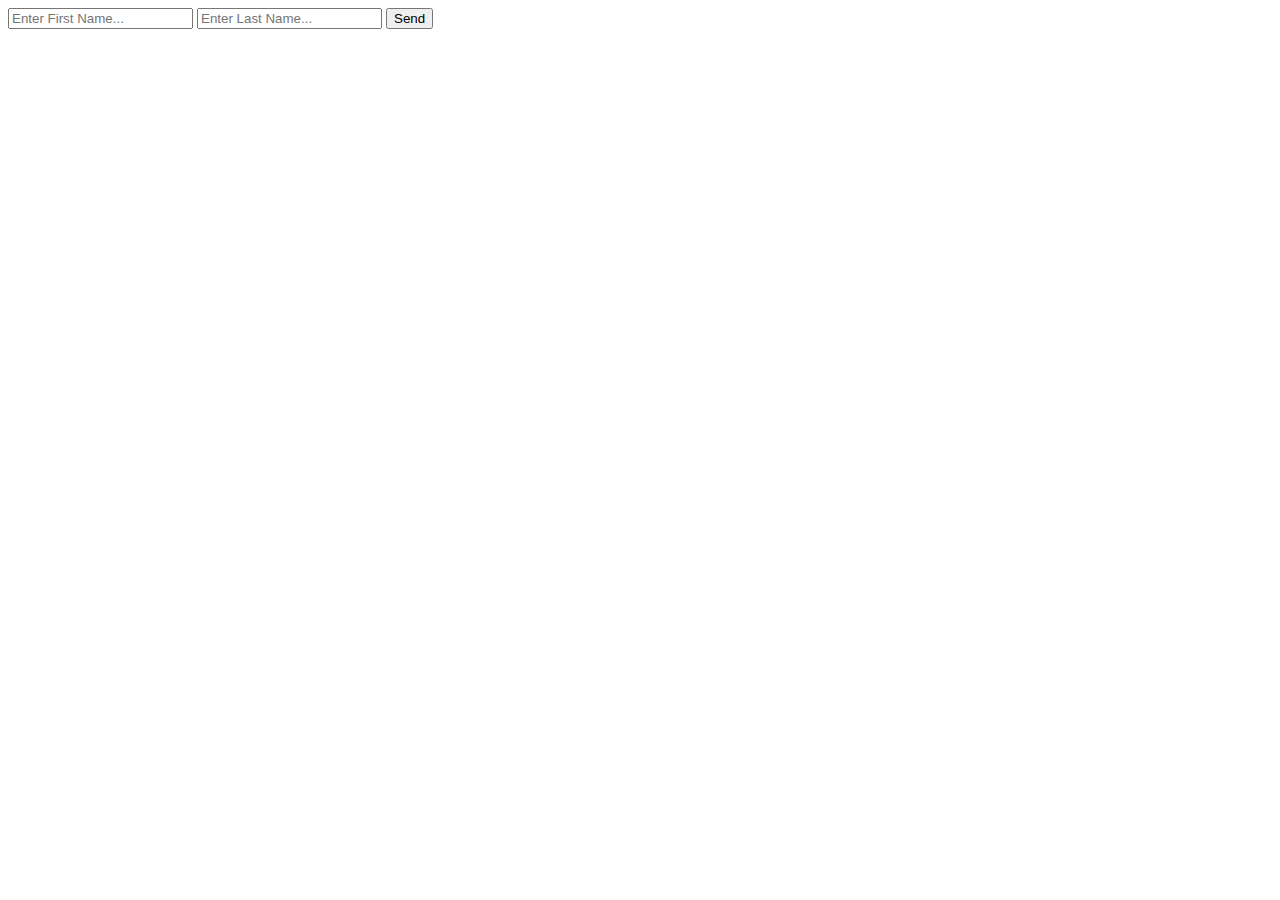
<file: pages/contactspage/test/index.html>
<!DOCTYPE html>
<html lang="en">
<head>
    <meta charset="UTF-8">
    <meta http-equiv="X-UA-Compatible" content="IE=edge">
    <meta name="viewport" content="width=device-width, initial-scale=1.0">
    <title>SMTPJS TUT</title>
    <script src="https://smtpjs.com/v3/smtp.js"></script>
</head>
<body>
    <form id="submit" action="#">
        <input type="text" id="fname" placeholder="Enter First Name...">
        <input type="text" id="lname" placeholder="Enter Last Name...">
        <input type="submit" value="Send">
    </form>

    
    
    <script src="./index.js"></script>
</body>
</html>
</file>
<file: pages/productspage/css/productsmodal.css>
.modal {
  display: none; 

  z-index: 1; 

  left: 0;
  top: 0;
  width: 10%; 
  height:10%; 
  overflow: auto; 

 background-color: rgb(0,0,0); 
  background-color: rgba(0,0,0,0.4); 
}


.modal-content {

  background-color: #fefefe;
  margin: auto;
  padding: 0;
  border: 1px solid #888;
  width: 80%;
  box-shadow: 0 4px 8px 0 rgba(0,0,0,0.2),0 6px 20px 0 rgba(0,0,0,0.19);
  -webkit-animation-name: animatetop;
  -webkit-animation-duration: 0.4s;
  animation-name: animatetop;
  animation-duration: 0.4s
}


@-webkit-keyframes animatetop {
  from {top:-300px; opacity:0} 
  to {top:0; opacity:1}
}

@keyframes animatetop {
  from {top:-300px; opacity:0}
  to {top:0; opacity:1}
}
.modal-header {
  padding:;
  background-color: black;
  color: white;
  height:60px;
  float:both;
}

.modal-body {

	
	
	}

.modal-body p{
  float:right;
  

}


.modalImg{



}
.modalText{

	top:80px;
	left:50px;
	
}
.quantity{
	
	top:25px;
    
	font-weight:bold;
	
}




.close1 {
  color: white;
  float: right;
  font-size: 28px;
  font-weight: bold;
}

.close1:hover,
.close1:focus {
  color: grey;
  text-decoration: none;
  cursor: pointer;
}

.close2 {
  color: white;
  float: right;
  font-size: 28px;
  font-weight: bold;
}

.close2:hover,
.close2:focus {
   color: grey;
  text-decoration: none;
  cursor: pointer;
}


.close3 {
  color: white;
  float: right;
  font-size: 28px;
  font-weight: bold;
}

.close3:hover,
.close3:focus {
   color: grey;
  text-decoration: none;
  cursor: pointer;
}


.close4 {
  color: white;
  float: right;
  font-size: 28px;
  font-weight: bold;
}

.close4:hover,
.close4:focus {
  color: grey;
  text-decoration: none;
  cursor: pointer;
}


.close5 {
  color: white;
  float: right;
  font-size: 28px;
  font-weight: bold;
}

.close5:hover,
.close5:focus {
  color: grey;
  text-decoration: none;
  cursor: pointer;
}


.close6 {
  color: white;
  float: right;
  font-size: 28px;
  font-weight: bold;
}

.close6:hover,
.close6:focus {
  color: grey;
  text-decoration: none;
  cursor: pointer;
}


.close7 {
  color: white;
  float: right;
  font-size: 28px;
  font-weight: bold;
}

.close7:hover,
.close7:focus {
  color: grey;
  text-decoration: none;
  cursor: pointer;
}


.close8 {
  color: white;
  float: right;
  font-size: 28px;
  font-weight: bold;
}

.close8:hover,
.close8:focus {
 color: grey;
  text-decoration: none;
  cursor: pointer;
}


.close9 {
  color: white;
  float: right;
  font-size: 28px;
  font-weight: bold;
}

.close9:hover,
.close9:focus {
   color: grey;
  text-decoration: none;
  cursor: pointer;
}


.close10 {
  color: white;
  float: right;
  font-size: 28px;
  font-weight: bold;
}

.close10:hover,
.close10:focus {
  color: grey;
  text-decoration: none;
  cursor: pointer;
}

.close11 {
  color: white;
  float: right;
  font-size: 28px;
  font-weight: bold;
}

.close11:hover,
.close11:focus {
  color: grey;
  text-decoration: none;
  cursor: pointer;
}

.close12 {
  color: white;
  float: right;
  font-size: 28px;
  font-weight: bold;
}

.close12:hover,
.close12:focus {
  color: grey;
  text-decoration: none;
  cursor: pointer;
}

.close13 {
  color: white;
  float: right;
  font-size: 28px;
  font-weight: bold;
}

.close13:hover,
.close13:focus {
  color: grey;
  text-decoration: none;
  cursor: pointer;
}
.close14 {
  color: white;
  float: right;
  font-size: 28px;
  font-weight: bold;
}

.close14:hover,
.close14:focus {
  color: grey;
  text-decoration: none;
  cursor: pointer;
}

.close15 {
  color: white;
  float: right;
  font-size: 28px;
  font-weight: bold;
}

.close15:hover,
.close15:focus {
  color: grey;
  text-decoration: none;
  cursor: pointer;
}

.close16 {
  color: white;
  float: right;
  font-size: 28px;
  font-weight: bold;
}

.close16:hover,
.close16:focus {
  color: grey;
  text-decoration: none;
  cursor: pointer;
}

.close17 {
  color: white;
  float: right;
  font-size: 28px;
  font-weight: bold;
}

.close17:hover,
.close17:focus {
  color: grey;
  text-decoration: none;
  cursor: pointer;
}

.close18 {
  color: white;
  float: right;
  font-size: 28px;
  font-weight: bold;
}

.close18:hover,
.close18:focus {
  color: grey;
  text-decoration: none;
  cursor: pointer;
}

.close19 {
  color: white;
  float: right;
  font-size: 28px;
  font-weight: bold;
}

.close19:hover,
.close19:focus {
  color: grey;
  text-decoration: none;
  cursor: pointer;
}


.close20 {
  color: white;
  float: right;
  font-size: 28px;
  font-weight: bold;
}

.close20:hover,
.close20:focus {
  color: grey;
  text-decoration: none;
  cursor: pointer;
}


.close21 {
  color: white;
  float: right;
  font-size: 28px;
  font-weight: bold;
}

.close21:hover,
.close21:focus {
  color: grey;
  text-decoration: none;
  cursor: pointer;
}

.close22 {
  color: white;
  float: right;
  font-size: 28px;
  font-weight: bold;
}

.close22:hover,
.close22:focus {
  color: grey;
  text-decoration: none;
  cursor: pointer;
}
.close23 {
  color: white;
  float: right;
  font-size: 28px;
  font-weight: bold;
}

.close23:hover,
.close23:focus {
  color: grey;
  text-decoration: none;
  cursor: pointer;
}


.close24 {
  color: white;
  float: right;
  font-size: 28px;
  font-weight: bold;
}

.close24:hover,
.close24:focus {
  color: grey;
  text-decoration: none;
  cursor: pointer;
}

.close25 {
  color: white;
  float: right;
  font-size: 28px;
  font-weight: bold;
}

.close25:hover,
.close25:focus {
  color: grey;
  text-decoration: none;
  cursor: pointer;
}
.close26 {
  color: white;
  float: right;
  font-size: 28px;
  font-weight: bold;
}

.close27:hover,
.close27:focus {
  color: grey;
  text-decoration: none;
  cursor: pointer;
}
.close28 {
  color: white;
  float: right;
  font-size: 28px;
  font-weight: bold;
}

.close28:hover,
.close28:focus {
  color: grey;
  text-decoration: none;
  cursor: pointer;
}
.close29 {
  color: white;
  float: right;
  font-size: 28px;
  font-weight: bold;
}

.close29:hover,
.close29:focus {
  color: grey;
  text-decoration: none;
  cursor: pointer;
}
.close30 {
  color: white;
  float: right;
  font-size: 28px;
  font-weight: bold;
}

.close30:hover,
.close30:focus {
  color: grey;
  text-decoration: none;
  cursor: pointer;
}
.close31 {
  color: white;
  float: right;
  font-size: 28px;
  font-weight: bold;
}

.close31:hover,
.close31:focus {
  color: grey;
  text-decoration: none;
  cursor: pointer;
}

.close32 {
  color: white;
  float: right;
  font-size: 28px;
  font-weight: bold;
}

.close32:hover,
.close32:focus {
  color: grey;
  text-decoration: none;
  cursor: pointer;
}
.close33 {
  color: white;
  float: right;
  font-size: 28px;
  font-weight: bold;
}

.close33:hover,
.close33:focus {
  color: grey;
  text-decoration: none;
  cursor: pointer;
}
.close34 {
  color: white;
  float: right;
  font-size: 28px;
  font-weight: bold;
}

.close34:hover,
.close34:focus {
  color: grey;
  text-decoration: none;
  cursor: pointer;
}
.close35 {
  color: white;
  float: right;
  font-size: 28px;
  font-weight: bold;
}

.close35:hover,
.close35:focus {
  color: grey;
  text-decoration: none;
  cursor: pointer;
}
.close36 {
  color: white;
  float: right;
  font-size: 28px;
  font-weight: bold;
}

.close36:hover,
.close36:focus {
  color: grey;
  text-decoration: none;
  cursor: pointer;
}
.close37 {
  color: white;
  float: right;
  font-size: 28px;
  font-weight: bold;
}

.close37:hover,
.close37:focus {
  color: grey;
  text-decoration: none;
  cursor: pointer;
}
.close38 {
  color: white;
  float: right;
  font-size: 28px;
  font-weight: bold;
}

.close38:hover,
.close38:focus {
  color: grey;
  text-decoration: none;
  cursor: pointer;
}
.close39 {
  color: white;
  float: right;
  font-size: 28px;
  font-weight: bold;
}

.close39:hover,
.close39:focus {
  color: grey;
  text-decoration: none;
  cursor: pointer;
}
.close40 {
  color: white;
  float: right;
  font-size: 28px;
  font-weight: bold;
}

.close40:hover,
.close40:focus {
  color: grey;
  text-decoration: none;
  cursor: pointer;
}

.close41 {
  color: white;
  float: right;
  font-size: 28px;
  font-weight: bold;
}

.close41:hover,
.close41:focus {
  color: grey;
  text-decoration: none;
  cursor: pointer;
}
.close42 {
  color: white;
  float: right;
  font-size: 28px;
  font-weight: bold;
}

.close42:hover,
.close42:focus {
  color: grey;
  text-decoration: none;
  cursor: pointer;
}
.close43 {
  color: white;
  float: right;
  font-size: 28px;
  font-weight: bold;
}

.close43:hover,
.close43:focus {
  color: grey;
  text-decoration: none;
  cursor: pointer;
}
.close44 {
  color: white;
  float: right;
  font-size: 28px;
  font-weight: bold;
}

.close44:hover,
.close44:focus {
  color: grey;
  text-decoration: none;
  cursor: pointer;
}
.close45 {
  color: white;
  float: right;
  font-size: 28px;
  font-weight: bold;
}

.close45:hover,
.close45:focus {
  color: grey;
  text-decoration: none;
  cursor: pointer;
}
.close46 {
  color: white;
  float: right;
  font-size: 28px;
  font-weight: bold;
}

.close46:hover,
.close46:focus {
  color: grey;
  text-decoration: none;
  cursor: pointer;
}
.close47 {
  color: white;
  float: right;
  font-size: 28px;
  font-weight: bold;
}

.close47:hover,
.close47:focus {
  color: grey;
  text-decoration: none;
  cursor: pointer;
}
.close48 {
  color: white;
  float: right;
  font-size: 28px;
  font-weight: bold;
}

.close48:hover,
.close48:focus {
  color: grey;
  text-decoration: none;
  cursor: pointer;
}
.close49 {
  color: white;
  float: right;
  font-size: 28px;
  font-weight: bold;
}

.close49:hover,
.close49:focus {
  color: grey;
  text-decoration: none;
  cursor: pointer;
}
.close50 {
  color: white;
  float: right;
  font-size: 28px;
  font-weight: bold;
}

.close50:hover,
.close50:focus {
  color: grey;
  text-decoration: none;
  cursor: pointer;
}

.close51 {
  color: white;
  float: right;
  font-size: 28px;
  font-weight: bold;
}

.close51:hover,
.close51:focus {
  color: grey;
  text-decoration: none;
  cursor: pointer;
}
.close52 {
  color: white;
  float: right;
  font-size: 28px;
  font-weight: bold;
}

.close52:hover,
.close52:focus {
  color: grey;
  text-decoration: none;
  cursor: pointer;
}

.close53 {
  color: white;
  float: right;
  font-size: 28px;
  font-weight: bold;
}

.close53:hover,
.close53:focus {
  color: grey;
  text-decoration: none;
  cursor: pointer;
}









input,
textarea {
  border: 1px solid #eeeeee;
  box-sizing: border-box;
  margin: 0;
  outline: none;
  padding: 10px;
}

input[type="button"] {
  -webkit-appearance: button;
  cursor: pointer;
}

input::-webkit-outer-spin-button,
input::-webkit-inner-spin-button {
  -webkit-appearance: none;
}

.input-group {
 
  position:relative;

  
}

.input-group input[type='button'] {
  background-color: #eeeeee;
  min-width: 38px;
  width: auto;
  transition: all 300ms ease;
}

.input-group .button-minus,
.input-group .button-plus {
  font-weight: bold;
  height: 38px;
  padding: 0;
  width: 38px;
  position: relative;
}

.input-group .quantity-field {
  position: relative;
  height: 38px;
  left: -6px;
  text-align: center;
  width: 62px;
  display: inline-block;
  font-size: 13px;
  margin: 0 0 5px;
  resize: vertical;
}

.button-plus {
  left: -13px;
}

input[type="number"] {
  -moz-appearance: textfield;
  -webkit-appearance: none;
}


.quanButton button{
    background-color: dodgerblue;
    color: white;

	margin-top: 5px;
	left: 350px;
	
}
@media (min-width:320px){
	.modal-everything{
		zoom: 0.7;
    -moz-transform: scale(0.8);
		
	}

}
@media (min-width:1366px){

	.modal-everything{
		zoom: 1.0;
    -moz-transform: scale(1.0);
		
	}
}
</file>
<file: pages/productspage/css/styles.css>
@charset "UTF-8";
@font-face {
  font-family: womenFont;
  src: url('PeaceBoyDemoRegular.ttf') format('truetype');
}
@font-face {
  font-family: menFont;
  src: url('Goldoni_DEMO.ttf') format('truetype');
}

@font-face {
  font-family: editorFont;
  src: url('DejaVuSansMono.ttf') format('truetype');
}

body {
	  background: linear-gradient(0deg, #f674e4 0%, #0a2c47 55%, #fa594e 100%);
}


:root {
  --bs-blue: #0d6efd;
  --bs-indigo: #6610f2;
  --bs-purple: #6f42c1;
  --bs-pink: #d63384;
  --bs-red: #dc3545;
  --bs-orange: #fd7e14;
  --bs-yellow: #ffc107;
  --bs-green: #198754;
  --bs-teal: #20c997;
  --bs-cyan: #0dcaf0;
  --bs-white: #fff;
  --bs-gray: #6c757d;
  --bs-gray-dark: #343a40;
  --bs-gray-100: #f8f9fa;
  --bs-gray-200: #e9ecef;
  --bs-gray-300: #dee2e6;
  --bs-gray-400: #ced4da;
  --bs-gray-500: #adb5bd;
  --bs-gray-600: #6c757d;
  --bs-gray-700: #495057;
  --bs-gray-800: #343a40;
  --bs-gray-900: #212529;
  --bs-primary: #0d6efd;
  --bs-secondary: #6c757d;
  --bs-success: #198754;
  --bs-info: #0dcaf0;
  --bs-warning: #ffc107;
  --bs-danger: #dc3545;
  --bs-light: #f8f9fa;
  --bs-dark: #212529;
  --bs-blue-rgb:46, 64, 83;
  --bs-pink-rgb: 248, 131, 121;
  --bs-primary-rgb: 13, 110, 253;
  --bs-secondary-rgb: 108, 117, 125;
  --bs-success-rgb: 25, 135, 84;
  --bs-info-rgb: 13, 202, 240;
  --bs-warning-rgb: 255, 193, 7;
  --bs-danger-rgb: 220, 53, 69;
  --bs-light-rgb: 248, 249, 250;
  --bs-dark-rgb: 33, 37, 41;
  --bs-white-rgb: 255, 255, 255;
  --bs-black-rgb: 0, 0, 0;
  --bs-body-color-rgb: 33, 37, 41;
  --bs-body-bg-rgb: 255, 255, 255;
  --bs-font-sans-serif: system-ui, -apple-system, "Segoe UI", Roboto, "Helvetica Neue", Arial, "Noto Sans", "Liberation Sans", sans-serif, "Apple Color Emoji", "Segoe UI Emoji", "Segoe UI Symbol", "Noto Color Emoji";
  --bs-font-monospace: SFMono-Regular, Menlo, Monaco, Consolas, "Liberation Mono", "Courier New", monospace;
  --bs-gradient: linear-gradient(180deg, rgba(255, 255, 255, 0.15), rgba(255, 255, 255, 0));
  --bs-body-font-family: var(--bs-font-sans-serif);
  --bs-body-font-size: 1rem;
  --bs-body-font-weight: 400;
  --bs-body-line-height: 1.5;
  --bs-body-color: #212529;
  --bs-body-bg: #fff;
}

*,
*::before,
*::after {
  box-sizing: border-box;
}

@media (prefers-reduced-motion: no-preference) {
  :root {
    scroll-behavior: smooth;
  }
}

body {
  margin: 0;
  font-family: var(--bs-body-font-family);
  font-size: var(--bs-body-font-size);
  font-weight: var(--bs-body-font-weight);
  line-height: var(--bs-body-line-height);
  color: var(--bs-body-color);
  text-align: var(--bs-body-text-align);
  background-color: var(--bs-body-bg);
  -webkit-text-size-adjust: 100%;
  -webkit-tap-highlight-color: rgba(0, 0, 0, 0);
}

hr {
  margin: 1rem 0;
  color: inherit;
  background-color: currentColor;
  border: 0;
  opacity: 0.25;
}

hr:not([size]) {
  height: 1px;
}

h6, .h6, h5, .h5, h4, .h4, h3, .h3, h2, .h2, h1, .h1 {
  margin-top: 0;
  margin-bottom: 0.5rem;
  font-weight: 500;
  line-height: 1.2;
}

h1, .h1 {
  font-size: calc(1.375rem + 1.5vw);
}
@media (min-width: 1200px) {
  h1, .h1 {
    font-size: 2.5rem;
  }
}

h2, .h2 {
  font-size: calc(1.325rem + 0.9vw);
}
@media (min-width: 1200px) {
  h2, .h2 {
    font-size: 2rem;
  }
}

h3, .h3 {
  font-size: calc(1.3rem + 0.6vw);
}
@media (min-width: 1200px) {
  h3, .h3 {
    font-size: 1.75rem;
  }
}

h4, .h4 {
  font-size: calc(1.275rem + 0.3vw);
}
@media (min-width: 1200px) {
  h4, .h4 {
    font-size: 1.5rem;
  }
}

h5, .h5 {
  font-size: 1.25rem;
}

h6, .h6 {
  font-size: 1rem;
}

p {
  margin-top: 0;
  margin-bottom: 1rem;
}

abbr[title],
abbr[data-bs-original-title] {
  -webkit-text-decoration: underline dotted;
          text-decoration: underline dotted;
  cursor: help;
  -webkit-text-decoration-skip-ink: none;
          text-decoration-skip-ink: none;
}

address {
  margin-bottom: 1rem;
  font-style: normal;
  line-height: inherit;
}

ol,
ul {
  padding-left: 2rem;
}

ol,
ul,
dl {
  margin-top: 0;
  margin-bottom: 1rem;
}

ol ol,
ul ul,
ol ul,
ul ol {
  margin-bottom: 0;
}

dt {
  font-weight: 700;
}

dd {
  margin-bottom: 0.5rem;
  margin-left: 0;
}

blockquote {
  margin: 0 0 1rem;
}

b,
strong {
  font-weight: bolder;
}

small, .small {
  font-size: 0.875em;
}

mark, .mark {
  padding: 0.2em;
  background-color: #fcf8e3;
}

sub,
sup {
  position: relative;
  font-size: 0.75em;
  line-height: 0;
  vertical-align: baseline;
}

sub {
  bottom: -0.25em;
}

sup {
  top: -0.5em;
}

a {
  color: #0d6efd;
  text-decoration: underline;
}
a:hover {
  color: #0a58ca;
}

a:not([href]):not([class]), a:not([href]):not([class]):hover {
  color: inherit;
  text-decoration: none;
}

pre,
code,
kbd,
samp {
  font-family: var(--bs-font-monospace);
  font-size: 1em;
  direction: ltr /* rtl:ignore */;
  unicode-bidi: bidi-override;
}

pre {
  display: block;
  margin-top: 0;
  margin-bottom: 1rem;
  overflow: auto;
  font-size: 0.875em;
}
pre code {
  font-size: inherit;
  color: inherit;
  word-break: normal;
}

code {
  font-size: 0.875em;
  color: #d63384;
  word-wrap: break-word;
}
a > code {
  color: inherit;
}

kbd {
  padding: 0.2rem 0.4rem;
  font-size: 0.875em;
  color: #fff;
  background-color: #212529;
  border-radius: 0.2rem;
}
kbd kbd {
  padding: 0;
  font-size: 1em;
  font-weight: 700;
}

figure {
  margin: 0 0 1rem;
}

img,
svg {
  vertical-align: middle;
}

table {
  caption-side: bottom;
  border-collapse: collapse;
}

caption {
  padding-top: 0.5rem;
  padding-bottom: 0.5rem;
  color: #6c757d;
  text-align: left;
}

th {
  text-align: inherit;
  text-align: -webkit-match-parent;
}

thead,
tbody,
tfoot,
tr,
td,
th {
  border-color: inherit;
  border-style: solid;
  border-width: 0;
}

label {
  display: inline-block;
}

button {
  border-radius: 0;
}

button:focus:not(:focus-visible) {
  outline: 0;
}

input,
button,
select,
optgroup,
textarea {
  margin: 0;
  font-family: inherit;
  font-size: inherit;
  line-height: inherit;
}

button,
select {
  text-transform: none;
}

[role=button] {
  cursor: pointer;
}

select {
  word-wrap: normal;
}
select:disabled {
  opacity: 1;
}

[list]::-webkit-calendar-picker-indicator {
  display: none;
}

button,
[type=button],
[type=reset],
[type=submit] {
  -webkit-appearance: button;
}
button:not(:disabled),
[type=button]:not(:disabled),
[type=reset]:not(:disabled),
[type=submit]:not(:disabled) {
  cursor: pointer;
}

::-moz-focus-inner {
  padding: 0;
  border-style: none;
}

textarea {
  resize: vertical;
}

fieldset {
  min-width: 0;
  padding: 0;
  margin: 0;
  border: 0;
}

legend {
  float: left;
  width: 100%;
  padding: 0;
  margin-bottom: 0.5rem;
  font-size: calc(1.275rem + 0.3vw);
  line-height: inherit;
}
@media (min-width: 1200px) {
  legend {
    font-size: 1.5rem;
  }
}
legend + * {
  clear: left;
}

::-webkit-datetime-edit-fields-wrapper,
::-webkit-datetime-edit-text,
::-webkit-datetime-edit-minute,
::-webkit-datetime-edit-hour-field,
::-webkit-datetime-edit-day-field,
::-webkit-datetime-edit-month-field,
::-webkit-datetime-edit-year-field {
  padding: 0;
}

::-webkit-inner-spin-button {
  height: auto;
}

[type=search] {
  outline-offset: -2px;
  -webkit-appearance: textfield;
}

/* rtl:raw:
[type="tel"],
[type="url"],
[type="email"],
[type="number"] {
  direction: ltr;
}
*/
::-webkit-search-decoration {
  -webkit-appearance: none;
}

::-webkit-color-swatch-wrapper {
  padding: 0;
}

::-webkit-file-upload-button {
  font: inherit;
}

::file-selector-button {
  font: inherit;
}

::-webkit-file-upload-button {
  font: inherit;
  -webkit-appearance: button;
}

output {
  display: inline-block;
}

iframe {
  border: 0;
}

summary {
  display: list-item;
  cursor: pointer;
}

progress {
  vertical-align: baseline;
}

[hidden] {
  display: none !important;
}

.lead {
  font-size: 1.25rem;
  font-weight: 300;

}


.display-1 {
  font-size: calc(1.625rem + 4.5vw);
  font-weight: 300;
  line-height: 1.2;
}
@media (min-width: 1200px) {
  .display-1 {
    font-size: 5rem;
  }
}

.display-2 {
  font-size: calc(1.575rem + 3.9vw);
  font-weight: 300;
  line-height: 1.2;
}
@media (min-width: 1200px) {
  .display-2 {
    font-size: 4.5rem;
  }
}

.display-3 {
  font-size: calc(1.525rem + 3.3vw);
  font-weight: 300;
  line-height: 1.2;
}
@media (min-width: 1200px) {
  .display-3 {
    font-size: 4rem;
  }
}

.display-4 {
  font-size: calc(1.475rem + 2.7vw);
  font-weight: 300;
  line-height: 1.2;
}
@media (min-width: 1200px) {
  .display-4 {
    font-size: 3.5rem;
  }
}

.display-5 {
  font-size: calc(1.425rem + 2.1vw);
  font-weight: 300;
  line-height: 1.2;
}
@media (min-width: 1200px) {
  .display-5 {
    font-size: 3rem;
  }
}

.display-6 {
  font-size: calc(1.375rem + 1.5vw);
  font-weight: 300;
  line-height: 1.2;
}
@media (min-width: 1200px) {
  .display-6 {
    font-size: 2.5rem;
  }
}

.list-unstyled {
  padding-left: 0;
  list-style: none;
}

.list-inline {
  padding-left: 0;
  list-style: none;
}

.list-inline-item {
  display: inline-block;
}
.list-inline-item:not(:last-child) {
  margin-right: 0.5rem;
}

.initialism {
  font-size: 0.875em;
  text-transform: uppercase;
}

.blockquote {
  margin-bottom: 1rem;
  font-size: 1.25rem;
}
.blockquote > :last-child {
  margin-bottom: 0;
}

.blockquote-footer {
  margin-top: -1rem;
  margin-bottom: 1rem;
  font-size: 0.875em;
  color: #6c757d;
}
.blockquote-footer::before {
  content: "— ";
}

.img-fluid {
  max-width: 100%;
  height: auto;
}

.img-thumbnail {
  padding: 0.25rem;
  background-color: #fff;
  border: 1px solid #dee2e6;
  border-radius: 0.25rem;
  max-width: 100%;
  height: auto;
}

.figure {
  display: inline-block;
}

.figure-img {
  margin-bottom: 0.5rem;
  line-height: 1;
}

.figure-caption {
  font-size: 0.875em;
  color: #6c757d;
}

.container,
.container-fluid,
.container-xxl,
.container-xl,
.container-lg,
.container-md,
.container-sm {
  width: 100%;
  padding-right: var(--bs-gutter-x, 0.75rem);
  padding-left: var(--bs-gutter-x, 0.75rem);
  margin-right: auto;
  margin-left: auto;
}

@media (min-width: 576px) {
  .container-sm, .container {
    max-width: 540px;
  }
}
@media (min-width: 768px) {
  .container-md, .container-sm, .container {
    max-width: 720px;
  }
}
@media (min-width: 992px) {
  .container-lg, .container-md, .container-sm, .container {
    max-width: 960px;
  }
}
@media (min-width: 1200px) {
  .container-xl, .container-lg, .container-md, .container-sm, .container {
    max-width: 1140px;
  }
}
@media (min-width: 1400px) {
  .container-xxl, .container-xl, .container-lg, .container-md, .container-sm, .container {
    max-width: 1320px;
  }
}
.row {
  --bs-gutter-x: 1.5rem;
  --bs-gutter-y: 0;
  display: flex;
  flex-wrap: wrap;
  margin-top: calc(-1 * var(--bs-gutter-y));
  margin-right: calc(-0.5 * var(--bs-gutter-x));
  margin-left: calc(-0.5 * var(--bs-gutter-x));
}
.row > * {
  flex-shrink: 0;
  width: 100%;
  max-width: 100%;
  padding-right: calc(var(--bs-gutter-x) * 0.5);
  padding-left: calc(var(--bs-gutter-x) * 0.5);
  margin-top: var(--bs-gutter-y);
}

.col {
  flex: 1 0 0%;
}

.row-cols-auto > * {
  flex: 0 0 auto;
  width: auto;
}

.row-cols-1 > * {
  flex: 0 0 auto;
  width: 100%;
}

.row-cols-2 > * {
  flex: 0 0 auto;
  width: 50%;
}

.row-cols-3 > * {
  flex: 0 0 auto;
  width: 33.3333333333%;
}

.row-cols-4 > * {
  flex: 0 0 auto;
  width: 25%;
}

.row-cols-5 > * {
  flex: 0 0 auto;
  width: 20%;
}

.row-cols-6 > * {
  flex: 0 0 auto;
  width: 16.6666666667%;
}

.col-auto {
  flex: 0 0 auto;
  width: auto;
}

.col-1 {
  flex: 0 0 auto;
  width: 8.33333333%;
}

.col-2 {
  flex: 0 0 auto;
  width: 16.66666667%;
}

.col-3 {
  flex: 0 0 auto;
  width: 25%;
}

.col-4 {
  flex: 0 0 auto;
  width: 33.33333333%;
}

.col-5 {
  flex: 0 0 auto;
  width: 41.66666667%;
}

.col-6 {
  flex: 0 0 auto;
  width: 50%;
}

.col-7 {
  flex: 0 0 auto;
  width: 58.33333333%;
}

.col-8 {
  flex: 0 0 auto;
  width: 66.66666667%;
}

.col-9 {
  flex: 0 0 auto;
  width: 75%;
}

.col-10 {
  flex: 0 0 auto;
  width: 83.33333333%;
}

.col-11 {
  flex: 0 0 auto;
  width: 91.66666667%;
}

.col-12 {
  flex: 0 0 auto;
  width: 100%;
}

.offset-1 {
  margin-left: 8.33333333%;
}

.offset-2 {
  margin-left: 16.66666667%;
}

.offset-3 {
  margin-left: 25%;
}

.offset-4 {
  margin-left: 33.33333333%;
}

.offset-5 {
  margin-left: 41.66666667%;
}

.offset-6 {
  margin-left: 50%;
}

.offset-7 {
  margin-left: 58.33333333%;
}

.offset-8 {
  margin-left: 66.66666667%;
}

.offset-9 {
  margin-left: 75%;
}

.offset-10 {
  margin-left: 83.33333333%;
}

.offset-11 {
  margin-left: 91.66666667%;
}

.g-0,
.gx-0 {
  --bs-gutter-x: 0;
}

.g-0,
.gy-0 {
  --bs-gutter-y: 0;
}

.g-1,
.gx-1 {
  --bs-gutter-x: 0.25rem;
}

.g-1,
.gy-1 {
  --bs-gutter-y: 0.25rem;
}

.g-2,
.gx-2 {
  --bs-gutter-x: 0.5rem;
}

.g-2,
.gy-2 {
  --bs-gutter-y: 0.5rem;
}

.g-3,
.gx-3 {
  --bs-gutter-x: 1rem;
}

.g-3,
.gy-3 {
  --bs-gutter-y: 1rem;
}

.g-4,
.gx-4 {
  --bs-gutter-x: 1.5rem;
}

.g-4,
.gy-4 {
  --bs-gutter-y: 1.5rem;
}

.g-5,
.gx-5 {
  --bs-gutter-x: 3rem;
}

.g-5,
.gy-5 {
  --bs-gutter-y: 3rem;
}

@media (min-width: 576px) {
  .col-sm {
    flex: 1 0 0%;
  }

  .row-cols-sm-auto > * {
    flex: 0 0 auto;
    width: auto;
  }

  .row-cols-sm-1 > * {
    flex: 0 0 auto;
    width: 100%;
  }

  .row-cols-sm-2 > * {
    flex: 0 0 auto;
    width: 50%;
  }

  .row-cols-sm-3 > * {
    flex: 0 0 auto;
    width: 33.3333333333%;
  }

  .row-cols-sm-4 > * {
    flex: 0 0 auto;
    width: 25%;
  }

  .row-cols-sm-5 > * {
    flex: 0 0 auto;
    width: 20%;
  }

  .row-cols-sm-6 > * {
    flex: 0 0 auto;
    width: 16.6666666667%;
  }

  .col-sm-auto {
    flex: 0 0 auto;
    width: auto;
  }

  .col-sm-1 {
    flex: 0 0 auto;
    width: 8.33333333%;
  }

  .col-sm-2 {
    flex: 0 0 auto;
    width: 16.66666667%;
  }

  .col-sm-3 {
    flex: 0 0 auto;
    width: 25%;
  }

  .col-sm-4 {
    flex: 0 0 auto;
    width: 33.33333333%;
  }

  .col-sm-5 {
    flex: 0 0 auto;
    width: 41.66666667%;
  }

  .col-sm-6 {
    flex: 0 0 auto;
    width: 50%;
  }

  .col-sm-7 {
    flex: 0 0 auto;
    width: 58.33333333%;
  }

  .col-sm-8 {
    flex: 0 0 auto;
    width: 66.66666667%;
  }

  .col-sm-9 {
    flex: 0 0 auto;
    width: 75%;
  }

  .col-sm-10 {
    flex: 0 0 auto;
    width: 83.33333333%;
  }

  .col-sm-11 {
    flex: 0 0 auto;
    width: 91.66666667%;
  }

  .col-sm-12 {
    flex: 0 0 auto;
    width: 100%;
  }

  .offset-sm-0 {
    margin-left: 0;
  }

  .offset-sm-1 {
    margin-left: 8.33333333%;
  }

  .offset-sm-2 {
    margin-left: 16.66666667%;
  }

  .offset-sm-3 {
    margin-left: 25%;
  }

  .offset-sm-4 {
    margin-left: 33.33333333%;
  }

  .offset-sm-5 {
    margin-left: 41.66666667%;
  }

  .offset-sm-6 {
    margin-left: 50%;
  }

  .offset-sm-7 {
    margin-left: 58.33333333%;
  }

  .offset-sm-8 {
    margin-left: 66.66666667%;
  }

  .offset-sm-9 {
    margin-left: 75%;
  }

  .offset-sm-10 {
    margin-left: 83.33333333%;
  }

  .offset-sm-11 {
    margin-left: 91.66666667%;
  }

  .g-sm-0,
.gx-sm-0 {
    --bs-gutter-x: 0;
  }

  .g-sm-0,
.gy-sm-0 {
    --bs-gutter-y: 0;
  }

  .g-sm-1,
.gx-sm-1 {
    --bs-gutter-x: 0.25rem;
  }

  .g-sm-1,
.gy-sm-1 {
    --bs-gutter-y: 0.25rem;
  }

  .g-sm-2,
.gx-sm-2 {
    --bs-gutter-x: 0.5rem;
  }

  .g-sm-2,
.gy-sm-2 {
    --bs-gutter-y: 0.5rem;
  }

  .g-sm-3,
.gx-sm-3 {
    --bs-gutter-x: 1rem;
  }

  .g-sm-3,
.gy-sm-3 {
    --bs-gutter-y: 1rem;
  }

  .g-sm-4,
.gx-sm-4 {
    --bs-gutter-x: 1.5rem;
  }

  .g-sm-4,
.gy-sm-4 {
    --bs-gutter-y: 1.5rem;
  }

  .g-sm-5,
.gx-sm-5 {
    --bs-gutter-x: 3rem;
  }

  .g-sm-5,
.gy-sm-5 {
    --bs-gutter-y: 3rem;
  }
}
@media (min-width: 768px) {
	
  .col-md {
    flex: 1 0 0%;
  }

  .row-cols-md-auto > * {
    flex: 0 0 auto;
    width: auto;
  }

  .row-cols-md-1 > * {
    flex: 0 0 auto;
    width: 100%;
  }

  .row-cols-md-2 > * {
    flex: 0 0 auto;
    width: 50%;
  }

  .row-cols-md-3 > * {
    flex: 0 0 auto;
    width: 33.3333333333%;
  }

  .row-cols-md-4 > * {
    flex: 0 0 auto;
    width: 25%;
  }

  .row-cols-md-5 > * {
    flex: 0 0 auto;
    width: 20%;
  }

  .row-cols-md-6 > * {
    flex: 0 0 auto;
    width: 16.6666666667%;
  }

  .col-md-auto {
    flex: 0 0 auto;
    width: auto;
  }

  .col-md-1 {
    flex: 0 0 auto;
    width: 8.33333333%;
  }

  .col-md-2 {
    flex: 0 0 auto;
    width: 16.66666667%;
  }

  .col-md-3 {
    flex: 0 0 auto;
    width: 25%;
  }

  .col-md-4 {
    flex: 0 0 auto;
    width: 33.33333333%;
  }

  .col-md-5 {
    flex: 0 0 auto;
    width: 41.66666667%;
  }

  .col-md-6 {
    flex: 0 0 auto;
    width: 50%;
  }

  .col-md-7 {
    flex: 0 0 auto;
    width: 58.33333333%;
  }

  .col-md-8 {
    flex: 0 0 auto;
    width: 66.66666667%;
  }

  .col-md-9 {
    flex: 0 0 auto;
    width: 75%;
  }

  .col-md-10 {
    flex: 0 0 auto;
    width: 83.33333333%;
  }

  .col-md-11 {
    flex: 0 0 auto;
    width: 91.66666667%;
  }

  .col-md-12 {
    flex: 0 0 auto;
    width: 100%;
  }

  .offset-md-0 {
    margin-left: 0;
  }

  .offset-md-1 {
    margin-left: 8.33333333%;
  }

  .offset-md-2 {
    margin-left: 16.66666667%;
  }

  .offset-md-3 {
    margin-left: 25%;
  }

  .offset-md-4 {
    margin-left: 33.33333333%;
  }

  .offset-md-5 {
    margin-left: 41.66666667%;
  }

  .offset-md-6 {
    margin-left: 50%;
  }

  .offset-md-7 {
    margin-left: 58.33333333%;
  }

  .offset-md-8 {
    margin-left: 66.66666667%;
  }

  .offset-md-9 {
    margin-left: 75%;
  }

  .offset-md-10 {
    margin-left: 83.33333333%;
  }

  .offset-md-11 {
    margin-left: 91.66666667%;
  }

  .g-md-0,
.gx-md-0 {
    --bs-gutter-x: 0;
  }

  .g-md-0,
.gy-md-0 {
    --bs-gutter-y: 0;
  }

  .g-md-1,
.gx-md-1 {
    --bs-gutter-x: 0.25rem;
  }

  .g-md-1,
.gy-md-1 {
    --bs-gutter-y: 0.25rem;
  }

  .g-md-2,
.gx-md-2 {
    --bs-gutter-x: 0.5rem;
  }

  .g-md-2,
.gy-md-2 {
    --bs-gutter-y: 0.5rem;
  }

  .g-md-3,
.gx-md-3 {
    --bs-gutter-x: 1rem;
  }

  .g-md-3,
.gy-md-3 {
    --bs-gutter-y: 1rem;
  }

  .g-md-4,
.gx-md-4 {
    --bs-gutter-x: 1.5rem;
  }

  .g-md-4,
.gy-md-4 {
    --bs-gutter-y: 1.5rem;
  }

  .g-md-5,
.gx-md-5 {
    --bs-gutter-x: 3rem;
  }

  .g-md-5,
.gy-md-5 {
    --bs-gutter-y: 3rem;
  }
}
@media (min-width: 992px) {
  .col-lg {
    flex: 1 0 0%;
  }

  .row-cols-lg-auto > * {
    flex: 0 0 auto;
    width: auto;
  }

  .row-cols-lg-1 > * {
    flex: 0 0 auto;
    width: 100%;
  }

  .row-cols-lg-2 > * {
    flex: 0 0 auto;
    width: 50%;
  }

  .row-cols-lg-3 > * {
    flex: 0 0 auto;
    width: 33.3333333333%;
  }

  .row-cols-lg-4 > * {
    flex: 0 0 auto;
    width: 25%;
  }

  .row-cols-lg-5 > * {
    flex: 0 0 auto;
    width: 20%;
  }

  .row-cols-lg-6 > * {
    flex: 0 0 auto;
    width: 16.6666666667%;
  }

  .col-lg-auto {
    flex: 0 0 auto;
    width: auto;
  }

  .col-lg-1 {
    flex: 0 0 auto;
    width: 8.33333333%;
  }

  .col-lg-2 {
    flex: 0 0 auto;
    width: 16.66666667%;
  }

  .col-lg-3 {
    flex: 0 0 auto;
    width: 25%;
  }

  .col-lg-4 {
    flex: 0 0 auto;
    width: 33.33333333%;
  }

  .col-lg-5 {
    flex: 0 0 auto;
    width: 41.66666667%;
  }

  .col-lg-6 {
    flex: 0 0 auto;
    width: 50%;
  }

  .col-lg-7 {
    flex: 0 0 auto;
    width: 58.33333333%;
  }

  .col-lg-8 {
    flex: 0 0 auto;
    width: 66.66666667%;
  }

  .col-lg-9 {
    flex: 0 0 auto;
    width: 75%;
  }

  .col-lg-10 {
    flex: 0 0 auto;
    width: 83.33333333%;
  }

  .col-lg-11 {
    flex: 0 0 auto;
    width: 91.66666667%;
  }

  .col-lg-12 {
    flex: 0 0 auto;
    width: 100%;
  }

  .offset-lg-0 {
    margin-left: 0;
  }

  .offset-lg-1 {
    margin-left: 8.33333333%;
  }

  .offset-lg-2 {
    margin-left: 16.66666667%;
  }

  .offset-lg-3 {
    margin-left: 25%;
  }

  .offset-lg-4 {
    margin-left: 33.33333333%;
  }

  .offset-lg-5 {
    margin-left: 41.66666667%;
  }

  .offset-lg-6 {
    margin-left: 50%;
  }

  .offset-lg-7 {
    margin-left: 58.33333333%;
  }

  .offset-lg-8 {
    margin-left: 66.66666667%;
  }

  .offset-lg-9 {
    margin-left: 75%;
  }

  .offset-lg-10 {
    margin-left: 83.33333333%;
  }

  .offset-lg-11 {
    margin-left: 91.66666667%;
  }

  .g-lg-0,
.gx-lg-0 {
    --bs-gutter-x: 0;
  }

  .g-lg-0,
.gy-lg-0 {
    --bs-gutter-y: 0;
  }

  .g-lg-1,
.gx-lg-1 {
    --bs-gutter-x: 0.25rem;
  }

  .g-lg-1,
.gy-lg-1 {
    --bs-gutter-y: 0.25rem;
  }

  .g-lg-2,
.gx-lg-2 {
    --bs-gutter-x: 0.5rem;
  }

  .g-lg-2,
.gy-lg-2 {
    --bs-gutter-y: 0.5rem;
  }

  .g-lg-3,
.gx-lg-3 {
    --bs-gutter-x: 1rem;
  }

  .g-lg-3,
.gy-lg-3 {
    --bs-gutter-y: 1rem;
  }

  .g-lg-4,
.gx-lg-4 {
    --bs-gutter-x: 1.5rem;
  }

  .g-lg-4,
.gy-lg-4 {
    --bs-gutter-y: 1.5rem;
  }

  .g-lg-5,
.gx-lg-5 {
    --bs-gutter-x: 3rem;
  }

  .g-lg-5,
.gy-lg-5 {
    --bs-gutter-y: 3rem;
  }
}
@media (min-width: 1200px) {
  .col-xl {
    flex: 1 0 0%;
  }

  .row-cols-xl-auto > * {
    flex: 0 0 auto;
    width: auto;
  }

  .row-cols-xl-1 > * {
    flex: 0 0 auto;
    width: 100%;
  }

  .row-cols-xl-2 > * {
    flex: 0 0 auto;
    width: 50%;
  }

  .row-cols-xl-3 > * {
    flex: 0 0 auto;
    width: 33.3333333333%;
  }

  .row-cols-xl-4 > * {
    flex: 0 0 auto;
    width: 25%;
  }

  .row-cols-xl-5 > * {
    flex: 0 0 auto;
    width: 20%;
  }

  .row-cols-xl-6 > * {
    flex: 0 0 auto;
    width: 16.6666666667%;
  }

  .col-xl-auto {
    flex: 0 0 auto;
    width: auto;
  }

  .col-xl-1 {
    flex: 0 0 auto;
    width: 8.33333333%;
  }

  .col-xl-2 {
    flex: 0 0 auto;
    width: 16.66666667%;
  }

  .col-xl-3 {
    flex: 0 0 auto;
    width: 25%;
  }

  .col-xl-4 {
    flex: 0 0 auto;
    width: 33.33333333%;
  }

  .col-xl-5 {
    flex: 0 0 auto;
    width: 41.66666667%;
  }

  .col-xl-6 {
    flex: 0 0 auto;
    width: 50%;
  }

  .col-xl-7 {
    flex: 0 0 auto;
    width: 58.33333333%;
  }

  .col-xl-8 {
    flex: 0 0 auto;
    width: 66.66666667%;
  }

  .col-xl-9 {
    flex: 0 0 auto;
    width: 75%;
  }

  .col-xl-10 {
    flex: 0 0 auto;
    width: 83.33333333%;
  }

  .col-xl-11 {
    flex: 0 0 auto;
    width: 91.66666667%;
  }

  .col-xl-12 {
    flex: 0 0 auto;
    width: 100%;
  }

  .offset-xl-0 {
    margin-left: 0;
  }

  .offset-xl-1 {
    margin-left: 8.33333333%;
  }

  .offset-xl-2 {
    margin-left: 16.66666667%;
  }

  .offset-xl-3 {
    margin-left: 25%;
  }

  .offset-xl-4 {
    margin-left: 33.33333333%;
  }

  .offset-xl-5 {
    margin-left: 41.66666667%;
  }

  .offset-xl-6 {
    margin-left: 50%;
  }

  .offset-xl-7 {
    margin-left: 58.33333333%;
  }

  .offset-xl-8 {
    margin-left: 66.66666667%;
  }

  .offset-xl-9 {
    margin-left: 75%;
  }

  .offset-xl-10 {
    margin-left: 83.33333333%;
  }

  .offset-xl-11 {
    margin-left: 91.66666667%;
  }

  .g-xl-0,
.gx-xl-0 {
    --bs-gutter-x: 0;
  }

  .g-xl-0,
.gy-xl-0 {
    --bs-gutter-y: 0;
  }

  .g-xl-1,
.gx-xl-1 {
    --bs-gutter-x: 0.25rem;
  }

  .g-xl-1,
.gy-xl-1 {
    --bs-gutter-y: 0.25rem;
  }

  .g-xl-2,
.gx-xl-2 {
    --bs-gutter-x: 0.5rem;
  }

  .g-xl-2,
.gy-xl-2 {
    --bs-gutter-y: 0.5rem;
  }

  .g-xl-3,
.gx-xl-3 {
    --bs-gutter-x: 1rem;
  }

  .g-xl-3,
.gy-xl-3 {
    --bs-gutter-y: 1rem;
  }

  .g-xl-4,
.gx-xl-4 {
    --bs-gutter-x: 1.5rem;
  }

  .g-xl-4,
.gy-xl-4 {
    --bs-gutter-y: 1.5rem;
  }

  .g-xl-5,
.gx-xl-5 {
    --bs-gutter-x: 3rem;
  }

  .g-xl-5,
.gy-xl-5 {
    --bs-gutter-y: 3rem;
  }
}
@media (min-width: 1400px) {
  .col-xxl {
    flex: 1 0 0%;
  }

  .row-cols-xxl-auto > * {
    flex: 0 0 auto;
    width: auto;
  }

  .row-cols-xxl-1 > * {
    flex: 0 0 auto;
    width: 100%;
  }

  .row-cols-xxl-2 > * {
    flex: 0 0 auto;
    width: 50%;
  }

  .row-cols-xxl-3 > * {
    flex: 0 0 auto;
    width: 33.3333333333%;
  }

  .row-cols-xxl-4 > * {
    flex: 0 0 auto;
    width: 25%;
  }

  .row-cols-xxl-5 > * {
    flex: 0 0 auto;
    width: 20%;
  }

  .row-cols-xxl-6 > * {
    flex: 0 0 auto;
    width: 16.6666666667%;
  }

  .col-xxl-auto {
    flex: 0 0 auto;
    width: auto;
  }

  .col-xxl-1 {
    flex: 0 0 auto;
    width: 8.33333333%;
  }

  .col-xxl-2 {
    flex: 0 0 auto;
    width: 16.66666667%;
  }

  .col-xxl-3 {
    flex: 0 0 auto;
    width: 25%;
  }

  .col-xxl-4 {
    flex: 0 0 auto;
    width: 33.33333333%;
  }

  .col-xxl-5 {
    flex: 0 0 auto;
    width: 41.66666667%;
  }

  .col-xxl-6 {
    flex: 0 0 auto;
    width: 50%;
  }

  .col-xxl-7 {
    flex: 0 0 auto;
    width: 58.33333333%;
  }

  .col-xxl-8 {
    flex: 0 0 auto;
    width: 66.66666667%;
  }

  .col-xxl-9 {
    flex: 0 0 auto;
    width: 75%;
  }

  .col-xxl-10 {
    flex: 0 0 auto;
    width: 83.33333333%;
  }

  .col-xxl-11 {
    flex: 0 0 auto;
    width: 91.66666667%;
  }

  .col-xxl-12 {
    flex: 0 0 auto;
    width: 100%;
  }

  .offset-xxl-0 {
    margin-left: 0;
  }

  .offset-xxl-1 {
    margin-left: 8.33333333%;
  }

  .offset-xxl-2 {
    margin-left: 16.66666667%;
  }

  .offset-xxl-3 {
    margin-left: 25%;
  }

  .offset-xxl-4 {
    margin-left: 33.33333333%;
  }

  .offset-xxl-5 {
    margin-left: 41.66666667%;
  }

  .offset-xxl-6 {
    margin-left: 50%;
  }

  .offset-xxl-7 {
    margin-left: 58.33333333%;
  }

  .offset-xxl-8 {
    margin-left: 66.66666667%;
  }

  .offset-xxl-9 {
    margin-left: 75%;
  }

  .offset-xxl-10 {
    margin-left: 83.33333333%;
  }

  .offset-xxl-11 {
    margin-left: 91.66666667%;
  }

  .g-xxl-0,
.gx-xxl-0 {
    --bs-gutter-x: 0;
  }

  .g-xxl-0,
.gy-xxl-0 {
    --bs-gutter-y: 0;
  }

  .g-xxl-1,
.gx-xxl-1 {
    --bs-gutter-x: 0.25rem;
  }

  .g-xxl-1,
.gy-xxl-1 {
    --bs-gutter-y: 0.25rem;
  }

  .g-xxl-2,
.gx-xxl-2 {
    --bs-gutter-x: 0.5rem;
  }

  .g-xxl-2,
.gy-xxl-2 {
    --bs-gutter-y: 0.5rem;
  }

  .g-xxl-3,
.gx-xxl-3 {
    --bs-gutter-x: 1rem;
  }

  .g-xxl-3,
.gy-xxl-3 {
    --bs-gutter-y: 1rem;
  }

  .g-xxl-4,
.gx-xxl-4 {
    --bs-gutter-x: 1.5rem;
  }

  .g-xxl-4,
.gy-xxl-4 {
    --bs-gutter-y: 1.5rem;
  }

  .g-xxl-5,
.gx-xxl-5 {
    --bs-gutter-x: 3rem;
  }

  .g-xxl-5,
.gy-xxl-5 {
    --bs-gutter-y: 3rem;
  }
}
.table {
  --bs-table-bg: transparent;
  --bs-table-accent-bg: transparent;
  --bs-table-striped-color: #212529;
  --bs-table-striped-bg: rgba(0, 0, 0, 0.05);
  --bs-table-active-color: #212529;
  --bs-table-active-bg: rgba(0, 0, 0, 0.1);
  --bs-table-hover-color: #212529;
  --bs-table-hover-bg: rgba(0, 0, 0, 0.075);
  width: 100%;
  margin-bottom: 1rem;
  color: #212529;
  vertical-align: top;
  border-color: #dee2e6;
}
.table > :not(caption) > * > * {
  padding: 0.5rem 0.5rem;
  background-color: var(--bs-table-bg);
  border-bottom-width: 1px;
  box-shadow: inset 0 0 0 9999px var(--bs-table-accent-bg);
}
.table > tbody {
  vertical-align: inherit;
}
.table > thead {
  vertical-align: bottom;
}
.table > :not(:first-child) {
  border-top: 2px solid currentColor;
}

.caption-top {
  caption-side: top;
}

.table-sm > :not(caption) > * > * {
  padding: 0.25rem 0.25rem;
}

.table-bordered > :not(caption) > * {
  border-width: 1px 0;
}
.table-bordered > :not(caption) > * > * {
  border-width: 0 1px;
}

.table-borderless > :not(caption) > * > * {
  border-bottom-width: 0;
}
.table-borderless > :not(:first-child) {
  border-top-width: 0;
}

.table-striped > tbody > tr:nth-of-type(odd) > * {
  --bs-table-accent-bg: var(--bs-table-striped-bg);
  color: var(--bs-table-striped-color);
}

.table-active {
  --bs-table-accent-bg: var(--bs-table-active-bg);
  color: var(--bs-table-active-color);
}

.table-hover > tbody > tr:hover > * {
  --bs-table-accent-bg: var(--bs-table-hover-bg);
  color: var(--bs-table-hover-color);
}

.table-primary {
  --bs-table-bg: #cfe2ff;
  --bs-table-striped-bg: #c5d7f2;
  --bs-table-striped-color: #000;
  --bs-table-active-bg: #bacbe6;
  --bs-table-active-color: #000;
  --bs-table-hover-bg: #bfd1ec;
  --bs-table-hover-color: #000;
  color: #000;
  border-color: #bacbe6;
}

.table-secondary {
  --bs-table-bg: #e2e3e5;
  --bs-table-striped-bg: #d7d8da;
  --bs-table-striped-color: #000;
  --bs-table-active-bg: #cbccce;
  --bs-table-active-color: #000;
  --bs-table-hover-bg: #d1d2d4;
  --bs-table-hover-color: #000;
  color: #000;
  border-color: #cbccce;
}

.table-success {
  --bs-table-bg: #d1e7dd;
  --bs-table-striped-bg: #c7dbd2;
  --bs-table-striped-color: #000;
  --bs-table-active-bg: #bcd0c7;
  --bs-table-active-color: #000;
  --bs-table-hover-bg: #c1d6cc;
  --bs-table-hover-color: #000;
  color: #000;
  border-color: #bcd0c7;
}

.table-info {
  --bs-table-bg: #cff4fc;
  --bs-table-striped-bg: #c5e8ef;
  --bs-table-striped-color: #000;
  --bs-table-active-bg: #badce3;
  --bs-table-active-color: #000;
  --bs-table-hover-bg: #bfe2e9;
  --bs-table-hover-color: #000;
  color: #000;
  border-color: #badce3;
}

.table-warning {
  --bs-table-bg: #fff3cd;
  --bs-table-striped-bg: #f2e7c3;
  --bs-table-striped-color: #000;
  --bs-table-active-bg: #e6dbb9;
  --bs-table-active-color: #000;
  --bs-table-hover-bg: #ece1be;
  --bs-table-hover-color: #000;
  color: #000;
  border-color: #e6dbb9;
}

.table-danger {
  --bs-table-bg: #f8d7da;
  --bs-table-striped-bg: #eccccf;
  --bs-table-striped-color: #000;
  --bs-table-active-bg: #dfc2c4;
  --bs-table-active-color: #000;
  --bs-table-hover-bg: #e5c7ca;
  --bs-table-hover-color: #000;
  color: #000;
  border-color: #dfc2c4;
}

.table-light {
  --bs-table-bg: #f8f9fa;
  --bs-table-striped-bg: #ecedee;
  --bs-table-striped-color: #000;
  --bs-table-active-bg: #dfe0e1;
  --bs-table-active-color: #000;
  --bs-table-hover-bg: #e5e6e7;
  --bs-table-hover-color: #000;
  color: #000;
  border-color: #dfe0e1;
}

.table-dark {
  --bs-table-bg: #212529;
  --bs-table-striped-bg: #2c3034;
  --bs-table-striped-color: #fff;
  --bs-table-active-bg: #373b3e;
  --bs-table-active-color: #fff;
  --bs-table-hover-bg: #323539;
  --bs-table-hover-color: #fff;
  color: #fff;
  border-color: #373b3e;
}

.table-responsive {
  overflow-x: auto;
  -webkit-overflow-scrolling: touch;
}

@media (max-width: 575.98px) {
  .table-responsive-sm {
    overflow-x: auto;
    -webkit-overflow-scrolling: touch;
  }
}
@media (max-width: 767.98px) {
  .table-responsive-md {
    overflow-x: auto;
    -webkit-overflow-scrolling: touch;
  }
}
@media (max-width: 991.98px) {
  .table-responsive-lg {
    overflow-x: auto;
    -webkit-overflow-scrolling: touch;
  }
}
@media (max-width: 1199.98px) {
  .table-responsive-xl {
    overflow-x: auto;
    -webkit-overflow-scrolling: touch;
  }
}
@media (max-width: 1399.98px) {
  .table-responsive-xxl {
    overflow-x: auto;
    -webkit-overflow-scrolling: touch;
  }
}
.form-label {
  margin-bottom: 0.5rem;
}

.col-form-label {
  padding-top: calc(0.375rem + 1px);
  padding-bottom: calc(0.375rem + 1px);
  margin-bottom: 0;
  font-size: inherit;
  line-height: 1.5;
}

.col-form-label-lg {
  padding-top: calc(0.5rem + 1px);
  padding-bottom: calc(0.5rem + 1px);
  font-size: 1.25rem;
}

.col-form-label-sm {
  padding-top: calc(0.25rem + 1px);
  padding-bottom: calc(0.25rem + 1px);
  font-size: 0.875rem;
}

.form-text {
  margin-top: 0.25rem;
  font-size: 0.875em;
  color: #6c757d;
}

.form-control {
  display: block;
  width: 100%;
  padding: 0.375rem 0.75rem;
  font-size: 1rem;
  font-weight: 400;
  line-height: 1.5;
  color: #212529;
  background-color: #fff;
  background-clip: padding-box;
  border: 1px solid #ced4da;
  -webkit-appearance: none;
     -moz-appearance: none;
          appearance: none;
  border-radius: 0.25rem;
  transition: border-color 0.15s ease-in-out, box-shadow 0.15s ease-in-out;
}
@media (prefers-reduced-motion: reduce) {
  .form-control {
    transition: none;
  }
}
.form-control[type=file] {
  overflow: hidden;
}
.form-control[type=file]:not(:disabled):not([readonly]) {
  cursor: pointer;
}
.form-control:focus {
  color: #212529;
  background-color: #fff;
  border-color: #86b7fe;
  outline: 0;
  box-shadow: 0 0 0 0.25rem rgba(13, 110, 253, 0.25);
}
.form-control::-webkit-date-and-time-value {
  height: 1.5em;
}
.form-control::-moz-placeholder {
  color: #6c757d;
  opacity: 1;
}
.form-control:-ms-input-placeholder {
  color: #6c757d;
  opacity: 1;
}
.form-control::placeholder {
  color: #6c757d;
  opacity: 1;
}
.form-control:disabled, .form-control[readonly] {
  background-color: #e9ecef;
  opacity: 1;
}
.form-control::-webkit-file-upload-button {
  padding: 0.375rem 0.75rem;
  margin: -0.375rem -0.75rem;
  -webkit-margin-end: 0.75rem;
          margin-inline-end: 0.75rem;
  color: #212529;
  background-color: #e9ecef;
  pointer-events: none;
  border-color: inherit;
  border-style: solid;
  border-width: 0;
  border-inline-end-width: 1px;
  border-radius: 0;
  -webkit-transition: color 0.15s ease-in-out, background-color 0.15s ease-in-out, border-color 0.15s ease-in-out, box-shadow 0.15s ease-in-out;
  transition: color 0.15s ease-in-out, background-color 0.15s ease-in-out, border-color 0.15s ease-in-out, box-shadow 0.15s ease-in-out;
}
.form-control::file-selector-button {
  padding: 0.375rem 0.75rem;
  margin: -0.375rem -0.75rem;
  -webkit-margin-end: 0.75rem;
          margin-inline-end: 0.75rem;
  color: #212529;
  background-color: #e9ecef;
  pointer-events: none;
  border-color: inherit;
  border-style: solid;
  border-width: 0;
  border-inline-end-width: 1px;
  border-radius: 0;
  transition: color 0.15s ease-in-out, background-color 0.15s ease-in-out, border-color 0.15s ease-in-out, box-shadow 0.15s ease-in-out;
}
@media (prefers-reduced-motion: reduce) {
  .form-control::-webkit-file-upload-button {
    -webkit-transition: none;
    transition: none;
  }
  .form-control::file-selector-button {
    transition: none;
  }
}
.form-control:hover:not(:disabled):not([readonly])::-webkit-file-upload-button {
  background-color: #dde0e3;
}
.form-control:hover:not(:disabled):not([readonly])::file-selector-button {
  background-color: #dde0e3;
}
.form-control::-webkit-file-upload-button {
  padding: 0.375rem 0.75rem;
  margin: -0.375rem -0.75rem;
  -webkit-margin-end: 0.75rem;
          margin-inline-end: 0.75rem;
  color: #212529;
  background-color: #e9ecef;
  pointer-events: none;
  border-color: inherit;
  border-style: solid;
  border-width: 0;
  border-inline-end-width: 1px;
  border-radius: 0;
  -webkit-transition: color 0.15s ease-in-out, background-color 0.15s ease-in-out, border-color 0.15s ease-in-out, box-shadow 0.15s ease-in-out;
  transition: color 0.15s ease-in-out, background-color 0.15s ease-in-out, border-color 0.15s ease-in-out, box-shadow 0.15s ease-in-out;
}
@media (prefers-reduced-motion: reduce) {
  .form-control::-webkit-file-upload-button {
    -webkit-transition: none;
    transition: none;
  }
}
.form-control:hover:not(:disabled):not([readonly])::-webkit-file-upload-button {
  background-color: #dde0e3;
}

.form-control-plaintext {
  display: block;
  width: 100%;
  padding: 0.375rem 0;
  margin-bottom: 0;
  line-height: 1.5;
  color: #212529;
  background-color: transparent;
  border: solid transparent;
  border-width: 1px 0;
}
.form-control-plaintext.form-control-sm, .form-control-plaintext.form-control-lg {
  padding-right: 0;
  padding-left: 0;
}

.form-control-sm {
  min-height: calc(1.5em + 0.5rem + 2px);
  padding: 0.25rem 0.5rem;
  font-size: 0.875rem;
  border-radius: 0.2rem;
}
.form-control-sm::-webkit-file-upload-button {
  padding: 0.25rem 0.5rem;
  margin: -0.25rem -0.5rem;
  -webkit-margin-end: 0.5rem;
          margin-inline-end: 0.5rem;
}
.form-control-sm::file-selector-button {
  padding: 0.25rem 0.5rem;
  margin: -0.25rem -0.5rem;
  -webkit-margin-end: 0.5rem;
          margin-inline-end: 0.5rem;
}
.form-control-sm::-webkit-file-upload-button {
  padding: 0.25rem 0.5rem;
  margin: -0.25rem -0.5rem;
  -webkit-margin-end: 0.5rem;
          margin-inline-end: 0.5rem;
}

.form-control-lg {
  min-height: calc(1.5em + 1rem + 2px);
  padding: 0.5rem 1rem;
  font-size: 1.25rem;
  border-radius: 0.3rem;
}
.form-control-lg::-webkit-file-upload-button {
  padding: 0.5rem 1rem;
  margin: -0.5rem -1rem;
  -webkit-margin-end: 1rem;
          margin-inline-end: 1rem;
}
.form-control-lg::file-selector-button {
  padding: 0.5rem 1rem;
  margin: -0.5rem -1rem;
  -webkit-margin-end: 1rem;
          margin-inline-end: 1rem;
}
.form-control-lg::-webkit-file-upload-button {
  padding: 0.5rem 1rem;
  margin: -0.5rem -1rem;
  -webkit-margin-end: 1rem;
          margin-inline-end: 1rem;
}

textarea.form-control {
  min-height: calc(1.5em + 0.75rem + 2px);
}
textarea.form-control-sm {
  min-height: calc(1.5em + 0.5rem + 2px);
}
textarea.form-control-lg {
  min-height: calc(1.5em + 1rem + 2px);
}

.form-control-color {
  width: 3rem;
  height: auto;
  padding: 0.375rem;
}
.form-control-color:not(:disabled):not([readonly]) {
  cursor: pointer;
}
.form-control-color::-moz-color-swatch {
  height: 1.5em;
  border-radius: 0.25rem;
}
.form-control-color::-webkit-color-swatch {
  height: 1.5em;
  border-radius: 0.25rem;
}

.form-select {
  display: block;
  width: 100%;
  padding: 0.375rem 2.25rem 0.375rem 0.75rem;
  -moz-padding-start: calc(0.75rem - 3px);
  font-size: 1rem;
  font-weight: 400;
  line-height: 1.5;
  color: #212529;
  background-color: #fff;
  background-image: url("data:image/svg+xml,%3csvg xmlns='http://www.w3.org/2000/svg' viewBox='0 0 16 16'%3e%3cpath fill='none' stroke='%23343a40' stroke-linecap='round' stroke-linejoin='round' stroke-width='2' d='M2 5l6 6 6-6'/%3e%3c/svg%3e");
  background-repeat: no-repeat;
  background-position: right 0.75rem center;
  background-size: 16px 12px;
  border: 1px solid #ced4da;
  border-radius: 0.25rem;
  transition: border-color 0.15s ease-in-out, box-shadow 0.15s ease-in-out;
  -webkit-appearance: none;
     -moz-appearance: none;
          appearance: none;
}
@media (prefers-reduced-motion: reduce) {
  .form-select {
    transition: none;
  }
}
.form-select:focus {
  border-color: #86b7fe;
  outline: 0;
  box-shadow: 0 0 0 0.25rem rgba(13, 110, 253, 0.25);
}
.form-select[multiple], .form-select[size]:not([size="1"]) {
  padding-right: 0.75rem;
  background-image: none;
}
.form-select:disabled {
  background-color: #e9ecef;
}
.form-select:-moz-focusring {
  color: transparent;
  text-shadow: 0 0 0 #212529;
}

.form-select-sm {
  padding-top: 0.25rem;
  padding-bottom: 0.25rem;
  padding-left: 0.5rem;
  font-size: 0.875rem;
  border-radius: 0.2rem;
}

.form-select-lg {
  padding-top: 0.5rem;
  padding-bottom: 0.5rem;
  padding-left: 1rem;
  font-size: 1.25rem;
  border-radius: 0.3rem;
}

.form-check {
  display: block;
  min-height: 1.5rem;
  padding-left: 1.5em;
  margin-bottom: 0.125rem;
}
.form-check .form-check-input {
  float: left;
  margin-left: -1.5em;
}

.form-check-input {
  width: 1em;
  height: 1em;
  margin-top: 0.25em;
  vertical-align: top;
  background-color: #fff;
  background-repeat: no-repeat;
  background-position: center;
  background-size: contain;
  border: 1px solid rgba(0, 0, 0, 0.25);
  -webkit-appearance: none;
     -moz-appearance: none;
          appearance: none;
  -webkit-print-color-adjust: exact;
          color-adjust: exact;
}
.form-check-input[type=checkbox] {
  border-radius: 0.25em;
}
.form-check-input[type=radio] {
  border-radius: 50%;
}
.form-check-input:active {
  filter: brightness(90%);
}
.form-check-input:focus {
  border-color: #86b7fe;
  outline: 0;
  box-shadow: 0 0 0 0.25rem rgba(13, 110, 253, 0.25);
}
.form-check-input:checked {
  background-color: #0d6efd;
  border-color: #0d6efd;
}
.form-check-input:checked[type=checkbox] {
  background-image: url("data:image/svg+xml,%3csvg xmlns='http://www.w3.org/2000/svg' viewBox='0 0 20 20'%3e%3cpath fill='none' stroke='%23fff' stroke-linecap='round' stroke-linejoin='round' stroke-width='3' d='M6 10l3 3l6-6'/%3e%3c/svg%3e");
}
.form-check-input:checked[type=radio] {
  background-image: url("data:image/svg+xml,%3csvg xmlns='http://www.w3.org/2000/svg' viewBox='-4 -4 8 8'%3e%3ccircle r='2' fill='%23fff'/%3e%3c/svg%3e");
}
.form-check-input[type=checkbox]:indeterminate {
  background-color: #0d6efd;
  border-color: #0d6efd;
  background-image: url("data:image/svg+xml,%3csvg xmlns='http://www.w3.org/2000/svg' viewBox='0 0 20 20'%3e%3cpath fill='none' stroke='%23fff' stroke-linecap='round' stroke-linejoin='round' stroke-width='3' d='M6 10h8'/%3e%3c/svg%3e");
}
.form-check-input:disabled {
  pointer-events: none;
  filter: none;
  opacity: 0.5;
}
.form-check-input[disabled] ~ .form-check-label, .form-check-input:disabled ~ .form-check-label {
  opacity: 0.5;
}

.form-switch {
  padding-left: 2.5em;
}
.form-switch .form-check-input {
  width: 2em;
  margin-left: -2.5em;
  background-image: url("data:image/svg+xml,%3csvg xmlns='http://www.w3.org/2000/svg' viewBox='-4 -4 8 8'%3e%3ccircle r='3' fill='rgba%280, 0, 0, 0.25%29'/%3e%3c/svg%3e");
  background-position: left center;
  border-radius: 2em;
  transition: background-position 0.15s ease-in-out;
}
@media (prefers-reduced-motion: reduce) {
  .form-switch .form-check-input {
    transition: none;
  }
}
.form-switch .form-check-input:focus {
  background-image: url("data:image/svg+xml,%3csvg xmlns='http://www.w3.org/2000/svg' viewBox='-4 -4 8 8'%3e%3ccircle r='3' fill='%2386b7fe'/%3e%3c/svg%3e");
}
.form-switch .form-check-input:checked {
  background-position: right center;
  background-image: url("data:image/svg+xml,%3csvg xmlns='http://www.w3.org/2000/svg' viewBox='-4 -4 8 8'%3e%3ccircle r='3' fill='%23fff'/%3e%3c/svg%3e");
}

.form-check-inline {
  display: inline-block;
  margin-right: 1rem;
}

.btn-check {
  position: absolute;
  clip: rect(0, 0, 0, 0);
  pointer-events: none;
}
.btn-check[disabled] + .btn, .btn-check:disabled + .btn {
  pointer-events: none;
  filter: none;
  opacity: 0.65;
}

.form-range {
  width: 100%;
  height: 1.5rem;
  padding: 0;
  background-color: transparent;
  -webkit-appearance: none;
     -moz-appearance: none;
          appearance: none;
}
.form-range:focus {
  outline: 0;
}
.form-range:focus::-webkit-slider-thumb {
  box-shadow: 0 0 0 1px #fff, 0 0 0 0.25rem rgba(13, 110, 253, 0.25);
}
.form-range:focus::-moz-range-thumb {
  box-shadow: 0 0 0 1px #fff, 0 0 0 0.25rem rgba(13, 110, 253, 0.25);
}
.form-range::-moz-focus-outer {
  border: 0;
}
.form-range::-webkit-slider-thumb {
  width: 1rem;
  height: 1rem;
  margin-top: -0.25rem;
  background-color: #0d6efd;
  border: 0;
  border-radius: 1rem;
  -webkit-transition: background-color 0.15s ease-in-out, border-color 0.15s ease-in-out, box-shadow 0.15s ease-in-out;
  transition: background-color 0.15s ease-in-out, border-color 0.15s ease-in-out, box-shadow 0.15s ease-in-out;
  -webkit-appearance: none;
          appearance: none;
}
@media (prefers-reduced-motion: reduce) {
  .form-range::-webkit-slider-thumb {
    -webkit-transition: none;
    transition: none;
  }
}
.form-range::-webkit-slider-thumb:active {
  background-color: #b6d4fe;
}
.form-range::-webkit-slider-runnable-track {
  width: 100%;
  height: 0.5rem;
  color: transparent;
  cursor: pointer;
  background-color: #dee2e6;
  border-color: transparent;
  border-radius: 1rem;
}
.form-range::-moz-range-thumb {
  width: 1rem;
  height: 1rem;
  background-color: #0d6efd;
  border: 0;
  border-radius: 1rem;
  -moz-transition: background-color 0.15s ease-in-out, border-color 0.15s ease-in-out, box-shadow 0.15s ease-in-out;
  transition: background-color 0.15s ease-in-out, border-color 0.15s ease-in-out, box-shadow 0.15s ease-in-out;
  -moz-appearance: none;
       appearance: none;
}
@media (prefers-reduced-motion: reduce) {
  .form-range::-moz-range-thumb {
    -moz-transition: none;
    transition: none;
  }
}
.form-range::-moz-range-thumb:active {
  background-color: #b6d4fe;
}
.form-range::-moz-range-track {
  width: 100%;
  height: 0.5rem;
  color: transparent;
  cursor: pointer;
  background-color: #dee2e6;
  border-color: transparent;
  border-radius: 1rem;
}
.form-range:disabled {
  pointer-events: none;
}
.form-range:disabled::-webkit-slider-thumb {
  background-color: #adb5bd;
}
.form-range:disabled::-moz-range-thumb {
  background-color: #adb5bd;
}

.form-floating {
  position: relative;
}
.form-floating > .form-control,
.form-floating > .form-select {
  height: calc(3.5rem + 2px);
  line-height: 1.25;
}
.form-floating > label {
  position: absolute;
  top: 0;
  left: 0;
  height: 100%;
  padding: 1rem 0.75rem;
  pointer-events: none;
  border: 1px solid transparent;
  transform-origin: 0 0;
  transition: opacity 0.1s ease-in-out, transform 0.1s ease-in-out;
}
@media (prefers-reduced-motion: reduce) {
  .form-floating > label {
    transition: none;
  }
}
.form-floating > .form-control {
  padding: 1rem 0.75rem;
}
.form-floating > .form-control::-moz-placeholder {
  color: transparent;
}
.form-floating > .form-control:-ms-input-placeholder {
  color: transparent;
}
.form-floating > .form-control::placeholder {
  color: transparent;
}
.form-floating > .form-control:not(:-moz-placeholder-shown) {
  padding-top: 1.625rem;
  padding-bottom: 0.625rem;
}
.form-floating > .form-control:not(:-ms-input-placeholder) {
  padding-top: 1.625rem;
  padding-bottom: 0.625rem;
}
.form-floating > .form-control:focus, .form-floating > .form-control:not(:placeholder-shown) {
  padding-top: 1.625rem;
  padding-bottom: 0.625rem;
}
.form-floating > .form-control:-webkit-autofill {
  padding-top: 1.625rem;
  padding-bottom: 0.625rem;
}
.form-floating > .form-select {
  padding-top: 1.625rem;
  padding-bottom: 0.625rem;
}
.form-floating > .form-control:not(:-moz-placeholder-shown) ~ label {
  opacity: 0.65;
  transform: scale(0.85) translateY(-0.5rem) translateX(0.15rem);
}
.form-floating > .form-control:not(:-ms-input-placeholder) ~ label {
  opacity: 0.65;
  transform: scale(0.85) translateY(-0.5rem) translateX(0.15rem);
}
.form-floating > .form-control:focus ~ label,
.form-floating > .form-control:not(:placeholder-shown) ~ label,
.form-floating > .form-select ~ label {
  opacity: 0.65;
  transform: scale(0.85) translateY(-0.5rem) translateX(0.15rem);
}
.form-floating > .form-control:-webkit-autofill ~ label {
  opacity: 0.65;
  transform: scale(0.85) translateY(-0.5rem) translateX(0.15rem);
}

.input-group {
  position: relative;
  display: flex;
  flex-wrap: wrap;
  align-items: stretch;
  width: 100%;
}
.input-group > .form-control,
.input-group > .form-select {
  position: relative;
  flex: 1 1 auto;
  width: 1%;
  min-width: 0;
}
.input-group > .form-control:focus,
.input-group > .form-select:focus {
  z-index: 3;
}
.input-group .btn {
  position: relative;
  z-index: 2;
}
.input-group .btn:focus {
  z-index: 3;
}

.input-group-text {
  display: flex;
  align-items: center;
  padding: 0.375rem 0.75rem;
  font-size: 1rem;
  font-weight: 400;
  line-height: 1.5;
  color: #212529;
  text-align: center;
  white-space: nowrap;
  background-color: #e9ecef;
  border: 1px solid #ced4da;
  border-radius: 0.25rem;
}

.input-group-lg > .form-control,
.input-group-lg > .form-select,
.input-group-lg > .input-group-text,
.input-group-lg > .btn {
  padding: 0.5rem 1rem;
  font-size: 1.25rem;
  border-radius: 0.3rem;
}

.input-group-sm > .form-control,
.input-group-sm > .form-select,
.input-group-sm > .input-group-text,
.input-group-sm > .btn {
  padding: 0.25rem 0.5rem;
  font-size: 0.875rem;
  border-radius: 0.2rem;
}

.input-group-lg > .form-select,
.input-group-sm > .form-select {
  padding-right: 3rem;
}

.input-group:not(.has-validation) > :not(:last-child):not(.dropdown-toggle):not(.dropdown-menu),
.input-group:not(.has-validation) > .dropdown-toggle:nth-last-child(n+3) {
  border-top-right-radius: 0;
  border-bottom-right-radius: 0;
}
.input-group.has-validation > :nth-last-child(n+3):not(.dropdown-toggle):not(.dropdown-menu),
.input-group.has-validation > .dropdown-toggle:nth-last-child(n+4) {
  border-top-right-radius: 0;
  border-bottom-right-radius: 0;
}
.input-group > :not(:first-child):not(.dropdown-menu):not(.valid-tooltip):not(.valid-feedback):not(.invalid-tooltip):not(.invalid-feedback) {
  margin-left: -1px;
  border-top-left-radius: 0;
  border-bottom-left-radius: 0;
}

.valid-feedback {
  display: none;
  width: 100%;
  margin-top: 0.25rem;
  font-size: 0.875em;
  color: #198754;
}

.valid-tooltip {
  position: absolute;
  top: 100%;
  z-index: 5;
  display: none;
  max-width: 100%;
  padding: 0.25rem 0.5rem;
  margin-top: 0.1rem;
  font-size: 0.875rem;
  color: #fff;
  background-color: rgba(25, 135, 84, 0.9);
  border-radius: 0.25rem;
}

.was-validated :valid ~ .valid-feedback,
.was-validated :valid ~ .valid-tooltip,
.is-valid ~ .valid-feedback,
.is-valid ~ .valid-tooltip {
  display: block;
}

.was-validated .form-control:valid, .form-control.is-valid {
  border-color: #198754;
  padding-right: calc(1.5em + 0.75rem);
  background-image: url("data:image/svg+xml,%3csvg xmlns='http://www.w3.org/2000/svg' viewBox='0 0 8 8'%3e%3cpath fill='%23198754' d='M2.3 6.73L.6 4.53c-.4-1.04.46-1.4 1.1-.8l1.1 1.4 3.4-3.8c.6-.63 1.6-.27 1.2.7l-4 4.6c-.43.5-.8.4-1.1.1z'/%3e%3c/svg%3e");
  background-repeat: no-repeat;
  background-position: right calc(0.375em + 0.1875rem) center;
  background-size: calc(0.75em + 0.375rem) calc(0.75em + 0.375rem);
}
.was-validated .form-control:valid:focus, .form-control.is-valid:focus {
  border-color: #198754;
  box-shadow: 0 0 0 0.25rem rgba(25, 135, 84, 0.25);
}

.was-validated textarea.form-control:valid, textarea.form-control.is-valid {
  padding-right: calc(1.5em + 0.75rem);
  background-position: top calc(0.375em + 0.1875rem) right calc(0.375em + 0.1875rem);
}

.was-validated .form-select:valid, .form-select.is-valid {
  border-color: #198754;
}
.was-validated .form-select:valid:not([multiple]):not([size]), .was-validated .form-select:valid:not([multiple])[size="1"], .form-select.is-valid:not([multiple]):not([size]), .form-select.is-valid:not([multiple])[size="1"] {
  padding-right: 4.125rem;
  background-image: url("data:image/svg+xml,%3csvg xmlns='http://www.w3.org/2000/svg' viewBox='0 0 16 16'%3e%3cpath fill='none' stroke='%23343a40' stroke-linecap='round' stroke-linejoin='round' stroke-width='2' d='M2 5l6 6 6-6'/%3e%3c/svg%3e"), url("data:image/svg+xml,%3csvg xmlns='http://www.w3.org/2000/svg' viewBox='0 0 8 8'%3e%3cpath fill='%23198754' d='M2.3 6.73L.6 4.53c-.4-1.04.46-1.4 1.1-.8l1.1 1.4 3.4-3.8c.6-.63 1.6-.27 1.2.7l-4 4.6c-.43.5-.8.4-1.1.1z'/%3e%3c/svg%3e");
  background-position: right 0.75rem center, center right 2.25rem;
  background-size: 16px 12px, calc(0.75em + 0.375rem) calc(0.75em + 0.375rem);
}
.was-validated .form-select:valid:focus, .form-select.is-valid:focus {
  border-color: #198754;
  box-shadow: 0 0 0 0.25rem rgba(25, 135, 84, 0.25);
}

.was-validated .form-check-input:valid, .form-check-input.is-valid {
  border-color: #198754;
}
.was-validated .form-check-input:valid:checked, .form-check-input.is-valid:checked {
  background-color: #198754;
}
.was-validated .form-check-input:valid:focus, .form-check-input.is-valid:focus {
  box-shadow: 0 0 0 0.25rem rgba(25, 135, 84, 0.25);
}
.was-validated .form-check-input:valid ~ .form-check-label, .form-check-input.is-valid ~ .form-check-label {
  color: #198754;
}

.form-check-inline .form-check-input ~ .valid-feedback {
  margin-left: 0.5em;
}

.was-validated .input-group .form-control:valid, .input-group .form-control.is-valid,
.was-validated .input-group .form-select:valid,
.input-group .form-select.is-valid {
  z-index: 1;
}
.was-validated .input-group .form-control:valid:focus, .input-group .form-control.is-valid:focus,
.was-validated .input-group .form-select:valid:focus,
.input-group .form-select.is-valid:focus {
  z-index: 3;
}

.invalid-feedback {
  display: none;
  width: 100%;
  margin-top: 0.25rem;
  font-size: 0.875em;
  color: #dc3545;
}

.invalid-tooltip {
  position: absolute;
  top: 100%;
  z-index: 5;
  display: none;
  max-width: 100%;
  padding: 0.25rem 0.5rem;
  margin-top: 0.1rem;
  font-size: 0.875rem;
  color: #fff;
  background-color: rgba(220, 53, 69, 0.9);
  border-radius: 0.25rem;
}

.was-validated :invalid ~ .invalid-feedback,
.was-validated :invalid ~ .invalid-tooltip,
.is-invalid ~ .invalid-feedback,
.is-invalid ~ .invalid-tooltip {
  display: block;
}

.was-validated .form-control:invalid, .form-control.is-invalid {
  border-color: #dc3545;
  padding-right: calc(1.5em + 0.75rem);
  background-image: url("data:image/svg+xml,%3csvg xmlns='http://www.w3.org/2000/svg' viewBox='0 0 12 12' width='12' height='12' fill='none' stroke='%23dc3545'%3e%3ccircle cx='6' cy='6' r='4.5'/%3e%3cpath stroke-linejoin='round' d='M5.8 3.6h.4L6 6.5z'/%3e%3ccircle cx='6' cy='8.2' r='.6' fill='%23dc3545' stroke='none'/%3e%3c/svg%3e");
  background-repeat: no-repeat;
  background-position: right calc(0.375em + 0.1875rem) center;
  background-size: calc(0.75em + 0.375rem) calc(0.75em + 0.375rem);
}
.was-validated .form-control:invalid:focus, .form-control.is-invalid:focus {
  border-color: #dc3545;
  box-shadow: 0 0 0 0.25rem rgba(220, 53, 69, 0.25);
}

.was-validated textarea.form-control:invalid, textarea.form-control.is-invalid {
  padding-right: calc(1.5em + 0.75rem);
  background-position: top calc(0.375em + 0.1875rem) right calc(0.375em + 0.1875rem);
}

.was-validated .form-select:invalid, .form-select.is-invalid {
  border-color: #dc3545;
}
.was-validated .form-select:invalid:not([multiple]):not([size]), .was-validated .form-select:invalid:not([multiple])[size="1"], .form-select.is-invalid:not([multiple]):not([size]), .form-select.is-invalid:not([multiple])[size="1"] {
  padding-right: 4.125rem;
  background-image: url("data:image/svg+xml,%3csvg xmlns='http://www.w3.org/2000/svg' viewBox='0 0 16 16'%3e%3cpath fill='none' stroke='%23343a40' stroke-linecap='round' stroke-linejoin='round' stroke-width='2' d='M2 5l6 6 6-6'/%3e%3c/svg%3e"), url("data:image/svg+xml,%3csvg xmlns='http://www.w3.org/2000/svg' viewBox='0 0 12 12' width='12' height='12' fill='none' stroke='%23dc3545'%3e%3ccircle cx='6' cy='6' r='4.5'/%3e%3cpath stroke-linejoin='round' d='M5.8 3.6h.4L6 6.5z'/%3e%3ccircle cx='6' cy='8.2' r='.6' fill='%23dc3545' stroke='none'/%3e%3c/svg%3e");
  background-position: right 0.75rem center, center right 2.25rem;
  background-size: 16px 12px, calc(0.75em + 0.375rem) calc(0.75em + 0.375rem);
}
.was-validated .form-select:invalid:focus, .form-select.is-invalid:focus {
  border-color: #dc3545;
  box-shadow: 0 0 0 0.25rem rgba(220, 53, 69, 0.25);
}

.was-validated .form-check-input:invalid, .form-check-input.is-invalid {
  border-color: #dc3545;
}
.was-validated .form-check-input:invalid:checked, .form-check-input.is-invalid:checked {
  background-color: #dc3545;
}
.was-validated .form-check-input:invalid:focus, .form-check-input.is-invalid:focus {
  box-shadow: 0 0 0 0.25rem rgba(220, 53, 69, 0.25);
}
.was-validated .form-check-input:invalid ~ .form-check-label, .form-check-input.is-invalid ~ .form-check-label {
  color: #dc3545;
}

.form-check-inline .form-check-input ~ .invalid-feedback {
  margin-left: 0.5em;
}

.was-validated .input-group .form-control:invalid, .input-group .form-control.is-invalid,
.was-validated .input-group .form-select:invalid,
.input-group .form-select.is-invalid {
  z-index: 2;
}
.was-validated .input-group .form-control:invalid:focus, .input-group .form-control.is-invalid:focus,
.was-validated .input-group .form-select:invalid:focus,
.input-group .form-select.is-invalid:focus {
  z-index: 3;
}

.btn {
  display: inline-block;
  font-weight: 400;
  line-height: 1.5;
  color: #212529;
  text-align: center;
  text-decoration: none;
  vertical-align: middle;
  cursor: pointer;
  -webkit-user-select: none;
     -moz-user-select: none;
      -ms-user-select: none;
          user-select: none;
  background-color: transparent;
  border: 1px solid transparent;
  padding: 0.375rem 0.75rem;
  font-size: 1rem;
  border-radius: 0.25rem;
  transition: color 0.15s ease-in-out, background-color 0.15s ease-in-out, border-color 0.15s ease-in-out, box-shadow 0.15s ease-in-out;
}
@media (prefers-reduced-motion: reduce) {
  .btn {
    transition: none;
  }
}
.btn:hover {
  color: #212529;
}
.btn-check:focus + .btn, .btn:focus {
  outline: 0;
  box-shadow: 0 0 0 0.25rem rgba(13, 110, 253, 0.25);
}
.btn:disabled, .btn.disabled, fieldset:disabled .btn {
  pointer-events: none;
  opacity: 0.65;
}

.btn-primary {
  color: #fff;
  background-color: #0d6efd;
  border-color: #0d6efd;
}
.btn-primary:hover {
  color: #fff;
  background-color: #0b5ed7;
  border-color: #0a58ca;
}
.btn-check:focus + .btn-primary, .btn-primary:focus {
  color: #fff;
  background-color: #0b5ed7;
  border-color: #0a58ca;
  box-shadow: 0 0 0 0.25rem rgba(49, 132, 253, 0.5);
}
.btn-check:checked + .btn-primary, .btn-check:active + .btn-primary, .btn-primary:active, .btn-primary.active, .show > .btn-primary.dropdown-toggle {
  color: #fff;
  background-color: #0a58ca;
  border-color: #0a53be;
}
.btn-check:checked + .btn-primary:focus, .btn-check:active + .btn-primary:focus, .btn-primary:active:focus, .btn-primary.active:focus, .show > .btn-primary.dropdown-toggle:focus {
  box-shadow: 0 0 0 0.25rem rgba(49, 132, 253, 0.5);
}
.btn-primary:disabled, .btn-primary.disabled {
  color: #fff;
  background-color: #0d6efd;
  border-color: #0d6efd;
}

.btn-secondary {
  color: #fff;
  background-color: #6c757d;
  border-color: #6c757d;
}
.btn-secondary:hover {
  color: #fff;
  background-color: #5c636a;
  border-color: #565e64;
}
.btn-check:focus + .btn-secondary, .btn-secondary:focus {
  color: #fff;
  background-color: #5c636a;
  border-color: #565e64;
  box-shadow: 0 0 0 0.25rem rgba(130, 138, 145, 0.5);
}
.btn-check:checked + .btn-secondary, .btn-check:active + .btn-secondary, .btn-secondary:active, .btn-secondary.active, .show > .btn-secondary.dropdown-toggle {
  color: #fff;
  background-color: #565e64;
  border-color: #51585e;
}
.btn-check:checked + .btn-secondary:focus, .btn-check:active + .btn-secondary:focus, .btn-secondary:active:focus, .btn-secondary.active:focus, .show > .btn-secondary.dropdown-toggle:focus {
  box-shadow: 0 0 0 0.25rem rgba(130, 138, 145, 0.5);
}
.btn-secondary:disabled, .btn-secondary.disabled {
  color: #fff;
  background-color: #6c757d;
  border-color: #6c757d;
}

.btn-success {
  color: #fff;
  background-color: #198754;
  border-color: #198754;
}
.btn-success:hover {
  color: #fff;
  background-color: #157347;
  border-color: #146c43;
}
.btn-check:focus + .btn-success, .btn-success:focus {
  color: #fff;
  background-color: #157347;
  border-color: #146c43;
  box-shadow: 0 0 0 0.25rem rgba(60, 153, 110, 0.5);
}
.btn-check:checked + .btn-success, .btn-check:active + .btn-success, .btn-success:active, .btn-success.active, .show > .btn-success.dropdown-toggle {
  color: #fff;
  background-color: #146c43;
  border-color: #13653f;
}
.btn-check:checked + .btn-success:focus, .btn-check:active + .btn-success:focus, .btn-success:active:focus, .btn-success.active:focus, .show > .btn-success.dropdown-toggle:focus {
  box-shadow: 0 0 0 0.25rem rgba(60, 153, 110, 0.5);
}
.btn-success:disabled, .btn-success.disabled {
  color: #fff;
  background-color: #198754;
  border-color: #198754;
}

.btn-info {
  color: #000;
  background-color: #0dcaf0;
  border-color: #0dcaf0;
}
.btn-info:hover {
  color: #000;
  background-color: #31d2f2;
  border-color: #25cff2;
}
.btn-check:focus + .btn-info, .btn-info:focus {
  color: #000;
  background-color: #31d2f2;
  border-color: #25cff2;
  box-shadow: 0 0 0 0.25rem rgba(11, 172, 204, 0.5);
}
.btn-check:checked + .btn-info, .btn-check:active + .btn-info, .btn-info:active, .btn-info.active, .show > .btn-info.dropdown-toggle {
  color: #000;
  background-color: #3dd5f3;
  border-color: #25cff2;
}
.btn-check:checked + .btn-info:focus, .btn-check:active + .btn-info:focus, .btn-info:active:focus, .btn-info.active:focus, .show > .btn-info.dropdown-toggle:focus {
  box-shadow: 0 0 0 0.25rem rgba(11, 172, 204, 0.5);
}
.btn-info:disabled, .btn-info.disabled {
  color: #000;
  background-color: #0dcaf0;
  border-color: #0dcaf0;
}

.btn-warning {
  color: #000;
  background-color: #ffc107;
  border-color: #ffc107;
}
.btn-warning:hover {
  color: #000;
  background-color: #ffca2c;
  border-color: #ffc720;
}
.btn-check:focus + .btn-warning, .btn-warning:focus {
  color: #000;
  background-color: #ffca2c;
  border-color: #ffc720;
  box-shadow: 0 0 0 0.25rem rgba(217, 164, 6, 0.5);
}
.btn-check:checked + .btn-warning, .btn-check:active + .btn-warning, .btn-warning:active, .btn-warning.active, .show > .btn-warning.dropdown-toggle {
  color: #000;
  background-color: #ffcd39;
  border-color: #ffc720;
}
.btn-check:checked + .btn-warning:focus, .btn-check:active + .btn-warning:focus, .btn-warning:active:focus, .btn-warning.active:focus, .show > .btn-warning.dropdown-toggle:focus {
  box-shadow: 0 0 0 0.25rem rgba(217, 164, 6, 0.5);
}
.btn-warning:disabled, .btn-warning.disabled {
  color: #000;
  background-color: #ffc107;
  border-color: #ffc107;
}

.btn-danger {
  color: #fff;
  background-color: #dc3545;
  border-color: #dc3545;
}
.btn-danger:hover {
  color: #fff;
  background-color: #bb2d3b;
  border-color: #b02a37;
}
.btn-check:focus + .btn-danger, .btn-danger:focus {
  color: #fff;
  background-color: #bb2d3b;
  border-color: #b02a37;
  box-shadow: 0 0 0 0.25rem rgba(225, 83, 97, 0.5);
}
.btn-check:checked + .btn-danger, .btn-check:active + .btn-danger, .btn-danger:active, .btn-danger.active, .show > .btn-danger.dropdown-toggle {
  color: #fff;
  background-color: #b02a37;
  border-color: #a52834;
}
.btn-check:checked + .btn-danger:focus, .btn-check:active + .btn-danger:focus, .btn-danger:active:focus, .btn-danger.active:focus, .show > .btn-danger.dropdown-toggle:focus {
  box-shadow: 0 0 0 0.25rem rgba(225, 83, 97, 0.5);
}
.btn-danger:disabled, .btn-danger.disabled {
  color: #fff;
  background-color: #dc3545;
  border-color: #dc3545;
}

.btn-light {
  color: #000;
  background-color: #f8f9fa;
  border-color: #f8f9fa;
}
.btn-light:hover {
  color: #000;
  background-color: #f9fafb;
  border-color: #f9fafb;
}
.btn-check:focus + .btn-light, .btn-light:focus {
  color: #000;
  background-color: #f9fafb;
  border-color: #f9fafb;
  box-shadow: 0 0 0 0.25rem rgba(211, 212, 213, 0.5);
}
.btn-check:checked + .btn-light, .btn-check:active + .btn-light, .btn-light:active, .btn-light.active, .show > .btn-light.dropdown-toggle {
  color: #000;
  background-color: #f9fafb;
  border-color: #f9fafb;
}
.btn-check:checked + .btn-light:focus, .btn-check:active + .btn-light:focus, .btn-light:active:focus, .btn-light.active:focus, .show > .btn-light.dropdown-toggle:focus {
  box-shadow: 0 0 0 0.25rem rgba(211, 212, 213, 0.5);
}
.btn-light:disabled, .btn-light.disabled {
  color: #000;
  background-color: #f8f9fa;
  border-color: #f8f9fa;
}

.btn-dark {
  color: #fff;
  background-color: #212529;
  border-color: #212529;
}
.btn-dark:hover {
  color: #fff;
  background-color: #1c1f23;
  border-color: #1a1e21;
}
.btn-check:focus + .btn-dark, .btn-dark:focus {
  color: #fff;
  background-color: #1c1f23;
  border-color: #1a1e21;
  box-shadow: 0 0 0 0.25rem rgba(66, 70, 73, 0.5);
}
.btn-check:checked + .btn-dark, .btn-check:active + .btn-dark, .btn-dark:active, .btn-dark.active, .show > .btn-dark.dropdown-toggle {
  color: #fff;
  background-color: #1a1e21;
  border-color: #191c1f;
}
.btn-check:checked + .btn-dark:focus, .btn-check:active + .btn-dark:focus, .btn-dark:active:focus, .btn-dark.active:focus, .show > .btn-dark.dropdown-toggle:focus {
  box-shadow: 0 0 0 0.25rem rgba(66, 70, 73, 0.5);
}
.btn-dark:disabled, .btn-dark.disabled {
  color: #fff;
  background-color: #212529;
  border-color: #212529;
}

.btn-outline-primary {
  color: #0d6efd;
  border-color: #0d6efd;
}
.btn-outline-primary:hover {
  color: #fff;
  background-color: #0d6efd;
  border-color: #0d6efd;
}
.btn-check:focus + .btn-outline-primary, .btn-outline-primary:focus {
  box-shadow: 0 0 0 0.25rem rgba(13, 110, 253, 0.5);
}
.btn-check:checked + .btn-outline-primary, .btn-check:active + .btn-outline-primary, .btn-outline-primary:active, .btn-outline-primary.active, .btn-outline-primary.dropdown-toggle.show {
  color: #fff;
  background-color: #0d6efd;
  border-color: #0d6efd;
}
.btn-check:checked + .btn-outline-primary:focus, .btn-check:active + .btn-outline-primary:focus, .btn-outline-primary:active:focus, .btn-outline-primary.active:focus, .btn-outline-primary.dropdown-toggle.show:focus {
  box-shadow: 0 0 0 0.25rem rgba(13, 110, 253, 0.5);
}
.btn-outline-primary:disabled, .btn-outline-primary.disabled {
  color: #0d6efd;
  background-color: transparent;
}

.btn-outline-secondary {
  color: #6c757d;
  border-color: #6c757d;
}
.btn-outline-secondary:hover {
  color: #fff;
  background-color: #6c757d;
  border-color: #6c757d;
}
.btn-check:focus + .btn-outline-secondary, .btn-outline-secondary:focus {
  box-shadow: 0 0 0 0.25rem rgba(108, 117, 125, 0.5);
}
.btn-check:checked + .btn-outline-secondary, .btn-check:active + .btn-outline-secondary, .btn-outline-secondary:active, .btn-outline-secondary.active, .btn-outline-secondary.dropdown-toggle.show {
  color: #fff;
  background-color: #6c757d;
  border-color: #6c757d;
}
.btn-check:checked + .btn-outline-secondary:focus, .btn-check:active + .btn-outline-secondary:focus, .btn-outline-secondary:active:focus, .btn-outline-secondary.active:focus, .btn-outline-secondary.dropdown-toggle.show:focus {
  box-shadow: 0 0 0 0.25rem rgba(108, 117, 125, 0.5);
}
.btn-outline-secondary:disabled, .btn-outline-secondary.disabled {
  color: #6c757d;
  background-color: transparent;
}

.btn-outline-success {
  color: #198754;
  border-color: #198754;
}
.btn-outline-success:hover {
  color: #fff;
  background-color: #198754;
  border-color: #198754;
}
.btn-check:focus + .btn-outline-success, .btn-outline-success:focus {
  box-shadow: 0 0 0 0.25rem rgba(25, 135, 84, 0.5);
}
.btn-check:checked + .btn-outline-success, .btn-check:active + .btn-outline-success, .btn-outline-success:active, .btn-outline-success.active, .btn-outline-success.dropdown-toggle.show {
  color: #fff;
  background-color: #198754;
  border-color: #198754;
}
.btn-check:checked + .btn-outline-success:focus, .btn-check:active + .btn-outline-success:focus, .btn-outline-success:active:focus, .btn-outline-success.active:focus, .btn-outline-success.dropdown-toggle.show:focus {
  box-shadow: 0 0 0 0.25rem rgba(25, 135, 84, 0.5);
}
.btn-outline-success:disabled, .btn-outline-success.disabled {
  color: #198754;
  background-color: transparent;
}

.btn-outline-info {
  color: #0dcaf0;
  border-color: #0dcaf0;
}
.btn-outline-info:hover {
  color: #000;
  background-color: #0dcaf0;
  border-color: #0dcaf0;
}
.btn-check:focus + .btn-outline-info, .btn-outline-info:focus {
  box-shadow: 0 0 0 0.25rem rgba(13, 202, 240, 0.5);
}
.btn-check:checked + .btn-outline-info, .btn-check:active + .btn-outline-info, .btn-outline-info:active, .btn-outline-info.active, .btn-outline-info.dropdown-toggle.show {
  color: #000;
  background-color: #0dcaf0;
  border-color: #0dcaf0;
}
.btn-check:checked + .btn-outline-info:focus, .btn-check:active + .btn-outline-info:focus, .btn-outline-info:active:focus, .btn-outline-info.active:focus, .btn-outline-info.dropdown-toggle.show:focus {
  box-shadow: 0 0 0 0.25rem rgba(13, 202, 240, 0.5);
}
.btn-outline-info:disabled, .btn-outline-info.disabled {
  color: #0dcaf0;
  background-color: transparent;
}

.btn-outline-warning {
  color: #ffc107;
  border-color: #ffc107;
}
.btn-outline-warning:hover {
  color: #000;
  background-color: #ffc107;
  border-color: #ffc107;
}
.btn-check:focus + .btn-outline-warning, .btn-outline-warning:focus {
  box-shadow: 0 0 0 0.25rem rgba(255, 193, 7, 0.5);
}
.btn-check:checked + .btn-outline-warning, .btn-check:active + .btn-outline-warning, .btn-outline-warning:active, .btn-outline-warning.active, .btn-outline-warning.dropdown-toggle.show {
  color: #000;
  background-color: #ffc107;
  border-color: #ffc107;
}
.btn-check:checked + .btn-outline-warning:focus, .btn-check:active + .btn-outline-warning:focus, .btn-outline-warning:active:focus, .btn-outline-warning.active:focus, .btn-outline-warning.dropdown-toggle.show:focus {
  box-shadow: 0 0 0 0.25rem rgba(255, 193, 7, 0.5);
}
.btn-outline-warning:disabled, .btn-outline-warning.disabled {
  color: #ffc107;
  background-color: transparent;
}

.btn-outline-danger {
  color: #dc3545;
  border-color: #dc3545;
}
.btn-outline-danger:hover {
  color: #fff;
  background-color: #dc3545;
  border-color: #dc3545;
}
.btn-check:focus + .btn-outline-danger, .btn-outline-danger:focus {
  box-shadow: 0 0 0 0.25rem rgba(220, 53, 69, 0.5);
}
.btn-check:checked + .btn-outline-danger, .btn-check:active + .btn-outline-danger, .btn-outline-danger:active, .btn-outline-danger.active, .btn-outline-danger.dropdown-toggle.show {
  color: #fff;
  background-color: #dc3545;
  border-color: #dc3545;
}
.btn-check:checked + .btn-outline-danger:focus, .btn-check:active + .btn-outline-danger:focus, .btn-outline-danger:active:focus, .btn-outline-danger.active:focus, .btn-outline-danger.dropdown-toggle.show:focus {
  box-shadow: 0 0 0 0.25rem rgba(220, 53, 69, 0.5);
}
.btn-outline-danger:disabled, .btn-outline-danger.disabled {
  color: #dc3545;
  background-color: transparent;
}

.btn-outline-light {
  color: #f8f9fa;
  border-color: #f8f9fa;
}
.btn-outline-light:hover {
  color: #000;
  background-color: #f8f9fa;
  border-color: #f8f9fa;
}
.btn-check:focus + .btn-outline-light, .btn-outline-light:focus {
  box-shadow: 0 0 0 0.25rem rgba(248, 249, 250, 0.5);
}
.btn-check:checked + .btn-outline-light, .btn-check:active + .btn-outline-light, .btn-outline-light:active, .btn-outline-light.active, .btn-outline-light.dropdown-toggle.show {
  color: #000;
  background-color: #f8f9fa;
  border-color: #f8f9fa;
}
.btn-check:checked + .btn-outline-light:focus, .btn-check:active + .btn-outline-light:focus, .btn-outline-light:active:focus, .btn-outline-light.active:focus, .btn-outline-light.dropdown-toggle.show:focus {
  box-shadow: 0 0 0 0.25rem rgba(248, 249, 250, 0.5);
}
.btn-outline-light:disabled, .btn-outline-light.disabled {
  color: #f8f9fa;
  background-color: transparent;
}

.btn-outline-dark {
  color: #212529;
  border-color: #212529;
}
.btn-outline-dark:hover {
  color: #fff;
  background-color: #212529;
  border-color: #212529;
}
.btn-check:focus + .btn-outline-dark, .btn-outline-dark:focus {
  box-shadow: 0 0 0 0.25rem rgba(33, 37, 41, 0.5);
}
.btn-check:checked + .btn-outline-dark, .btn-check:active + .btn-outline-dark, .btn-outline-dark:active, .btn-outline-dark.active, .btn-outline-dark.dropdown-toggle.show {
  color: #fff;
  background-color: #212529;
  border-color: #212529;
}
.btn-check:checked + .btn-outline-dark:focus, .btn-check:active + .btn-outline-dark:focus, .btn-outline-dark:active:focus, .btn-outline-dark.active:focus, .btn-outline-dark.dropdown-toggle.show:focus {
  box-shadow: 0 0 0 0.25rem rgba(33, 37, 41, 0.5);
}
.btn-outline-dark:disabled, .btn-outline-dark.disabled {
  color: #212529;
  background-color: transparent;
}

.btn-link {
  font-weight: 400;
  color: #0d6efd;
  text-decoration: underline;
}
.btn-link:hover {
  color: #0a58ca;
}
.btn-link:disabled, .btn-link.disabled {
  color: #6c757d;
}

.btn-lg, .btn-group-lg > .btn {
  padding: 0.5rem 1rem;
  font-size: 1.25rem;
  border-radius: 0.3rem;
}

.btn-sm, .btn-group-sm > .btn {
  padding: 0.25rem 0.5rem;
  font-size: 0.875rem;
  border-radius: 0.2rem;
}

.fade {
  transition: opacity 0.15s linear;
}
@media (prefers-reduced-motion: reduce) {
  .fade {
    transition: none;
  }
}
.fade:not(.show) {
  opacity: 0;
}

.collapse:not(.show) {
  display: none;
}

.collapsing {
  height: 0;
  overflow: hidden;
  transition: height 0.35s ease;
}
@media (prefers-reduced-motion: reduce) {
  .collapsing {
    transition: none;
  }
}
.collapsing.collapse-horizontal {
  width: 0;
  height: auto;
  transition: width 0.35s ease;
}
@media (prefers-reduced-motion: reduce) {
  .collapsing.collapse-horizontal {
    transition: none;
  }
}

.dropup,
.dropend,
.dropdown,
.dropstart {
  position: relative;
}

.dropdown-toggle {
  white-space: nowrap;
}
.dropdown-toggle::after {
  display: inline-block;
  margin-left: 0.255em;
  vertical-align: 0.255em;
  content: "";
  border-top: 0.3em solid;
  border-right: 0.3em solid transparent;
  border-bottom: 0;
  border-left: 0.3em solid transparent;
}
.dropdown-toggle:empty::after {
  margin-left: 0;
}

.dropdown-menu {
  position: absolute;
  z-index: 1000;
  display: none;
  min-width: 10rem;
  padding: 0.5rem 0;
  margin: 0;
  font-size: 1rem;
  color: #212529;
  text-align: left;
  list-style: none;
  background-color: #fff;
  background-clip: padding-box;
  border: 1px solid rgba(0, 0, 0, 0.15);
  border-radius: 0.25rem;
}
.dropdown-menu[data-bs-popper] {
  top: 100%;
  left: 0;
  margin-top: 0.125rem;
}

.dropdown-menu-start {
  --bs-position: start;
}
.dropdown-menu-start[data-bs-popper] {
  right: auto;
  left: 0;
}

.dropdown-menu-end {
  --bs-position: end;
}
.dropdown-menu-end[data-bs-popper] {
  right: 0;
  left: auto;
}

@media (min-width: 576px) {
  .dropdown-menu-sm-start {
    --bs-position: start;
  }
  .dropdown-menu-sm-start[data-bs-popper] {
    right: auto;
    left: 0;
  }

  .dropdown-menu-sm-end {
    --bs-position: end;
  }
  .dropdown-menu-sm-end[data-bs-popper] {
    right: 0;
    left: auto;
  }
}
@media (min-width: 768px) {
  .dropdown-menu-md-start {
    --bs-position: start;
  }
  .dropdown-menu-md-start[data-bs-popper] {
    right: auto;
    left: 0;
  }

  .dropdown-menu-md-end {
    --bs-position: end;
  }
  .dropdown-menu-md-end[data-bs-popper] {
    right: 0;
    left: auto;
  }
}
@media (min-width: 992px) {
  .dropdown-menu-lg-start {
    --bs-position: start;
  }
  .dropdown-menu-lg-start[data-bs-popper] {
    right: auto;
    left: 0;
  }

  .dropdown-menu-lg-end {
    --bs-position: end;
  }
  .dropdown-menu-lg-end[data-bs-popper] {
    right: 0;
    left: auto;
  }
}
@media (min-width: 1200px) {
  .dropdown-menu-xl-start {
    --bs-position: start;
  }
  .dropdown-menu-xl-start[data-bs-popper] {
    right: auto;
    left: 0;
  }

  .dropdown-menu-xl-end {
    --bs-position: end;
  }
  .dropdown-menu-xl-end[data-bs-popper] {
    right: 0;
    left: auto;
  }
}
@media (min-width: 1400px) {
  .dropdown-menu-xxl-start {
    --bs-position: start;
  }
  .dropdown-menu-xxl-start[data-bs-popper] {
    right: auto;
    left: 0;
  }

  .dropdown-menu-xxl-end {
    --bs-position: end;
  }
  .dropdown-menu-xxl-end[data-bs-popper] {
    right: 0;
    left: auto;
  }
}
.dropup .dropdown-menu[data-bs-popper] {
  top: auto;
  bottom: 100%;
  margin-top: 0;
  margin-bottom: 0.125rem;
}
.dropup .dropdown-toggle::after {
  display: inline-block;
  margin-left: 0.255em;
  vertical-align: 0.255em;
  content: "";
  border-top: 0;
  border-right: 0.3em solid transparent;
  border-bottom: 0.3em solid;
  border-left: 0.3em solid transparent;
}
.dropup .dropdown-toggle:empty::after {
  margin-left: 0;
}

.dropend .dropdown-menu[data-bs-popper] {
  top: 0;
  right: auto;
  left: 100%;
  margin-top: 0;
  margin-left: 0.125rem;
}
.dropend .dropdown-toggle::after {
  display: inline-block;
  margin-left: 0.255em;
  vertical-align: 0.255em;
  content: "";
  border-top: 0.3em solid transparent;
  border-right: 0;
  border-bottom: 0.3em solid transparent;
  border-left: 0.3em solid;
}
.dropend .dropdown-toggle:empty::after {
  margin-left: 0;
}
.dropend .dropdown-toggle::after {
  vertical-align: 0;
}

.dropstart .dropdown-menu[data-bs-popper] {
  top: 0;
  right: 100%;
  left: auto;
  margin-top: 0;
  margin-right: 0.125rem;
}
.dropstart .dropdown-toggle::after {
  display: inline-block;
  margin-left: 0.255em;
  vertical-align: 0.255em;
  content: "";
}
.dropstart .dropdown-toggle::after {
  display: none;
}
.dropstart .dropdown-toggle::before {
  display: inline-block;
  margin-right: 0.255em;
  vertical-align: 0.255em;
  content: "";
  border-top: 0.3em solid transparent;
  border-right: 0.3em solid;
  border-bottom: 0.3em solid transparent;
}
.dropstart .dropdown-toggle:empty::after {
  margin-left: 0;
}
.dropstart .dropdown-toggle::before {
  vertical-align: 0;
}

.dropdown-divider {
  height: 0;
  margin: 0.5rem 0;
  overflow: hidden;
  border-top: 1px solid rgba(0, 0, 0, 0.15);
}

.dropdown-item {
  display: block;
  width: 100%;
  padding: 0.25rem 1rem;
  clear: both;
  font-weight: 400;
  color: #212529;
  text-align: inherit;
  text-decoration: none;
  white-space: nowrap;
  background-color: transparent;
  border: 0;
}
.dropdown-item:hover, .dropdown-item:focus {
  color: #1e2125;
  background-color: #e9ecef;
}
.dropdown-item.active, .dropdown-item:active {
  color: #fff;
  text-decoration: none;
  background-color: #0d6efd;
}
.dropdown-item.disabled, .dropdown-item:disabled {
  color: #adb5bd;
  pointer-events: none;
  background-color: transparent;
}

.dropdown-menu.show {
  display: block;
}

.dropdown-header {
  display: block;
  padding: 0.5rem 1rem;
  margin-bottom: 0;
  font-size: 0.875rem;
  color: #6c757d;
  white-space: nowrap;
}

.dropdown-item-text {
  display: block;
  padding: 0.25rem 1rem;
  color: #212529;
}

.dropdown-menu-dark {
  color: #dee2e6;
  background-color: #343a40;
  border-color: rgba(0, 0, 0, 0.15);
}
.dropdown-menu-dark .dropdown-item {
  color: #dee2e6;
}
.dropdown-menu-dark .dropdown-item:hover, .dropdown-menu-dark .dropdown-item:focus {
  color: #fff;
  background-color: rgba(255, 255, 255, 0.15);
}
.dropdown-menu-dark .dropdown-item.active, .dropdown-menu-dark .dropdown-item:active {
  color: #fff;
  background-color: #0d6efd;
}
.dropdown-menu-dark .dropdown-item.disabled, .dropdown-menu-dark .dropdown-item:disabled {
  color: #adb5bd;
}
.dropdown-menu-dark .dropdown-divider {
  border-color: rgba(0, 0, 0, 0.15);
}
.dropdown-menu-dark .dropdown-item-text {
  color: #dee2e6;
}
.dropdown-menu-dark .dropdown-header {
  color: #adb5bd;
}

.btn-group,
.btn-group-vertical {
  position: relative;
  display: inline-flex;
  vertical-align: middle;
}
.btn-group > .btn,
.btn-group-vertical > .btn {
  position: relative;
  flex: 1 1 auto;
}
.btn-group > .btn-check:checked + .btn,
.btn-group > .btn-check:focus + .btn,
.btn-group > .btn:hover,
.btn-group > .btn:focus,
.btn-group > .btn:active,
.btn-group > .btn.active,
.btn-group-vertical > .btn-check:checked + .btn,
.btn-group-vertical > .btn-check:focus + .btn,
.btn-group-vertical > .btn:hover,
.btn-group-vertical > .btn:focus,
.btn-group-vertical > .btn:active,
.btn-group-vertical > .btn.active {
  z-index: 1;
}

.btn-toolbar {
  display: flex;
  flex-wrap: wrap;
  justify-content: flex-start;
}
.btn-toolbar .input-group {
  width: auto;
}

.btn-group > .btn:not(:first-child),
.btn-group > .btn-group:not(:first-child) {
  margin-left: -1px;
}
.btn-group > .btn:not(:last-child):not(.dropdown-toggle),
.btn-group > .btn-group:not(:last-child) > .btn {
  border-top-right-radius: 0;
  border-bottom-right-radius: 0;
}
.btn-group > .btn:nth-child(n+3),
.btn-group > :not(.btn-check) + .btn,
.btn-group > .btn-group:not(:first-child) > .btn {
  border-top-left-radius: 0;
  border-bottom-left-radius: 0;
}

.dropdown-toggle-split {
  padding-right: 0.5625rem;
  padding-left: 0.5625rem;
}
.dropdown-toggle-split::after, .dropup .dropdown-toggle-split::after, .dropend .dropdown-toggle-split::after {
  margin-left: 0;
}
.dropstart .dropdown-toggle-split::before {
  margin-right: 0;
}

.btn-sm + .dropdown-toggle-split, .btn-group-sm > .btn + .dropdown-toggle-split {
  padding-right: 0.375rem;
  padding-left: 0.375rem;
}

.btn-lg + .dropdown-toggle-split, .btn-group-lg > .btn + .dropdown-toggle-split {
  padding-right: 0.75rem;
  padding-left: 0.75rem;
}

.btn-group-vertical {
  flex-direction: column;
  align-items: flex-start;
  justify-content: center;
}
.btn-group-vertical > .btn,
.btn-group-vertical > .btn-group {
  width: 100%;
}
.btn-group-vertical > .btn:not(:first-child),
.btn-group-vertical > .btn-group:not(:first-child) {
  margin-top: -1px;
}
.btn-group-vertical > .btn:not(:last-child):not(.dropdown-toggle),
.btn-group-vertical > .btn-group:not(:last-child) > .btn {
  border-bottom-right-radius: 0;
  border-bottom-left-radius: 0;
}
.btn-group-vertical > .btn ~ .btn,
.btn-group-vertical > .btn-group:not(:first-child) > .btn {
  border-top-left-radius: 0;
  border-top-right-radius: 0;
}

.nav {
  display: flex;
  flex-wrap: wrap;
  padding-left: 0;
  margin-bottom: 0;
  list-style: none;
}

.nav-link {
  display: block;
  padding: 0.5rem 1rem;
  color: #0d6efd;
  text-decoration: none;
  transition: color 0.15s ease-in-out, background-color 0.15s ease-in-out, border-color 0.15s ease-in-out;
}
@media (prefers-reduced-motion: reduce) {
  .nav-link {
    transition: none;
  }
}
.nav-link:hover, .nav-link:focus {
  color: #0a58ca;
}
.nav-link.disabled {
  color: #6c757d;
  pointer-events: none;
  cursor: default;
}

.nav-tabs {
  border-bottom: 1px solid #dee2e6;
}
.nav-tabs .nav-link {
  margin-bottom: -1px;
  background: none;
  border: 1px solid transparent;
  border-top-left-radius: 0.25rem;
  border-top-right-radius: 0.25rem;
}
.nav-tabs .nav-link:hover, .nav-tabs .nav-link:focus {
  border-color: #e9ecef #e9ecef #dee2e6;
  isolation: isolate;
}
.nav-tabs .nav-link.disabled {
  color: #6c757d;
  background-color: transparent;
  border-color: transparent;
}
.nav-tabs .nav-link.active,
.nav-tabs .nav-item.show .nav-link {
  color: white;
  background-color: #fff;
  border-color: #dee2e6 #dee2e6 #fff;
}
.nav-tabs .dropdown-menu {
  margin-top: -1px;
  border-top-left-radius: 0;
  border-top-right-radius: 0;
}

.nav-pills .nav-link {
  background: none;
  border: 0;
  border-radius: 0.25rem;
}
.nav-pills .nav-link.active,
.nav-pills .show > .nav-link {
  color: #fff;
  background-color: #0d6efd;
}

.nav-fill > .nav-link,
.nav-fill .nav-item {
  flex: 1 1 auto;
  text-align: center;
}

.nav-justified > .nav-link,
.nav-justified .nav-item {
  flex-basis: 0;
  flex-grow: 1;
  text-align: center;
}

.nav-fill .nav-item .nav-link,
.nav-justified .nav-item .nav-link {
  width: 100%;
}

.tab-content > .tab-pane {
  display: none;
}
.tab-content > .active {
  display: block;
}

.navbar {
  position: relative;
  display: flex;
  flex-wrap: wrap;
  align-items: center;
  justify-content: space-between;
  padding-top: 0.5rem;
  padding-bottom: 0.5rem;
}
.navbar > .container,
.navbar > .container-fluid,
.navbar > .container-sm,
.navbar > .container-md,
.navbar > .container-lg,
.navbar > .container-xl,
.navbar > .container-xxl {
  display: flex;
  flex-wrap: inherit;
  align-items: center;
  justify-content: space-between;
}
.navbar-brand {
  padding-top: 0.3125rem;
  padding-bottom: 0.3125rem;
  margin-right: 1rem;
  font-size: 1.25rem;
  text-decoration: none;
  white-space: nowrap;
}
.navbar-nav {
  display: flex;
  flex-direction: column;
  padding-left: 0;
  margin-bottom: 0;
  list-style: none;
}
.navbar-nav .nav-link {
  padding-right: 0;
  padding-left: 0;
}
.navbar-nav .dropdown-menu {
  position: static;
}

.navbar-text {
  padding-top: 0.5rem;
  padding-bottom: 0.5rem;
}

.navbar-collapse {
  flex-basis: 100%;
  flex-grow: 1;
  align-items: center;
}

.navbar-toggler {
  padding: 0.25rem 0.75rem;
  font-size: 1.25rem;
  line-height: 1;
  background-color: transparent;
  border: 1px solid transparent;
  border-radius: 0.25rem;
  transition: box-shadow 0.15s ease-in-out;
}
@media (prefers-reduced-motion: reduce) {
  .navbar-toggler {
    transition: none;
  }
}
.navbar-toggler:hover {
  text-decoration: none;
}
.navbar-toggler:focus {
  text-decoration: none;
  outline: 0;
  box-shadow: 0 0 0 0.25rem;
}

.navbar-light .navbar-toggler-icon {
  display: inline-block;
  width: 1.5em;
  height: 1.5em;
  vertical-align: middle;
  background-repeat: no-repeat;
  background-position: center;
  background-size: 100%;
}

.navbar-nav-scroll {
  max-height: var(--bs-scroll-height, 75vh);
  overflow-y: auto;
}

@media (min-width: 576px) {
  .navbar-expand-sm {
    flex-wrap: nowrap;
    justify-content: flex-start;
  }
  .navbar-expand-sm .navbar-nav {
    flex-direction: row;
  }
  .navbar-expand-sm .navbar-nav .dropdown-menu {
    position: absolute;
  }
  .navbar-expand-sm .navbar-nav .nav-link {
    padding-right: 0.5rem;
    padding-left: 0.5rem;
  }
  .navbar-expand-sm .navbar-nav-scroll {
    overflow: visible;
  }
  .navbar-expand-sm .navbar-collapse {
    display: flex !important;
    flex-basis: auto;
  }
  .navbar-expand-sm .navbar-toggler {
    display: none;
  }
  .navbar-expand-sm .offcanvas-header {
    display: none;
  }
  .navbar-expand-sm .offcanvas {
    position: inherit;
    bottom: 0;
    z-index: 1000;
    flex-grow: 1;
    visibility: visible !important;
    background-color: transparent;
    border-right: 0;
    border-left: 0;
    transition: none;
    transform: none;
  }
  .navbar-expand-sm .offcanvas-top,
.navbar-expand-sm .offcanvas-bottom {
    height: auto;
    border-top: 0;
    border-bottom: 0;
  }
  .navbar-expand-sm .offcanvas-body {
    display: flex;
    flex-grow: 0;
    padding: 0;
    overflow-y: visible;
  }
}
@media (min-width: 768px) {
  .navbar-expand-md {
    flex-wrap: nowrap;
    justify-content: flex-start;
  }
  .navbar-expand-md .navbar-nav {
    flex-direction: row;
  }
  .navbar-expand-md .navbar-nav .dropdown-menu {
    position: absolute;
  }
  .navbar-expand-md .navbar-nav .nav-link {
    padding-right: 0.5rem;
    padding-left: 0.5rem;
  }
  .navbar-expand-md .navbar-nav-scroll {
    overflow: visible;
  }
  .navbar-expand-md .navbar-collapse {
    display: flex !important;
    flex-basis: auto;
  }
  .navbar-expand-md .navbar-toggler {
    display: none;
  }
  .navbar-expand-md .offcanvas-header {
    display: none;
  }
  .navbar-expand-md .offcanvas {
    position: inherit;
    bottom: 0;
    z-index: 1000;
    flex-grow: 1;
    visibility: visible !important;
    background-color: transparent;
    border-right: 0;
    border-left: 0;
    transition: none;
    transform: none;
  }
  .navbar-expand-md .offcanvas-top,
.navbar-expand-md .offcanvas-bottom {
    height: auto;
    border-top: 0;
    border-bottom: 0;
  }
  .navbar-expand-md .offcanvas-body {
    display: flex;
    flex-grow: 0;
    padding: 0;
    overflow-y: visible;
  }
  #logo{
	  
  }
}
@media (min-width: 992px) {
  .navbar-expand-lg {
    flex-wrap: nowrap;
    justify-content: flex-start;
  }
  .navbar-expand-lg .navbar-nav {
    flex-direction: row;
  }
  .navbar-expand-lg .navbar-nav .dropdown-menu {
    position: absolute;
  }
  .navbar-expand-lg .navbar-nav .nav-link {
    padding-right: 0.5rem;
    padding-left: 0.5rem;
  }
  .navbar-expand-lg .navbar-nav-scroll {
    overflow: visible;
  }
  .navbar-expand-lg .navbar-collapse {
    display: flex !important;
    flex-basis: auto;
  }
  .navbar-expand-lg .navbar-toggler {
    display: none;
  }
  .navbar-expand-lg .offcanvas-header {
    display: none;
  }
  .navbar-expand-lg .offcanvas {
    position: inherit;
    bottom: 0;
    z-index: 1000;
    flex-grow: 1;
    visibility: visible !important;
    background-color: transparent;
    border-right: 0;
    border-left: 0;
    transition: none;
    transform: none;
  }
  .navbar-expand-lg .offcanvas-top,
.navbar-expand-lg .offcanvas-bottom {
    height: auto;
    border-top: 0;
    border-bottom: 0;
  }
  .navbar-expand-lg .offcanvas-body {
    display: flex;
    flex-grow: 0;
    padding: 0;
    overflow-y: visible;
  }
}
@media (min-width: 1200px) {
  .navbar-expand-xl {
    flex-wrap: nowrap;
    justify-content: flex-start;
  }
  .navbar-expand-xl .navbar-nav {
    flex-direction: row;
  }
  .navbar-expand-xl .navbar-nav .dropdown-menu {
    position: absolute;
  }
  .navbar-expand-xl .navbar-nav .nav-link {
    padding-right: 0.5rem;
    padding-left: 0.5rem;
  }
  .navbar-expand-xl .navbar-nav-scroll {
    overflow: visible;
  }
  .navbar-expand-xl .navbar-collapse {
    display: flex !important;
    flex-basis: auto;
  }
  .navbar-expand-xl .navbar-toggler {
    display: none;
  }
  .navbar-expand-xl .offcanvas-header {
    display: none;
  }
  .navbar-expand-xl .offcanvas {
    position: inherit;
    bottom: 0;
    z-index: 1000;
    flex-grow: 1;
    visibility: visible !important;
    background-color: transparent;
    border-right: 0;
    border-left: 0;
    transition: none;
    transform: none;
  }
  .navbar-expand-xl .offcanvas-top,
.navbar-expand-xl .offcanvas-bottom {
    height: auto;
    border-top: 0;
    border-bottom: 0;
  }
  .navbar-expand-xl .offcanvas-body {
    display: flex;
    flex-grow: 0;
    padding: 0;
    overflow-y: visible;
  }
}
@media (min-width: 1400px) {
  .navbar-expand-xxl {
    flex-wrap: nowrap;
    justify-content: flex-start;
  }
  .navbar-expand-xxl .navbar-nav {
    flex-direction: row;
  }
  .navbar-expand-xxl .navbar-nav .dropdown-menu {
    position: absolute;
  }
  .navbar-expand-xxl .navbar-nav .nav-link {
    padding-right: 0.5rem;
    padding-left: 0.5rem;
  }
  .navbar-expand-xxl .navbar-nav-scroll {
    overflow: visible;
  }
  .navbar-expand-xxl .navbar-collapse {
    display: flex !important;
    flex-basis: auto;
  }
  .navbar-expand-xxl .navbar-toggler {
    display: none;
  }
  .navbar-expand-xxl .offcanvas-header {
    display: none;
  }
  .navbar-expand-xxl .offcanvas {
    position: inherit;
    bottom: 0;
    z-index: 1000;
    flex-grow: 1;
    visibility: visible !important;
    background-color: transparent;
    border-right: 0;
    border-left: 0;
    transition: none;
    transform: none;
  }
  .navbar-expand-xxl .offcanvas-top,
.navbar-expand-xxl .offcanvas-bottom {
    height: auto;
    border-top: 0;
    border-bottom: 0;
  }
  .navbar-expand-xxl .offcanvas-body {
    display: flex;
    flex-grow: 0;
    padding: 0;
    overflow-y: visible;
  }
}
.navbar-expand {
  flex-wrap: nowrap;
  justify-content: flex-start;
}
.navbar-expand .navbar-nav {
  flex-direction: row;
}
.navbar-expand .navbar-nav .dropdown-menu {
  position: absolute;
}
.navbar-expand .navbar-nav .nav-link {
  padding-right: 0.5rem;
  padding-left: 0.5rem;
}
.navbar-expand .navbar-nav-scroll {
  overflow: visible;
}
.navbar-expand .navbar-collapse {
  display: flex !important;
  flex-basis: auto;
}
.navbar-expand .navbar-toggler {
  display: none;
}
.navbar-expand .offcanvas-header {
  display: none;
}
.navbar-expand .offcanvas {
  position: inherit;
  bottom: 0;
  z-index: 1000;
  flex-grow: 1;
  visibility: visible !important;
  background-color: transparent;
  border-right: 0;
  border-left: 0;
  transition: none;
  transform: none;
}
.navbar-expand .offcanvas-top,
.navbar-expand .offcanvas-bottom {
  height: auto;
  border-top: 0;
  border-bottom: 0;
}
.navbar-expand .offcanvas-body {
  display: flex;
  flex-grow: 0;
  padding: 0;
  overflow-y: visible;
}

.navbar-light .navbar-brand {
  color: rgba(0, 0, 0, 0.9);
}
.navbar-light .navbar-brand:hover, .navbar-light .navbar-brand:focus {
  color: rgba(0, 0, 0, 0.9);
}
.navbar-light .navbar-nav .nav-link {
  color: rgba(0, 0, 0, 0.55);
}
.navbar-light .navbar-nav .nav-link:hover, .navbar-light .navbar-nav .nav-link:focus {
  color: rgba(0, 0, 0, 0.7);
}
.navbar-light .navbar-nav .nav-link.disabled {
  color: rgba(0, 0, 0, 0.3);
}
.navbar-light .navbar-nav .show > .nav-link,
.navbar-light .navbar-nav .nav-link.active {
  color: rgba(0, 0, 0, 0.9);
}
.navbar-light .navbar-toggler {
  color: rgba(0, 0, 0, 0.55);
  border-color: rgba(0, 0, 0, 0.1);
}
.navbar-light .navbar-toggler-icon {
  background-image: url("data:image/svg+xml,%3csvg xmlns='http://www.w3.org/2000/svg' viewBox='0 0 30 30'%3e%3cpath stroke='rgba%280, 0, 0, 0.55%29' stroke-linecap='round' stroke-miterlimit='10' stroke-width='2' d='M4 7h22M4 15h22M4 23h22'/%3e%3c/svg%3e");
}
.navbar-light .navbar-text {
  color: rgba(0, 0, 0, 0.55);
}
.navbar-light .navbar-text a,
.navbar-light .navbar-text a:hover,
.navbar-light .navbar-text a:focus {
  color: rgba(0, 0, 0, 0.9);
}

.navbar-dark .navbar-brand {
  color: #fff;
}
.navbar-dark .navbar-brand:hover, .navbar-dark .navbar-brand:focus {
  color: #fff;
}
.navbar-dark .navbar-nav .nav-link {
  color: rgba(255, 255, 255, 0.55);
}
.navbar-dark .navbar-nav .nav-link:hover, .navbar-dark .navbar-nav .nav-link:focus {
  color: rgba(255, 255, 255, 0.75);
}
.navbar-dark .navbar-nav .nav-link.disabled {
  color: rgba(255, 255, 255, 0.25);
}
.navbar-dark .navbar-nav .show > .nav-link,
.navbar-dark .navbar-nav .nav-link.active {
  color: #fff;
}
.navbar-dark .navbar-toggler {
  color: rgba(255, 255, 255, 0.55);
  border-color: rgba(255, 255, 255, 0.1);
}
.navbar-dark .navbar-toggler-icon {
  background-image: url("data:image/svg+xml,%3csvg xmlns='http://www.w3.org/2000/svg' viewBox='0 0 30 30'%3e%3cpath stroke='rgba%28255, 255, 255, 0.55%29' stroke-linecap='round' stroke-miterlimit='10' stroke-width='2' d='M4 7h22M4 15h22M4 23h22'/%3e%3c/svg%3e");
}
.navbar-dark .navbar-text {
  color: rgba(255, 255, 255, 0.55);
}
.navbar-dark .navbar-text a,
.navbar-dark .navbar-text a:hover,
.navbar-dark .navbar-text a:focus {
  color: #fff;
}

.card {
  position: relative;
  display: flex;
  flex-direction: column;
  min-width: 0;
  word-wrap: break-word;
  background-color: #fff;
  background-clip: border-box;
  border: 1px solid rgba(0, 0, 0, 0.125);
  border-radius: 0.25rem;
  box-shadow: 0 0 15px 10px black;
}
.card > hr {
  margin-right: 0;
  margin-left: 0;
}
.card > .list-group {
  border-top: inherit;
  border-bottom: inherit;
}
.card > .list-group:first-child {
  border-top-width: 0;
  border-top-left-radius: calc(0.25rem - 1px);
  border-top-right-radius: calc(0.25rem - 1px);
}
.card > .list-group:last-child {
  border-bottom-width: 0;
  border-bottom-right-radius: calc(0.25rem - 1px);
  border-bottom-left-radius: calc(0.25rem - 1px);
}
.card > .card-header + .list-group,
.card > .list-group + .card-footer {
  border-top: 0;
}

.card-body {
  flex: 1 1 auto;
  padding: 1rem 1rem;
}

.card-title {
  margin-bottom: 0.5rem;
}

.card-subtitle {
  margin-top: -0.25rem;
  margin-bottom: 0;
}

.card-text:last-child {
  margin-bottom: 0;
}

.card-link + .card-link {
  margin-left: 1rem;
}

.card-header {
  padding: 0.5rem 1rem;
  margin-bottom: 0;
  background-color: rgba(0, 0, 0, 0.03);
  border-bottom: 1px solid rgba(0, 0, 0, 0.125);
}
.card-header:first-child {
  border-radius: calc(0.25rem - 1px) calc(0.25rem - 1px) 0 0;
}

.card-footer {
  padding: 0.5rem 1rem;
  background-color: rgba(0, 0, 0, 0.03);
  border-top: 1px solid rgba(0, 0, 0, 0.125);
}
.card-footer:last-child {
  border-radius: 0 0 calc(0.25rem - 1px) calc(0.25rem - 1px);
}

.card-header-tabs {
  margin-right: -0.5rem;
  margin-bottom: -0.5rem;
  margin-left: -0.5rem;
  border-bottom: 0;
}

.card-header-pills {
  margin-right: -0.5rem;
  margin-left: -0.5rem;
}

.card-img-overlay {
  position: absolute;
  top: 0;
  right: 0;
  bottom: 0;
  left: 0;
  padding: 1rem;
  border-radius: calc(0.25rem - 1px);
}

.card-img,
.card-img-top,
.card-img-bottom {
  width: 100%;
}

.card-img,
.card-img-top {
  border-top-left-radius: calc(0.25rem - 1px);
  border-top-right-radius: calc(0.25rem - 1px);
}

.card-img,
.card-img-bottom {
  border-bottom-right-radius: calc(0.25rem - 1px);
  border-bottom-left-radius: calc(0.25rem - 1px);
}

.card-group > .card {
  margin-bottom: 0.75rem;
}
@media (min-width: 576px) {
  .card-group {
    display: flex;
    flex-flow: row wrap;
  }
  .card-group > .card {
    flex: 1 0 0%;
    margin-bottom: 0;
  }
  .card-group > .card + .card {
    margin-left: 0;
    border-left: 0;
  }
  .card-group > .card:not(:last-child) {
    border-top-right-radius: 0;
    border-bottom-right-radius: 0;
  }
  .card-group > .card:not(:last-child) .card-img-top,
.card-group > .card:not(:last-child) .card-header {
    border-top-right-radius: 0;
  }
  .card-group > .card:not(:last-child) .card-img-bottom,
.card-group > .card:not(:last-child) .card-footer {
    border-bottom-right-radius: 0;
  }
  .card-group > .card:not(:first-child) {
    border-top-left-radius: 0;
    border-bottom-left-radius: 0;
  }
  .card-group > .card:not(:first-child) .card-img-top,
.card-group > .card:not(:first-child) .card-header {
    border-top-left-radius: 0;
  }
  .card-group > .card:not(:first-child) .card-img-bottom,
.card-group > .card:not(:first-child) .card-footer {
    border-bottom-left-radius: 0;
  }
}

.accordion-button {
  position: relative;
  display: flex;
  align-items: center;
  width: 100%;
  padding: 1rem 1.25rem;
  font-size: 1rem;
  color: #212529;
  text-align: left;
  background-color: #fff;
  border: 0;
  border-radius: 0;
  overflow-anchor: none;
  transition: color 0.15s ease-in-out, background-color 0.15s ease-in-out, border-color 0.15s ease-in-out, box-shadow 0.15s ease-in-out, border-radius 0.15s ease;
}
@media (prefers-reduced-motion: reduce) {
  .accordion-button {
    transition: none;
  }
}
.accordion-button:not(.collapsed) {
  color: #0c63e4;
  background-color: #e7f1ff;
  box-shadow: inset 0 -1px 0 rgba(0, 0, 0, 0.125);
}
.accordion-button:not(.collapsed)::after {
  background-image: url("data:image/svg+xml,%3csvg xmlns='http://www.w3.org/2000/svg' viewBox='0 0 16 16' fill='%230c63e4'%3e%3cpath fill-rule='evenodd' d='M1.646 4.646a.5.5 0 0 1 .708 0L8 10.293l5.646-5.647a.5.5 0 0 1 .708.708l-6 6a.5.5 0 0 1-.708 0l-6-6a.5.5 0 0 1 0-.708z'/%3e%3c/svg%3e");
  transform: rotate(-180deg);
}
.accordion-button::after {
  flex-shrink: 0;
  width: 1.25rem;
  height: 1.25rem;
  margin-left: auto;
  content: "";
  background-image: url("data:image/svg+xml,%3csvg xmlns='http://www.w3.org/2000/svg' viewBox='0 0 16 16' fill='%23212529'%3e%3cpath fill-rule='evenodd' d='M1.646 4.646a.5.5 0 0 1 .708 0L8 10.293l5.646-5.647a.5.5 0 0 1 .708.708l-6 6a.5.5 0 0 1-.708 0l-6-6a.5.5 0 0 1 0-.708z'/%3e%3c/svg%3e");
  background-repeat: no-repeat;
  background-size: 1.25rem;
  transition: transform 0.2s ease-in-out;
}
@media (prefers-reduced-motion: reduce) {
  .accordion-button::after {
    transition: none;
  }
}
.accordion-button:hover {
  z-index: 2;
}
.accordion-button:focus {
  z-index: 3;
  border-color: #86b7fe;
  outline: 0;
  box-shadow: 0 0 0 0.25rem rgba(13, 110, 253, 0.25);
}

.accordion-header {
  margin-bottom: 0;
}

.accordion-item {
  background-color: #fff;
  border: 1px solid rgba(0, 0, 0, 0.125);
}
.accordion-item:first-of-type {
  border-top-left-radius: 0.25rem;
  border-top-right-radius: 0.25rem;
}
.accordion-item:first-of-type .accordion-button {
  border-top-left-radius: calc(0.25rem - 1px);
  border-top-right-radius: calc(0.25rem - 1px);
}
.accordion-item:not(:first-of-type) {
  border-top: 0;
}
.accordion-item:last-of-type {
  border-bottom-right-radius: 0.25rem;
  border-bottom-left-radius: 0.25rem;
}
.accordion-item:last-of-type .accordion-button.collapsed {
  border-bottom-right-radius: calc(0.25rem - 1px);
  border-bottom-left-radius: calc(0.25rem - 1px);
}
.accordion-item:last-of-type .accordion-collapse {
  border-bottom-right-radius: 0.25rem;
  border-bottom-left-radius: 0.25rem;
}

.accordion-body {
  padding: 1rem 1.25rem;
}

.accordion-flush .accordion-collapse {
  border-width: 0;
}
.accordion-flush .accordion-item {
  border-right: 0;
  border-left: 0;
  border-radius: 0;
}
.accordion-flush .accordion-item:first-child {
  border-top: 0;
}
.accordion-flush .accordion-item:last-child {
  border-bottom: 0;
}
.accordion-flush .accordion-item .accordion-button {
  border-radius: 0;
}

.breadcrumb {
  display: flex;
  flex-wrap: wrap;
  padding: 0 0;
  margin-bottom: 1rem;
  list-style: none;
}

.breadcrumb-item + .breadcrumb-item {
  padding-left: 0.5rem;
}
.breadcrumb-item + .breadcrumb-item::before {
  float: left;
  padding-right: 0.5rem;
  color: #6c757d;
  content: var(--bs-breadcrumb-divider, "/") /* rtl: var(--bs-breadcrumb-divider, "/") */;
}
.breadcrumb-item.active {
  color: #6c757d;
}

.pagination {
  display: flex;
  padding-left: 0;
  list-style: none;
}

.page-link {
  position: relative;
  display: block;
  color: #0d6efd;
  text-decoration: none;
  background-color: #fff;
  border: 1px solid #dee2e6;
  transition: color 0.15s ease-in-out, background-color 0.15s ease-in-out, border-color 0.15s ease-in-out, box-shadow 0.15s ease-in-out;
}
@media (prefers-reduced-motion: reduce) {
  .page-link {
    transition: none;
  }
}
.page-link:hover {
  z-index: 2;
  color: #0a58ca;
  background-color: #e9ecef;
  border-color: #dee2e6;
}
.page-link:focus {
  z-index: 3;
  color: #0a58ca;
  background-color: #e9ecef;
  outline: 0;
  box-shadow: 0 0 0 0.25rem rgba(13, 110, 253, 0.25);
}

.page-item:not(:first-child) .page-link {
  margin-left: -1px;
}
.page-item.active .page-link {
  z-index: 3;
  color: #fff;
  background-color: #0d6efd;
  border-color: #0d6efd;
}
.page-item.disabled .page-link {
  color: #6c757d;
  pointer-events: none;
  background-color: #fff;
  border-color: #dee2e6;
}

.page-link {
  padding: 0.375rem 0.75rem;
}

.page-item:first-child .page-link {
  border-top-left-radius: 0.25rem;
  border-bottom-left-radius: 0.25rem;
}
.page-item:last-child .page-link {
  border-top-right-radius: 0.25rem;
  border-bottom-right-radius: 0.25rem;
}

.pagination-lg .page-link {
  padding: 0.75rem 1.5rem;
  font-size: 1.25rem;
}
.pagination-lg .page-item:first-child .page-link {
  border-top-left-radius: 0.3rem;
  border-bottom-left-radius: 0.3rem;
}
.pagination-lg .page-item:last-child .page-link {
  border-top-right-radius: 0.3rem;
  border-bottom-right-radius: 0.3rem;
}

.pagination-sm .page-link {
  padding: 0.25rem 0.5rem;
  font-size: 0.875rem;
}
.pagination-sm .page-item:first-child .page-link {
  border-top-left-radius: 0.2rem;
  border-bottom-left-radius: 0.2rem;
}
.pagination-sm .page-item:last-child .page-link {
  border-top-right-radius: 0.2rem;
  border-bottom-right-radius: 0.2rem;
}

.badge {
  display: inline-block;
  padding: 0.35em 0.65em;
  font-size: 0.75em;
  font-weight: 700;
  line-height: 1;
  color: #fff;
  text-align: center;
  white-space: nowrap;
  vertical-align: baseline;
  border-radius: 0.25rem;
}
.badge:empty {
  display: none;
}

.btn .badge {
  position: relative;
  top: -1px;
}

.alert {
  position: relative;
  padding: 1rem 1rem;
  margin-bottom: 1rem;
  border: 1px solid transparent;
  border-radius: 0.25rem;
}

.alert-heading {
  color: inherit;
}

.alert-link {
  font-weight: 700;
}

.alert-dismissible {
  padding-right: 3rem;
}
.alert-dismissible .btn-close {
  position: absolute;
  top: 0;
  right: 0;
  z-index: 2;
  padding: 1.25rem 1rem;
}

.alert-primary {
  color: #084298;
  background-color: #cfe2ff;
  border-color: #b6d4fe;
}
.alert-primary .alert-link {
  color: #06357a;
}

.alert-secondary {
  color: #41464b;
  background-color: #e2e3e5;
  border-color: #d3d6d8;
}
.alert-secondary .alert-link {
  color: #34383c;
}

.alert-success {
  color: #0f5132;
  background-color: #d1e7dd;
  border-color: #badbcc;
}
.alert-success .alert-link {
  color: #0c4128;
}

.alert-info {
  color: #055160;
  background-color: #cff4fc;
  border-color: #b6effb;
}
.alert-info .alert-link {
  color: #04414d;
}

.alert-warning {
  color: #664d03;
  background-color: #fff3cd;
  border-color: #ffecb5;
}
.alert-warning .alert-link {
  color: #523e02;
}

.alert-danger {
  color: #842029;
  background-color: #f8d7da;
  border-color: #f5c2c7;
}
.alert-danger .alert-link {
  color: #6a1a21;
}

.alert-light {
  color: #636464;
  background-color: #fefefe;
  border-color: #fdfdfe;
}
.alert-light .alert-link {
  color: #4f5050;
}

.alert-dark {
  color: #141619;
  background-color: #d3d3d4;
  border-color: #bcbebf;
}
.alert-dark .alert-link {
  color: #101214;
}

@-webkit-keyframes progress-bar-stripes {
  0% {
    background-position-x: 1rem;
  }
}

@keyframes progress-bar-stripes {
  0% {
    background-position-x: 1rem;
  }
}
.progress {
  display: flex;
  height: 1rem;
  overflow: hidden;
  font-size: 0.75rem;
  background-color: #e9ecef;
  border-radius: 0.25rem;
}

.progress-bar {
  display: flex;
  flex-direction: column;
  justify-content: center;
  overflow: hidden;
  color: #fff;
  text-align: center;
  white-space: nowrap;
  background-color: #0d6efd;
  transition: width 0.6s ease;
}
@media (prefers-reduced-motion: reduce) {
  .progress-bar {
    transition: none;
  }
}

.progress-bar-striped {
  background-image: linear-gradient(45deg, rgba(255, 255, 255, 0.15) 25%, transparent 25%, transparent 50%, rgba(255, 255, 255, 0.15) 50%, rgba(255, 255, 255, 0.15) 75%, transparent 75%, transparent);
  background-size: 1rem 1rem;
}

.progress-bar-animated {
  -webkit-animation: 1s linear infinite progress-bar-stripes;
          animation: 1s linear infinite progress-bar-stripes;
}
@media (prefers-reduced-motion: reduce) {
  .progress-bar-animated {
    -webkit-animation: none;
            animation: none;
  }
}

.list-group {
  display: flex;
  flex-direction: column;
  padding-left: 0;
  margin-bottom: 0;
  border-radius: 0.25rem;
}

.list-group-numbered {
  list-style-type: none;
  counter-reset: section;
}
.list-group-numbered > li::before {
  content: counters(section, ".") ". ";
  counter-increment: section;
}

.list-group-item-action {
  width: 100%;
  color: #495057;
  text-align: inherit;
}
.list-group-item-action:hover, .list-group-item-action:focus {
  z-index: 1;
  color: #495057;
  text-decoration: none;
  background-color: #f8f9fa;
}
.list-group-item-action:active {
  color: #212529;
  background-color: #e9ecef;
}

.list-group-item {
  position: relative;
  display: block;
  padding: 0.5rem 1rem;
  color: #212529;
  text-decoration: none;
  background-color: #fff;
  border: 1px solid rgba(0, 0, 0, 0.125);
}
.list-group-item:first-child {
  border-top-left-radius: inherit;
  border-top-right-radius: inherit;
}
.list-group-item:last-child {
  border-bottom-right-radius: inherit;
  border-bottom-left-radius: inherit;
}
.list-group-item.disabled, .list-group-item:disabled {
  color: #6c757d;
  pointer-events: none;
  background-color: #fff;
}
.list-group-item.active {
  z-index: 2;
  color: #fff;
  background-color: #0d6efd;
  border-color: #0d6efd;
}
.list-group-item + .list-group-item {
  border-top-width: 0;
}
.list-group-item + .list-group-item.active {
  margin-top: -1px;
  border-top-width: 1px;
}

.list-group-horizontal {
  flex-direction: row;
}
.list-group-horizontal > .list-group-item:first-child {
  border-bottom-left-radius: 0.25rem;
  border-top-right-radius: 0;
}
.list-group-horizontal > .list-group-item:last-child {
  border-top-right-radius: 0.25rem;
  border-bottom-left-radius: 0;
}
.list-group-horizontal > .list-group-item.active {
  margin-top: 0;
}
.list-group-horizontal > .list-group-item + .list-group-item {
  border-top-width: 1px;
  border-left-width: 0;
}
.list-group-horizontal > .list-group-item + .list-group-item.active {
  margin-left: -1px;
  border-left-width: 1px;
}

@media (min-width: 576px) {
  .list-group-horizontal-sm {
    flex-direction: row;
  }
  .list-group-horizontal-sm > .list-group-item:first-child {
    border-bottom-left-radius: 0.25rem;
    border-top-right-radius: 0;
  }
  .list-group-horizontal-sm > .list-group-item:last-child {
    border-top-right-radius: 0.25rem;
    border-bottom-left-radius: 0;
  }
  .list-group-horizontal-sm > .list-group-item.active {
    margin-top: 0;
  }
  .list-group-horizontal-sm > .list-group-item + .list-group-item {
    border-top-width: 1px;
    border-left-width: 0;
  }
  .list-group-horizontal-sm > .list-group-item + .list-group-item.active {
    margin-left: -1px;
    border-left-width: 1px;
  }
}
@media (min-width: 768px) {
  .list-group-horizontal-md {
    flex-direction: row;
  }
  .list-group-horizontal-md > .list-group-item:first-child {
    border-bottom-left-radius: 0.25rem;
    border-top-right-radius: 0;
  }
  .list-group-horizontal-md > .list-group-item:last-child {
    border-top-right-radius: 0.25rem;
    border-bottom-left-radius: 0;
  }
  .list-group-horizontal-md > .list-group-item.active {
    margin-top: 0;
  }
  .list-group-horizontal-md > .list-group-item + .list-group-item {
    border-top-width: 1px;
    border-left-width: 0;
  }
  .list-group-horizontal-md > .list-group-item + .list-group-item.active {
    margin-left: -1px;
    border-left-width: 1px;
  }
}
@media (min-width: 992px) {
  .list-group-horizontal-lg {
    flex-direction: row;
  }
  .list-group-horizontal-lg > .list-group-item:first-child {
    border-bottom-left-radius: 0.25rem;
    border-top-right-radius: 0;
  }
  .list-group-horizontal-lg > .list-group-item:last-child {
    border-top-right-radius: 0.25rem;
    border-bottom-left-radius: 0;
  }
  .list-group-horizontal-lg > .list-group-item.active {
    margin-top: 0;
  }
  .list-group-horizontal-lg > .list-group-item + .list-group-item {
    border-top-width: 1px;
    border-left-width: 0;
  }
  .list-group-horizontal-lg > .list-group-item + .list-group-item.active {
    margin-left: -1px;
    border-left-width: 1px;
  }
}
@media (min-width: 1200px) {
  .list-group-horizontal-xl {
    flex-direction: row;
  }
  .list-group-horizontal-xl > .list-group-item:first-child {
    border-bottom-left-radius: 0.25rem;
    border-top-right-radius: 0;
  }
  .list-group-horizontal-xl > .list-group-item:last-child {
    border-top-right-radius: 0.25rem;
    border-bottom-left-radius: 0;
  }
  .list-group-horizontal-xl > .list-group-item.active {
    margin-top: 0;
  }
  .list-group-horizontal-xl > .list-group-item + .list-group-item {
    border-top-width: 1px;
    border-left-width: 0;
  }
  .list-group-horizontal-xl > .list-group-item + .list-group-item.active {
    margin-left: -1px;
    border-left-width: 1px;
  }
}
@media (min-width: 1400px) {
  .list-group-horizontal-xxl {
    flex-direction: row;
  }
  .list-group-horizontal-xxl > .list-group-item:first-child {
    border-bottom-left-radius: 0.25rem;
    border-top-right-radius: 0;
  }
  .list-group-horizontal-xxl > .list-group-item:last-child {
    border-top-right-radius: 0.25rem;
    border-bottom-left-radius: 0;
  }
  .list-group-horizontal-xxl > .list-group-item.active {
    margin-top: 0;
  }
  .list-group-horizontal-xxl > .list-group-item + .list-group-item {
    border-top-width: 1px;
    border-left-width: 0;
  }
  .list-group-horizontal-xxl > .list-group-item + .list-group-item.active {
    margin-left: -1px;
    border-left-width: 1px;
  }
}
.list-group-flush {
  border-radius: 0;
}
.list-group-flush > .list-group-item {
  border-width: 0 0 1px;
}
.list-group-flush > .list-group-item:last-child {
  border-bottom-width: 0;
}

.list-group-item-primary {
  color: #084298;
  background-color: #cfe2ff;
}
.list-group-item-primary.list-group-item-action:hover, .list-group-item-primary.list-group-item-action:focus {
  color: #084298;
  background-color: #bacbe6;
}
.list-group-item-primary.list-group-item-action.active {
  color: #fff;
  background-color: #084298;
  border-color: #084298;
}

.list-group-item-secondary {
  color: #41464b;
  background-color: #e2e3e5;
}
.list-group-item-secondary.list-group-item-action:hover, .list-group-item-secondary.list-group-item-action:focus {
  color: #41464b;
  background-color: #cbccce;
}
.list-group-item-secondary.list-group-item-action.active {
  color: #fff;
  background-color: #41464b;
  border-color: #41464b;
}

.list-group-item-success {
  color: #0f5132;
  background-color: #d1e7dd;
}
.list-group-item-success.list-group-item-action:hover, .list-group-item-success.list-group-item-action:focus {
  color: #0f5132;
  background-color: #bcd0c7;
}
.list-group-item-success.list-group-item-action.active {
  color: #fff;
  background-color: #0f5132;
  border-color: #0f5132;
}

.list-group-item-info {
  color: #055160;
  background-color: #cff4fc;
}
.list-group-item-info.list-group-item-action:hover, .list-group-item-info.list-group-item-action:focus {
  color: #055160;
  background-color: #badce3;
}
.list-group-item-info.list-group-item-action.active {
  color: #fff;
  background-color: #055160;
  border-color: #055160;
}

.list-group-item-warning {
  color: #664d03;
  background-color: #fff3cd;
}
.list-group-item-warning.list-group-item-action:hover, .list-group-item-warning.list-group-item-action:focus {
  color: #664d03;
  background-color: #e6dbb9;
}
.list-group-item-warning.list-group-item-action.active {
  color: #fff;
  background-color: #664d03;
  border-color: #664d03;
}

.list-group-item-danger {
  color: #842029;
  background-color: #f8d7da;
}
.list-group-item-danger.list-group-item-action:hover, .list-group-item-danger.list-group-item-action:focus {
  color: #842029;
  background-color: #dfc2c4;
}
.list-group-item-danger.list-group-item-action.active {
  color: #fff;
  background-color: #842029;
  border-color: #842029;
}

.list-group-item-light {
  color: #636464;
  background-color: #fefefe;
}
.list-group-item-light.list-group-item-action:hover, .list-group-item-light.list-group-item-action:focus {
  color: #636464;
  background-color: #e5e5e5;
}
.list-group-item-light.list-group-item-action.active {
  color: #fff;
  background-color: #636464;
  border-color: #636464;
}

.list-group-item-dark {
  color: #141619;
  background-color: #d3d3d4;
}
.list-group-item-dark.list-group-item-action:hover, .list-group-item-dark.list-group-item-action:focus {
  color: #141619;
  background-color: #bebebf;
}
.list-group-item-dark.list-group-item-action.active {
  color: #fff;
  background-color: #141619;
  border-color: #141619;
}

.btn-close {
  box-sizing: content-box;
  width: 1em;
  height: 1em;
  padding: 0.25em 0.25em;
  color: #000;
  background: transparent url("data:image/svg+xml,%3csvg xmlns='http://www.w3.org/2000/svg' viewBox='0 0 16 16' fill='%23000'%3e%3cpath d='M.293.293a1 1 0 011.414 0L8 6.586 14.293.293a1 1 0 111.414 1.414L9.414 8l6.293 6.293a1 1 0 01-1.414 1.414L8 9.414l-6.293 6.293a1 1 0 01-1.414-1.414L6.586 8 .293 1.707a1 1 0 010-1.414z'/%3e%3c/svg%3e") center/1em auto no-repeat;
  border: 0;
  border-radius: 0.25rem;
  opacity: 0.5;
}
.btn-close:hover {
  color: #000;
  text-decoration: none;
  opacity: 0.75;
}
.btn-close:focus {
  outline: 0;
  box-shadow: 0 0 0 0.25rem rgba(13, 110, 253, 0.25);
  opacity: 1;
}
.btn-close:disabled, .btn-close.disabled {
  pointer-events: none;
  -webkit-user-select: none;
     -moz-user-select: none;
      -ms-user-select: none;
          user-select: none;
  opacity: 0.25;
}

.btn-close-white {
  filter: invert(1) grayscale(100%) brightness(200%);
}

.toast {
  width: 350px;
  max-width: 100%;
  font-size: 0.875rem;
  pointer-events: auto;
  background-color: rgba(255, 255, 255, 0.85);
  background-clip: padding-box;
  border: 1px solid rgba(0, 0, 0, 0.1);
  box-shadow: 0 0.5rem 1rem rgba(0, 0, 0, 0.15);
  border-radius: 0.25rem;
}
.toast.showing {
  opacity: 0;
}
.toast:not(.show) {
  display: none;
}

.toast-container {
  width: -webkit-max-content;
  width: -moz-max-content;
  width: max-content;
  max-width: 100%;
  pointer-events: none;
}
.toast-container > :not(:last-child) {
  margin-bottom: 0.75rem;
}

.toast-header {
  display: flex;
  align-items: center;
  padding: 0.5rem 0.75rem;
  color: #6c757d;
  background-color: rgba(255, 255, 255, 0.85);
  background-clip: padding-box;
  border-bottom: 1px solid rgba(0, 0, 0, 0.05);
  border-top-left-radius: calc(0.25rem - 1px);
  border-top-right-radius: calc(0.25rem - 1px);
}
.toast-header .btn-close {
  margin-right: -0.375rem;
  margin-left: 0.75rem;
}

.toast-body {
  padding: 0.75rem;
  word-wrap: break-word;
}

.modal {
  position: fixed;
  top: 0;
  left: 0;
  z-index: 1055;
  display: none;
  width: 100%;
  height: 100%;
  overflow-x: hidden;
  overflow-y: auto;
  outline: 0;
}

.modal-dialog {
  position: relative;
  width: auto;
  margin: 0.5rem;
  pointer-events: none;
}
.modal.fade .modal-dialog {
  transition: transform 0.3s ease-out;
  transform: translate(0, -50px);
}
@media (prefers-reduced-motion: reduce) {
  .modal.fade .modal-dialog {
    transition: none;
  }
}
.modal.show .modal-dialog {
  transform: none;
}
.modal.modal-static .modal-dialog {
  transform: scale(1.02);
}

.modal-dialog-scrollable {
  height: calc(100% - 1rem);
}
.modal-dialog-scrollable .modal-content {
  max-height: 100%;
  overflow: hidden;
}
.modal-dialog-scrollable .modal-body {
  overflow-y: auto;
}

.modal-dialog-centered {
  display: flex;
  align-items: center;
  min-height: calc(100% - 1rem);
}

.modal-content {
  position: relative;
  display: flex;
  flex-direction: column;
  width: 100%;
  pointer-events: auto;
  background-color: #fff;
  background-clip: padding-box;
  border: 1px solid rgba(0, 0, 0, 0.2);
  border-radius: 0.3rem;
  outline: 0;
}

.modal-backdrop {
  position: fixed;
  top: 0;
  left: 0;
  z-index: 1050;
  width: 100vw;
  height: 100vh;
  background-color: #000;
}
.modal-backdrop.fade {
  opacity: 0;
}
.modal-backdrop.show {
  opacity: 0.5;
}

.modal-header {
  display: flex;
  flex-shrink: 0;
  align-items: center;
  justify-content: space-between;
  padding: 1rem 1rem;
  border-bottom: 1px solid #dee2e6;
  border-top-left-radius: calc(0.3rem - 1px);
  border-top-right-radius: calc(0.3rem - 1px);
}
.modal-header .btn-close {
  padding: 0.5rem 0.5rem;
  margin: -0.5rem -0.5rem -0.5rem auto;
}

.modal-title {
  margin-bottom: 0;
  line-height: 1.5;
}

.modal-body {
  position: relative;
  flex: 1 1 auto;
  padding: 1rem;
}

.modal-footer {
  display: flex;
  flex-wrap: wrap;
  flex-shrink: 0;
  align-items: center;
  justify-content: flex-end;
  padding: 0.75rem;
  border-top: 1px solid #dee2e6;
  border-bottom-right-radius: calc(0.3rem - 1px);
  border-bottom-left-radius: calc(0.3rem - 1px);
}
.modal-footer > * {
  margin: 0.25rem;
}

@media (min-width: 576px) {
  .modal-dialog {
    max-width: 500px;
    margin: 1.75rem auto;
  }

  .modal-dialog-scrollable {
    height: calc(100% - 3.5rem);
  }

  .modal-dialog-centered {
    min-height: calc(100% - 3.5rem);
  }

  .modal-sm {
    max-width: 300px;
  }
}
@media (min-width: 992px) {
  .modal-lg,
.modal-xl {
    max-width: 800px;
  }
}
@media (min-width: 1200px) {
  .modal-xl {
    max-width: 1140px;
  }
}
.modal-fullscreen {
  width: 100vw;
  max-width: none;
  height: 100%;
  margin: 0;
}
.modal-fullscreen .modal-content {
  height: 100%;
  border: 0;
  border-radius: 0;
}
.modal-fullscreen .modal-header {
  border-radius: 0;
}
.modal-fullscreen .modal-body {
  overflow-y: auto;
}
.modal-fullscreen .modal-footer {
  border-radius: 0;
}

@media (max-width: 575.98px) {
  .modal-fullscreen-sm-down {
    width: 100vw;
    max-width: none;
    height: 100%;
    margin: 0;
  }
  .modal-fullscreen-sm-down .modal-content {
    height: 100%;
    border: 0;
    border-radius: 0;
  }
  .modal-fullscreen-sm-down .modal-header {
    border-radius: 0;
  }
  .modal-fullscreen-sm-down .modal-body {
    overflow-y: auto;
  }
  .modal-fullscreen-sm-down .modal-footer {
    border-radius: 0;
  }
}
@media (max-width: 767.98px) {
  .modal-fullscreen-md-down {
    width: 100vw;
    max-width: none;
    height: 100%;
    margin: 0;
  }
  .modal-fullscreen-md-down .modal-content {
    height: 100%;
    border: 0;
    border-radius: 0;
  }
  .modal-fullscreen-md-down .modal-header {
    border-radius: 0;
  }
  .modal-fullscreen-md-down .modal-body {
    overflow-y: auto;
  }
  .modal-fullscreen-md-down .modal-footer {
    border-radius: 0;
  }
}
@media (max-width: 991.98px) {
  .modal-fullscreen-lg-down {
    width: 100vw;
    max-width: none;
    height: 100%;
    margin: 0;
  }
  .modal-fullscreen-lg-down .modal-content {
    height: 100%;
    border: 0;
    border-radius: 0;
  }
  .modal-fullscreen-lg-down .modal-header {
    border-radius: 0;
  }
  .modal-fullscreen-lg-down .modal-body {
    overflow-y: auto;
  }
  .modal-fullscreen-lg-down .modal-footer {
    border-radius: 0;
  }
}
@media (max-width: 1199.98px) {
  .modal-fullscreen-xl-down {
    width: 100vw;
    max-width: none;
    height: 100%;
    margin: 0;
  }
  .modal-fullscreen-xl-down .modal-content {
    height: 100%;
    border: 0;
    border-radius: 0;
  }
  .modal-fullscreen-xl-down .modal-header {
    border-radius: 0;
  }
  .modal-fullscreen-xl-down .modal-body {
    overflow-y: auto;
  }
  .modal-fullscreen-xl-down .modal-footer {
    border-radius: 0;
  }
}
@media (max-width: 1399.98px) {
  .modal-fullscreen-xxl-down {
    width: 100vw;
    max-width: none;
    height: 100%;
    margin: 0;
  }
  .modal-fullscreen-xxl-down .modal-content {
    height: 100%;
    border: 0;
    border-radius: 0;
  }
  .modal-fullscreen-xxl-down .modal-header {
    border-radius: 0;
  }
  .modal-fullscreen-xxl-down .modal-body {
    overflow-y: auto;
  }
  .modal-fullscreen-xxl-down .modal-footer {
    border-radius: 0;
  }
}
.tooltip {
  position: absolute;
  z-index: 1080;
  display: block;
  margin: 0;
  font-family: var(--bs-font-sans-serif);
  font-style: normal;
  font-weight: 400;
  line-height: 1.5;
  text-align: left;
  text-align: start;
  text-decoration: none;
  text-shadow: none;
  text-transform: none;
  letter-spacing: normal;
  word-break: normal;
  word-spacing: normal;
  white-space: normal;
  line-break: auto;
  font-size: 0.875rem;
  word-wrap: break-word;
  opacity: 0;
}
.tooltip.show {
  opacity: 0.9;
}
.tooltip .tooltip-arrow {
  position: absolute;
  display: block;
  width: 0.8rem;
  height: 0.4rem;
}
.tooltip .tooltip-arrow::before {
  position: absolute;
  content: "";
  border-color: transparent;
  border-style: solid;
}

.bs-tooltip-top, .bs-tooltip-auto[data-popper-placement^=top] {
  padding: 0.4rem 0;
}
.bs-tooltip-top .tooltip-arrow, .bs-tooltip-auto[data-popper-placement^=top] .tooltip-arrow {
  bottom: 0;
}
.bs-tooltip-top .tooltip-arrow::before, .bs-tooltip-auto[data-popper-placement^=top] .tooltip-arrow::before {
  top: -1px;
  border-width: 0.4rem 0.4rem 0;
  border-top-color: #000;
}

.bs-tooltip-end, .bs-tooltip-auto[data-popper-placement^=right] {
  padding: 0 0.4rem;
}
.bs-tooltip-end .tooltip-arrow, .bs-tooltip-auto[data-popper-placement^=right] .tooltip-arrow {
  left: 0;
  width: 0.4rem;
  height: 0.8rem;
}
.bs-tooltip-end .tooltip-arrow::before, .bs-tooltip-auto[data-popper-placement^=right] .tooltip-arrow::before {
  right: -1px;
  border-width: 0.4rem 0.4rem 0.4rem 0;
  border-right-color: #000;
}

.bs-tooltip-bottom, .bs-tooltip-auto[data-popper-placement^=bottom] {
  padding: 0.4rem 0;
}
.bs-tooltip-bottom .tooltip-arrow, .bs-tooltip-auto[data-popper-placement^=bottom] .tooltip-arrow {
  top: 0;
}
.bs-tooltip-bottom .tooltip-arrow::before, .bs-tooltip-auto[data-popper-placement^=bottom] .tooltip-arrow::before {
  bottom: -1px;
  border-width: 0 0.4rem 0.4rem;
  border-bottom-color: #000;
}

.bs-tooltip-start, .bs-tooltip-auto[data-popper-placement^=left] {
  padding: 0 0.4rem;
}
.bs-tooltip-start .tooltip-arrow, .bs-tooltip-auto[data-popper-placement^=left] .tooltip-arrow {
  right: 0;
  width: 0.4rem;
  height: 0.8rem;
}
.bs-tooltip-start .tooltip-arrow::before, .bs-tooltip-auto[data-popper-placement^=left] .tooltip-arrow::before {
  left: -1px;
  border-width: 0.4rem 0 0.4rem 0.4rem;
  border-left-color: #000;
}

.tooltip-inner {
  max-width: 200px;
  padding: 0.25rem 0.5rem;
  color: #fff;
  text-align: center;
  background-color: #000;
  border-radius: 0.25rem;
}

.popover {
  position: absolute;
  top: 0;
  left: 0 /* rtl:ignore */;
  z-index: 1070;
  display: block;
  max-width: 276px;
  font-family: var(--bs-font-sans-serif);
  font-style: normal;
  font-weight: 400;
  line-height: 1.5;
  text-align: left;
  text-align: start;
  text-decoration: none;
  text-shadow: none;
  text-transform: none;
  letter-spacing: normal;
  word-break: normal;
  word-spacing: normal;
  white-space: normal;
  line-break: auto;
  font-size: 0.875rem;
  word-wrap: break-word;
  background-color: #fff;
  background-clip: padding-box;
  border: 1px solid rgba(0, 0, 0, 0.2);
  border-radius: 0.3rem;
}
.popover .popover-arrow {
  position: absolute;
  display: block;
  width: 1rem;
  height: 0.5rem;
}
.popover .popover-arrow::before, .popover .popover-arrow::after {
  position: absolute;
  display: block;
  content: "";
  border-color: transparent;
  border-style: solid;
}

.bs-popover-top > .popover-arrow, .bs-popover-auto[data-popper-placement^=top] > .popover-arrow {
  bottom: calc(-0.5rem - 1px);
}
.bs-popover-top > .popover-arrow::before, .bs-popover-auto[data-popper-placement^=top] > .popover-arrow::before {
  bottom: 0;
  border-width: 0.5rem 0.5rem 0;
  border-top-color: rgba(0, 0, 0, 0.25);
}
.bs-popover-top > .popover-arrow::after, .bs-popover-auto[data-popper-placement^=top] > .popover-arrow::after {
  bottom: 1px;
  border-width: 0.5rem 0.5rem 0;
  border-top-color: #fff;
}

.bs-popover-end > .popover-arrow, .bs-popover-auto[data-popper-placement^=right] > .popover-arrow {
  left: calc(-0.5rem - 1px);
  width: 0.5rem;
  height: 1rem;
}
.bs-popover-end > .popover-arrow::before, .bs-popover-auto[data-popper-placement^=right] > .popover-arrow::before {
  left: 0;
  border-width: 0.5rem 0.5rem 0.5rem 0;
  border-right-color: rgba(0, 0, 0, 0.25);
}
.bs-popover-end > .popover-arrow::after, .bs-popover-auto[data-popper-placement^=right] > .popover-arrow::after {
  left: 1px;
  border-width: 0.5rem 0.5rem 0.5rem 0;
  border-right-color: #fff;
}

.bs-popover-bottom > .popover-arrow, .bs-popover-auto[data-popper-placement^=bottom] > .popover-arrow {
  top: calc(-0.5rem - 1px);
}
.bs-popover-bottom > .popover-arrow::before, .bs-popover-auto[data-popper-placement^=bottom] > .popover-arrow::before {
  top: 0;
  border-width: 0 0.5rem 0.5rem 0.5rem;
  border-bottom-color: rgba(0, 0, 0, 0.25);
}
.bs-popover-bottom > .popover-arrow::after, .bs-popover-auto[data-popper-placement^=bottom] > .popover-arrow::after {
  top: 1px;
  border-width: 0 0.5rem 0.5rem 0.5rem;
  border-bottom-color: #fff;
}
.bs-popover-bottom .popover-header::before, .bs-popover-auto[data-popper-placement^=bottom] .popover-header::before {
  position: absolute;
  top: 0;
  left: 50%;
  display: block;
  width: 1rem;
  margin-left: -0.5rem;
  content: "";
  border-bottom: 1px solid #f0f0f0;
}

.bs-popover-start > .popover-arrow, .bs-popover-auto[data-popper-placement^=left] > .popover-arrow {
  right: calc(-0.5rem - 1px);
  width: 0.5rem;
  height: 1rem;
}
.bs-popover-start > .popover-arrow::before, .bs-popover-auto[data-popper-placement^=left] > .popover-arrow::before {
  right: 0;
  border-width: 0.5rem 0 0.5rem 0.5rem;
  border-left-color: rgba(0, 0, 0, 0.25);
}
.bs-popover-start > .popover-arrow::after, .bs-popover-auto[data-popper-placement^=left] > .popover-arrow::after {
  right: 1px;
  border-width: 0.5rem 0 0.5rem 0.5rem;
  border-left-color: #fff;
}

.popover-header {
  padding: 0.5rem 1rem;
  margin-bottom: 0;
  font-size: 1rem;
  background-color: #f0f0f0;
  border-bottom: 1px solid rgba(0, 0, 0, 0.2);
  border-top-left-radius: calc(0.3rem - 1px);
  border-top-right-radius: calc(0.3rem - 1px);
}
.popover-header:empty {
  display: none;
}

.popover-body {
  padding: 1rem 1rem;
  color: #212529;
}

.carousel {
  position: relative;
}

.carousel.pointer-event {
  touch-action: pan-y;
}

.carousel-inner {
  position: relative;
  width: 100%;
  overflow: hidden;
}
.carousel-inner::after {
  display: block;
  clear: both;
  content: "";
}

.carousel-item {
  position: relative;
  display: none;
  float: left;
  width: 100%;
  margin-right: -100%;
  -webkit-backface-visibility: hidden;
          backface-visibility: hidden;
  transition: transform 0.6s ease-in-out;
}
@media (prefers-reduced-motion: reduce) {
  .carousel-item {
    transition: none;
  }
}

.carousel-item.active,
.carousel-item-next,
.carousel-item-prev {
  display: block;
}

/* rtl:begin:ignore */
.carousel-item-next:not(.carousel-item-start),
.active.carousel-item-end {
  transform: translateX(100%);
}

.carousel-item-prev:not(.carousel-item-end),
.active.carousel-item-start {
  transform: translateX(-100%);
}

/* rtl:end:ignore */
.carousel-fade .carousel-item {
  opacity: 0;
  transition-property: opacity;
  transform: none;
}
.carousel-fade .carousel-item.active,
.carousel-fade .carousel-item-next.carousel-item-start,
.carousel-fade .carousel-item-prev.carousel-item-end {
  z-index: 1;
  opacity: 1;
}
.carousel-fade .active.carousel-item-start,
.carousel-fade .active.carousel-item-end {
  z-index: 0;
  opacity: 0;
  transition: opacity 0s 0.6s;
}
@media (prefers-reduced-motion: reduce) {
  .carousel-fade .active.carousel-item-start,
.carousel-fade .active.carousel-item-end {
    transition: none;
  }
}

.carousel-control-prev,
.carousel-control-next {
  position: absolute;
  top: 0;
  bottom: 0;
  z-index: 1;
  display: flex;
  align-items: center;
  justify-content: center;
  width: 15%;
  padding: 0;
  color: #fff;
  text-align: center;
  background: none;
  border: 0;
  opacity: 0.5;
  transition: opacity 0.15s ease;
}
@media (prefers-reduced-motion: reduce) {
  .carousel-control-prev,
.carousel-control-next {
    transition: none;
  }
}
.carousel-control-prev:hover, .carousel-control-prev:focus,
.carousel-control-next:hover,
.carousel-control-next:focus {
  color: #fff;
  text-decoration: none;
  outline: 0;
  opacity: 0.9;
}

.carousel-control-prev {
  left: 0;
}

.carousel-control-next {
  right: 0;
}

.carousel-control-prev-icon,
.carousel-control-next-icon {
  display: inline-block;
  width: 2rem;
  height: 2rem;
  background-repeat: no-repeat;
  background-position: 50%;
  background-size: 100% 100%;
}

/* rtl:options: {
  "autoRename": true,
  "stringMap":[ {
    "name"    : "prev-next",
    "search"  : "prev",
    "replace" : "next"
  } ]
} */
.carousel-control-prev-icon {
  background-image: url("data:image/svg+xml,%3csvg xmlns='http://www.w3.org/2000/svg' viewBox='0 0 16 16' fill='%23fff'%3e%3cpath d='M11.354 1.646a.5.5 0 0 1 0 .708L5.707 8l5.647 5.646a.5.5 0 0 1-.708.708l-6-6a.5.5 0 0 1 0-.708l6-6a.5.5 0 0 1 .708 0z'/%3e%3c/svg%3e");
}

.carousel-control-next-icon {
  background-image: url("data:image/svg+xml,%3csvg xmlns='http://www.w3.org/2000/svg' viewBox='0 0 16 16' fill='%23fff'%3e%3cpath d='M4.646 1.646a.5.5 0 0 1 .708 0l6 6a.5.5 0 0 1 0 .708l-6 6a.5.5 0 0 1-.708-.708L10.293 8 4.646 2.354a.5.5 0 0 1 0-.708z'/%3e%3c/svg%3e");
}

.carousel-indicators {
  position: absolute;
  right: 0;
  bottom: 0;
  left: 0;
  z-index: 2;
  display: flex;
  justify-content: center;
  padding: 0;
  margin-right: 15%;
  margin-bottom: 1rem;
  margin-left: 15%;
  list-style: none;
}
.carousel-indicators [data-bs-target] {
  box-sizing: content-box;
  flex: 0 1 auto;
  width: 30px;
  height: 3px;
  padding: 0;
  margin-right: 3px;
  margin-left: 3px;
  text-indent: -999px;
  cursor: pointer;
  background-color: #fff;
  background-clip: padding-box;
  border: 0;
  border-top: 10px solid transparent;
  border-bottom: 10px solid transparent;
  opacity: 0.5;
  transition: opacity 0.6s ease;
}
@media (prefers-reduced-motion: reduce) {
  .carousel-indicators [data-bs-target] {
    transition: none;
  }
}
.carousel-indicators .active {
  opacity: 1;
}

.carousel-caption {
  position: absolute;
  right: 15%;
  bottom: 1.25rem;
  left: 15%;
  padding-top: 1.25rem;
  padding-bottom: 1.25rem;
  color: #fff;
  text-align: center;
}

.carousel-dark .carousel-control-prev-icon,
.carousel-dark .carousel-control-next-icon {
  filter: invert(1) grayscale(100);
}
.carousel-dark .carousel-indicators [data-bs-target] {
  background-color: #000;
}
.carousel-dark .carousel-caption {
  color: #000;
}

@-webkit-keyframes spinner-border {
  to {
    transform: rotate(360deg) /* rtl:ignore */;
  }
}

@keyframes spinner-border {
  to {
    transform: rotate(360deg) /* rtl:ignore */;
  }
}
.spinner-border {
  display: inline-block;
  width: 2rem;
  height: 2rem;
  vertical-align: -0.125em;
  border: 0.25em solid currentColor;
  border-right-color: transparent;
  border-radius: 50%;
  -webkit-animation: 0.75s linear infinite spinner-border;
          animation: 0.75s linear infinite spinner-border;
}

.spinner-border-sm {
  width: 1rem;
  height: 1rem;
  border-width: 0.2em;
}

@-webkit-keyframes spinner-grow {
  0% {
    transform: scale(0);
  }
  50% {
    opacity: 1;
    transform: none;
  }
}

@keyframes spinner-grow {
  0% {
    transform: scale(0);
  }
  50% {
    opacity: 1;
    transform: none;
  }
}
.spinner-grow {
  display: inline-block;
  width: 2rem;
  height: 2rem;
  vertical-align: -0.125em;
  background-color: currentColor;
  border-radius: 50%;
  opacity: 0;
  -webkit-animation: 0.75s linear infinite spinner-grow;
          animation: 0.75s linear infinite spinner-grow;
}

.spinner-grow-sm {
  width: 1rem;
  height: 1rem;
}

@media (prefers-reduced-motion: reduce) {
  .spinner-border,
.spinner-grow {
    -webkit-animation-duration: 1.5s;
            animation-duration: 1.5s;
  }
}
.offcanvas {
  position: fixed;
  bottom: 0;
  z-index: 1045;
  display: flex;
  flex-direction: column;
  max-width: 100%;
  visibility: hidden;
  background-color: #fff;
  background-clip: padding-box;
  outline: 0;
  transition: transform 0.3s ease-in-out;
}
@media (prefers-reduced-motion: reduce) {
  .offcanvas {
    transition: none;
  }
}

.offcanvas-backdrop {
  position: fixed;
  top: 0;
  left: 0;
  z-index: 1040;
  width: 100vw;
  height: 100vh;
  background-color: #000;
}
.offcanvas-backdrop.fade {
  opacity: 0;
}
.offcanvas-backdrop.show {
  opacity: 0.5;
}

.offcanvas-header {
  display: flex;
  align-items: center;
  justify-content: space-between;
  padding: 1rem 1rem;
}
.offcanvas-header .btn-close {
  padding: 0.5rem 0.5rem;
  margin-top: -0.5rem;
  margin-right: -0.5rem;
  margin-bottom: -0.5rem;
}

.offcanvas-title {
  margin-bottom: 0;
  line-height: 1.5;
}

.offcanvas-body {
  flex-grow: 1;
  padding: 1rem 1rem;
  overflow-y: auto;
}

.offcanvas-start {
  top: 0;
  left: 0;
  width: 400px;
  border-right: 1px solid rgba(0, 0, 0, 0.2);
  transform: translateX(-100%);
}

.offcanvas-end {
  top: 0;
  right: 0;
  width: 400px;
  border-left: 1px solid rgba(0, 0, 0, 0.2);
  transform: translateX(100%);
}

.offcanvas-top {
  top: 0;
  right: 0;
  left: 0;
  height: 30vh;
  max-height: 100%;
  border-bottom: 1px solid rgba(0, 0, 0, 0.2);
  transform: translateY(-100%);
}

.offcanvas-bottom {
  right: 0;
  left: 0;
  height: 30vh;
  max-height: 100%;
  border-top: 1px solid rgba(0, 0, 0, 0.2);
  transform: translateY(100%);
}

.offcanvas.show {
  transform: none;
}

.placeholder {
  display: inline-block;
  min-height: 1em;
  vertical-align: middle;
  cursor: wait;
  background-color: currentColor;
  opacity: 0.5;
}
.placeholder.btn::before {
  display: inline-block;
  content: "";
}

.placeholder-xs {
  min-height: 0.6em;
}

.placeholder-sm {
  min-height: 0.8em;
}

.placeholder-lg {
  min-height: 1.2em;
}

.placeholder-glow .placeholder {
  -webkit-animation: placeholder-glow 2s ease-in-out infinite;
          animation: placeholder-glow 2s ease-in-out infinite;
}

@-webkit-keyframes placeholder-glow {
  50% {
    opacity: 0.2;
  }
}

@keyframes placeholder-glow {
  50% {
    opacity: 0.2;
  }
}
.placeholder-wave {
  -webkit-mask-image: linear-gradient(130deg, #000 55%, rgba(0, 0, 0, 0.8) 75%, #000 95%);
          mask-image: linear-gradient(130deg, #000 55%, rgba(0, 0, 0, 0.8) 75%, #000 95%);
  -webkit-mask-size: 200% 100%;
          mask-size: 200% 100%;
  -webkit-animation: placeholder-wave 2s linear infinite;
          animation: placeholder-wave 2s linear infinite;
}

@-webkit-keyframes placeholder-wave {
  100% {
    -webkit-mask-position: -200% 0%;
            mask-position: -200% 0%;
  }
}

@keyframes placeholder-wave {
  100% {
    -webkit-mask-position: -200% 0%;
            mask-position: -200% 0%;
  }
}
.clearfix::after {
  display: block;
  clear: both;
  content: "";
}

.link-primary {
  color: #0d6efd;
}
.link-primary:hover, .link-primary:focus {
  color: #0a58ca;
}

.link-secondary {
  color: #6c757d;
}
.link-secondary:hover, .link-secondary:focus {
  color: #565e64;
}

.link-success {
  color: #198754;
}
.link-success:hover, .link-success:focus {
  color: #146c43;
}

.link-info {
  color: #0dcaf0;
}
.link-info:hover, .link-info:focus {
  color: #3dd5f3;
}

.link-warning {
  color: #ffc107;
}
.link-warning:hover, .link-warning:focus {
  color: #ffcd39;
}

.link-danger {
  color: #dc3545;
}
.link-danger:hover, .link-danger:focus {
  color: #b02a37;
}

.link-light {
  color: #f8f9fa;
}
.link-light:hover, .link-light:focus {
  color: #f9fafb;
}

.link-dark {
  color: #212529;
}
.link-dark:hover, .link-dark:focus {
  color: #1a1e21;
}

.ratio {
  position: relative;
  width: 100%;
}
.ratio::before {
  display: block;
  padding-top: var(--bs-aspect-ratio);
  content: "";
}
.ratio > * {
  position: absolute;
  top: 0;
  left: 0;
  width: 100%;
  height: 100%;
}

.ratio-1x1 {
  --bs-aspect-ratio: 100%;
}

.ratio-4x3 {
  --bs-aspect-ratio: 75%;
}

.ratio-16x9 {
  --bs-aspect-ratio: 56.25%;
}

.ratio-21x9 {
  --bs-aspect-ratio: 42.8571428571%;
}

.fixed-top {
  position: fixed;
  top: 0;
  right: 0;
  left: 0;
  z-index: 1030;
}

.fixed-bottom {
  position: fixed;
  right: 0;
  bottom: 0;
  left: 0;
  z-index: 1030;
}

.sticky-top {
  position: -webkit-sticky;
  position: sticky;
  top: 0;
  z-index: 1020;
}

@media (min-width: 576px) {
  .sticky-sm-top {
    position: -webkit-sticky;
    position: sticky;
    top: 0;
    z-index: 1020;
  }
}
@media (min-width: 768px) {
  .sticky-md-top {
    position: -webkit-sticky;
    position: sticky;
    top: 0;
    z-index: 1020;
  }
}
@media (min-width: 992px) {
  .sticky-lg-top {
    position: -webkit-sticky;
    position: sticky;
    top: 0;
    z-index: 1020;
  }
}
@media (min-width: 1200px) {
  .sticky-xl-top {
    position: -webkit-sticky;
    position: sticky;
    top: 0;
    z-index: 1020;
  }
}
@media (min-width: 1400px) {
  .sticky-xxl-top {
    position: -webkit-sticky;
    position: sticky;
    top: 0;
    z-index: 1020;
  }
}
.hstack {
  display: flex;
  flex-direction: row;
  align-items: center;
  align-self: stretch;
}

.vstack {
  display: flex;
  flex: 1 1 auto;
  flex-direction: column;
  align-self: stretch;
}

.visually-hidden,
.visually-hidden-focusable:not(:focus):not(:focus-within) {
  position: absolute !important;
  width: 1px !important;
  height: 1px !important;
  padding: 0 !important;
  margin: -1px !important;
  overflow: hidden !important;
  clip: rect(0, 0, 0, 0) !important;
  white-space: nowrap !important;
  border: 0 !important;
}

.stretched-link::after {
  position: absolute;
  top: 0;
  right: 0;
  bottom: 0;
  left: 0;
  z-index: 1;
  content: "";
}

.text-truncate {
  overflow: hidden;
  text-overflow: ellipsis;
  white-space: nowrap;
}

.vr {
  display: inline-block;
  align-self: stretch;
  width: 1px;
  min-height: 1em;
  background-color: currentColor;
  opacity: 0.25;
}

.align-baseline {
  vertical-align: baseline !important;
}

.align-top {
  vertical-align: top !important;
}

.align-middle {
  vertical-align: middle !important;
}

.align-bottom {
  vertical-align: bottom !important;
}

.align-text-bottom {
  vertical-align: text-bottom !important;
}

.align-text-top {
  vertical-align: text-top !important;
}

.float-start {
  float: left !important;
}

.float-end {
  float: right !important;
}

.float-none {
  float: none !important;
}

.opacity-0 {
  opacity: 0 !important;
}

.opacity-25 {
  opacity: 0.25 !important;
}

.opacity-50 {
  opacity: 0.5 !important;
}

.opacity-75 {
  opacity: 0.75 !important;
}

.opacity-100 {
  opacity: 1 !important;
}

.overflow-auto {
  overflow: auto !important;
}

.overflow-hidden {
  overflow: hidden !important;
}

.overflow-visible {
  overflow: visible !important;
}

.overflow-scroll {
  overflow: scroll !important;
}

.d-inline {
  display: inline !important;
}

.d-inline-block {
  display: inline-block !important;
}

.d-block {
  display: block !important;
}

.d-grid {
  display: grid !important;
}

.d-table {
  display: table !important;
}

.d-table-row {
  display: table-row !important;
}

.d-table-cell {
  display: table-cell !important;
}

.d-flex {
  display: flex !important;
}

.d-inline-flex {
  display: inline-flex !important;
}

.d-none {
  display: none !important;
}

.shadow {
  box-shadow: 0 0.5rem 1rem rgba(0, 0, 0, 0.15) !important;
}

.shadow-sm {
  box-shadow: 0 0.125rem 0.25rem rgba(0, 0, 0, 0.075) !important;
}

.shadow-lg {
  box-shadow: 0 1rem 3rem rgba(0, 0, 0, 0.175) !important;
}

.shadow-none {
  box-shadow: none !important;
}

.position-static {
  position: static !important;
}

.position-relative {
  position: relative !important;
}

.position-absolute {
  position: absolute !important;
}

.position-fixed {
  position: fixed !important;
}

.position-sticky {
  position: -webkit-sticky !important;
  position: sticky !important;
}

.top-0 {
  top: 0 !important;
}

.top-50 {
  top: 50% !important;
}

.top-100 {
  top: 100% !important;
}

.bottom-0 {
  bottom: 0 !important;
}

.bottom-50 {
  bottom: 50% !important;
}

.bottom-100 {
  bottom: 100% !important;
}

.start-0 {
  left: 0 !important;
}

.start-50 {
  left: 50% !important;
}

.start-100 {
  left: 100% !important;
}

.end-0 {
  right: 0 !important;
}

.end-50 {
  right: 50% !important;
}

.end-100 {
  right: 100% !important;
}

.translate-middle {
  transform: translate(-50%, -50%) !important;
}

.translate-middle-x {
  transform: translateX(-50%) !important;
}

.translate-middle-y {
  transform: translateY(-50%) !important;
}

.border {
  border: 1px solid #dee2e6 !important;
}

.border-0 {
  border: 0 !important;
}

.border-top {
  border-top: 1px solid #dee2e6 !important;
}

.border-top-0 {
  border-top: 0 !important;
}

.border-end {
  border-right: 1px solid #dee2e6 !important;
}

.border-end-0 {
  border-right: 0 !important;
}

.border-bottom {
  border-bottom: 1px solid #dee2e6 !important;
}

.border-bottom-0 {
  border-bottom: 0 !important;
}

.border-start {
  border-left: 1px solid #dee2e6 !important;
}

.border-start-0 {
  border-left: 0 !important;
}

.border-primary {
  border-color: #0d6efd !important;
}

.border-secondary {
  border-color: #6c757d !important;
}

.border-success {
  border-color: #198754 !important;
}

.border-info {
  border-color: #0dcaf0 !important;
}

.border-warning {
  border-color: #ffc107 !important;
}

.border-danger {
  border-color: #dc3545 !important;
}

.border-light {
  border-color: #f8f9fa !important;
}

.border-dark {
  border-color: #212529 !important;
}

.border-white {
  border-color: #fff !important;
}

.border-1 {
  border-width: 1px !important;
}

.border-2 {
  border-width: 2px !important;
}

.border-3 {
  border-width: 3px !important;
}

.border-4 {
  border-width: 4px !important;
}

.border-5 {
  border-width: 5px !important;
}

.w-25 {
  width: 25% !important;
}

.w-50 {
  width: 50% !important;
}

.w-75 {
  width: 75% !important;
}

.w-100 {
  width: 100% !important;
}

.w-auto {
  width: auto !important;
}

.mw-100 {
  max-width: 100% !important;
}

.vw-100 {
  width: 100vw !important;
}

.min-vw-100 {
  min-width: 100vw !important;
}

.h-25 {
  height: 25% !important;
}

.h-50 {
  height: 50% !important;
}

.h-75 {
  height: 75% !important;
}

.h-100 {
  height: 100% !important;
}

.h-auto {
  height: auto !important;
}

.mh-100 {
  max-height: 100% !important;
}

.vh-100 {
  height: 100vh !important;
}

.min-vh-100 {
  min-height: 100vh !important;
}

.flex-fill {
  flex: 1 1 auto !important;
}

.flex-row {
  flex-direction: row !important;
}

.flex-column {
  flex-direction: column !important;
}

.flex-row-reverse {
  flex-direction: row-reverse !important;
}

.flex-column-reverse {
  flex-direction: column-reverse !important;
}

.flex-grow-0 {
  flex-grow: 0 !important;
}

.flex-grow-1 {
  flex-grow: 1 !important;
}

.flex-shrink-0 {
  flex-shrink: 0 !important;
}

.flex-shrink-1 {
  flex-shrink: 1 !important;
}

.flex-wrap {
  flex-wrap: wrap !important;
}

.flex-nowrap {
  flex-wrap: nowrap !important;
}

.flex-wrap-reverse {
  flex-wrap: wrap-reverse !important;
}

.gap-0 {
  gap: 0 !important;
}

.gap-1 {
  gap: 0.25rem !important;
}

.gap-2 {
  gap: 0.5rem !important;
}

.gap-3 {
  gap: 1rem !important;
}

.gap-4 {
  gap: 1.5rem !important;
}

.gap-5 {
  gap: 3rem !important;
}

.justify-content-start {
  justify-content: flex-start !important;
}

.justify-content-end {
  justify-content: flex-end !important;
}

.justify-content-center {
  justify-content: center !important;
}

.justify-content-between {
  justify-content: space-between !important;
}

.justify-content-around {
  justify-content: space-around !important;
}

.justify-content-evenly {
  justify-content: space-evenly !important;
}

.align-items-start {
  align-items: flex-start !important;
}

.align-items-end {
  align-items: flex-end !important;
}

.align-items-center {
  align-items: center !important;
}

.align-items-baseline {
  align-items: baseline !important;
}

.align-items-stretch {
  align-items: stretch !important;
}

.align-content-start {
  align-content: flex-start !important;
}

.align-content-end {
  align-content: flex-end !important;
}

.align-content-center {
  align-content: center !important;
}

.align-content-between {
  align-content: space-between !important;
}

.align-content-around {
  align-content: space-around !important;
}

.align-content-stretch {
  align-content: stretch !important;
}

.align-self-auto {
  align-self: auto !important;
}

.align-self-start {
  align-self: flex-start !important;
}

.align-self-end {
  align-self: flex-end !important;
}

.align-self-center {
  align-self: center !important;
}

.align-self-baseline {
  align-self: baseline !important;
}

.align-self-stretch {
  align-self: stretch !important;
}

.order-first {
  order: -1 !important;
}

.order-0 {
  order: 0 !important;
}

.order-1 {
  order: 1 !important;
}

.order-2 {
  order: 2 !important;
}

.order-3 {
  order: 3 !important;
}

.order-4 {
  order: 4 !important;
}

.order-5 {
  order: 5 !important;
}

.order-last {
  order: 6 !important;
}

.m-0 {
  margin: 0 !important;
}

.m-1 {
  margin: 0.25rem !important;
}

.m-2 {
  margin: 0.5rem !important;
}

.m-3 {
  margin: 1rem !important;
}

.m-4 {
  margin: 1.5rem !important;
}

.m-5 {
  margin: 3rem !important;
}

.m-auto {
  margin: auto !important;
}

.mx-0 {
  margin-right: 0 !important;
  margin-left: 0 !important;
}

.mx-1 {
  margin-right: 0.25rem !important;
  margin-left: 0.25rem !important;
}

.mx-2 {
  margin-right: 0.5rem !important;
  margin-left: 0.5rem !important;
}

.mx-3 {
  margin-right: 1rem !important;
  margin-left: 1rem !important;
}

.mx-4 {
  margin-right: 1.5rem !important;
  margin-left: 1.5rem !important;
}

.mx-5 {
  margin-right: 3rem !important;
  margin-left: 3rem !important;
}

.mx-auto {
  margin-right: auto !important;
  margin-left: auto !important;
}

.my-0 {
  margin-top: 0 !important;
  margin-bottom: 0 !important;
}

.my-1 {
  margin-top: 0.25rem !important;
  margin-bottom: 0.25rem !important;
}

.my-2 {
  margin-top: 0.5rem !important;
  margin-bottom: 0.5rem !important;
}

.my-3 {
  margin-top: 1rem !important;
  margin-bottom: 1rem !important;
}

.my-4 {
  margin-top: 1.5rem !important;
  margin-bottom: 1.5rem !important;
}

.my-5 {
  margin-top: 3rem !important;
  margin-bottom: 3rem !important;
}

.my-auto {
  margin-top: auto !important;
  margin-bottom: auto !important;
}

.mt-0 {
  margin-top: 0 !important;
}

.mt-1 {
  margin-top: 0.25rem !important;
}

.mt-2 {
  margin-top: 0.5rem !important;
}

.mt-3 {
  margin-top: 1rem !important;
}

.mt-4 {
  margin-top: 1.5rem !important;
}

.mt-5 {
  margin-top: 3rem !important;
}

.mt-auto {
  margin-top: auto !important;
}

.me-0 {
  margin-right: 0 !important;
}

.me-1 {
  margin-right: 0.25rem !important;
}

.me-2 {
  margin-right: 0.5rem !important;
}

.me-3 {
  margin-right: 1rem !important;
}

.me-4 {
  margin-right: 1.5rem !important;
}

.me-5 {
  margin-right: 3rem !important;
}

.me-auto {
  margin-right: auto !important;
}

.mb-0 {
  margin-bottom: 0 !important;
}

.mb-1 {
  margin-bottom: 0.25rem !important;
}

.mb-2 {
  margin-bottom: 0.5rem !important;
}

.mb-3 {
  margin-bottom: 1rem !important;
}

.mb-4 {
  margin-bottom: 1.5rem !important;
}

.mb-5 {
  margin-bottom: 3rem !important;
}

.mb-auto {
  margin-bottom: auto !important;
}

.ms-0 {
  margin-left: 0 !important;
}

.ms-1 {
  margin-left: 0.25rem !important;
}

.ms-2 {
  margin-left: 0.5rem !important;
}

.ms-3 {
  margin-left: 1rem !important;
}

.ms-4 {
  margin-left: 1.5rem !important;
}

.ms-5 {
  margin-left: 3rem !important;
}

.ms-auto {
  margin-left: auto !important;
}

.p-0 {
  padding: 0 !important;
}

.p-1 {
  padding: 0.25rem !important;
}

.p-2 {
  padding: 0.5rem !important;
}

.p-3 {
  padding: 1rem !important;
}

.p-4 {
  padding: 1.5rem !important;
}

.p-5 {
  padding: 3rem !important;
}

.px-0 {
  padding-right: 0 !important;
  padding-left: 0 !important;
}

.px-1 {
  padding-right: 0.25rem !important;
  padding-left: 0.25rem !important;
}

.px-2 {
  padding-right: 0.5rem !important;
  padding-left: 0.5rem !important;
}

.px-3 {
  padding-right: 1rem !important;
  padding-left: 1rem !important;
}

.px-4 {
  padding-right: 1.5rem !important;
  padding-left: 1.5rem !important;
}

.px-5 {
  padding-right: 3rem !important;
  padding-left: 3rem !important;
}

.py-0 {
  padding-top: 0 !important;
  padding-bottom: 0 !important;
}

.py-1 {
  padding-top: 0.25rem !important;
  padding-bottom: 0.25rem !important;
}

.py-2 {
  padding-top: 0.5rem !important;
  padding-bottom: 0.5rem !important;
}

.py-3 {
  padding-top: 1rem !important;
  padding-bottom: 1rem !important;
}

.py-4 {
  padding-top: 1.5rem !important;
  padding-bottom: 1.5rem !important;
}

.py-5 {
  padding-top: 3rem !important;
  padding-bottom: 3rem !important;
}

.pt-0 {
  padding-top: 0 !important;
}

.pt-1 {
  padding-top: 0.25rem !important;
}

.pt-2 {
  padding-top: 0.5rem !important;
}

.pt-3 {
  padding-top: 1rem !important;
}

.pt-4 {
  padding-top: 1.5rem !important;
}

.pt-5 {
  padding-top: 3rem !important;
}

.pe-0 {
  padding-right: 0 !important;
}

.pe-1 {
  padding-right: 0.25rem !important;
}

.pe-2 {
  padding-right: 0.5rem !important;
}

.pe-3 {
  padding-right: 1rem !important;
}

.pe-4 {
  padding-right: 1.5rem !important;
}

.pe-5 {
  padding-right: 3rem !important;
}

.pb-0 {
  padding-bottom: 0 !important;
}

.pb-1 {
  padding-bottom: 0.25rem !important;
}

.pb-2 {
  padding-bottom: 0.5rem !important;
}

.pb-3 {
  padding-bottom: 1rem !important;
}

.pb-4 {
  padding-bottom: 1.5rem !important;
}

.pb-5 {
  padding-bottom: 3rem !important;
}

.ps-0 {
  padding-left: 0 !important;
}

.ps-1 {
  padding-left: 0.25rem !important;
}

.ps-2 {
  padding-left: 0.5rem !important;
}

.ps-3 {
  padding-left: 1rem !important;
}

.ps-4 {
  padding-left: 1.5rem !important;
}

.ps-5 {
  padding-left: 3rem !important;
}

.font-monospace {
  font-family: var(--bs-font-monospace) !important;
}

.fs-1 {
  font-size: calc(1.375rem + 1.5vw) !important;
}

.fs-2 {
  font-size: calc(1.325rem + 0.9vw) !important;
}

.fs-3 {
  font-size: calc(1.3rem + 0.6vw) !important;
}

.fs-4 {
  font-size: calc(1.275rem + 0.3vw) !important;
}

.fs-5 {
  font-size: 1.25rem !important;
}

.fs-6 {
  font-size: 1rem !important;
}

.fst-italic {
  font-style: italic !important;
}

.fst-normal {
  font-style: normal !important;
}

.fw-light {
  font-weight: 300 !important;
}

.fw-lighter {
  font-weight: lighter !important;
}

.fw-normal {
  font-weight: 400 !important;
}

.fw-bold {
  font-weight: 700 !important;
}

.fw-bolder {
  font-weight: bolder !important;
}

.lh-1 {
  line-height: 1 !important;
}

.lh-sm {
  line-height: 1.25 !important;
}

.lh-base {
  line-height: 1.5 !important;
}

.lh-lg {
  line-height: 2 !important;
}

.text-start {
  text-align: left !important;
}

.text-end {
  text-align: right !important;
}

.text-center {
  text-align: center !important;
}

.text-decoration-none {
  text-decoration: none !important;
}

.text-decoration-underline {
  text-decoration: underline !important;
}

.text-decoration-line-through {
  text-decoration: line-through !important;
}

.text-lowercase {
  text-transform: lowercase !important;
}

.text-uppercase {
  text-transform: uppercase !important;
}

.text-capitalize {
  text-transform: capitalize !important;
}

.text-wrap {
  white-space: normal !important;
}

.text-nowrap {
  white-space: nowrap !important;
}

/* rtl:begin:remove */
.text-break {
  word-wrap: break-word !important;
  word-break: break-word !important;
}

/* rtl:end:remove */
.text-primary {
  --bs-text-opacity: 1;
  color: rgba(var(--bs-primary-rgb), var(--bs-text-opacity)) !important;
}

.text-secondary {
  --bs-text-opacity: 1;
  color: rgba(var(--bs-secondary-rgb), var(--bs-text-opacity)) !important;
}

.text-success {
  --bs-text-opacity: 1;
  color: rgba(var(--bs-success-rgb), var(--bs-text-opacity)) !important;
}

.text-info {
  --bs-text-opacity: 1;
  color: rgba(var(--bs-info-rgb), var(--bs-text-opacity)) !important;
}

.text-warning {
  --bs-text-opacity: 1;
  color: rgba(var(--bs-warning-rgb), var(--bs-text-opacity)) !important;
}

.text-danger {
  --bs-text-opacity: 1;
  color: rgba(var(--bs-danger-rgb), var(--bs-text-opacity)) !important;
}

.text-light {
  --bs-text-opacity: 1;
  color: rgba(var(--bs-light-rgb), var(--bs-text-opacity)) !important;
}

.text-dark {
  --bs-text-opacity: 1;
  color: rgba(var(--bs-dark-rgb), var(--bs-text-opacity)) !important;
}

.text-black {
  --bs-text-opacity: 1;
  color: rgba(var(--bs-black-rgb), var(--bs-text-opacity)) !important;
}

.text-white {
  --bs-text-opacity: 1;
  color: rgba(var(--bs-white-rgb), var(--bs-text-opacity)) !important;
}

.text-body {
  --bs-text-opacity: 1;
  color: rgba(var(--bs-body-color-rgb), var(--bs-text-opacity)) !important;
}

.text-muted {
  --bs-text-opacity: 1;
  color: #6c757d !important;
}

.text-black-50 {
  --bs-text-opacity: 1;
  color: rgba(0, 0, 0, 0.5) !important;
}

.text-white-50 {
  --bs-text-opacity: 1;
  color: rgba(255, 255, 255, 0.5) !important;
}

.text-reset {
  --bs-text-opacity: 1;
  color: inherit !important;
}

.text-opacity-25 {
  --bs-text-opacity: 0.25;
}

.text-opacity-50 {
  --bs-text-opacity: 0.5;
}

.text-opacity-75 {
  --bs-text-opacity: 0.75;
}

.text-opacity-100 {
  --bs-text-opacity: 1;
}
.bg-blue{
  --bs-bg-opacity: 1;
  background-color: rgba(var(--bs-blue-rgb), var(--bs-bg-opacity)) !important;
}

.bg-pink{
  --bs-bg-opacity: 1;
  background-color: rgba(var(--bs-pink-rgb), var(--bs-bg-opacity)) !important;
}

.bg-primary {
  --bs-bg-opacity: 1;
  background-color: rgba(var(--bs-primary-rgb), var(--bs-bg-opacity)) !important;
}

.bg-secondary {
  --bs-bg-opacity: 1;
  background-color: rgba(var(--bs-secondary-rgb), var(--bs-bg-opacity)) !important;
}

.bg-success {
  --bs-bg-opacity: 1;
  background-color: rgba(var(--bs-success-rgb), var(--bs-bg-opacity)) !important;
}

.bg-info {
  --bs-bg-opacity: 1;
  background-color: rgba(var(--bs-info-rgb), var(--bs-bg-opacity)) !important;
}

.bg-warning {
  --bs-bg-opacity: 1;
  background-color: rgba(var(--bs-warning-rgb), var(--bs-bg-opacity)) !important;
}

.bg-danger {
  --bs-bg-opacity: 1;
  background-color: rgba(var(--bs-danger-rgb), var(--bs-bg-opacity)) !important;
}

.bg-light {
  --bs-bg-opacity: 1;
  background-color: rgba(var(--bs-light-rgb), var(--bs-bg-opacity)) !important;
}

.bg-dark {
  --bs-bg-opacity: 1;
  background-color: rgba(var(--bs-dark-rgb), var(--bs-bg-opacity)) !important;
}

.bg-black {
  --bs-bg-opacity: 1;
  background-color: rgba(var(--bs-black-rgb), var(--bs-bg-opacity)) !important;
}

.bg-white {
  --bs-bg-opacity: 1;
  background-color: rgba(var(--bs-white-rgb), var(--bs-bg-opacity)) !important;
}

.bg-body {
  --bs-bg-opacity: 1;
  background-color: rgba(var(--bs-body-bg-rgb), var(--bs-bg-opacity)) !important;
}

.bg-transparent {
  --bs-bg-opacity: 1;
  background-color: transparent !important;
}

.bg-opacity-10 {
  --bs-bg-opacity: 0.1;
}

.bg-opacity-25 {
  --bs-bg-opacity: 0.25;
}

.bg-opacity-50 {
  --bs-bg-opacity: 0.5;
}

.bg-opacity-75 {
  --bs-bg-opacity: 0.75;
}

.bg-opacity-100 {
  --bs-bg-opacity: 1;
}

.bg-gradient {
  background-image: var(--bs-gradient) !important;
}

.user-select-all {
  -webkit-user-select: all !important;
     -moz-user-select: all !important;
          user-select: all !important;
}

.user-select-auto {
  -webkit-user-select: auto !important;
     -moz-user-select: auto !important;
      -ms-user-select: auto !important;
          user-select: auto !important;
}

.user-select-none {
  -webkit-user-select: none !important;
     -moz-user-select: none !important;
      -ms-user-select: none !important;
          user-select: none !important;
}

.pe-none {
  pointer-events: none !important;
}

.pe-auto {
  pointer-events: auto !important;
}

.rounded {
  border-radius: 0.25rem !important;
}

.rounded-0 {
  border-radius: 0 !important;
}

.rounded-1 {
  border-radius: 0.2rem !important;
}

.rounded-2 {
  border-radius: 0.25rem !important;
}

.rounded-3 {
  border-radius: 0.3rem !important;
}

.rounded-circle {
  border-radius: 50% !important;
}

.rounded-pill {
  border-radius: 50rem !important;
}

.rounded-top {
  border-top-left-radius: 0.25rem !important;
  border-top-right-radius: 0.25rem !important;
}

.rounded-end {
  border-top-right-radius: 0.25rem !important;
  border-bottom-right-radius: 0.25rem !important;
}

.rounded-bottom {
  border-bottom-right-radius: 0.25rem !important;
  border-bottom-left-radius: 0.25rem !important;
}

.rounded-start {
  border-bottom-left-radius: 0.25rem !important;
  border-top-left-radius: 0.25rem !important;
}

.visible {
  visibility: visible !important;
}

.invisible {
  visibility: hidden !important;
}

@media (min-width: 576px) {
  .float-sm-start {
    float: left !important;
  }

  .float-sm-end {
    float: right !important;
  }

  .float-sm-none {
    float: none !important;
  }

  .d-sm-inline {
    display: inline !important;
  }

  .d-sm-inline-block {
    display: inline-block !important;
  }

  .d-sm-block {
    display: block !important;
  }

  .d-sm-grid {
    display: grid !important;
  }

  .d-sm-table {
    display: table !important;
  }

  .d-sm-table-row {
    display: table-row !important;
  }

  .d-sm-table-cell {
    display: table-cell !important;
  }

  .d-sm-flex {
    display: flex !important;
  }

  .d-sm-inline-flex {
    display: inline-flex !important;
  }

  .d-sm-none {
    display: none !important;
  }

  .flex-sm-fill {
    flex: 1 1 auto !important;
  }

  .flex-sm-row {
    flex-direction: row !important;
  }

  .flex-sm-column {
    flex-direction: column !important;
  }

  .flex-sm-row-reverse {
    flex-direction: row-reverse !important;
  }

  .flex-sm-column-reverse {
    flex-direction: column-reverse !important;
  }

  .flex-sm-grow-0 {
    flex-grow: 0 !important;
  }

  .flex-sm-grow-1 {
    flex-grow: 1 !important;
  }

  .flex-sm-shrink-0 {
    flex-shrink: 0 !important;
  }

  .flex-sm-shrink-1 {
    flex-shrink: 1 !important;
  }

  .flex-sm-wrap {
    flex-wrap: wrap !important;
  }

  .flex-sm-nowrap {
    flex-wrap: nowrap !important;
  }

  .flex-sm-wrap-reverse {
    flex-wrap: wrap-reverse !important;
  }

  .gap-sm-0 {
    gap: 0 !important;
  }

  .gap-sm-1 {
    gap: 0.25rem !important;
  }

  .gap-sm-2 {
    gap: 0.5rem !important;
  }

  .gap-sm-3 {
    gap: 1rem !important;
  }

  .gap-sm-4 {
    gap: 1.5rem !important;
  }

  .gap-sm-5 {
    gap: 3rem !important;
  }

  .justify-content-sm-start {
    justify-content: flex-start !important;
  }

  .justify-content-sm-end {
    justify-content: flex-end !important;
  }

  .justify-content-sm-center {
    justify-content: center !important;
  }

  .justify-content-sm-between {
    justify-content: space-between !important;
  }

  .justify-content-sm-around {
    justify-content: space-around !important;
  }

  .justify-content-sm-evenly {
    justify-content: space-evenly !important;
  }

  .align-items-sm-start {
    align-items: flex-start !important;
  }

  .align-items-sm-end {
    align-items: flex-end !important;
  }

  .align-items-sm-center {
    align-items: center !important;
  }

  .align-items-sm-baseline {
    align-items: baseline !important;
  }

  .align-items-sm-stretch {
    align-items: stretch !important;
  }

  .align-content-sm-start {
    align-content: flex-start !important;
  }

  .align-content-sm-end {
    align-content: flex-end !important;
  }

  .align-content-sm-center {
    align-content: center !important;
  }

  .align-content-sm-between {
    align-content: space-between !important;
  }

  .align-content-sm-around {
    align-content: space-around !important;
  }

  .align-content-sm-stretch {
    align-content: stretch !important;
  }

  .align-self-sm-auto {
    align-self: auto !important;
  }

  .align-self-sm-start {
    align-self: flex-start !important;
  }

  .align-self-sm-end {
    align-self: flex-end !important;
  }

  .align-self-sm-center {
    align-self: center !important;
  }

  .align-self-sm-baseline {
    align-self: baseline !important;
  }

  .align-self-sm-stretch {
    align-self: stretch !important;
  }

  .order-sm-first {
    order: -1 !important;
  }

  .order-sm-0 {
    order: 0 !important;
  }

  .order-sm-1 {
    order: 1 !important;
  }

  .order-sm-2 {
    order: 2 !important;
  }

  .order-sm-3 {
    order: 3 !important;
  }

  .order-sm-4 {
    order: 4 !important;
  }

  .order-sm-5 {
    order: 5 !important;
  }

  .order-sm-last {
    order: 6 !important;
  }

  .m-sm-0 {
    margin: 0 !important;
  }

  .m-sm-1 {
    margin: 0.25rem !important;
  }

  .m-sm-2 {
    margin: 0.5rem !important;
  }

  .m-sm-3 {
    margin: 1rem !important;
  }

  .m-sm-4 {
    margin: 1.5rem !important;
  }

  .m-sm-5 {
    margin: 3rem !important;
  }

  .m-sm-auto {
    margin: auto !important;
  }

  .mx-sm-0 {
    margin-right: 0 !important;
    margin-left: 0 !important;
  }

  .mx-sm-1 {
    margin-right: 0.25rem !important;
    margin-left: 0.25rem !important;
  }

  .mx-sm-2 {
    margin-right: 0.5rem !important;
    margin-left: 0.5rem !important;
  }

  .mx-sm-3 {
    margin-right: 1rem !important;
    margin-left: 1rem !important;
  }

  .mx-sm-4 {
    margin-right: 1.5rem !important;
    margin-left: 1.5rem !important;
  }

  .mx-sm-5 {
    margin-right: 3rem !important;
    margin-left: 3rem !important;
  }

  .mx-sm-auto {
    margin-right: auto !important;
    margin-left: auto !important;
  }

  .my-sm-0 {
    margin-top: 0 !important;
    margin-bottom: 0 !important;
  }

  .my-sm-1 {
    margin-top: 0.25rem !important;
    margin-bottom: 0.25rem !important;
  }

  .my-sm-2 {
    margin-top: 0.5rem !important;
    margin-bottom: 0.5rem !important;
  }

  .my-sm-3 {
    margin-top: 1rem !important;
    margin-bottom: 1rem !important;
  }

  .my-sm-4 {
    margin-top: 1.5rem !important;
    margin-bottom: 1.5rem !important;
  }

  .my-sm-5 {
    margin-top: 3rem !important;
    margin-bottom: 3rem !important;
  }

  .my-sm-auto {
    margin-top: auto !important;
    margin-bottom: auto !important;
  }

  .mt-sm-0 {
    margin-top: 0 !important;
  }

  .mt-sm-1 {
    margin-top: 0.25rem !important;
  }

  .mt-sm-2 {
    margin-top: 0.5rem !important;
  }

  .mt-sm-3 {
    margin-top: 1rem !important;
  }

  .mt-sm-4 {
    margin-top: 1.5rem !important;
  }

  .mt-sm-5 {
    margin-top: 3rem !important;
  }

  .mt-sm-auto {
    margin-top: auto !important;
  }

  .me-sm-0 {
    margin-right: 0 !important;
  }

  .me-sm-1 {
    margin-right: 0.25rem !important;
  }

  .me-sm-2 {
    margin-right: 0.5rem !important;
  }

  .me-sm-3 {
    margin-right: 1rem !important;
  }

  .me-sm-4 {
    margin-right: 1.5rem !important;
  }

  .me-sm-5 {
    margin-right: 3rem !important;
  }

  .me-sm-auto {
    margin-right: auto !important;
  }

  .mb-sm-0 {
    margin-bottom: 0 !important;
  }

  .mb-sm-1 {
    margin-bottom: 0.25rem !important;
  }

  .mb-sm-2 {
    margin-bottom: 0.5rem !important;
  }

  .mb-sm-3 {
    margin-bottom: 1rem !important;
  }

  .mb-sm-4 {
    margin-bottom: 1.5rem !important;
  }

  .mb-sm-5 {
    margin-bottom: 3rem !important;
  }

  .mb-sm-auto {
    margin-bottom: auto !important;
  }

  .ms-sm-0 {
    margin-left: 0 !important;
  }

  .ms-sm-1 {
    margin-left: 0.25rem !important;
  }

  .ms-sm-2 {
    margin-left: 0.5rem !important;
  }

  .ms-sm-3 {
    margin-left: 1rem !important;
  }

  .ms-sm-4 {
    margin-left: 1.5rem !important;
  }

  .ms-sm-5 {
    margin-left: 3rem !important;
  }

  .ms-sm-auto {
    margin-left: auto !important;
  }

  .p-sm-0 {
    padding: 0 !important;
  }

  .p-sm-1 {
    padding: 0.25rem !important;
  }

  .p-sm-2 {
    padding: 0.5rem !important;
  }

  .p-sm-3 {
    padding: 1rem !important;
  }

  .p-sm-4 {
    padding: 1.5rem !important;
  }

  .p-sm-5 {
    padding: 3rem !important;
  }

  .px-sm-0 {
    padding-right: 0 !important;
    padding-left: 0 !important;
  }

  .px-sm-1 {
    padding-right: 0.25rem !important;
    padding-left: 0.25rem !important;
  }

  .px-sm-2 {
    padding-right: 0.5rem !important;
    padding-left: 0.5rem !important;
  }

  .px-sm-3 {
    padding-right: 1rem !important;
    padding-left: 1rem !important;
  }

  .px-sm-4 {
    padding-right: 1.5rem !important;
    padding-left: 1.5rem !important;
  }

  .px-sm-5 {
    padding-right: 3rem !important;
    padding-left: 3rem !important;
  }

  .py-sm-0 {
    padding-top: 0 !important;
    padding-bottom: 0 !important;
  }

  .py-sm-1 {
    padding-top: 0.25rem !important;
    padding-bottom: 0.25rem !important;
  }

  .py-sm-2 {
    padding-top: 0.5rem !important;
    padding-bottom: 0.5rem !important;
  }

  .py-sm-3 {
    padding-top: 1rem !important;
    padding-bottom: 1rem !important;
  }

  .py-sm-4 {
    padding-top: 1.5rem !important;
    padding-bottom: 1.5rem !important;
  }

  .py-sm-5 {
    padding-top: 3rem !important;
    padding-bottom: 3rem !important;
  }

  .pt-sm-0 {
    padding-top: 0 !important;
  }

  .pt-sm-1 {
    padding-top: 0.25rem !important;
  }

  .pt-sm-2 {
    padding-top: 0.5rem !important;
  }

  .pt-sm-3 {
    padding-top: 1rem !important;
  }

  .pt-sm-4 {
    padding-top: 1.5rem !important;
  }

  .pt-sm-5 {
    padding-top: 3rem !important;
  }

  .pe-sm-0 {
    padding-right: 0 !important;
  }

  .pe-sm-1 {
    padding-right: 0.25rem !important;
  }

  .pe-sm-2 {
    padding-right: 0.5rem !important;
  }

  .pe-sm-3 {
    padding-right: 1rem !important;
  }

  .pe-sm-4 {
    padding-right: 1.5rem !important;
  }

  .pe-sm-5 {
    padding-right: 3rem !important;
  }

  .pb-sm-0 {
    padding-bottom: 0 !important;
  }

  .pb-sm-1 {
    padding-bottom: 0.25rem !important;
  }

  .pb-sm-2 {
    padding-bottom: 0.5rem !important;
  }

  .pb-sm-3 {
    padding-bottom: 1rem !important;
  }

  .pb-sm-4 {
    padding-bottom: 1.5rem !important;
  }

  .pb-sm-5 {
    padding-bottom: 3rem !important;
  }

  .ps-sm-0 {
    padding-left: 0 !important;
  }

  .ps-sm-1 {
    padding-left: 0.25rem !important;
  }

  .ps-sm-2 {
    padding-left: 0.5rem !important;
  }

  .ps-sm-3 {
    padding-left: 1rem !important;
  }

  .ps-sm-4 {
    padding-left: 1.5rem !important;
  }

  .ps-sm-5 {
    padding-left: 3rem !important;
  }

  .text-sm-start {
    text-align: left !important;
  }

  .text-sm-end {
    text-align: right !important;
  }

  .text-sm-center {
    text-align: center !important;
  }
}
@media (min-width: 768px) {
  .float-md-start {
    float: left !important;
  }

  .float-md-end {
    float: right !important;
  }

  .float-md-none {
    float: none !important;
  }

  .d-md-inline {
    display: inline !important;
  }

  .d-md-inline-block {
    display: inline-block !important;
  }

  .d-md-block {
    display: block !important;
  }

  .d-md-grid {
    display: grid !important;
  }

  .d-md-table {
    display: table !important;
  }

  .d-md-table-row {
    display: table-row !important;
  }

  .d-md-table-cell {
    display: table-cell !important;
  }

  .d-md-flex {
    display: flex !important;
  }

  .d-md-inline-flex {
    display: inline-flex !important;
  }

  .d-md-none {
    display: none !important;
  }

  .flex-md-fill {
    flex: 1 1 auto !important;
  }

  .flex-md-row {
    flex-direction: row !important;
  }

  .flex-md-column {
    flex-direction: column !important;
  }

  .flex-md-row-reverse {
    flex-direction: row-reverse !important;
  }

  .flex-md-column-reverse {
    flex-direction: column-reverse !important;
  }

  .flex-md-grow-0 {
    flex-grow: 0 !important;
  }

  .flex-md-grow-1 {
    flex-grow: 1 !important;
  }

  .flex-md-shrink-0 {
    flex-shrink: 0 !important;
  }

  .flex-md-shrink-1 {
    flex-shrink: 1 !important;
  }

  .flex-md-wrap {
    flex-wrap: wrap !important;
  }

  .flex-md-nowrap {
    flex-wrap: nowrap !important;
  }

  .flex-md-wrap-reverse {
    flex-wrap: wrap-reverse !important;
  }

  .gap-md-0 {
    gap: 0 !important;
  }

  .gap-md-1 {
    gap: 0.25rem !important;
  }

  .gap-md-2 {
    gap: 0.5rem !important;
  }

  .gap-md-3 {
    gap: 1rem !important;
  }

  .gap-md-4 {
    gap: 1.5rem !important;
  }

  .gap-md-5 {
    gap: 3rem !important;
  }

  .justify-content-md-start {
    justify-content: flex-start !important;
  }

  .justify-content-md-end {
    justify-content: flex-end !important;
  }

  .justify-content-md-center {
    justify-content: center !important;
  }

  .justify-content-md-between {
    justify-content: space-between !important;
  }

  .justify-content-md-around {
    justify-content: space-around !important;
  }

  .justify-content-md-evenly {
    justify-content: space-evenly !important;
  }

  .align-items-md-start {
    align-items: flex-start !important;
  }

  .align-items-md-end {
    align-items: flex-end !important;
  }

  .align-items-md-center {
    align-items: center !important;
  }

  .align-items-md-baseline {
    align-items: baseline !important;
  }

  .align-items-md-stretch {
    align-items: stretch !important;
  }

  .align-content-md-start {
    align-content: flex-start !important;
  }

  .align-content-md-end {
    align-content: flex-end !important;
  }

  .align-content-md-center {
    align-content: center !important;
  }

  .align-content-md-between {
    align-content: space-between !important;
  }

  .align-content-md-around {
    align-content: space-around !important;
  }

  .align-content-md-stretch {
    align-content: stretch !important;
  }

  .align-self-md-auto {
    align-self: auto !important;
  }

  .align-self-md-start {
    align-self: flex-start !important;
  }

  .align-self-md-end {
    align-self: flex-end !important;
  }

  .align-self-md-center {
    align-self: center !important;
  }

  .align-self-md-baseline {
    align-self: baseline !important;
  }

  .align-self-md-stretch {
    align-self: stretch !important;
  }

  .order-md-first {
    order: -1 !important;
  }

  .order-md-0 {
    order: 0 !important;
  }

  .order-md-1 {
    order: 1 !important;
  }

  .order-md-2 {
    order: 2 !important;
  }

  .order-md-3 {
    order: 3 !important;
  }

  .order-md-4 {
    order: 4 !important;
  }

  .order-md-5 {
    order: 5 !important;
  }

  .order-md-last {
    order: 6 !important;
  }

  .m-md-0 {
    margin: 0 !important;
  }

  .m-md-1 {
    margin: 0.25rem !important;
  }

  .m-md-2 {
    margin: 0.5rem !important;
  }

  .m-md-3 {
    margin: 1rem !important;
  }

  .m-md-4 {
    margin: 1.5rem !important;
  }

  .m-md-5 {
    margin: 3rem !important;
  }

  .m-md-auto {
    margin: auto !important;
  }

  .mx-md-0 {
    margin-right: 0 !important;
    margin-left: 0 !important;
  }

  .mx-md-1 {
    margin-right: 0.25rem !important;
    margin-left: 0.25rem !important;
  }

  .mx-md-2 {
    margin-right: 0.5rem !important;
    margin-left: 0.5rem !important;
  }

  .mx-md-3 {
    margin-right: 1rem !important;
    margin-left: 1rem !important;
  }

  .mx-md-4 {
    margin-right: 1.5rem !important;
    margin-left: 1.5rem !important;
  }

  .mx-md-5 {
    margin-right: 3rem !important;
    margin-left: 3rem !important;
  }

  .mx-md-auto {
    margin-right: auto !important;
    margin-left: auto !important;
  }

  .my-md-0 {
    margin-top: 0 !important;
    margin-bottom: 0 !important;
  }

  .my-md-1 {
    margin-top: 0.25rem !important;
    margin-bottom: 0.25rem !important;
  }

  .my-md-2 {
    margin-top: 0.5rem !important;
    margin-bottom: 0.5rem !important;
  }

  .my-md-3 {
    margin-top: 1rem !important;
    margin-bottom: 1rem !important;
  }

  .my-md-4 {
    margin-top: 1.5rem !important;
    margin-bottom: 1.5rem !important;
  }

  .my-md-5 {
    margin-top: 3rem !important;
    margin-bottom: 3rem !important;
  }

  .my-md-auto {
    margin-top: auto !important;
    margin-bottom: auto !important;
  }

  .mt-md-0 {
    margin-top: 0 !important;
  }

  .mt-md-1 {
    margin-top: 0.25rem !important;
  }

  .mt-md-2 {
    margin-top: 0.5rem !important;
  }

  .mt-md-3 {
    margin-top: 1rem !important;
  }

  .mt-md-4 {
    margin-top: 1.5rem !important;
  }

  .mt-md-5 {
    margin-top: 3rem !important;
  }

  .mt-md-auto {
    margin-top: auto !important;
  }

  .me-md-0 {
    margin-right: 0 !important;
  }

  .me-md-1 {
    margin-right: 0.25rem !important;
  }

  .me-md-2 {
    margin-right: 0.5rem !important;
  }

  .me-md-3 {
    margin-right: 1rem !important;
  }

  .me-md-4 {
    margin-right: 1.5rem !important;
  }

  .me-md-5 {
    margin-right: 3rem !important;
  }

  .me-md-auto {
    margin-right: auto !important;
  }

  .mb-md-0 {
    margin-bottom: 0 !important;
  }

  .mb-md-1 {
    margin-bottom: 0.25rem !important;
  }

  .mb-md-2 {
    margin-bottom: 0.5rem !important;
  }

  .mb-md-3 {
    margin-bottom: 1rem !important;
  }

  .mb-md-4 {
    margin-bottom: 1.5rem !important;
  }

  .mb-md-5 {
    margin-bottom: 3rem !important;
  }

  .mb-md-auto {
    margin-bottom: auto !important;
  }

  .ms-md-0 {
    margin-left: 0 !important;
  }

  .ms-md-1 {
    margin-left: 0.25rem !important;
  }

  .ms-md-2 {
    margin-left: 0.5rem !important;
  }

  .ms-md-3 {
    margin-left: 1rem !important;
  }

  .ms-md-4 {
    margin-left: 1.5rem !important;
  }

  .ms-md-5 {
    margin-left: 3rem !important;
  }

  .ms-md-auto {
    margin-left: auto !important;
  }

  .p-md-0 {
    padding: 0 !important;
  }

  .p-md-1 {
    padding: 0.25rem !important;
  }

  .p-md-2 {
    padding: 0.5rem !important;
  }

  .p-md-3 {
    padding: 1rem !important;
  }

  .p-md-4 {
    padding: 1.5rem !important;
  }

  .p-md-5 {
    padding: 3rem !important;
  }

  .px-md-0 {
    padding-right: 0 !important;
    padding-left: 0 !important;
  }

  .px-md-1 {
    padding-right: 0.25rem !important;
    padding-left: 0.25rem !important;
  }

  .px-md-2 {
    padding-right: 0.5rem !important;
    padding-left: 0.5rem !important;
  }

  .px-md-3 {
    padding-right: 1rem !important;
    padding-left: 1rem !important;
  }

  .px-md-4 {
    padding-right: 1.5rem !important;
    padding-left: 1.5rem !important;
  }

  .px-md-5 {
    padding-right: 3rem !important;
    padding-left: 3rem !important;
  }

  .py-md-0 {
    padding-top: 0 !important;
    padding-bottom: 0 !important;
  }

  .py-md-1 {
    padding-top: 0.25rem !important;
    padding-bottom: 0.25rem !important;
  }

  .py-md-2 {
    padding-top: 0.5rem !important;
    padding-bottom: 0.5rem !important;
  }

  .py-md-3 {
    padding-top: 1rem !important;
    padding-bottom: 1rem !important;
  }

  .py-md-4 {
    padding-top: 1.5rem !important;
    padding-bottom: 1.5rem !important;
  }

  .py-md-5 {
    padding-top: 3rem !important;
    padding-bottom: 3rem !important;
  }

  .pt-md-0 {
    padding-top: 0 !important;
  }

  .pt-md-1 {
    padding-top: 0.25rem !important;
  }

  .pt-md-2 {
    padding-top: 0.5rem !important;
  }

  .pt-md-3 {
    padding-top: 1rem !important;
  }

  .pt-md-4 {
    padding-top: 1.5rem !important;
  }

  .pt-md-5 {
    padding-top: 3rem !important;
  }

  .pe-md-0 {
    padding-right: 0 !important;
  }

  .pe-md-1 {
    padding-right: 0.25rem !important;
  }

  .pe-md-2 {
    padding-right: 0.5rem !important;
  }

  .pe-md-3 {
    padding-right: 1rem !important;
  }

  .pe-md-4 {
    padding-right: 1.5rem !important;
  }

  .pe-md-5 {
    padding-right: 3rem !important;
  }

  .pb-md-0 {
    padding-bottom: 0 !important;
  }

  .pb-md-1 {
    padding-bottom: 0.25rem !important;
  }

  .pb-md-2 {
    padding-bottom: 0.5rem !important;
  }

  .pb-md-3 {
    padding-bottom: 1rem !important;
  }

  .pb-md-4 {
    padding-bottom: 1.5rem !important;
  }

  .pb-md-5 {
    padding-bottom: 3rem !important;
  }

  .ps-md-0 {
    padding-left: 0 !important;
  }

  .ps-md-1 {
    padding-left: 0.25rem !important;
  }

  .ps-md-2 {
    padding-left: 0.5rem !important;
  }

  .ps-md-3 {
    padding-left: 1rem !important;
  }

  .ps-md-4 {
    padding-left: 1.5rem !important;
  }

  .ps-md-5 {
    padding-left: 3rem !important;
  }

  .text-md-start {
    text-align: left !important;
  }

  .text-md-end {
    text-align: right !important;
  }

  .text-md-center {
    text-align: center !important;
  }
}
@media (min-width: 992px) {
  .float-lg-start {
    float: left !important;
  }

  .float-lg-end {
    float: right !important;
  }

  .float-lg-none {
    float: none !important;
  }

  .d-lg-inline {
    display: inline !important;
  }

  .d-lg-inline-block {
    display: inline-block !important;
  }

  .d-lg-block {
    display: block !important;
  }

  .d-lg-grid {
    display: grid !important;
  }

  .d-lg-table {
    display: table !important;
  }

  .d-lg-table-row {
    display: table-row !important;
  }

  .d-lg-table-cell {
    display: table-cell !important;
  }

  .d-lg-flex {
    display: flex !important;
  }

  .d-lg-inline-flex {
    display: inline-flex !important;
  }

  .d-lg-none {
    display: none !important;
  }

  .flex-lg-fill {
    flex: 1 1 auto !important;
  }

  .flex-lg-row {
    flex-direction: row !important;
  }

  .flex-lg-column {
    flex-direction: column !important;
  }

  .flex-lg-row-reverse {
    flex-direction: row-reverse !important;
  }

  .flex-lg-column-reverse {
    flex-direction: column-reverse !important;
  }

  .flex-lg-grow-0 {
    flex-grow: 0 !important;
  }

  .flex-lg-grow-1 {
    flex-grow: 1 !important;
  }

  .flex-lg-shrink-0 {
    flex-shrink: 0 !important;
  }

  .flex-lg-shrink-1 {
    flex-shrink: 1 !important;
  }

  .flex-lg-wrap {
    flex-wrap: wrap !important;
  }

  .flex-lg-nowrap {
    flex-wrap: nowrap !important;
  }

  .flex-lg-wrap-reverse {
    flex-wrap: wrap-reverse !important;
  }

  .gap-lg-0 {
    gap: 0 !important;
  }

  .gap-lg-1 {
    gap: 0.25rem !important;
  }

  .gap-lg-2 {
    gap: 0.5rem !important;
  }

  .gap-lg-3 {
    gap: 1rem !important;
  }

  .gap-lg-4 {
    gap: 1.5rem !important;
  }

  .gap-lg-5 {
    gap: 3rem !important;
  }

  .justify-content-lg-start {
    justify-content: flex-start !important;
  }

  .justify-content-lg-end {
    justify-content: flex-end !important;
  }

  .justify-content-lg-center {
    justify-content: center !important;
  }

  .justify-content-lg-between {
    justify-content: space-between !important;
  }

  .justify-content-lg-around {
    justify-content: space-around !important;
  }

  .justify-content-lg-evenly {
    justify-content: space-evenly !important;
  }

  .align-items-lg-start {
    align-items: flex-start !important;
  }

  .align-items-lg-end {
    align-items: flex-end !important;
  }

  .align-items-lg-center {
    align-items: center !important;
  }

  .align-items-lg-baseline {
    align-items: baseline !important;
  }

  .align-items-lg-stretch {
    align-items: stretch !important;
  }

  .align-content-lg-start {
    align-content: flex-start !important;
  }

  .align-content-lg-end {
    align-content: flex-end !important;
  }

  .align-content-lg-center {
    align-content: center !important;
  }

  .align-content-lg-between {
    align-content: space-between !important;
  }

  .align-content-lg-around {
    align-content: space-around !important;
  }

  .align-content-lg-stretch {
    align-content: stretch !important;
  }

  .align-self-lg-auto {
    align-self: auto !important;
  }

  .align-self-lg-start {
    align-self: flex-start !important;
  }

  .align-self-lg-end {
    align-self: flex-end !important;
  }

  .align-self-lg-center {
    align-self: center !important;
  }

  .align-self-lg-baseline {
    align-self: baseline !important;
  }

  .align-self-lg-stretch {
    align-self: stretch !important;
  }

  .order-lg-first {
    order: -1 !important;
  }

  .order-lg-0 {
    order: 0 !important;
  }

  .order-lg-1 {
    order: 1 !important;
  }

  .order-lg-2 {
    order: 2 !important;
  }

  .order-lg-3 {
    order: 3 !important;
  }

  .order-lg-4 {
    order: 4 !important;
  }

  .order-lg-5 {
    order: 5 !important;
  }

  .order-lg-last {
    order: 6 !important;
  }

  .m-lg-0 {
    margin: 0 !important;
  }

  .m-lg-1 {
    margin: 0.25rem !important;
  }

  .m-lg-2 {
    margin: 0.5rem !important;
  }

  .m-lg-3 {
    margin: 1rem !important;
  }

  .m-lg-4 {
    margin: 1.5rem !important;
  }

  .m-lg-5 {
    margin: 3rem !important;
  }

  .m-lg-auto {
    margin: auto !important;
  }

  .mx-lg-0 {
    margin-right: 0 !important;
    margin-left: 0 !important;
  }

  .mx-lg-1 {
    margin-right: 0.25rem !important;
    margin-left: 0.25rem !important;
  }

  .mx-lg-2 {
    margin-right: 0.5rem !important;
    margin-left: 0.5rem !important;
  }

  .mx-lg-3 {
    margin-right: 1rem !important;
    margin-left: 1rem !important;
  }

  .mx-lg-4 {
    margin-right: 1.5rem !important;
    margin-left: 1.5rem !important;
  }

  .mx-lg-5 {
    margin-right: 3rem !important;
    margin-left: 3rem !important;
  }

  .mx-lg-auto {
    margin-right: auto !important;
    margin-left: auto !important;
  }

  .my-lg-0 {
    margin-top: 0 !important;
    margin-bottom: 0 !important;
  }

  .my-lg-1 {
    margin-top: 0.25rem !important;
    margin-bottom: 0.25rem !important;
  }

  .my-lg-2 {
    margin-top: 0.5rem !important;
    margin-bottom: 0.5rem !important;
  }

  .my-lg-3 {
    margin-top: 1rem !important;
    margin-bottom: 1rem !important;
  }

  .my-lg-4 {
    margin-top: 1.5rem !important;
    margin-bottom: 1.5rem !important;
  }

  .my-lg-5 {
    margin-top: 3rem !important;
    margin-bottom: 3rem !important;
  }

  .my-lg-auto {
    margin-top: auto !important;
    margin-bottom: auto !important;
  }

  .mt-lg-0 {
    margin-top: 0 !important;
  }

  .mt-lg-1 {
    margin-top: 0.25rem !important;
  }

  .mt-lg-2 {
    margin-top: 0.5rem !important;
  }

  .mt-lg-3 {
    margin-top: 1rem !important;
  }

  .mt-lg-4 {
    margin-top: 1.5rem !important;
  }

  .mt-lg-5 {
    margin-top: 3rem !important;
  }

  .mt-lg-auto {
    margin-top: auto !important;
  }

  .me-lg-0 {
    margin-right: 0 !important;
  }

  .me-lg-1 {
    margin-right: 0.25rem !important;
  }

  .me-lg-2 {
    margin-right: 0.5rem !important;
  }

  .me-lg-3 {
    margin-right: 1rem !important;
  }

  .me-lg-4 {
    margin-right: 1.5rem !important;
  }

  .me-lg-5 {
    margin-right: 3rem !important;
  }

  .me-lg-auto {
    margin-right: auto !important;
  }

  .mb-lg-0 {
    margin-bottom: 0 !important;
  }

  .mb-lg-1 {
    margin-bottom: 0.25rem !important;
  }

  .mb-lg-2 {
    margin-bottom: 0.5rem !important;
  }

  .mb-lg-3 {
    margin-bottom: 1rem !important;
  }

  .mb-lg-4 {
    margin-bottom: 1.5rem !important;
  }

  .mb-lg-5 {
    margin-bottom: 3rem !important;
  }

  .mb-lg-auto {
    margin-bottom: auto !important;
  }

  .ms-lg-0 {
    margin-left: 0 !important;
  }

  .ms-lg-1 {
    margin-left: 0.25rem !important;
  }

  .ms-lg-2 {
    margin-left: 0.5rem !important;
  }

  .ms-lg-3 {
    margin-left: 1rem !important;
  }

  .ms-lg-4 {
    margin-left: 1.5rem !important;
  }

  .ms-lg-5 {
    margin-left: 3rem !important;
  }

  .ms-lg-auto {
    margin-left: auto !important;
  }

  .p-lg-0 {
    padding: 0 !important;
  }

  .p-lg-1 {
    padding: 0.25rem !important;
  }

  .p-lg-2 {
    padding: 0.5rem !important;
  }

  .p-lg-3 {
    padding: 1rem !important;
  }

  .p-lg-4 {
    padding: 1.5rem !important;
  }

  .p-lg-5 {
    padding: 3rem !important;
  }

  .px-lg-0 {
    padding-right: 0 !important;
    padding-left: 0 !important;
  }

  .px-lg-1 {
    padding-right: 0.25rem !important;
    padding-left: 0.25rem !important;
  }

  .px-lg-2 {
    padding-right: 0.5rem !important;
    padding-left: 0.5rem !important;
  }

  .px-lg-3 {
    padding-right: 1rem !important;
    padding-left: 1rem !important;
  }

  .px-lg-4 {
    padding-right: 1.5rem !important;
    padding-left: 1.5rem !important;
  }

  .px-lg-5 {
    padding-right: 3rem !important;
    padding-left: 3rem !important;
  }

  .py-lg-0 {
    padding-top: 0 !important;
    padding-bottom: 0 !important;
  }

  .py-lg-1 {
    padding-top: 0.25rem !important;
    padding-bottom: 0.25rem !important;
  }

  .py-lg-2 {
    padding-top: 0.5rem !important;
    padding-bottom: 0.5rem !important;
  }

  .py-lg-3 {
    padding-top: 1rem !important;
    padding-bottom: 1rem !important;
  }

  .py-lg-4 {
    padding-top: 1.5rem !important;
    padding-bottom: 1.5rem !important;
  }

  .py-lg-5 {
    padding-top: 3rem !important;
    padding-bottom: 3rem !important;
  }

  .pt-lg-0 {
    padding-top: 0 !important;
  }

  .pt-lg-1 {
    padding-top: 0.25rem !important;
  }

  .pt-lg-2 {
    padding-top: 0.5rem !important;
  }

  .pt-lg-3 {
    padding-top: 1rem !important;
  }

  .pt-lg-4 {
    padding-top: 1.5rem !important;
  }

  .pt-lg-5 {
    padding-top: 3rem !important;
  }

  .pe-lg-0 {
    padding-right: 0 !important;
  }

  .pe-lg-1 {
    padding-right: 0.25rem !important;
  }

  .pe-lg-2 {
    padding-right: 0.5rem !important;
  }

  .pe-lg-3 {
    padding-right: 1rem !important;
  }

  .pe-lg-4 {
    padding-right: 1.5rem !important;
  }

  .pe-lg-5 {
    padding-right: 3rem !important;
  }

  .pb-lg-0 {
    padding-bottom: 0 !important;
  }

  .pb-lg-1 {
    padding-bottom: 0.25rem !important;
  }

  .pb-lg-2 {
    padding-bottom: 0.5rem !important;
  }

  .pb-lg-3 {
    padding-bottom: 1rem !important;
  }

  .pb-lg-4 {
    padding-bottom: 1.5rem !important;
  }

  .pb-lg-5 {
    padding-bottom: 3rem !important;
  }

  .ps-lg-0 {
    padding-left: 0 !important;
  }

  .ps-lg-1 {
    padding-left: 0.25rem !important;
  }

  .ps-lg-2 {
    padding-left: 0.5rem !important;
  }

  .ps-lg-3 {
    padding-left: 1rem !important;
  }

  .ps-lg-4 {
    padding-left: 1.5rem !important;
  }

  .ps-lg-5 {
    padding-left: 3rem !important;
  }

  .text-lg-start {
    text-align: left !important;
  }

  .text-lg-end {
    text-align: right !important;
  }

  .text-lg-center {
    text-align: center !important;
  }
}
@media (min-width: 1200px) {
  .float-xl-start {
    float: left !important;
  }

  .float-xl-end {
    float: right !important;
  }

  .float-xl-none {
    float: none !important;
  }

  .d-xl-inline {
    display: inline !important;
  }

  .d-xl-inline-block {
    display: inline-block !important;
  }

  .d-xl-block {
    display: block !important;
  }

  .d-xl-grid {
    display: grid !important;
  }

  .d-xl-table {
    display: table !important;
  }

  .d-xl-table-row {
    display: table-row !important;
  }

  .d-xl-table-cell {
    display: table-cell !important;
  }

  .d-xl-flex {
    display: flex !important;
  }

  .d-xl-inline-flex {
    display: inline-flex !important;
  }

  .d-xl-none {
    display: none !important;
  }

  .flex-xl-fill {
    flex: 1 1 auto !important;
  }

  .flex-xl-row {
    flex-direction: row !important;
  }

  .flex-xl-column {
    flex-direction: column !important;
  }

  .flex-xl-row-reverse {
    flex-direction: row-reverse !important;
  }

  .flex-xl-column-reverse {
    flex-direction: column-reverse !important;
  }

  .flex-xl-grow-0 {
    flex-grow: 0 !important;
  }

  .flex-xl-grow-1 {
    flex-grow: 1 !important;
  }

  .flex-xl-shrink-0 {
    flex-shrink: 0 !important;
  }

  .flex-xl-shrink-1 {
    flex-shrink: 1 !important;
  }

  .flex-xl-wrap {
    flex-wrap: wrap !important;
  }

  .flex-xl-nowrap {
    flex-wrap: nowrap !important;
  }

  .flex-xl-wrap-reverse {
    flex-wrap: wrap-reverse !important;
  }

  .gap-xl-0 {
    gap: 0 !important;
  }

  .gap-xl-1 {
    gap: 0.25rem !important;
  }

  .gap-xl-2 {
    gap: 0.5rem !important;
  }

  .gap-xl-3 {
    gap: 1rem !important;
  }

  .gap-xl-4 {
    gap: 1.5rem !important;
  }

  .gap-xl-5 {
    gap: 3rem !important;
  }

  .justify-content-xl-start {
    justify-content: flex-start !important;
  }

  .justify-content-xl-end {
    justify-content: flex-end !important;
  }

  .justify-content-xl-center {
    justify-content: center !important;
  }

  .justify-content-xl-between {
    justify-content: space-between !important;
  }

  .justify-content-xl-around {
    justify-content: space-around !important;
  }

  .justify-content-xl-evenly {
    justify-content: space-evenly !important;
  }

  .align-items-xl-start {
    align-items: flex-start !important;
  }

  .align-items-xl-end {
    align-items: flex-end !important;
  }

  .align-items-xl-center {
    align-items: center !important;
  }

  .align-items-xl-baseline {
    align-items: baseline !important;
  }

  .align-items-xl-stretch {
    align-items: stretch !important;
  }

  .align-content-xl-start {
    align-content: flex-start !important;
  }

  .align-content-xl-end {
    align-content: flex-end !important;
  }

  .align-content-xl-center {
    align-content: center !important;
  }

  .align-content-xl-between {
    align-content: space-between !important;
  }

  .align-content-xl-around {
    align-content: space-around !important;
  }

  .align-content-xl-stretch {
    align-content: stretch !important;
  }

  .align-self-xl-auto {
    align-self: auto !important;
  }

  .align-self-xl-start {
    align-self: flex-start !important;
  }

  .align-self-xl-end {
    align-self: flex-end !important;
  }

  .align-self-xl-center {
    align-self: center !important;
  }

  .align-self-xl-baseline {
    align-self: baseline !important;
  }

  .align-self-xl-stretch {
    align-self: stretch !important;
  }

  .order-xl-first {
    order: -1 !important;
  }

  .order-xl-0 {
    order: 0 !important;
  }

  .order-xl-1 {
    order: 1 !important;
  }

  .order-xl-2 {
    order: 2 !important;
  }

  .order-xl-3 {
    order: 3 !important;
  }

  .order-xl-4 {
    order: 4 !important;
  }

  .order-xl-5 {
    order: 5 !important;
  }

  .order-xl-last {
    order: 6 !important;
  }

  .m-xl-0 {
    margin: 0 !important;
  }

  .m-xl-1 {
    margin: 0.25rem !important;
  }

  .m-xl-2 {
    margin: 0.5rem !important;
  }

  .m-xl-3 {
    margin: 1rem !important;
  }

  .m-xl-4 {
    margin: 1.5rem !important;
  }

  .m-xl-5 {
    margin: 3rem !important;
  }

  .m-xl-auto {
    margin: auto !important;
  }

  .mx-xl-0 {
    margin-right: 0 !important;
    margin-left: 0 !important;
  }

  .mx-xl-1 {
    margin-right: 0.25rem !important;
    margin-left: 0.25rem !important;
  }

  .mx-xl-2 {
    margin-right: 0.5rem !important;
    margin-left: 0.5rem !important;
  }

  .mx-xl-3 {
    margin-right: 1rem !important;
    margin-left: 1rem !important;
  }

  .mx-xl-4 {
    margin-right: 1.5rem !important;
    margin-left: 1.5rem !important;
  }

  .mx-xl-5 {
    margin-right: 3rem !important;
    margin-left: 3rem !important;
  }

  .mx-xl-auto {
    margin-right: auto !important;
    margin-left: auto !important;
  }

  .my-xl-0 {
    margin-top: 0 !important;
    margin-bottom: 0 !important;
  }

  .my-xl-1 {
    margin-top: 0.25rem !important;
    margin-bottom: 0.25rem !important;
  }

  .my-xl-2 {
    margin-top: 0.5rem !important;
    margin-bottom: 0.5rem !important;
  }

  .my-xl-3 {
    margin-top: 1rem !important;
    margin-bottom: 1rem !important;
  }

  .my-xl-4 {
    margin-top: 1.5rem !important;
    margin-bottom: 1.5rem !important;
  }

  .my-xl-5 {
    margin-top: 3rem !important;
    margin-bottom: 3rem !important;
  }

  .my-xl-auto {
    margin-top: auto !important;
    margin-bottom: auto !important;
  }

  .mt-xl-0 {
    margin-top: 0 !important;
  }

  .mt-xl-1 {
    margin-top: 0.25rem !important;
  }

  .mt-xl-2 {
    margin-top: 0.5rem !important;
  }

  .mt-xl-3 {
    margin-top: 1rem !important;
  }

  .mt-xl-4 {
    margin-top: 1.5rem !important;
  }

  .mt-xl-5 {
    margin-top: 3rem !important;
  }

  .mt-xl-auto {
    margin-top: auto !important;
  }

  .me-xl-0 {
    margin-right: 0 !important;
  }

  .me-xl-1 {
    margin-right: 0.25rem !important;
  }

  .me-xl-2 {
    margin-right: 0.5rem !important;
  }

  .me-xl-3 {
    margin-right: 1rem !important;
  }

  .me-xl-4 {
    margin-right: 1.5rem !important;
  }

  .me-xl-5 {
    margin-right: 3rem !important;
  }

  .me-xl-auto {
    margin-right: auto !important;
  }

  .mb-xl-0 {
    margin-bottom: 0 !important;
  }

  .mb-xl-1 {
    margin-bottom: 0.25rem !important;
  }

  .mb-xl-2 {
    margin-bottom: 0.5rem !important;
  }

  .mb-xl-3 {
    margin-bottom: 1rem !important;
  }

  .mb-xl-4 {
    margin-bottom: 1.5rem !important;
  }

  .mb-xl-5 {
    margin-bottom: 3rem !important;
  }

  .mb-xl-auto {
    margin-bottom: auto !important;
  }

  .ms-xl-0 {
    margin-left: 0 !important;
  }

  .ms-xl-1 {
    margin-left: 0.25rem !important;
  }

  .ms-xl-2 {
    margin-left: 0.5rem !important;
  }

  .ms-xl-3 {
    margin-left: 1rem !important;
  }

  .ms-xl-4 {
    margin-left: 1.5rem !important;
  }

  .ms-xl-5 {
    margin-left: 3rem !important;
  }

  .ms-xl-auto {
    margin-left: auto !important;
  }

  .p-xl-0 {
    padding: 0 !important;
  }

  .p-xl-1 {
    padding: 0.25rem !important;
  }

  .p-xl-2 {
    padding: 0.5rem !important;
  }

  .p-xl-3 {
    padding: 1rem !important;
  }

  .p-xl-4 {
    padding: 1.5rem !important;
  }

  .p-xl-5 {
    padding: 3rem !important;
  }

  .px-xl-0 {
    padding-right: 0 !important;
    padding-left: 0 !important;
  }

  .px-xl-1 {
    padding-right: 0.25rem !important;
    padding-left: 0.25rem !important;
  }

  .px-xl-2 {
    padding-right: 0.5rem !important;
    padding-left: 0.5rem !important;
  }

  .px-xl-3 {
    padding-right: 1rem !important;
    padding-left: 1rem !important;
  }

  .px-xl-4 {
    padding-right: 1.5rem !important;
    padding-left: 1.5rem !important;
  }

  .px-xl-5 {
    padding-right: 3rem !important;
    padding-left: 3rem !important;
  }

  .py-xl-0 {
    padding-top: 0 !important;
    padding-bottom: 0 !important;
  }

  .py-xl-1 {
    padding-top: 0.25rem !important;
    padding-bottom: 0.25rem !important;
  }

  .py-xl-2 {
    padding-top: 0.5rem !important;
    padding-bottom: 0.5rem !important;
  }

  .py-xl-3 {
    padding-top: 1rem !important;
    padding-bottom: 1rem !important;
  }

  .py-xl-4 {
    padding-top: 1.5rem !important;
    padding-bottom: 1.5rem !important;
  }

  .py-xl-5 {
    padding-top: 3rem !important;
    padding-bottom: 3rem !important;
  }

  .pt-xl-0 {
    padding-top: 0 !important;
  }

  .pt-xl-1 {
    padding-top: 0.25rem !important;
  }

  .pt-xl-2 {
    padding-top: 0.5rem !important;
  }

  .pt-xl-3 {
    padding-top: 1rem !important;
  }

  .pt-xl-4 {
    padding-top: 1.5rem !important;
  }

  .pt-xl-5 {
    padding-top: 3rem !important;
  }

  .pe-xl-0 {
    padding-right: 0 !important;
  }

  .pe-xl-1 {
    padding-right: 0.25rem !important;
  }

  .pe-xl-2 {
    padding-right: 0.5rem !important;
  }

  .pe-xl-3 {
    padding-right: 1rem !important;
  }

  .pe-xl-4 {
    padding-right: 1.5rem !important;
  }

  .pe-xl-5 {
    padding-right: 3rem !important;
  }

  .pb-xl-0 {
    padding-bottom: 0 !important;
  }

  .pb-xl-1 {
    padding-bottom: 0.25rem !important;
  }

  .pb-xl-2 {
    padding-bottom: 0.5rem !important;
  }

  .pb-xl-3 {
    padding-bottom: 1rem !important;
  }

  .pb-xl-4 {
    padding-bottom: 1.5rem !important;
  }

  .pb-xl-5 {
    padding-bottom: 3rem !important;
  }

  .ps-xl-0 {
    padding-left: 0 !important;
  }

  .ps-xl-1 {
    padding-left: 0.25rem !important;
  }

  .ps-xl-2 {
    padding-left: 0.5rem !important;
  }

  .ps-xl-3 {
    padding-left: 1rem !important;
  }

  .ps-xl-4 {
    padding-left: 1.5rem !important;
  }

  .ps-xl-5 {
    padding-left: 3rem !important;
  }

  .text-xl-start {
    text-align: left !important;
  }

  .text-xl-end {
    text-align: right !important;
  }

  .text-xl-center {
    text-align: center !important;
  }
}
@media (min-width: 1400px) {
  .float-xxl-start {
    float: left !important;
  }

  .float-xxl-end {
    float: right !important;
  }

  .float-xxl-none {
    float: none !important;
  }

  .d-xxl-inline {
    display: inline !important;
  }

  .d-xxl-inline-block {
    display: inline-block !important;
  }

  .d-xxl-block {
    display: block !important;
  }

  .d-xxl-grid {
    display: grid !important;
  }

  .d-xxl-table {
    display: table !important;
  }

  .d-xxl-table-row {
    display: table-row !important;
  }

  .d-xxl-table-cell {
    display: table-cell !important;
  }

  .d-xxl-flex {
    display: flex !important;
  }

  .d-xxl-inline-flex {
    display: inline-flex !important;
  }

  .d-xxl-none {
    display: none !important;
  }

  .flex-xxl-fill {
    flex: 1 1 auto !important;
  }

  .flex-xxl-row {
    flex-direction: row !important;
  }

  .flex-xxl-column {
    flex-direction: column !important;
  }

  .flex-xxl-row-reverse {
    flex-direction: row-reverse !important;
  }

  .flex-xxl-column-reverse {
    flex-direction: column-reverse !important;
  }

  .flex-xxl-grow-0 {
    flex-grow: 0 !important;
  }

  .flex-xxl-grow-1 {
    flex-grow: 1 !important;
  }

  .flex-xxl-shrink-0 {
    flex-shrink: 0 !important;
  }

  .flex-xxl-shrink-1 {
    flex-shrink: 1 !important;
  }

  .flex-xxl-wrap {
    flex-wrap: wrap !important;
  }

  .flex-xxl-nowrap {
    flex-wrap: nowrap !important;
  }

  .flex-xxl-wrap-reverse {
    flex-wrap: wrap-reverse !important;
  }

  .gap-xxl-0 {
    gap: 0 !important;
  }

  .gap-xxl-1 {
    gap: 0.25rem !important;
  }

  .gap-xxl-2 {
    gap: 0.5rem !important;
  }

  .gap-xxl-3 {
    gap: 1rem !important;
  }

  .gap-xxl-4 {
    gap: 1.5rem !important;
  }

  .gap-xxl-5 {
    gap: 3rem !important;
  }

  .justify-content-xxl-start {
    justify-content: flex-start !important;
  }

  .justify-content-xxl-end {
    justify-content: flex-end !important;
  }

  .justify-content-xxl-center {
    justify-content: center !important;
  }

  .justify-content-xxl-between {
    justify-content: space-between !important;
  }

  .justify-content-xxl-around {
    justify-content: space-around !important;
  }

  .justify-content-xxl-evenly {
    justify-content: space-evenly !important;
  }

  .align-items-xxl-start {
    align-items: flex-start !important;
  }

  .align-items-xxl-end {
    align-items: flex-end !important;
  }

  .align-items-xxl-center {
    align-items: center !important;
  }

  .align-items-xxl-baseline {
    align-items: baseline !important;
  }

  .align-items-xxl-stretch {
    align-items: stretch !important;
  }

  .align-content-xxl-start {
    align-content: flex-start !important;
  }

  .align-content-xxl-end {
    align-content: flex-end !important;
  }

  .align-content-xxl-center {
    align-content: center !important;
  }

  .align-content-xxl-between {
    align-content: space-between !important;
  }

  .align-content-xxl-around {
    align-content: space-around !important;
  }

  .align-content-xxl-stretch {
    align-content: stretch !important;
  }

  .align-self-xxl-auto {
    align-self: auto !important;
  }

  .align-self-xxl-start {
    align-self: flex-start !important;
  }

  .align-self-xxl-end {
    align-self: flex-end !important;
  }

  .align-self-xxl-center {
    align-self: center !important;
  }

  .align-self-xxl-baseline {
    align-self: baseline !important;
  }

  .align-self-xxl-stretch {
    align-self: stretch !important;
  }

  .order-xxl-first {
    order: -1 !important;
  }

  .order-xxl-0 {
    order: 0 !important;
  }

  .order-xxl-1 {
    order: 1 !important;
  }

  .order-xxl-2 {
    order: 2 !important;
  }

  .order-xxl-3 {
    order: 3 !important;
  }

  .order-xxl-4 {
    order: 4 !important;
  }

  .order-xxl-5 {
    order: 5 !important;
  }

  .order-xxl-last {
    order: 6 !important;
  }

  .m-xxl-0 {
    margin: 0 !important;
  }

  .m-xxl-1 {
    margin: 0.25rem !important;
  }

  .m-xxl-2 {
    margin: 0.5rem !important;
  }

  .m-xxl-3 {
    margin: 1rem !important;
  }

  .m-xxl-4 {
    margin: 1.5rem !important;
  }

  .m-xxl-5 {
    margin: 3rem !important;
  }

  .m-xxl-auto {
    margin: auto !important;
  }

  .mx-xxl-0 {
    margin-right: 0 !important;
    margin-left: 0 !important;
  }

  .mx-xxl-1 {
    margin-right: 0.25rem !important;
    margin-left: 0.25rem !important;
  }

  .mx-xxl-2 {
    margin-right: 0.5rem !important;
    margin-left: 0.5rem !important;
  }

  .mx-xxl-3 {
    margin-right: 1rem !important;
    margin-left: 1rem !important;
  }

  .mx-xxl-4 {
    margin-right: 1.5rem !important;
    margin-left: 1.5rem !important;
  }

  .mx-xxl-5 {
    margin-right: 3rem !important;
    margin-left: 3rem !important;
  }

  .mx-xxl-auto {
    margin-right: auto !important;
    margin-left: auto !important;
  }

  .my-xxl-0 {
    margin-top: 0 !important;
    margin-bottom: 0 !important;
  }

  .my-xxl-1 {
    margin-top: 0.25rem !important;
    margin-bottom: 0.25rem !important;
  }

  .my-xxl-2 {
    margin-top: 0.5rem !important;
    margin-bottom: 0.5rem !important;
  }

  .my-xxl-3 {
    margin-top: 1rem !important;
    margin-bottom: 1rem !important;
  }

  .my-xxl-4 {
    margin-top: 1.5rem !important;
    margin-bottom: 1.5rem !important;
  }

  .my-xxl-5 {
    margin-top: 3rem !important;
    margin-bottom: 3rem !important;
  }

  .my-xxl-auto {
    margin-top: auto !important;
    margin-bottom: auto !important;
  }

  .mt-xxl-0 {
    margin-top: 0 !important;
  }

  .mt-xxl-1 {
    margin-top: 0.25rem !important;
  }

  .mt-xxl-2 {
    margin-top: 0.5rem !important;
  }

  .mt-xxl-3 {
    margin-top: 1rem !important;
  }

  .mt-xxl-4 {
    margin-top: 1.5rem !important;
  }

  .mt-xxl-5 {
    margin-top: 3rem !important;
  }

  .mt-xxl-auto {
    margin-top: auto !important;
  }

  .me-xxl-0 {
    margin-right: 0 !important;
  }

  .me-xxl-1 {
    margin-right: 0.25rem !important;
  }

  .me-xxl-2 {
    margin-right: 0.5rem !important;
  }

  .me-xxl-3 {
    margin-right: 1rem !important;
  }

  .me-xxl-4 {
    margin-right: 1.5rem !important;
  }

  .me-xxl-5 {
    margin-right: 3rem !important;
  }

  .me-xxl-auto {
    margin-right: auto !important;
  }

  .mb-xxl-0 {
    margin-bottom: 0 !important;
  }

  .mb-xxl-1 {
    margin-bottom: 0.25rem !important;
  }

  .mb-xxl-2 {
    margin-bottom: 0.5rem !important;
  }

  .mb-xxl-3 {
    margin-bottom: 1rem !important;
  }

  .mb-xxl-4 {
    margin-bottom: 1.5rem !important;
  }

  .mb-xxl-5 {
    margin-bottom: 3rem !important;
  }

  .mb-xxl-auto {
    margin-bottom: auto !important;
  }

  .ms-xxl-0 {
    margin-left: 0 !important;
  }

  .ms-xxl-1 {
    margin-left: 0.25rem !important;
  }

  .ms-xxl-2 {
    margin-left: 0.5rem !important;
  }

  .ms-xxl-3 {
    margin-left: 1rem !important;
  }

  .ms-xxl-4 {
    margin-left: 1.5rem !important;
  }

  .ms-xxl-5 {
    margin-left: 3rem !important;
  }

  .ms-xxl-auto {
    margin-left: auto !important;
  }

  .p-xxl-0 {
    padding: 0 !important;
  }

  .p-xxl-1 {
    padding: 0.25rem !important;
  }

  .p-xxl-2 {
    padding: 0.5rem !important;
  }

  .p-xxl-3 {
    padding: 1rem !important;
  }

  .p-xxl-4 {
    padding: 1.5rem !important;
  }

  .p-xxl-5 {
    padding: 3rem !important;
  }

  .px-xxl-0 {
    padding-right: 0 !important;
    padding-left: 0 !important;
  }

  .px-xxl-1 {
    padding-right: 0.25rem !important;
    padding-left: 0.25rem !important;
  }

  .px-xxl-2 {
    padding-right: 0.5rem !important;
    padding-left: 0.5rem !important;
  }

  .px-xxl-3 {
    padding-right: 1rem !important;
    padding-left: 1rem !important;
  }

  .px-xxl-4 {
    padding-right: 1.5rem !important;
    padding-left: 1.5rem !important;
  }

  .px-xxl-5 {
    padding-right: 3rem !important;
    padding-left: 3rem !important;
  }

  .py-xxl-0 {
    padding-top: 0 !important;
    padding-bottom: 0 !important;
  }

  .py-xxl-1 {
    padding-top: 0.25rem !important;
    padding-bottom: 0.25rem !important;
  }

  .py-xxl-2 {
    padding-top: 0.5rem !important;
    padding-bottom: 0.5rem !important;
  }

  .py-xxl-3 {
    padding-top: 1rem !important;
    padding-bottom: 1rem !important;
  }

  .py-xxl-4 {
    padding-top: 1.5rem !important;
    padding-bottom: 1.5rem !important;
  }

  .py-xxl-5 {
    padding-top: 3rem !important;
    padding-bottom: 3rem !important;
  }

  .pt-xxl-0 {
    padding-top: 0 !important;
  }

  .pt-xxl-1 {
    padding-top: 0.25rem !important;
  }

  .pt-xxl-2 {
    padding-top: 0.5rem !important;
  }

  .pt-xxl-3 {
    padding-top: 1rem !important;
  }

  .pt-xxl-4 {
    padding-top: 1.5rem !important;
  }

  .pt-xxl-5 {
    padding-top: 3rem !important;
  }

  .pe-xxl-0 {
    padding-right: 0 !important;
  }

  .pe-xxl-1 {
    padding-right: 0.25rem !important;
  }

  .pe-xxl-2 {
    padding-right: 0.5rem !important;
  }

  .pe-xxl-3 {
    padding-right: 1rem !important;
  }

  .pe-xxl-4 {
    padding-right: 1.5rem !important;
  }

  .pe-xxl-5 {
    padding-right: 3rem !important;
  }

  .pb-xxl-0 {
    padding-bottom: 0 !important;
  }

  .pb-xxl-1 {
    padding-bottom: 0.25rem !important;
  }

  .pb-xxl-2 {
    padding-bottom: 0.5rem !important;
  }

  .pb-xxl-3 {
    padding-bottom: 1rem !important;
  }

  .pb-xxl-4 {
    padding-bottom: 1.5rem !important;
  }

  .pb-xxl-5 {
    padding-bottom: 3rem !important;
  }

  .ps-xxl-0 {
    padding-left: 0 !important;
  }

  .ps-xxl-1 {
    padding-left: 0.25rem !important;
  }

  .ps-xxl-2 {
    padding-left: 0.5rem !important;
  }

  .ps-xxl-3 {
    padding-left: 1rem !important;
  }

  .ps-xxl-4 {
    padding-left: 1.5rem !important;
  }

  .ps-xxl-5 {
    padding-left: 3rem !important;
  }

  .text-xxl-start {
    text-align: left !important;
  }

  .text-xxl-end {
    text-align: right !important;
  }

  .text-xxl-center {
    text-align: center !important;
  }
}
@media (min-width: 1200px) {
  .fs-1 {
    font-size: 2.5rem !important;
  }

  .fs-2 {
    font-size: 2rem !important;
  }

  .fs-3 {
    font-size: 1.75rem !important;
  }

  .fs-4 {
    font-size: 1.5rem !important;
  }
}
@media print {
  .d-print-inline {
    display: inline !important;
  }

  .d-print-inline-block {
    display: inline-block !important;
  }

  .d-print-block {
    display: block !important;
  }

  .d-print-grid {
    display: grid !important;
  }

  .d-print-table {
    display: table !important;
  }

  .d-print-table-row {
    display: table-row !important;
  }

  .d-print-table-cell {
    display: table-cell !important;
  }

  .d-print-flex {
    display: flex !important;
  }

  .d-print-inline-flex {
    display: inline-flex !important;
  }

  .d-print-none {
    display: none !important;
  }
}
#stickyheader{
	position: sticky;
    z-index: 999;
    top: 0;
	margin:0px auto;
	position: sticky;

   background-color: black;
  
  float: both;
  padding: 1px;

	 box-shadow: 7px 7px 7px 7px rgba(0, 0, 0, 0.4)	;
}

.image-hover:hover {
  transform: scale(1.05); 
}

#logo{
font-weight:bold;
}

@media media screen and (min-width:1366px){

	#logo{
		zoom: 1.0;
    -moz-transform: scale(1.0);
		
	}
	#navbar-control{
		margin-left: 10px;
	}
	
}

@media screen and (min-width: 1400px) {
	
	#logo{
			zoom: 0.7;
    -moz-transform: scale(0.9);
	}
	#navbar-control{
		margin-left: 10px;
	}
	
}

@media screen and (min-width: 1440px) {
	
	#logo{
			zoom: 0.7;
    -moz-transform: scale(0.9);
	}
	#navbar-control{
		margin-left: 10px;
	}
	
}


@media screen and (min-width: 1920px) {
	
	#logo{
			zoom: 0.7;
    -moz-transform: scale(0.9);
	}
	#navbar-control{
		margin-left: 10px;
	}
	
}

@media screen and (min-height: 900px) {
	
	#logo{
			zoom: 0.7;
    -moz-transform: scale(0.9);
	}
	#navbar-control{
		margin-left: 10px;
	}
	
}
@media screen and (min-height: 1050px) {
	
	#logo{
			zoom: 0.7;
    -moz-transform: scale(0.9);
	}
	#navbar-control{
		margin-left: 10px;
	}
	
}
@media screen and (min-height: 1080px) {
	
	#logo{
			zoom: 0.7;
    -moz-transform: scale(0.9);
	}
	#navbar-control{
		margin-left: 10px;
	}
	
}
</file>
<file: pages/productspage/css/backgroundcolor.css>
.body{
    background: linear-gradient(0deg, #fa594e, #0a2c47, #f674e4);
    background-size: 600% 600%;

    -webkit-animation: AnimationName 30s ease infinite;
    -moz-animation: AnimationName 30s ease infinite;
    animation: AnimationName 30s ease infinite;
}

@-webkit-keyframes AnimationName {
    0%{background-position:48% 0%}
    50%{background-position:53% 100%}
    100%{background-position:48% 0%}
}
@-moz-keyframes AnimationName {
    0%{background-position:48% 0%}
    50%{background-position:53% 100%}
    100%{background-position:48% 0%}
}
@keyframes AnimationName {
    0%{background-position:48% 0%}
    50%{background-position:53% 100%}
    100%{background-position:48% 0%}
}
</file>
